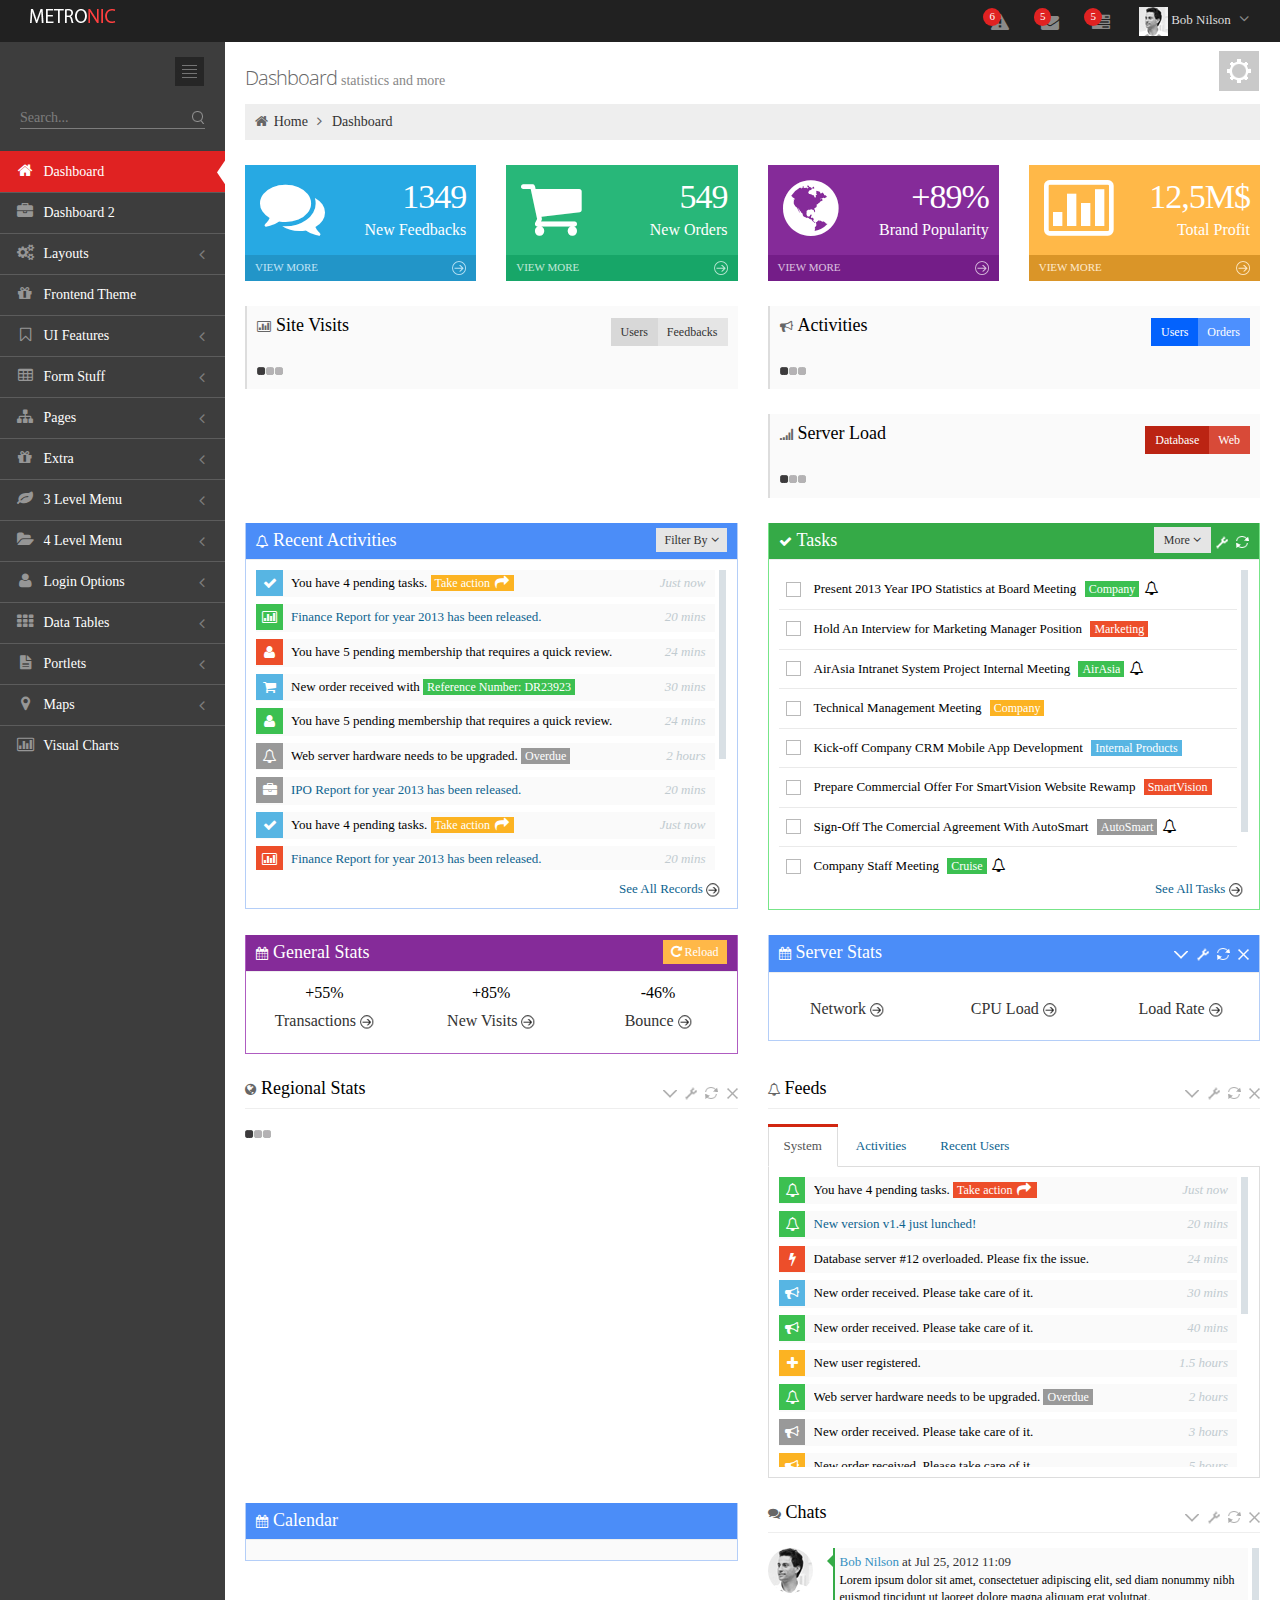
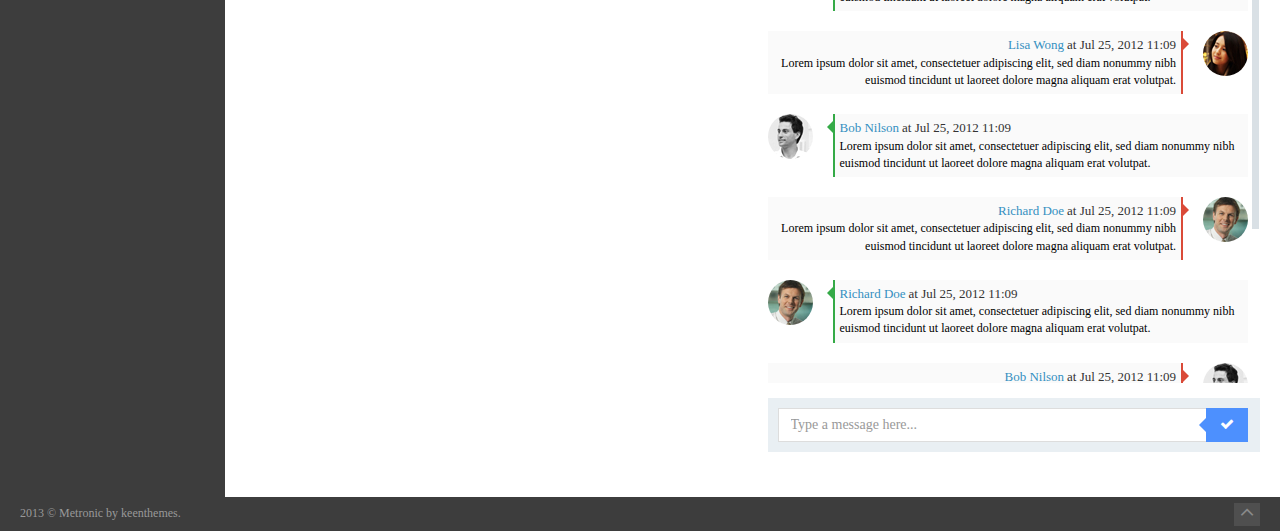
<file: backend/metronic/metronic/index.html>
<!DOCTYPE html>
<!-- 
Template Name: Metronic - Responsive Admin Dashboard Template build with Twitter Bootstrap 3.0.2
Version: 1.5.4
Author: KeenThemes
Website: http://www.keenthemes.com/
Purchase: http://themeforest.net/item/metronic-responsive-admin-dashboard-template/4021469?ref=keenthemes
-->
<!--[if IE 8]> <html lang="en" class="ie8 no-js"> <![endif]-->
<!--[if IE 9]> <html lang="en" class="ie9 no-js"> <![endif]-->
<!--[if !IE]><!--> <html lang="en" class="no-js"> <!--<![endif]-->
<!-- BEGIN HEAD -->
<head>
	<meta charset="utf-8" />
	<title>Metronic | Admin Dashboard Template</title>
	<meta http-equiv="X-UA-Compatible" content="IE=edge">
	<meta content="width=device-width, initial-scale=1.0" name="viewport" />
	<meta content="" name="description" />
	<meta content="" name="author" />
	<meta name="MobileOptimized" content="320">
	<!-- BEGIN GLOBAL MANDATORY STYLES -->          
	<link href="assets/plugins/font-awesome/css/font-awesome.min.css" rel="stylesheet" type="text/css"/>
	<link href="assets/plugins/bootstrap/css/bootstrap.min.css" rel="stylesheet" type="text/css"/>
	<link href="assets/plugins/uniform/css/uniform.default.css" rel="stylesheet" type="text/css"/>
	<!-- END GLOBAL MANDATORY STYLES -->
	<!-- BEGIN PAGE LEVEL PLUGIN STYLES --> 
	<link href="assets/plugins/gritter/css/jquery.gritter.css" rel="stylesheet" type="text/css"/>
	<link href="assets/plugins/bootstrap-daterangepicker/daterangepicker-bs3.css" rel="stylesheet" type="text/css" />
	<link href="assets/plugins/fullcalendar/fullcalendar/fullcalendar.css" rel="stylesheet" type="text/css"/>
	<link href="assets/plugins/jqvmap/jqvmap/jqvmap.css" rel="stylesheet" type="text/css"/>
	<link href="assets/plugins/jquery-easy-pie-chart/jquery.easy-pie-chart.css" rel="stylesheet" type="text/css"/>
	<!-- END PAGE LEVEL PLUGIN STYLES -->
	<!-- BEGIN THEME STYLES --> 
	<link href="assets/css/style-metronic.css" rel="stylesheet" type="text/css"/>
	<link href="assets/css/style.css" rel="stylesheet" type="text/css"/>
	<link href="assets/css/style-responsive.css" rel="stylesheet" type="text/css"/>
	<link href="assets/css/plugins.css" rel="stylesheet" type="text/css"/>
	<link href="assets/css/pages/tasks.css" rel="stylesheet" type="text/css"/>
	<link href="assets/css/themes/default.css" rel="stylesheet" type="text/css" id="style_color"/>
	<link href="assets/css/custom.css" rel="stylesheet" type="text/css"/>
	<!-- END THEME STYLES -->
	<link rel="shortcut icon" href="favicon.ico" />
</head>
<!-- END HEAD -->
<!-- BEGIN BODY -->
<body class="page-header-fixed">
	<!-- BEGIN HEADER -->   
	<div class="header navbar navbar-inverse navbar-fixed-top">
		<!-- BEGIN TOP NAVIGATION BAR -->
		<div class="header-inner">
			<!-- BEGIN LOGO -->  
			<a class="navbar-brand" href="index.html">
			<img src="assets/img/logo.png" alt="logo" class="img-responsive" />
			</a>
			<!-- END LOGO -->
			<!-- BEGIN RESPONSIVE MENU TOGGLER --> 
			<a href="javascript:;" class="navbar-toggle" data-toggle="collapse" data-target=".navbar-collapse">
			<img src="assets/img/menu-toggler.png" alt="" />
			</a> 
			<!-- END RESPONSIVE MENU TOGGLER -->
			<!-- BEGIN TOP NAVIGATION MENU -->
			<ul class="nav navbar-nav pull-right">
				<!-- BEGIN NOTIFICATION DROPDOWN -->
				<li class="dropdown" id="header_notification_bar">
					<a href="#" class="dropdown-toggle" data-toggle="dropdown" data-hover="dropdown"
						data-close-others="true">
					<i class="fa fa-warning"></i>
					<span class="badge">6</span>
					</a>
					<ul class="dropdown-menu extended notification">
						<li>
							<p>You have 14 new notifications</p>
						</li>
						<li>
							<ul class="dropdown-menu-list scroller" style="height: 250px;">
								<li>  
									<a href="#">
									<span class="label label-sm label-icon label-success"><i class="fa fa-plus"></i></span>
									New user registered. 
									<span class="time">Just now</span>
									</a>
								</li>
								<li>  
									<a href="#">
									<span class="label label-sm label-icon label-danger"><i class="fa fa-bolt"></i></span>
									Server #12 overloaded. 
									<span class="time">15 mins</span>
									</a>
								</li>
								<li>  
									<a href="#">
									<span class="label label-sm label-icon label-warning"><i class="fa fa-bell-o"></i></span>
									Server #2 not responding.
									<span class="time">22 mins</span>
									</a>
								</li>
								<li>  
									<a href="#">
									<span class="label label-sm label-icon label-info"><i class="fa fa-bullhorn"></i></span>
									Application error.
									<span class="time">40 mins</span>
									</a>
								</li>
								<li>  
									<a href="#">
									<span class="label label-sm label-icon label-danger"><i class="fa fa-bolt"></i></span>
									Database overloaded 68%. 
									<span class="time">2 hrs</span>
									</a>
								</li>
								<li>  
									<a href="#">
									<span class="label label-sm label-icon label-danger"><i class="fa fa-bolt"></i></span>
									2 user IP blocked.
									<span class="time">5 hrs</span>
									</a>
								</li>
								<li>  
									<a href="#">
									<span class="label label-sm label-icon label-warning"><i class="fa fa-bell-o"></i></span>
									Storage Server #4 not responding.
									<span class="time">45 mins</span>
									</a>
								</li>
								<li>  
									<a href="#">
									<span class="label label-sm label-icon label-info"><i class="fa fa-bullhorn"></i></span>
									System Error.
									<span class="time">55 mins</span>
									</a>
								</li>
								<li>  
									<a href="#">
									<span class="label label-sm label-icon label-danger"><i class="fa fa-bolt"></i></span>
									Database overloaded 68%. 
									<span class="time">2 hrs</span>
									</a>
								</li>
							</ul>
						</li>
						<li class="external">   
							<a href="#">See all notifications <i class="m-icon-swapright"></i></a>
						</li>
					</ul>
				</li>
				<!-- END NOTIFICATION DROPDOWN -->
				<!-- BEGIN INBOX DROPDOWN -->
				<li class="dropdown" id="header_inbox_bar">
					<a href="#" class="dropdown-toggle" data-toggle="dropdown" data-hover="dropdown"
						data-close-others="true">
					<i class="fa fa-envelope"></i>
					<span class="badge">5</span>
					</a>
					<ul class="dropdown-menu extended inbox">
						<li>
							<p>You have 12 new messages</p>
						</li>
						<li>
							<ul class="dropdown-menu-list scroller" style="height: 250px;">
								<li>  
									<a href="inbox.html?a=view">
									<span class="photo"><img src="./assets/img/avatar2.jpg" alt=""/></span>
									<span class="subject">
									<span class="from">Lisa Wong</span>
									<span class="time">Just Now</span>
									</span>
									<span class="message">
									Vivamus sed auctor nibh congue nibh. auctor nibh
									auctor nibh...
									</span>  
									</a>
								</li>
								<li>  
									<a href="inbox.html?a=view">
									<span class="photo"><img src="./assets/img/avatar3.jpg" alt=""/></span>
									<span class="subject">
									<span class="from">Richard Doe</span>
									<span class="time">16 mins</span>
									</span>
									<span class="message">
									Vivamus sed congue nibh auctor nibh congue nibh. auctor nibh
									auctor nibh...
									</span>  
									</a>
								</li>
								<li>  
									<a href="inbox.html?a=view">
									<span class="photo"><img src="./assets/img/avatar1.jpg" alt=""/></span>
									<span class="subject">
									<span class="from">Bob Nilson</span>
									<span class="time">2 hrs</span>
									</span>
									<span class="message">
									Vivamus sed nibh auctor nibh congue nibh. auctor nibh
									auctor nibh...
									</span>  
									</a>
								</li>
								<li>  
									<a href="inbox.html?a=view">
									<span class="photo"><img src="./assets/img/avatar2.jpg" alt=""/></span>
									<span class="subject">
									<span class="from">Lisa Wong</span>
									<span class="time">40 mins</span>
									</span>
									<span class="message">
									Vivamus sed auctor 40% nibh congue nibh...
									</span>  
									</a>
								</li>
								<li>  
									<a href="inbox.html?a=view">
									<span class="photo"><img src="./assets/img/avatar3.jpg" alt=""/></span>
									<span class="subject">
									<span class="from">Richard Doe</span>
									<span class="time">46 mins</span>
									</span>
									<span class="message">
									Vivamus sed congue nibh auctor nibh congue nibh. auctor nibh
									auctor nibh...
									</span>  
									</a>
								</li>
							</ul>
						</li>
						<li class="external">   
							<a href="inbox.html">See all messages <i class="m-icon-swapright"></i></a>
						</li>
					</ul>
				</li>
				<!-- END INBOX DROPDOWN -->
				<!-- BEGIN TODO DROPDOWN -->
				<li class="dropdown" id="header_task_bar">
					<a href="#" class="dropdown-toggle" data-toggle="dropdown" data-hover="dropdown" data-close-others="true">
					<i class="fa fa-tasks"></i>
					<span class="badge">5</span>
					</a>
					<ul class="dropdown-menu extended tasks">
						<li>
							<p>You have 12 pending tasks</p>
						</li>
						<li>
							<ul class="dropdown-menu-list scroller" style="height: 250px;">
								<li>  
									<a href="#">
									<span class="task">
									<span class="desc">New release v1.2</span>
									<span class="percent">30%</span>
									</span>
									<span class="progress">
									<span style="width: 40%;" class="progress-bar progress-bar-success" aria-valuenow="40" aria-valuemin="0" aria-valuemax="100">
									<span class="sr-only">40% Complete</span>
									</span>
									</span>
									</a>
								</li>
								<li>  
									<a href="#">
									<span class="task">
									<span class="desc">Application deployment</span>
									<span class="percent">65%</span>
									</span>
									<span class="progress progress-striped">
									<span style="width: 65%;" class="progress-bar progress-bar-danger" aria-valuenow="65" aria-valuemin="0" aria-valuemax="100">
									<span class="sr-only">65% Complete</span>
									</span>
									</span>
									</a>
								</li>
								<li>  
									<a href="#">
									<span class="task">
									<span class="desc">Mobile app release</span>
									<span class="percent">98%</span>
									</span>
									<span class="progress">
									<span style="width: 98%;" class="progress-bar progress-bar-success" aria-valuenow="98" aria-valuemin="0" aria-valuemax="100">
									<span class="sr-only">98% Complete</span>
									</span>
									</span>
									</a>
								</li>
								<li>  
									<a href="#">
									<span class="task">
									<span class="desc">Database migration</span>
									<span class="percent">10%</span>
									</span>
									<span class="progress progress-striped">
									<span style="width: 10%;" class="progress-bar progress-bar-warning" aria-valuenow="10" aria-valuemin="0" aria-valuemax="100">
									<span class="sr-only">10% Complete</span>
									</span>
									</span>
									</a>
								</li>
								<li>  
									<a href="#">
									<span class="task">
									<span class="desc">Web server upgrade</span>
									<span class="percent">58%</span>
									</span>
									<span class="progress progress-striped">
									<span style="width: 58%;" class="progress-bar progress-bar-info" aria-valuenow="58" aria-valuemin="0" aria-valuemax="100">
									<span class="sr-only">58% Complete</span>
									</span>
									</span>
									</a>
								</li>
								<li>  
									<a href="#">
									<span class="task">
									<span class="desc">Mobile development</span>
									<span class="percent">85%</span>
									</span>
									<span class="progress progress-striped">
									<span style="width: 85%;" class="progress-bar progress-bar-success" aria-valuenow="85" aria-valuemin="0" aria-valuemax="100">
									<span class="sr-only">85% Complete</span>
									</span>
									</span>
									</a>
								</li>
								<li>  
									<a href="#">
									<span class="task">
									<span class="desc">New UI release</span>
									<span class="percent">18%</span>
									</span>
									<span class="progress progress-striped">
									<span style="width: 18%;" class="progress-bar progress-bar-important" aria-valuenow="18" aria-valuemin="0" aria-valuemax="100">
									<span class="sr-only">18% Complete</span>
									</span>
									</span>
									</a>
								</li>
							</ul>
						</li>
						<li class="external">   
							<a href="#">See all tasks <i class="m-icon-swapright"></i></a>
						</li>
					</ul>
				</li>
				<!-- END TODO DROPDOWN -->
				<!-- BEGIN USER LOGIN DROPDOWN -->
				<li class="dropdown user">
					<a href="#" class="dropdown-toggle" data-toggle="dropdown" data-hover="dropdown" data-close-others="true">
					<img alt="" src="assets/img/avatar1_small.jpg"/>
					<span class="username">Bob Nilson</span>
					<i class="fa fa-angle-down"></i>
					</a>
					<ul class="dropdown-menu">
						<li><a href="extra_profile.html"><i class="fa fa-user"></i> My Profile</a></li>
						<li><a href="page_calendar.html"><i class="fa fa-calendar"></i> My Calendar</a></li>
						<li><a href="inbox.html"><i class="fa fa-envelope"></i> My Inbox <span class="badge badge-danger">3</span></a></li>
						<li><a href="#"><i class="fa fa-tasks"></i> My Tasks <span class="badge badge-success">7</span></a></li>
						<li class="divider"></li>
						<li><a href="javascript:;" id="trigger_fullscreen"><i class="fa fa-move"></i> Full Screen</a></li>
						<li><a href="extra_lock.html"><i class="fa fa-lock"></i> Lock Screen</a></li>
						<li><a href="login.html"><i class="fa fa-key"></i> Log Out</a></li>
					</ul>
				</li>
				<!-- END USER LOGIN DROPDOWN -->
			</ul>
			<!-- END TOP NAVIGATION MENU -->
		</div>
		<!-- END TOP NAVIGATION BAR -->
	</div>
	<!-- END HEADER -->
	<div class="clearfix"></div>
	<!-- BEGIN CONTAINER -->
	<div class="page-container">
		<!-- BEGIN SIDEBAR -->
		<div class="page-sidebar navbar-collapse collapse">
			<!-- BEGIN SIDEBAR MENU -->        
			<ul class="page-sidebar-menu">
				<li>
					<!-- BEGIN SIDEBAR TOGGLER BUTTON -->
					<div class="sidebar-toggler hidden-phone"></div>
					<!-- BEGIN SIDEBAR TOGGLER BUTTON -->
				</li>
				<li>
					<!-- BEGIN RESPONSIVE QUICK SEARCH FORM -->
					<form class="sidebar-search" action="extra_search.html" method="POST">
						<div class="form-container">
							<div class="input-box">
								<a href="javascript:;" class="remove"></a>
								<input type="text" placeholder="Search..."/>
								<input type="button" class="submit" value=" "/>
							</div>
						</div>
					</form>
					<!-- END RESPONSIVE QUICK SEARCH FORM -->
				</li>
				<li class="start active ">
					<a href="index.html">
					<i class="fa fa-home"></i> 
					<span class="title">Dashboard</span>
					<span class="selected"></span>
					</a>
				</li>
				<li class="">
					<a href="index_horizontal_menu.html">
					<i class="fa fa-briefcase"></i> 
					<span class="title">Dashboard 2</span>
					</a>
				</li>
				<li class="">
					<a href="javascript:;">
					<i class="fa fa-cogs"></i> 
					<span class="title">Layouts</span>
					<span class="arrow "></span>
					</a>
					<ul class="sub-menu">
						<li >
							<a href="layout_session_timeout.html">
							<span class="badge badge-roundless badge-warning">new</span>Session Timeout</a>
						</li>
						<li >
							<a href="layout_idle_timeout.html">
							<span class="badge badge-roundless badge-important">new</span>User Idle Timeout</a>
						</li>
						<li >
							<a href="layout_language_bar.html">
							Language Switch Bar</a>
						</li>
						<li >
							<a href="layout_horizontal_sidebar_menu.html">
							Horizontal & Sidebar Menu</a>
						</li>
						<li >
							<a href="layout_horizontal_menu1.html">
							Horizontal Menu 1</a>
						</li>
						<li >
							<a href="layout_horizontal_menu2.html">
							Horizontal Menu 2</a>
						</li>
						<li >
							<a href="layout_sidebar_toggler_on_header.html">
							<span class="badge badge-roundless badge-warning">new</span>Sidebar Toggler On Header</a>
						</li>
						<li >
							<a href="layout_sidebar_fixed.html">
							Sidebar Fixed Page</a>
						</li>
						<li >
							<a href="layout_sidebar_closed.html">
							Sidebar Closed Page</a>
						</li>
						<li >
							<a href="layout_disabled_menu.html">
							Disabled Menu Links</a>
						</li>
						<li >
							<a href="layout_blank_page.html">
							Blank Page</a>
						</li>
						<li >
							<a href="layout_boxed_page.html">
							Boxed Page</a>
						</li>
						<li >
							<a href="layout_boxed_not_responsive.html">
							Non-Responsive Boxed Layout</a>
						</li>
						<li >
							<a href="layout_promo.html">
							Promo Page</a>
						</li>
						<li >
							<a href="layout_email.html">
							Email Templates</a>
						</li>
						<li >
							<a href="layout_ajax.html">
							Content Loading via Ajax</a>
						</li>
					</ul>
				</li>
				<li class="tooltips" data-placement="right" data-original-title="Frontend&nbsp;Theme For&nbsp;Metronic&nbsp;Admin">
					<a href="http://keenthemes.com/preview/index.php?theme=metronic_frontend" target="_blank">
					<i class="fa fa-gift"></i> 
					<span class="title">Frontend Theme</span>
					</a>
				</li>
				<li class="">
					<a href="javascript:;">
					<i class="fa fa-bookmark-o"></i> 
					<span class="title">UI Features</span>
					<span class="arrow "></span>
					</a>
					<ul class="sub-menu">
						<li >
							<a href="ui_general.html">
							General</a>
						</li>
						<li >
							<a href="ui_buttons.html">
							Buttons & Icons</a>
						</li>
						<li >
							<a href="ui_typography.html">
							Typography</a>
						</li>
						<li >
							<a href="ui_modals.html">
							Modals</a>
						</li>
						<li >
							<a href="ui_extended_modals.html">
							Extended Modals</a>
						</li>
						<li >
							<a href="ui_tabs_accordions_navs.html">
							Tabs, Accordions & Navs</a>
						</li>
						<li >
							<a href="ui_datepaginator.html">
							<span class="badge badge-roundless badge-success">new</span>Date Paginator</a>
						</li>
						<li >
							<a href="ui_bootbox.html">
							<span class="badge badge-roundless badge-important">new</span>Bootbox Dialogs</a>
						</li>
						<li >
							<a href="ui_tiles.html">
							Tiles</a>
						</li>
						<li >
							<a href="ui_toastr.html">
							<span class="badge badge-roundless badge-warning">new</span>Toastr Notifications</a>
						</li>
						<li >
							<a href="ui_tree.html">
							Tree View</a>
						</li>
						<li >
							<a href="ui_nestable.html">
							Nestable List</a>
						</li>
						<li >
							<a href="ui_ion_sliders.html">
							Ion Range Sliders</a>
						</li>
						<li >
							<a href="ui_noui_sliders.html">
							<span class="badge badge-roundless badge-success">new</span>NoUI Range Sliders</a>
						</li>
						<li >
							<a href="ui_jqueryui_sliders.html">
							jQuery UI Sliders</a>
						</li>
						<li >
							<a href="ui_knob.html">
							Knob Circle Dials</a>
						</li>
					</ul>
				</li>
				<li class="">
					<a href="javascript:;">
					<i class="fa fa-table"></i> 
					<span class="title">Form Stuff</span>
					<span class="arrow "></span>
					</a>
					<ul class="sub-menu">
						<li >
							<a href="form_controls.html">
							Form Controls</a>
						</li>
						<li >
							<a href="form_layouts.html">
							Form Layouts</a>
						</li>
						<li >
							<a href="form_component.html">
							Form Components</a>
						</li>
						<li >
							<a href="form_editable.html">
							<span class="badge badge-roundless badge-warning">new</span>Form X-editable</a>
						</li>
						<li >
							<a href="form_wizard.html">
							Form Wizard</a>
						</li>
						<li >
							<a href="form_validation.html">
							Form Validation</a>
						</li>
						<li >
							<a href="form_image_crop.html">
							<span class="badge badge-roundless badge-important">new</span>Image Cropping</a>
						</li>
						<li >
							<a href="form_fileupload.html">
							Multiple File Upload</a>
						</li>
						<li >
							<a href="form_dropzone.html">
							Dropzone File Upload</a>
						</li>
					</ul>
				</li>
				<li class="">
					<a href="javascript:;">
					<i class="fa fa-sitemap"></i> 
					<span class="title">Pages</span>
					<span class="arrow "></span>
					</a>
					<ul class="sub-menu">
						<li >
							<a href="page_portfolio.html">
							<i class="fa fa-briefcase"></i>
							<span class="badge badge-warning badge-roundless">new</span>Portfolio</a>
						</li>
						<li >
							<a href="page_timeline.html">
							<i class="fa fa-clock-o"></i>
							<span class="badge badge-info">4</span>Timeline</a>
						</li>
						<li >
							<a href="page_coming_soon.html">
							<i class="fa fa-cogs"></i>
							Coming Soon</a>
						</li>
						<li >
							<a href="page_blog.html">
							<i class="fa fa-comments"></i>
							Blog</a>
						</li>
						<li >
							<a href="page_blog_item.html">
							<i class="fa fa-font"></i>
							Blog Post</a>
						</li>
						<li >
							<a href="page_news.html">
							<i class="fa fa-coffee"></i>
							<span class="badge badge-success">9</span>News</a>
						</li>
						<li >
							<a href="page_news_item.html">
							<i class="fa fa-bell"></i>
							News View</a>
						</li>
						<li >
							<a href="page_about.html">
							<i class="fa fa-group"></i>
							About Us</a>
						</li>
						<li >
							<a href="page_contact.html">
							<i class="fa fa-envelope-o"></i>
							Contact Us</a>
						</li>
						<li >
							<a href="page_calendar.html">
							<i class="fa fa-calendar"></i>
							<span class="badge badge-important">14</span>Calendar</a>
						</li>
					</ul>
				</li>
				<li class="">
					<a href="javascript:;">
					<i class="fa fa-gift"></i> 
					<span class="title">Extra</span>
					<span class="arrow "></span>
					</a>
					<ul class="sub-menu">
						<li >
							<a href="extra_profile.html">
							User Profile</a>
						</li>
						<li >
							<a href="extra_lock.html">
							Lock Screen</a>
						</li>
						<li >
							<a href="extra_faq.html">
							FAQ</a>
						</li>
						<li >
							<a href="inbox.html">
							<span class="badge badge-important">4</span>Inbox</a>
						</li>
						<li >
							<a href="extra_search.html">
							Search Results</a>
						</li>
						<li >
							<a href="extra_invoice.html">
							Invoice</a>
						</li>
						<li >
							<a href="extra_pricing_table.html">
							Pricing Tables</a>
						</li>
						<li >
							<a href="extra_404_option1.html">
							404 Page Option 1</a>
						</li>
						<li >
							<a href="extra_404_option2.html">
							404 Page Option 2</a>
						</li>
						<li >
							<a href="extra_404_option3.html">
							404 Page Option 3</a>
						</li>
						<li >
							<a href="extra_500_option1.html">
							500 Page Option 1</a>
						</li>
						<li >
							<a href="extra_500_option2.html">
							500 Page Option 2</a>
						</li>
					</ul>
				</li>
				<li>
					<a class="active" href="javascript:;">
					<i class="fa fa-leaf"></i> 
					<span class="title">3 Level Menu</span>
					<span class="arrow "></span>
					</a>
					<ul class="sub-menu">
						<li>
							<a href="javascript:;">
							Item 1
							<span class="arrow"></span>
							</a>
							<ul class="sub-menu">
								<li><a href="#">Sample Link 1</a></li>
								<li><a href="#">Sample Link 2</a></li>
								<li><a href="#">Sample Link 3</a></li>
							</ul>
						</li>
						<li>
							<a href="javascript:;">
							Item 1
							<span class="arrow"></span>
							</a>
							<ul class="sub-menu">
								<li><a href="#">Sample Link 1</a></li>
								<li><a href="#">Sample Link 1</a></li>
								<li><a href="#">Sample Link 1</a></li>
							</ul>
						</li>
						<li>
							<a href="#">
							Item 3
							</a>
						</li>
					</ul>
				</li>
				<li>
					<a href="javascript:;">
					<i class="fa fa-folder-open"></i> 
					<span class="title">4 Level Menu</span>
					<span class="arrow "></span>
					</a>
					<ul class="sub-menu">
						<li>
							<a href="javascript:;">
							<i class="fa fa-cogs"></i> 
							Item 1
							<span class="arrow"></span>
							</a>
							<ul class="sub-menu">
								<li>
									<a href="javascript:;">
									<i class="fa fa-user"></i>
									Sample Link 1
									<span class="arrow"></span>
									</a>
									<ul class="sub-menu">
										<li><a href="#"><i class="fa fa-remove"></i> Sample Link 1</a></li>
										<li><a href="#"><i class="fa fa-pencil"></i> Sample Link 1</a></li>
										<li><a href="#"><i class="fa fa-edit"></i> Sample Link 1</a></li>
									</ul>
								</li>
								<li><a href="#"><i class="fa fa-user"></i>  Sample Link 1</a></li>
								<li><a href="#"><i class="fa fa-external-link"></i>  Sample Link 2</a></li>
								<li><a href="#"><i class="fa fa-bell"></i>  Sample Link 3</a></li>
							</ul>
						</li>
						<li>
							<a href="javascript:;">
							<i class="fa fa-globe"></i> 
							Item 2
							<span class="arrow"></span>
							</a>
							<ul class="sub-menu">
								<li><a href="#"><i class="fa fa-user"></i>  Sample Link 1</a></li>
								<li><a href="#"><i class="fa fa-external-link"></i>  Sample Link 1</a></li>
								<li><a href="#"><i class="fa fa-bell"></i>  Sample Link 1</a></li>
							</ul>
						</li>
						<li>
							<a href="#">
							<i class="fa fa-folder-open"></i>
							Item 3
							</a>
						</li>
					</ul>
				</li>
				<li class="">
					<a href="javascript:;">
					<i class="fa fa-user"></i> 
					<span class="title">Login Options</span>
					<span class="arrow "></span>
					</a>
					<ul class="sub-menu">
						<li >
							<a href="login.html">
							Login Form 1</a>
						</li>
						<li >
							<a href="login_soft.html">
							Login Form 2</a>
						</li>
					</ul>
				</li>
				<li class="">
					<a href="javascript:;">
					<i class="fa fa-th"></i> 
					<span class="title">Data Tables</span>
					<span class="arrow "></span>
					</a>
					<ul class="sub-menu">
						<li >
							<a href="table_basic.html">
							Basic Datatables</a>
						</li>
						<li >
							<a href="table_responsive.html">
							Responsive Datatables</a>
						</li>
						<li >
							<a href="table_managed.html">
							Managed Datatables</a>
						</li>
						<li >
							<a href="table_editable.html">
							Editable Datatables</a>
						</li>
						<li >
							<a href="table_advanced.html">
							Advanced Datatables</a>
						</li>
						<li >
							<a href="table_ajax.html">
							Ajax Datatables</a>
						</li>
					</ul>
				</li>
				<li class="">
					<a href="javascript:;">
					<i class="fa fa-file-text"></i> 
					<span class="title">Portlets</span>
					<span class="arrow "></span>
					</a>
					<ul class="sub-menu">
						<li >
							<a href="portlet_general.html">
							General Portlets</a>
						</li>
						<li >
							<a href="portlet_draggable.html">
							Draggable Portlets</a>
						</li>
					</ul>
				</li>
				<li class="">
					<a href="javascript:;">
					<i class="fa fa-map-marker"></i> 
					<span class="title">Maps</span>
					<span class="arrow "></span>
					</a>
					<ul class="sub-menu">
						<li >
							<a href="maps_google.html">
							Google Maps</a>
						</li>
						<li >
							<a href="maps_vector.html">
							Vector Maps</a>
						</li>
					</ul>
				</li>
				<li class="last ">
					<a href="charts.html">
					<i class="fa fa-bar-chart-o"></i> 
					<span class="title">Visual Charts</span>
					</a>
				</li>
			</ul>
			<!-- END SIDEBAR MENU -->
		</div>
		<!-- END SIDEBAR -->
		<!-- BEGIN PAGE -->
		<div class="page-content">
			<!-- BEGIN SAMPLE PORTLET CONFIGURATION MODAL FORM-->               
			<div class="modal fade" id="portlet-config" tabindex="-1" role="dialog" aria-labelledby="myModalLabel" aria-hidden="true">
				<div class="modal-dialog">
					<div class="modal-content">
						<div class="modal-header">
							<button type="button" class="close" data-dismiss="modal" aria-hidden="true"></button>
							<h4 class="modal-title">Modal title</h4>
						</div>
						<div class="modal-body">
							Widget settings form goes here
						</div>
						<div class="modal-footer">
							<button type="button" class="btn blue">Save changes</button>
							<button type="button" class="btn default" data-dismiss="modal">Close</button>
						</div>
					</div>
					<!-- /.modal-content -->
				</div>
				<!-- /.modal-dialog -->
			</div>
			<!-- /.modal -->
			<!-- END SAMPLE PORTLET CONFIGURATION MODAL FORM-->
			<!-- BEGIN STYLE CUSTOMIZER -->
			<div class="theme-panel hidden-xs hidden-sm">
				<div class="toggler"></div>
				<div class="toggler-close"></div>
				<div class="theme-options">
					<div class="theme-option theme-colors clearfix">
						<span>THEME COLOR</span>
						<ul>
							<li class="color-black current color-default" data-style="default"></li>
							<li class="color-blue" data-style="blue"></li>
							<li class="color-brown" data-style="brown"></li>
							<li class="color-purple" data-style="purple"></li>
							<li class="color-grey" data-style="grey"></li>
							<li class="color-white color-light" data-style="light"></li>
						</ul>
					</div>
					<div class="theme-option">
						<span>Layout</span>
						<select class="layout-option form-control input-small">
							<option value="fluid" selected="selected">Fluid</option>
							<option value="boxed">Boxed</option>
						</select>
					</div>
					<div class="theme-option">
						<span>Header</span>
						<select class="header-option form-control input-small">
							<option value="fixed" selected="selected">Fixed</option>
							<option value="default">Default</option>
						</select>
					</div>
					<div class="theme-option">
						<span>Sidebar</span>
						<select class="sidebar-option form-control input-small">
							<option value="fixed">Fixed</option>
							<option value="default" selected="selected">Default</option>
						</select>
					</div>
					<div class="theme-option">
						<span>Footer</span>
						<select class="footer-option form-control input-small">
							<option value="fixed">Fixed</option>
							<option value="default" selected="selected">Default</option>
						</select>
					</div>
				</div>
			</div>
			<!-- END BEGIN STYLE CUSTOMIZER -->  
			<!-- BEGIN PAGE HEADER-->
			<div class="row">
				<div class="col-md-12">
					<!-- BEGIN PAGE TITLE & BREADCRUMB-->
					<h3 class="page-title">
						Dashboard <small>statistics and more</small>
					</h3>
					<ul class="page-breadcrumb breadcrumb">
						<li>
							<i class="fa fa-home"></i>
							<a href="index.html">Home</a> 
							<i class="fa fa-angle-right"></i>
						</li>
						<li><a href="#">Dashboard</a></li>
						<li class="pull-right">
							<div id="dashboard-report-range" class="dashboard-date-range tooltips" data-placement="top" data-original-title="Change dashboard date range">
								<i class="fa fa-calendar"></i>
								<span></span>
								<i class="fa fa-angle-down"></i>
							</div>
						</li>
					</ul>
					<!-- END PAGE TITLE & BREADCRUMB-->
				</div>
			</div>
			<!-- END PAGE HEADER-->
			<!-- BEGIN DASHBOARD STATS -->
			<div class="row">
				<div class="col-lg-3 col-md-3 col-sm-6 col-xs-12">
					<div class="dashboard-stat blue">
						<div class="visual">
							<i class="fa fa-comments"></i>
						</div>
						<div class="details">
							<div class="number">
								1349
							</div>
							<div class="desc">                           
								New Feedbacks
							</div>
						</div>
						<a class="more" href="#">
						View more <i class="m-icon-swapright m-icon-white"></i>
						</a>                 
					</div>
				</div>
				<div class="col-lg-3 col-md-3 col-sm-6 col-xs-12">
					<div class="dashboard-stat green">
						<div class="visual">
							<i class="fa fa-shopping-cart"></i>
						</div>
						<div class="details">
							<div class="number">549</div>
							<div class="desc">New Orders</div>
						</div>
						<a class="more" href="#">
						View more <i class="m-icon-swapright m-icon-white"></i>
						</a>                 
					</div>
				</div>
				<div class="col-lg-3 col-md-3 col-sm-6 col-xs-12">
					<div class="dashboard-stat purple">
						<div class="visual">
							<i class="fa fa-globe"></i>
						</div>
						<div class="details">
							<div class="number">+89%</div>
							<div class="desc">Brand Popularity</div>
						</div>
						<a class="more" href="#">
						View more <i class="m-icon-swapright m-icon-white"></i>
						</a>                 
					</div>
				</div>
				<div class="col-lg-3 col-md-3 col-sm-6 col-xs-12">
					<div class="dashboard-stat yellow">
						<div class="visual">
							<i class="fa fa-bar-chart-o"></i>
						</div>
						<div class="details">
							<div class="number">12,5M$</div>
							<div class="desc">Total Profit</div>
						</div>
						<a class="more" href="#">
						View more <i class="m-icon-swapright m-icon-white"></i>
						</a>                 
					</div>
				</div>
			</div>
			<!-- END DASHBOARD STATS -->
			<div class="clearfix"></div>
			<div class="row">
				<div class="col-md-6 col-sm-6">
					<!-- BEGIN PORTLET-->
					<div class="portlet solid bordered light-grey">
						<div class="portlet-title">
							<div class="caption"><i class="fa fa-bar-chart-o"></i>Site Visits</div>
							<div class="tools">
								<div class="btn-group" data-toggle="buttons">
									<label class="btn default btn-sm active">
									<input type="radio" name="options" class="toggle" id="option1">Users
									</label>
									<label class="btn default btn-sm">
									<input type="radio" name="options" class="toggle" id="option2">Feedbacks
									</label>
								</div>
							</div>
						</div>
						<div class="portlet-body">
							<div id="site_statistics_loading">
								<img src="assets/img/loading.gif" alt="loading"/>
							</div>
							<div id="site_statistics_content" class="display-none">
								<div id="site_statistics" class="chart"></div>
							</div>
						</div>
					</div>
					<!-- END PORTLET-->
				</div>
				<div class="col-md-6 col-sm-6">
					<!-- BEGIN PORTLET-->
					<div class="portlet solid light-grey bordered">
						<div class="portlet-title">
							<div class="caption"><i class="fa fa-bullhorn"></i>Activities</div>
							<div class="tools">
								<div class="btn-group pull-right" data-toggle="buttons">
									<a href="" class="btn blue btn-sm active">Users</a>
									<a href="" class="btn blue btn-sm">Orders</a>
								</div>
							</div>
						</div>
						<div class="portlet-body">
							<div id="site_activities_loading">
								<img src="assets/img/loading.gif" alt="loading"/>
							</div>
							<div id="site_activities_content" class="display-none">
								<div id="site_activities" style="height: 100px;"></div>
							</div>
						</div>
					</div>
					<!-- END PORTLET-->
					<!-- BEGIN PORTLET-->
					<div class="portlet solid bordered light-grey">
						<div class="portlet-title">
							<div class="caption"><i class="fa fa-signal"></i>Server Load</div>
							<div class="tools">
								<div class="btn-group pull-right" data-toggle="buttons">
									<a href="" class="btn red btn-sm active">Database</a>
									<a href="" class="btn red btn-sm">Web</a>
								</div>
							</div>
						</div>
						<div class="portlet-body">
							<div id="load_statistics_loading">
								<img src="assets/img/loading.gif" alt="loading" />
							</div>
							<div id="load_statistics_content" class="display-none">
								<div id="load_statistics" style="height: 108px;"></div>
							</div>
						</div>
					</div>
					<!-- END PORTLET-->
				</div>
			</div>
			<div class="clearfix"></div>
			<div class="row ">
				<div class="col-md-6 col-sm-6">
					<div class="portlet box blue">
						<div class="portlet-title">
							<div class="caption"><i class="fa fa-bell-o"></i>Recent Activities</div>
							<div class="actions">
								<div class="btn-group">
									<a class="btn btn-sm default" href="#" data-toggle="dropdown" data-hover="dropdown" data-close-others="true">
									Filter By
									<i class="fa fa-angle-down"></i>
									</a>
									<div class="dropdown-menu hold-on-click dropdown-checkboxes pull-right">
										<label><input type="checkbox" /> Finance</label>
										<label><input type="checkbox" checked="" /> Membership</label>
										<label><input type="checkbox" /> Customer Support</label>
										<label><input type="checkbox" checked="" /> HR</label>
										<label><input type="checkbox" /> System</label>
									</div>
								</div>
							</div>
						</div>
						<div class="portlet-body">
							<div class="scroller" style="height: 300px;" data-always-visible="1" data-rail-visible="0">
								<ul class="feeds">
									<li>
										<div class="col1">
											<div class="cont">
												<div class="cont-col1">
													<div class="label label-sm label-info">                        
														<i class="fa fa-check"></i>
													</div>
												</div>
												<div class="cont-col2">
													<div class="desc">
														You have 4 pending tasks.
														<span class="label label-sm label-warning ">
														Take action 
														<i class="fa fa-share"></i>
														</span>
													</div>
												</div>
											</div>
										</div>
										<div class="col2">
											<div class="date">
												Just now
											</div>
										</div>
									</li>
									<li>
										<a href="#">
											<div class="col1">
												<div class="cont">
													<div class="cont-col1">
														<div class="label label-sm label-success">                        
															<i class="fa fa-bar-chart-o"></i>
														</div>
													</div>
													<div class="cont-col2">
														<div class="desc">
															Finance Report for year 2013 has been released.   
														</div>
													</div>
												</div>
											</div>
											<div class="col2">
												<div class="date">
													20 mins
												</div>
											</div>
										</a>
									</li>
									<li>
										<div class="col1">
											<div class="cont">
												<div class="cont-col1">
													<div class="label label-sm label-danger">                      
														<i class="fa fa-user"></i>
													</div>
												</div>
												<div class="cont-col2">
													<div class="desc">
														You have 5 pending membership that requires a quick review.                       
													</div>
												</div>
											</div>
										</div>
										<div class="col2">
											<div class="date">
												24 mins
											</div>
										</div>
									</li>
									<li>
										<div class="col1">
											<div class="cont">
												<div class="cont-col1">
													<div class="label label-sm label-info">                        
														<i class="fa fa-shopping-cart"></i>
													</div>
												</div>
												<div class="cont-col2">
													<div class="desc">
														New order received with <span class="label label-sm label-success">Reference Number: DR23923</span>             
													</div>
												</div>
											</div>
										</div>
										<div class="col2">
											<div class="date">
												30 mins
											</div>
										</div>
									</li>
									<li>
										<div class="col1">
											<div class="cont">
												<div class="cont-col1">
													<div class="label label-sm label-success">                      
														<i class="fa fa-user"></i>
													</div>
												</div>
												<div class="cont-col2">
													<div class="desc">
														You have 5 pending membership that requires a quick review.                       
													</div>
												</div>
											</div>
										</div>
										<div class="col2">
											<div class="date">
												24 mins
											</div>
										</div>
									</li>
									<li>
										<div class="col1">
											<div class="cont">
												<div class="cont-col1">
													<div class="label label-sm label-default">                        
														<i class="fa fa-bell-o"></i>
													</div>
												</div>
												<div class="cont-col2">
													<div class="desc">
														Web server hardware needs to be upgraded. 
														<span class="label label-sm label-default ">Overdue</span>             
													</div>
												</div>
											</div>
										</div>
										<div class="col2">
											<div class="date">
												2 hours
											</div>
										</div>
									</li>
									<li>
										<a href="#">
											<div class="col1">
												<div class="cont">
													<div class="cont-col1">
														<div class="label label-sm label-default">                        
															<i class="fa fa-briefcase"></i>
														</div>
													</div>
													<div class="cont-col2">
														<div class="desc">
															IPO Report for year 2013 has been released.   
														</div>
													</div>
												</div>
											</div>
											<div class="col2">
												<div class="date">
													20 mins
												</div>
											</div>
										</a>
									</li>
									<li>
										<div class="col1">
											<div class="cont">
												<div class="cont-col1">
													<div class="label label-sm label-info">                        
														<i class="fa fa-check"></i>
													</div>
												</div>
												<div class="cont-col2">
													<div class="desc">
														You have 4 pending tasks.
														<span class="label label-sm label-warning ">
														Take action 
														<i class="fa fa-share"></i>
														</span>
													</div>
												</div>
											</div>
										</div>
										<div class="col2">
											<div class="date">
												Just now
											</div>
										</div>
									</li>
									<li>
										<a href="#">
											<div class="col1">
												<div class="cont">
													<div class="cont-col1">
														<div class="label label-sm label-danger">                        
															<i class="fa fa-bar-chart-o"></i>
														</div>
													</div>
													<div class="cont-col2">
														<div class="desc">
															Finance Report for year 2013 has been released.   
														</div>
													</div>
												</div>
											</div>
											<div class="col2">
												<div class="date">
													20 mins
												</div>
											</div>
										</a>
									</li>
									<li>
										<div class="col1">
											<div class="cont">
												<div class="cont-col1">
													<div class="label label-sm label-default">                      
														<i class="fa fa-user"></i>
													</div>
												</div>
												<div class="cont-col2">
													<div class="desc">
														You have 5 pending membership that requires a quick review.                       
													</div>
												</div>
											</div>
										</div>
										<div class="col2">
											<div class="date">
												24 mins
											</div>
										</div>
									</li>
									<li>
										<div class="col1">
											<div class="cont">
												<div class="cont-col1">
													<div class="label label-sm label-info">                        
														<i class="fa fa-shopping-cart"></i>
													</div>
												</div>
												<div class="cont-col2">
													<div class="desc">
														New order received with <span class="label label-sm label-success">Reference Number: DR23923</span>             
													</div>
												</div>
											</div>
										</div>
										<div class="col2">
											<div class="date">
												30 mins
											</div>
										</div>
									</li>
									<li>
										<div class="col1">
											<div class="cont">
												<div class="cont-col1">
													<div class="label label-sm label-success">                      
														<i class="fa fa-user"></i>
													</div>
												</div>
												<div class="cont-col2">
													<div class="desc">
														You have 5 pending membership that requires a quick review.                       
													</div>
												</div>
											</div>
										</div>
										<div class="col2">
											<div class="date">
												24 mins
											</div>
										</div>
									</li>
									<li>
										<div class="col1">
											<div class="cont">
												<div class="cont-col1">
													<div class="label label-sm label-warning">                        
														<i class="fa fa-bell-o"></i>
													</div>
												</div>
												<div class="cont-col2">
													<div class="desc">
														Web server hardware needs to be upgraded. 
														<span class="label label-sm label-default ">Overdue</span>             
													</div>
												</div>
											</div>
										</div>
										<div class="col2">
											<div class="date">
												2 hours
											</div>
										</div>
									</li>
									<li>
										<a href="#">
											<div class="col1">
												<div class="cont">
													<div class="cont-col1">
														<div class="label label-sm label-info">                        
															<i class="fa fa-briefcase"></i>
														</div>
													</div>
													<div class="cont-col2">
														<div class="desc">
															IPO Report for year 2013 has been released.   
														</div>
													</div>
												</div>
											</div>
											<div class="col2">
												<div class="date">
													20 mins
												</div>
											</div>
										</a>
									</li>
								</ul>
							</div>
							<div class="scroller-footer">
								<div class="pull-right">
									<a href="#">See All Records <i class="m-icon-swapright m-icon-gray"></i></a> &nbsp;
								</div>
							</div>
						</div>
					</div>
				</div>
				<div class="col-md-6 col-sm-6">
					<div class="portlet box green tasks-widget">
						<div class="portlet-title">
							<div class="caption"><i class="fa fa-check"></i>Tasks</div>
							<div class="tools">
								<a href="#portlet-config" data-toggle="modal" class="config"></a>
								<a href="" class="reload"></a>
							</div>
							<div class="actions">
								<div class="btn-group">
									<a class="btn default btn-xs" href="#" data-toggle="dropdown" data-hover="dropdown" data-close-others="true">
									More
									<i class="fa fa-angle-down"></i>
									</a>
									<ul class="dropdown-menu pull-right">
										<li><a href="#"><i class="i"></i> All Project</a></li>
										<li class="divider"></li>
										<li><a href="#">AirAsia</a></li>
										<li><a href="#">Cruise</a></li>
										<li><a href="#">HSBC</a></li>
										<li class="divider"></li>
										<li><a href="#">Pending <span class="badge badge-important">4</span></a></li>
										<li><a href="#">Completed <span class="badge badge-success">12</span></a></li>
										<li><a href="#">Overdue <span class="badge badge-warning">9</span></a></li>
									</ul>
								</div>
							</div>
						</div>
						<div class="portlet-body">
							<div class="task-content">
								<div class="scroller" style="height: 305px;" data-always-visible="1" data-rail-visible1="1">
									<!-- START TASK LIST -->
									<ul class="task-list">
										<li>
											<div class="task-checkbox">
												<input type="checkbox" class="liChild" value=""  />                                       
											</div>
											<div class="task-title">
												<span class="task-title-sp">Present 2013 Year IPO Statistics at Board Meeting</span>
												<span class="label label-sm label-success">Company</span>
												<span class="task-bell"><i class="fa fa-bell-o"></i></span>
											</div>
											<div class="task-config">
												<div class="task-config-btn btn-group">
													<a class="btn btn-xs default" href="#" data-toggle="dropdown" data-hover="dropdown" data-close-others="true">
													<i class="fa fa-cog"></i><i class="fa fa-angle-down"></i></a>
													<ul class="dropdown-menu pull-right">
														<li><a href="#"><i class="fa fa-check"></i> Complete</a></li>
														<li><a href="#"><i class="fa fa-pencil"></i> Edit</a></li>
														<li><a href="#"><i class="fa fa-trash-o"></i> Cancel</a></li>
													</ul>
												</div>
											</div>
										</li>
										<li>
											<div class="task-checkbox">
												<input type="checkbox" class="liChild" value=""/>                                       
											</div>
											<div class="task-title">
												<span class="task-title-sp">Hold An Interview for Marketing Manager Position</span>
												<span class="label label-sm label-danger">Marketing</span>
											</div>
											<div class="task-config">
												<div class="task-config-btn btn-group">
													<a class="btn btn-xs default" href="#" data-toggle="dropdown" data-hover="dropdown" data-close-others="true">
													<i class="fa fa-cog"></i><i class="fa fa-angle-down"></i></a>
													<ul class="dropdown-menu pull-right">
														<li><a href="#"><i class="fa fa-check"></i> Complete</a></li>
														<li><a href="#"><i class="fa fa-pencil"></i> Edit</a></li>
														<li><a href="#"><i class="fa fa-trash-o"></i> Cancel</a></li>
													</ul>
												</div>
											</div>
										</li>
										<li>
											<div class="task-checkbox">
												<input type="checkbox" class="liChild" value=""/>                                       
											</div>
											<div class="task-title">
												<span class="task-title-sp">AirAsia Intranet System Project Internal Meeting</span>
												<span class="label label-sm label-success">AirAsia</span>
												<span class="task-bell"><i class="fa fa-bell-o"></i></span>
											</div>
											<div class="task-config">
												<div class="task-config-btn btn-group">
													<a class="btn btn-xs default" href="#" data-toggle="dropdown" data-hover="dropdown" data-close-others="true">
													<i class="fa fa-cog"></i><i class="fa fa-angle-down"></i></a>
													<ul class="dropdown-menu pull-right">
														<li><a href="#"><i class="fa fa-check"></i> Complete</a></li>
														<li><a href="#"><i class="fa fa-pencil"></i> Edit</a></li>
														<li><a href="#"><i class="fa fa-trash-o"></i> Cancel</a></li>
													</ul>
												</div>
											</div>
										</li>
										<li>
											<div class="task-checkbox">
												<input type="checkbox" class="liChild" value=""  />                                       
											</div>
											<div class="task-title">
												<span class="task-title-sp">Technical Management Meeting</span>
												<span class="label label-sm label-warning">Company</span>
											</div>
											<div class="task-config">
												<div class="task-config-btn btn-group">
													<a class="btn btn-xs default" href="#" data-toggle="dropdown" data-hover="dropdown" data-close-others="true"><i class="fa fa-cog"></i><i class="fa fa-angle-down"></i></a>
													<ul class="dropdown-menu pull-right">
														<li><a href="#"><i class="fa fa-check"></i> Complete</a></li>
														<li><a href="#"><i class="fa fa-pencil"></i> Edit</a></li>
														<li><a href="#"><i class="fa fa-trash-o"></i> Cancel</a></li>
													</ul>
												</div>
											</div>
										</li>
										<li>
											<div class="task-checkbox">
												<input type="checkbox" class="liChild" value=""  />                                       
											</div>
											<div class="task-title">
												<span class="task-title-sp">Kick-off Company CRM Mobile App Development</span>
												<span class="label label-sm label-info">Internal Products</span>
											</div>
											<div class="task-config">
												<div class="task-config-btn btn-group">
													<a class="btn btn-xs default" href="#" data-toggle="dropdown" data-hover="dropdown" data-close-others="true"><i class="fa fa-cog"></i><i class="fa fa-angle-down"></i></a>
													<ul class="dropdown-menu pull-right">
														<li><a href="#"><i class="fa fa-check"></i> Complete</a></li>
														<li><a href="#"><i class="fa fa-pencil"></i> Edit</a></li>
														<li><a href="#"><i class="fa fa-trash-o"></i> Cancel</a></li>
													</ul>
												</div>
											</div>
										</li>
										<li>
											<div class="task-checkbox">
												<input type="checkbox" class="liChild" value=""  />                                       
											</div>
											<div class="task-title">
												<span class="task-title-sp">
												Prepare Commercial Offer For SmartVision Website Rewamp 
												</span>
												<span class="label label-sm label-danger">SmartVision</span>
											</div>
											<div class="task-config">
												<div class="task-config-btn btn-group">
													<a class="btn btn-xs default" href="#" data-toggle="dropdown" data-hover="dropdown" data-close-others="true"><i class="fa fa-cog"></i><i class="fa fa-angle-down"></i></a>
													<ul class="dropdown-menu pull-right">
														<li><a href="#"><i class="fa fa-check"></i> Complete</a></li>
														<li><a href="#"><i class="fa fa-pencil"></i> Edit</a></li>
														<li><a href="#"><i class="fa fa-trash-o"></i> Cancel</a></li>
													</ul>
												</div>
											</div>
										</li>
										<li>
											<div class="task-checkbox">
												<input type="checkbox" class="liChild" value=""  />                                       
											</div>
											<div class="task-title">
												<span class="task-title-sp">Sign-Off The Comercial Agreement With AutoSmart</span>
												<span class="label label-sm label-default">AutoSmart</span>
												<span class="task-bell"><i class="fa fa-bell-o"></i></span>
											</div>
											<div class="task-config">
												<div class="task-config-btn btn-group">
													<a class="btn btn-xs default" href="#" data-toggle="dropdown" data-hover="dropdown" data-close-others="true"><i class="fa fa-cog"></i><i class="fa fa-angle-down"></i></a>
													<ul class="dropdown-menu pull-right">
														<li><a href="#"><i class="fa fa-check"></i> Complete</a></li>
														<li><a href="#"><i class="fa fa-pencil"></i> Edit</a></li>
														<li><a href="#"><i class="fa fa-trash-o"></i> Cancel</a></li>
													</ul>
												</div>
											</div>
										</li>
										<li>
											<div class="task-checkbox">
												<input type="checkbox" class="liChild" value=""  />                                       
											</div>
											<div class="task-title">
												<span class="task-title-sp">Company Staff Meeting</span>
												<span class="label label-sm label-success">Cruise</span>
												<span class="task-bell"><i class="fa fa-bell-o"></i></span>
											</div>
											<div class="task-config">
												<div class="task-config-btn btn-group">
													<a class="btn btn-xs default" href="#" data-toggle="dropdown" data-hover="dropdown" data-close-others="true"><i class="fa fa-cog"></i><i class="fa fa-angle-down"></i></a>
													<ul class="dropdown-menu pull-right">
														<li><a href="#"><i class="fa fa-check"></i> Complete</a></li>
														<li><a href="#"><i class="fa fa-pencil"></i> Edit</a></li>
														<li><a href="#"><i class="fa fa-trash-o"></i> Cancel</a></li>
													</ul>
												</div>
											</div>
										</li>
										<li class="last-line">
											<div class="task-checkbox">
												<input type="checkbox" class="liChild" value=""  />                                       
											</div>
											<div class="task-title">
												<span class="task-title-sp">KeenThemes Investment Discussion</span>
												<span class="label label-sm label-warning">KeenThemes</span>
											</div>
											<div class="task-config">
												<div class="task-config-btn btn-group">
													<a class="btn btn-xs default" href="#" data-toggle="dropdown" data-hover="dropdown" data-close-others="true"><i class="fa fa-cog"></i><i class="fa fa-angle-down"></i></a>
													<ul class="dropdown-menu pull-right">
														<li><a href="#"><i class="fa fa-check"></i> Complete</a></li>
														<li><a href="#"><i class="fa fa-pencil"></i> Edit</a></li>
														<li><a href="#"><i class="fa fa-trash-o"></i> Cancel</a></li>
													</ul>
												</div>
											</div>
										</li>
									</ul>
									<!-- END START TASK LIST -->
								</div>
							</div>
							<div class="task-footer">
								<span class="pull-right">
								<a href="#">See All Tasks <i class="m-icon-swapright m-icon-gray"></i></a> &nbsp;
								</span>
							</div>
						</div>
					</div>
				</div>
			</div>
			<div class="clearfix"></div>
			<div class="row ">
				<div class="col-md-6 col-sm-6">
					<div class="portlet box purple">
						<div class="portlet-title">
							<div class="caption"><i class="fa fa-calendar"></i>General Stats</div>
							<div class="actions">
								<a href="javascript:;" class="btn btn-sm yellow easy-pie-chart-reload"><i class="fa fa-repeat"></i> Reload</a>
							</div>
						</div>
						<div class="portlet-body">
							<div class="row">
								<div class="col-md-4">
									<div class="easy-pie-chart">
										<div class="number transactions" data-percent="55"><span>+55</span>%</div>
										<a class="title" href="#">Transactions <i class="m-icon-swapright"></i></a>
									</div>
								</div>
								<div class="margin-bottom-10 visible-sm"></div>
								<div class="col-md-4">
									<div class="easy-pie-chart">
										<div class="number visits" data-percent="85"><span>+85</span>%</div>
										<a class="title" href="#">New Visits <i class="m-icon-swapright"></i></a>
									</div>
								</div>
								<div class="margin-bottom-10 visible-sm"></div>
								<div class="col-md-4">
									<div class="easy-pie-chart">
										<div class="number bounce" data-percent="46"><span>-46</span>%</div>
										<a class="title" href="#">Bounce <i class="m-icon-swapright"></i></a>
									</div>
								</div>
							</div>
						</div>
					</div>
				</div>
				<div class="col-md-6 col-sm-6">
					<div class="portlet box blue">
						<div class="portlet-title">
							<div class="caption"><i class="fa fa-calendar"></i>Server Stats</div>
							<div class="tools">
								<a href="" class="collapse"></a>
								<a href="#portlet-config" data-toggle="modal" class="config"></a>
								<a href="" class="reload"></a>
								<a href="" class="remove"></a>
							</div>
						</div>
						<div class="portlet-body">
							<div class="row">
								<div class="col-md-4">
									<div class="sparkline-chart">
										<div class="number" id="sparkline_bar"></div>
										<a class="title" href="#">Network <i class="m-icon-swapright"></i></a>
									</div>
								</div>
								<div class="margin-bottom-10 visible-sm"></div>
								<div class="col-md-4">
									<div class="sparkline-chart">
										<div class="number" id="sparkline_bar2"></div>
										<a class="title" href="#">CPU Load <i class="m-icon-swapright"></i></a>
									</div>
								</div>
								<div class="margin-bottom-10 visible-sm"></div>
								<div class="col-md-4">
									<div class="sparkline-chart">
										<div class="number" id="sparkline_line"></div>
										<a class="title" href="#">Load Rate <i class="m-icon-swapright"></i></a>
									</div>
								</div>
							</div>
						</div>
					</div>
				</div>
			</div>
			<div class="clearfix"></div>
			<div class="row ">
				<div class="col-md-6 col-sm-6">
					<!-- BEGIN REGIONAL STATS PORTLET-->
					<div class="portlet">
						<div class="portlet-title">
							<div class="caption"><i class="fa fa-globe"></i>Regional Stats</div>
							<div class="tools">
								<a href="" class="collapse"></a>
								<a href="#portlet-config" data-toggle="modal" class="config"></a>
								<a href="" class="reload"></a>
								<a href="" class="remove"></a>
							</div>
						</div>
						<div class="portlet-body">
							<div id="region_statistics_loading">
								<img src="assets/img/loading.gif" alt="loading"/>
							</div>
							<div id="region_statistics_content" class="display-none">
								<div class="btn-toolbar margin-bottom-10">
									<div class="btn-group" data-toggle="buttons">
										<a href="" class="btn default btn-sm active">Users</a>
										<a href="" class="btn default btn-sm">Orders</a> 
									</div>
									<div class="btn-group pull-right">
										<a href="" class="btn default btn-sm dropdown-toggle" data-toggle="dropdown" data-hover="dropdown" data-close-others="true">
										Select Region <span class="fa fa-angle-down"></span>
										</a>
										<ul class="dropdown-menu pull-right">
											<li><a href="javascript:;" id="regional_stat_world">World</a></li>
											<li><a href="javascript:;" id="regional_stat_usa">USA</a></li>
											<li><a href="javascript:;" id="regional_stat_europe">Europe</a></li>
											<li><a href="javascript:;" id="regional_stat_russia">Russia</a></li>
											<li><a href="javascript:;" id="regional_stat_germany">Germany</a></li>
										</ul>
									</div>
								</div>
								<div id="vmap_world" class="vmaps display-none"></div>
								<div id="vmap_usa" class="vmaps display-none"></div>
								<div id="vmap_europe" class="vmaps display-none"></div>
								<div id="vmap_russia" class="vmaps display-none"></div>
								<div id="vmap_germany" class="vmaps display-none"></div>
							</div>
						</div>
					</div>
					<!-- END REGIONAL STATS PORTLET-->
				</div>
				<div class="col-md-6 col-sm-6">
					<!-- BEGIN PORTLET-->
					<div class="portlet paddingless">
						<div class="portlet-title line">
							<div class="caption"><i class="fa fa-bell-o"></i>Feeds</div>
							<div class="tools">
								<a href="" class="collapse"></a>
								<a href="#portlet-config" data-toggle="modal" class="config"></a>
								<a href="" class="reload"></a>
								<a href="" class="remove"></a>
							</div>
						</div>
						<div class="portlet-body">
							<!--BEGIN TABS-->
							<div class="tabbable tabbable-custom">
								<ul class="nav nav-tabs">
									<li class="active"><a href="#tab_1_1" data-toggle="tab">System</a></li>
									<li><a href="#tab_1_2" data-toggle="tab">Activities</a></li>
									<li><a href="#tab_1_3" data-toggle="tab">Recent Users</a></li>
								</ul>
								<div class="tab-content">
									<div class="tab-pane active" id="tab_1_1">
										<div class="scroller" style="height: 290px;" data-always-visible="1" data-rail-visible="0">
											<ul class="feeds">
												<li>
													<div class="col1">
														<div class="cont">
															<div class="cont-col1">
																<div class="label label-sm label-success">                        
																	<i class="fa fa-bell-o"></i>
																</div>
															</div>
															<div class="cont-col2">
																<div class="desc">
																	You have 4 pending tasks.
																	<span class="label label-sm label-danger ">
																	Take action 
																	<i class="fa fa-share"></i>
																	</span>
																</div>
															</div>
														</div>
													</div>
													<div class="col2">
														<div class="date">
															Just now
														</div>
													</div>
												</li>
												<li>
													<a href="#">
														<div class="col1">
															<div class="cont">
																<div class="cont-col1">
																	<div class="label label-sm label-success">                        
																		<i class="fa fa-bell-o"></i>
																	</div>
																</div>
																<div class="cont-col2">
																	<div class="desc">
																		New version v1.4 just lunched!   
																	</div>
																</div>
															</div>
														</div>
														<div class="col2">
															<div class="date">
																20 mins
															</div>
														</div>
													</a>
												</li>
												<li>
													<div class="col1">
														<div class="cont">
															<div class="cont-col1">
																<div class="label label-sm label-danger">                      
																	<i class="fa fa-bolt"></i>
																</div>
															</div>
															<div class="cont-col2">
																<div class="desc">
																	Database server #12 overloaded. Please fix the issue.                      
																</div>
															</div>
														</div>
													</div>
													<div class="col2">
														<div class="date">
															24 mins
														</div>
													</div>
												</li>
												<li>
													<div class="col1">
														<div class="cont">
															<div class="cont-col1">
																<div class="label label-sm label-info">                        
																	<i class="fa fa-bullhorn"></i>
																</div>
															</div>
															<div class="cont-col2">
																<div class="desc">
																	New order received. Please take care of it.                 
																</div>
															</div>
														</div>
													</div>
													<div class="col2">
														<div class="date">
															30 mins
														</div>
													</div>
												</li>
												<li>
													<div class="col1">
														<div class="cont">
															<div class="cont-col1">
																<div class="label label-sm label-success">                        
																	<i class="fa fa-bullhorn"></i>
																</div>
															</div>
															<div class="cont-col2">
																<div class="desc">
																	New order received. Please take care of it.                 
																</div>
															</div>
														</div>
													</div>
													<div class="col2">
														<div class="date">
															40 mins
														</div>
													</div>
												</li>
												<li>
													<div class="col1">
														<div class="cont">
															<div class="cont-col1">
																<div class="label label-sm label-warning">                        
																	<i class="fa fa-plus"></i>
																</div>
															</div>
															<div class="cont-col2">
																<div class="desc">
																	New user registered.                
																</div>
															</div>
														</div>
													</div>
													<div class="col2">
														<div class="date">
															1.5 hours
														</div>
													</div>
												</li>
												<li>
													<div class="col1">
														<div class="cont">
															<div class="cont-col1">
																<div class="label label-sm label-success">                        
																	<i class="fa fa-bell-o"></i>
																</div>
															</div>
															<div class="cont-col2">
																<div class="desc">
																	Web server hardware needs to be upgraded. 
																	<span class="label label-sm label-default ">Overdue</span>             
																</div>
															</div>
														</div>
													</div>
													<div class="col2">
														<div class="date">
															2 hours
														</div>
													</div>
												</li>
												<li>
													<div class="col1">
														<div class="cont">
															<div class="cont-col1">
																<div class="label label-sm label-default">                       
																	<i class="fa fa-bullhorn"></i>
																</div>
															</div>
															<div class="cont-col2">
																<div class="desc">
																	New order received. Please take care of it.                 
																</div>
															</div>
														</div>
													</div>
													<div class="col2">
														<div class="date">
															3 hours
														</div>
													</div>
												</li>
												<li>
													<div class="col1">
														<div class="cont">
															<div class="cont-col1">
																<div class="label label-sm label-warning">                        
																	<i class="fa fa-bullhorn"></i>
																</div>
															</div>
															<div class="cont-col2">
																<div class="desc">
																	New order received. Please take care of it.                 
																</div>
															</div>
														</div>
													</div>
													<div class="col2">
														<div class="date">
															5 hours
														</div>
													</div>
												</li>
												<li>
													<div class="col1">
														<div class="cont">
															<div class="cont-col1">
																<div class="label label-sm label-info">                        
																	<i class="fa fa-bullhorn"></i>
																</div>
															</div>
															<div class="cont-col2">
																<div class="desc">
																	New order received. Please take care of it.                 
																</div>
															</div>
														</div>
													</div>
													<div class="col2">
														<div class="date">
															18 hours
														</div>
													</div>
												</li>
												<li>
													<div class="col1">
														<div class="cont">
															<div class="cont-col1">
																<div class="label label-sm label-default">                       
																	<i class="fa fa-bullhorn"></i>
																</div>
															</div>
															<div class="cont-col2">
																<div class="desc">
																	New order received. Please take care of it.                 
																</div>
															</div>
														</div>
													</div>
													<div class="col2">
														<div class="date">
															21 hours
														</div>
													</div>
												</li>
												<li>
													<div class="col1">
														<div class="cont">
															<div class="cont-col1">
																<div class="label label-sm label-info">                        
																	<i class="fa fa-bullhorn"></i>
																</div>
															</div>
															<div class="cont-col2">
																<div class="desc">
																	New order received. Please take care of it.                 
																</div>
															</div>
														</div>
													</div>
													<div class="col2">
														<div class="date">
															22 hours
														</div>
													</div>
												</li>
												<li>
													<div class="col1">
														<div class="cont">
															<div class="cont-col1">
																<div class="label label-sm label-default">                       
																	<i class="fa fa-bullhorn"></i>
																</div>
															</div>
															<div class="cont-col2">
																<div class="desc">
																	New order received. Please take care of it.                 
																</div>
															</div>
														</div>
													</div>
													<div class="col2">
														<div class="date">
															21 hours
														</div>
													</div>
												</li>
												<li>
													<div class="col1">
														<div class="cont">
															<div class="cont-col1">
																<div class="label label-sm label-info">                        
																	<i class="fa fa-bullhorn"></i>
																</div>
															</div>
															<div class="cont-col2">
																<div class="desc">
																	New order received. Please take care of it.                 
																</div>
															</div>
														</div>
													</div>
													<div class="col2">
														<div class="date">
															22 hours
														</div>
													</div>
												</li>
												<li>
													<div class="col1">
														<div class="cont">
															<div class="cont-col1">
																<div class="label label-sm label-default">                       
																	<i class="fa fa-bullhorn"></i>
																</div>
															</div>
															<div class="cont-col2">
																<div class="desc">
																	New order received. Please take care of it.                 
																</div>
															</div>
														</div>
													</div>
													<div class="col2">
														<div class="date">
															21 hours
														</div>
													</div>
												</li>
												<li>
													<div class="col1">
														<div class="cont">
															<div class="cont-col1">
																<div class="label label-sm label-info">                        
																	<i class="fa fa-bullhorn"></i>
																</div>
															</div>
															<div class="cont-col2">
																<div class="desc">
																	New order received. Please take care of it.                 
																</div>
															</div>
														</div>
													</div>
													<div class="col2">
														<div class="date">
															22 hours
														</div>
													</div>
												</li>
												<li>
													<div class="col1">
														<div class="cont">
															<div class="cont-col1">
																<div class="label label-sm label-default">                       
																	<i class="fa fa-bullhorn"></i>
																</div>
															</div>
															<div class="cont-col2">
																<div class="desc">
																	New order received. Please take care of it.                 
																</div>
															</div>
														</div>
													</div>
													<div class="col2">
														<div class="date">
															21 hours
														</div>
													</div>
												</li>
												<li>
													<div class="col1">
														<div class="cont">
															<div class="cont-col1">
																<div class="label label-sm label-info">                        
																	<i class="fa fa-bullhorn"></i>
																</div>
															</div>
															<div class="cont-col2">
																<div class="desc">
																	New order received. Please take care of it.                 
																</div>
															</div>
														</div>
													</div>
													<div class="col2">
														<div class="date">
															22 hours
														</div>
													</div>
												</li>
											</ul>
										</div>
									</div>
									<div class="tab-pane" id="tab_1_2">
										<div class="scroller" style="height: 290px;" data-always-visible="1" data-rail-visible1="1">
											<ul class="feeds">
												<li>
													<a href="#">
														<div class="col1">
															<div class="cont">
																<div class="cont-col1">
																	<div class="label label-sm label-success">                        
																		<i class="fa fa-bell-o"></i>
																	</div>
																</div>
																<div class="cont-col2">
																	<div class="desc">
																		New user registered
																	</div>
																</div>
															</div>
														</div>
														<div class="col2">
															<div class="date">
																Just now
															</div>
														</div>
													</a>
												</li>
												<li>
													<a href="#">
														<div class="col1">
															<div class="cont">
																<div class="cont-col1">
																	<div class="label label-sm label-success">                        
																		<i class="fa fa-bell-o"></i>
																	</div>
																</div>
																<div class="cont-col2">
																	<div class="desc">
																		New order received 
																	</div>
																</div>
															</div>
														</div>
														<div class="col2">
															<div class="date">
																10 mins
															</div>
														</div>
													</a>
												</li>
												<li>
													<div class="col1">
														<div class="cont">
															<div class="cont-col1">
																<div class="label label-sm label-danger">                      
																	<i class="fa fa-bolt"></i>
																</div>
															</div>
															<div class="cont-col2">
																<div class="desc">
																	Order #24DOP4 has been rejected.    
																	<span class="label label-sm label-danger ">Take action <i class="fa fa-share"></i></span>
																</div>
															</div>
														</div>
													</div>
													<div class="col2">
														<div class="date">
															24 mins
														</div>
													</div>
												</li>
												<li>
													<a href="#">
														<div class="col1">
															<div class="cont">
																<div class="cont-col1">
																	<div class="label label-sm label-success">                        
																		<i class="fa fa-bell-o"></i>
																	</div>
																</div>
																<div class="cont-col2">
																	<div class="desc">
																		New user registered
																	</div>
																</div>
															</div>
														</div>
														<div class="col2">
															<div class="date">
																Just now
															</div>
														</div>
													</a>
												</li>
												<li>
													<a href="#">
														<div class="col1">
															<div class="cont">
																<div class="cont-col1">
																	<div class="label label-sm label-success">                        
																		<i class="fa fa-bell-o"></i>
																	</div>
																</div>
																<div class="cont-col2">
																	<div class="desc">
																		New user registered
																	</div>
																</div>
															</div>
														</div>
														<div class="col2">
															<div class="date">
																Just now
															</div>
														</div>
													</a>
												</li>
												<li>
													<a href="#">
														<div class="col1">
															<div class="cont">
																<div class="cont-col1">
																	<div class="label label-sm label-success">                        
																		<i class="fa fa-bell-o"></i>
																	</div>
																</div>
																<div class="cont-col2">
																	<div class="desc">
																		New user registered
																	</div>
																</div>
															</div>
														</div>
														<div class="col2">
															<div class="date">
																Just now
															</div>
														</div>
													</a>
												</li>
												<li>
													<a href="#">
														<div class="col1">
															<div class="cont">
																<div class="cont-col1">
																	<div class="label label-sm label-success">                        
																		<i class="fa fa-bell-o"></i>
																	</div>
																</div>
																<div class="cont-col2">
																	<div class="desc">
																		New user registered
																	</div>
																</div>
															</div>
														</div>
														<div class="col2">
															<div class="date">
																Just now
															</div>
														</div>
													</a>
												</li>
												<li>
													<a href="#">
														<div class="col1">
															<div class="cont">
																<div class="cont-col1">
																	<div class="label label-sm label-success">                        
																		<i class="fa fa-bell-o"></i>
																	</div>
																</div>
																<div class="cont-col2">
																	<div class="desc">
																		New user registered
																	</div>
																</div>
															</div>
														</div>
														<div class="col2">
															<div class="date">
																Just now
															</div>
														</div>
													</a>
												</li>
												<li>
													<a href="#">
														<div class="col1">
															<div class="cont">
																<div class="cont-col1">
																	<div class="label label-sm label-success">                        
																		<i class="fa fa-bell-o"></i>
																	</div>
																</div>
																<div class="cont-col2">
																	<div class="desc">
																		New user registered
																	</div>
																</div>
															</div>
														</div>
														<div class="col2">
															<div class="date">
																Just now
															</div>
														</div>
													</a>
												</li>
												<li>
													<a href="#">
														<div class="col1">
															<div class="cont">
																<div class="cont-col1">
																	<div class="label label-sm label-success">                        
																		<i class="fa fa-bell-o"></i>
																	</div>
																</div>
																<div class="cont-col2">
																	<div class="desc">
																		New user registered
																	</div>
																</div>
															</div>
														</div>
														<div class="col2">
															<div class="date">
																Just now
															</div>
														</div>
													</a>
												</li>
											</ul>
										</div>
									</div>
									<div class="tab-pane" id="tab_1_3">
										<div class="scroller" style="height: 290px;" data-always-visible="1" data-rail-visible1="1">
											<div class="row">
												<div class="col-md-6 user-info">
													<img alt="" src="assets/img/avatar.png" class="img-responsive" />
													<div class="details">
														<div>
															<a href="#">Robert Nilson</a> 
															<span class="label label-sm label-success label-mini">Approved</span>
														</div>
														<div>29 Jan 2013 10:45AM</div>
													</div>
												</div>
												<div class="col-md-6 user-info">
													<img alt="" src="assets/img/avatar.png" class="img-responsive" />
													<div class="details">
														<div>
															<a href="#">Lisa Miller</a> 
															<span class="label label-sm label-info">Pending</span>
														</div>
														<div>19 Jan 2013 10:45AM</div>
													</div>
												</div>
											</div>
											<div class="row">
												<div class="col-md-6 user-info">
													<img alt="" src="assets/img/avatar.png" class="img-responsive" />
													<div class="details">
														<div>
															<a href="#">Eric Kim</a> 
															<span class="label label-sm label-info">Pending</span>
														</div>
														<div>19 Jan 2013 12:45PM</div>
													</div>
												</div>
												<div class="col-md-6 user-info">
													<img alt="" src="assets/img/avatar.png" class="img-responsive" />
													<div class="details">
														<div>
															<a href="#">Lisa Miller</a> 
															<span class="label label-sm label-danger">In progress</span>
														</div>
														<div>19 Jan 2013 11:55PM</div>
													</div>
												</div>
											</div>
											<div class="row">
												<div class="col-md-6 user-info">
													<img alt="" src="assets/img/avatar.png" class="img-responsive" />
													<div class="details">
														<div>
															<a href="#">Eric Kim</a> 
															<span class="label label-sm label-info">Pending</span>
														</div>
														<div>19 Jan 2013 12:45PM</div>
													</div>
												</div>
												<div class="col-md-6 user-info">
													<img alt="" src="assets/img/avatar.png" class="img-responsive" />
													<div class="details">
														<div>
															<a href="#">Lisa Miller</a> 
															<span class="label label-sm label-danger">In progress</span>
														</div>
														<div>19 Jan 2013 11:55PM</div>
													</div>
												</div>
											</div>
											<div class="row">
												<div class="col-md-6 user-info">
													<img alt="" src="assets/img/avatar.png" class="img-responsive" />
													<div class="details">
														<div><a href="#">Eric Kim</a> <span class="label label-sm label-info">Pending</span></div>
														<div>19 Jan 2013 12:45PM</div>
													</div>
												</div>
												<div class="col-md-6 user-info">
													<img alt="" src="assets/img/avatar.png" class="img-responsive" />
													<div class="details">
														<div>
															<a href="#">Lisa Miller</a> 
															<span class="label label-sm label-danger">In progress</span>
														</div>
														<div>19 Jan 2013 11:55PM</div>
													</div>
												</div>
											</div>
											<div class="row">
												<div class="col-md-6 user-info">
													<img alt="" src="assets/img/avatar.png" class="img-responsive" />
													<div class="details">
														<div><a href="#">Eric Kim</a> <span class="label label-sm label-info">Pending</span></div>
														<div>19 Jan 2013 12:45PM</div>
													</div>
												</div>
												<div class="col-md-6 user-info">
													<img alt="" src="assets/img/avatar.png" class="img-responsive" />
													<div class="details">
														<div>
															<a href="#">Lisa Miller</a> 
															<span class="label label-sm label-danger">In progress</span>
														</div>
														<div>19 Jan 2013 11:55PM</div>
													</div>
												</div>
											</div>
											<div class="row">
												<div class="col-md-6 user-info">
													<img alt="" src="assets/img/avatar.png" class="img-responsive" />
													<div class="details">
														<div>
															<a href="#">Eric Kim</a> 
															<span class="label label-sm label-info">Pending</span>
														</div>
														<div>19 Jan 2013 12:45PM</div>
													</div>
												</div>
												<div class="col-md-6 user-info">
													<img alt="" src="assets/img/avatar.png" class="img-responsive" />
													<div class="details">
														<div>
															<a href="#">Lisa Miller</a> 
															<span class="label label-sm label-danger">In progress</span>
														</div>
														<div>19 Jan 2013 11:55PM</div>
													</div>
												</div>
											</div>
										</div>
									</div>
								</div>
							</div>
							<!--END TABS-->
						</div>
					</div>
					<!-- END PORTLET-->
				</div>
			</div>
			<div class="clearfix"></div>
			<div class="row ">
				<div class="col-md-6 col-sm-6">
					<!-- BEGIN PORTLET-->
					<div class="portlet box blue calendar">
						<div class="portlet-title">
							<div class="caption"><i class="fa fa-calendar"></i>Calendar</div>
						</div>
						<div class="portlet-body light-grey">
							<div id="calendar"></div>
						</div>
					</div>
					<!-- END PORTLET-->
				</div>
				<div class="col-md-6 col-sm-6">
					<!-- BEGIN PORTLET-->
					<div class="portlet">
						<div class="portlet-title line">
							<div class="caption"><i class="fa fa-comments"></i>Chats</div>
							<div class="tools">
								<a href="" class="collapse"></a>
								<a href="#portlet-config" data-toggle="modal" class="config"></a>
								<a href="" class="reload"></a>
								<a href="" class="remove"></a>
							</div>
						</div>
						<div class="portlet-body" id="chats">
							<div class="scroller" style="height: 435px;" data-always-visible="1" data-rail-visible1="1">
								<ul class="chats">
									<li class="in">
										<img class="avatar img-responsive" alt="" src="assets/img/avatar1.jpg" />
										<div class="message">
											<span class="arrow"></span>
											<a href="#" class="name">Bob Nilson</a>
											<span class="datetime">at Jul 25, 2012 11:09</span>
											<span class="body">
											Lorem ipsum dolor sit amet, consectetuer adipiscing elit, sed diam nonummy nibh euismod tincidunt ut laoreet dolore magna aliquam erat volutpat.
											</span>
										</div>
									</li>
									<li class="out">
										<img class="avatar img-responsive" alt="" src="assets/img/avatar2.jpg" />
										<div class="message">
											<span class="arrow"></span>
											<a href="#" class="name">Lisa Wong</a>
											<span class="datetime">at Jul 25, 2012 11:09</span>
											<span class="body">
											Lorem ipsum dolor sit amet, consectetuer adipiscing elit, sed diam nonummy nibh euismod tincidunt ut laoreet dolore magna aliquam erat volutpat.
											</span>
										</div>
									</li>
									<li class="in">
										<img class="avatar img-responsive" alt="" src="assets/img/avatar1.jpg" />
										<div class="message">
											<span class="arrow"></span>
											<a href="#" class="name">Bob Nilson</a>
											<span class="datetime">at Jul 25, 2012 11:09</span>
											<span class="body">
											Lorem ipsum dolor sit amet, consectetuer adipiscing elit, sed diam nonummy nibh euismod tincidunt ut laoreet dolore magna aliquam erat volutpat.
											</span>
										</div>
									</li>
									<li class="out">
										<img class="avatar img-responsive" alt="" src="assets/img/avatar3.jpg" />
										<div class="message">
											<span class="arrow"></span>
											<a href="#" class="name">Richard Doe</a>
											<span class="datetime">at Jul 25, 2012 11:09</span>
											<span class="body">
											Lorem ipsum dolor sit amet, consectetuer adipiscing elit, sed diam nonummy nibh euismod tincidunt ut laoreet dolore magna aliquam erat volutpat.
											</span>
										</div>
									</li>
									<li class="in">
										<img class="avatar img-responsive" alt="" src="assets/img/avatar3.jpg" />
										<div class="message">
											<span class="arrow"></span>
											<a href="#" class="name">Richard Doe</a>
											<span class="datetime">at Jul 25, 2012 11:09</span>
											<span class="body">
											Lorem ipsum dolor sit amet, consectetuer adipiscing elit, sed diam nonummy nibh euismod tincidunt ut laoreet dolore magna aliquam erat volutpat.
											</span>
										</div>
									</li>
									<li class="out">
										<img class="avatar img-responsive" alt="" src="assets/img/avatar1.jpg" />
										<div class="message">
											<span class="arrow"></span>
											<a href="#" class="name">Bob Nilson</a>
											<span class="datetime">at Jul 25, 2012 11:09</span>
											<span class="body">
											Lorem ipsum dolor sit amet, consectetuer adipiscing elit, sed diam nonummy nibh euismod tincidunt ut laoreet dolore magna aliquam erat volutpat.
											</span>
										</div>
									</li>
									<li class="in">
										<img class="avatar img-responsive" alt="" src="assets/img/avatar3.jpg" />
										<div class="message">
											<span class="arrow"></span>
											<a href="#" class="name">Richard Doe</a>
											<span class="datetime">at Jul 25, 2012 11:09</span>
											<span class="body">
											Lorem ipsum dolor sit amet, consectetuer adipiscing elit, 
											sed diam nonummy nibh euismod tincidunt ut laoreet dolore magna aliquam erat volutpat.
											</span>
										</div>
									</li>
									<li class="out">
										<img class="avatar img-responsive" alt="" src="assets/img/avatar1.jpg" />
										<div class="message">
											<span class="arrow"></span>
											<a href="#" class="name">Bob Nilson</a>
											<span class="datetime">at Jul 25, 2012 11:09</span>
											<span class="body">
											Lorem ipsum dolor sit amet, consectetuer adipiscing elit, sed diam nonummy nibh euismod tincidunt ut laoreet dolore magna aliquam erat volutpat. sed diam nonummy nibh euismod tincidunt ut laoreet.
											</span>
										</div>
									</li>
								</ul>
							</div>
							<div class="chat-form">
								<div class="input-cont">   
									<input class="form-control" type="text" placeholder="Type a message here..." />
								</div>
								<div class="btn-cont"> 
									<span class="arrow"></span>
									<a href="" class="btn blue icn-only"><i class="fa fa-check icon-white"></i></a>
								</div>
							</div>
						</div>
					</div>
					<!-- END PORTLET-->
				</div>
			</div>
		</div>
		<!-- END PAGE -->
	</div>
	<!-- END CONTAINER -->
	<!-- BEGIN FOOTER -->
	<div class="footer">
		<div class="footer-inner">
			2013 &copy; Metronic by keenthemes.
		</div>
		<div class="footer-tools">
			<span class="go-top">
			<i class="fa fa-angle-up"></i>
			</span>
		</div>
	</div>
	<!-- END FOOTER -->
	<!-- BEGIN JAVASCRIPTS(Load javascripts at bottom, this will reduce page load time) -->
	<!-- BEGIN CORE PLUGINS -->   
	<!--[if lt IE 9]>
	<script src="assets/plugins/respond.min.js"></script>
	<script src="assets/plugins/excanvas.min.js"></script> 
	<![endif]-->   
	<script src="assets/plugins/jquery-1.10.2.min.js" type="text/javascript"></script>
	<script src="assets/plugins/jquery-migrate-1.2.1.min.js" type="text/javascript"></script>   
	<!-- IMPORTANT! Load jquery-ui-1.10.3.custom.min.js before bootstrap.min.js to fix bootstrap tooltip conflict with jquery ui tooltip -->
	<script src="assets/plugins/jquery-ui/jquery-ui-1.10.3.custom.min.js" type="text/javascript"></script>
	<script src="assets/plugins/bootstrap/js/bootstrap.min.js" type="text/javascript"></script>
	<script src="assets/plugins/bootstrap-hover-dropdown/twitter-bootstrap-hover-dropdown.min.js" type="text/javascript" ></script>
	<script src="assets/plugins/jquery-slimscroll/jquery.slimscroll.min.js" type="text/javascript"></script>
	<script src="assets/plugins/jquery.blockui.min.js" type="text/javascript"></script>  
	<script src="assets/plugins/jquery.cookie.min.js" type="text/javascript"></script>
	<script src="assets/plugins/uniform/jquery.uniform.min.js" type="text/javascript" ></script>
	<!-- END CORE PLUGINS -->
	<!-- BEGIN PAGE LEVEL PLUGINS -->
	<script src="assets/plugins/jqvmap/jqvmap/jquery.vmap.js" type="text/javascript"></script>   
	<script src="assets/plugins/jqvmap/jqvmap/maps/jquery.vmap.russia.js" type="text/javascript"></script>
	<script src="assets/plugins/jqvmap/jqvmap/maps/jquery.vmap.world.js" type="text/javascript"></script>
	<script src="assets/plugins/jqvmap/jqvmap/maps/jquery.vmap.europe.js" type="text/javascript"></script>
	<script src="assets/plugins/jqvmap/jqvmap/maps/jquery.vmap.germany.js" type="text/javascript"></script>
	<script src="assets/plugins/jqvmap/jqvmap/maps/jquery.vmap.usa.js" type="text/javascript"></script>
	<script src="assets/plugins/jqvmap/jqvmap/data/jquery.vmap.sampledata.js" type="text/javascript"></script>  
	<script src="assets/plugins/flot/jquery.flot.js" type="text/javascript"></script>
	<script src="assets/plugins/flot/jquery.flot.resize.js" type="text/javascript"></script>
	<script src="assets/plugins/jquery.pulsate.min.js" type="text/javascript"></script>
	<script src="assets/plugins/bootstrap-daterangepicker/moment.min.js" type="text/javascript"></script>
	<script src="assets/plugins/bootstrap-daterangepicker/daterangepicker.js" type="text/javascript"></script>     
	<script src="assets/plugins/gritter/js/jquery.gritter.js" type="text/javascript"></script>
	<!-- IMPORTANT! fullcalendar depends on jquery-ui-1.10.3.custom.min.js for drag & drop support -->
	<script src="assets/plugins/fullcalendar/fullcalendar/fullcalendar.min.js" type="text/javascript"></script>
	<script src="assets/plugins/jquery-easy-pie-chart/jquery.easy-pie-chart.js" type="text/javascript"></script>
	<script src="assets/plugins/jquery.sparkline.min.js" type="text/javascript"></script>  
	<!-- END PAGE LEVEL PLUGINS -->
	<!-- BEGIN PAGE LEVEL SCRIPTS -->
	<script src="assets/scripts/app.js" type="text/javascript"></script>
	<script src="assets/scripts/index.js" type="text/javascript"></script>
	<script src="assets/scripts/tasks.js" type="text/javascript"></script>        
	<!-- END PAGE LEVEL SCRIPTS -->  
	<script>
		jQuery(document).ready(function() {    
		   App.init(); // initlayout and core plugins
		   Index.init();
		   Index.initJQVMAP(); // init index page's custom scripts
		   Index.initCalendar(); // init index page's custom scripts
		   Index.initCharts(); // init index page's custom scripts
		   Index.initChat();
		   Index.initMiniCharts();
		   Index.initDashboardDaterange();
		   Index.initIntro();
		   Tasks.initDashboardWidget();
		});
	</script>
	<!-- END JAVASCRIPTS -->
</body>
<!-- END BODY -->
</html>
</file>
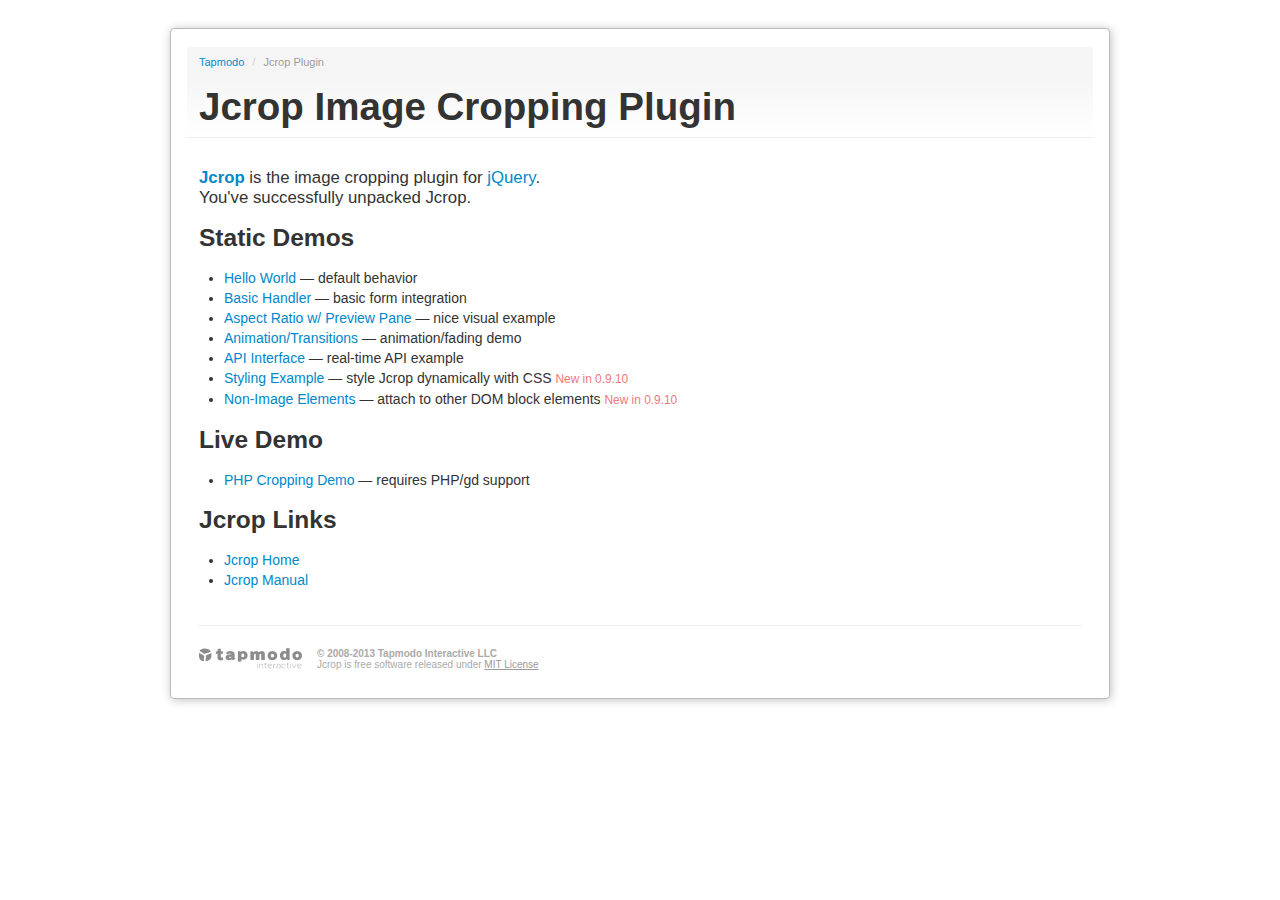
<file: backend/metronic/metronic/assets/plugins/jcrop/index.html>
<!DOCTYPE html>
<html lang="en">
<head>
  <title>Jcrop: the jQuery Image Cropping Plugin</title>
  <link rel="stylesheet" href="demos/demo_files/main.css" type="text/css" />
  <link rel="stylesheet" href="demos/demo_files/demos.css" type="text/css" />
  <script src="js/jquery.min.js"></script>
  <meta http-equiv="Content-type" content="text/html;charset=UTF-8" />
</head>
<body>

<div class="container">
<div class="row">
<div class="span12">
<div class="jc-demo-box">

<div class="page-header">
<ul class="breadcrumb first">
  <li><a href="http://tapmodo.com/">Tapmodo</a> <span class="divider">/</span></li>
  <li class="active">Jcrop Plugin</li>
</ul>
<h1>Jcrop Image Cropping Plugin</h1>
</div>


<big>
	<a href="http://deepliquid.com/content/Jcrop.html"><b>Jcrop</b></a>
	is the image cropping plugin for
	<a href="http://jquery.com/">jQuery</a>.<br />
	You've successfully unpacked Jcrop.
</big>

<h3>Static Demos</h3>

<ul>
	<li><a href="demos/tutorial1.html">Hello World</a>
		&mdash; default behavior</li>
	<li><a href="demos/tutorial2.html">Basic Handler</a>
		&mdash; basic form integration</li>
	<li><a href="demos/tutorial3.html">Aspect Ratio w/ Preview Pane</a>
		&mdash; nice visual example</li>
	<li><a href="demos/tutorial4.html">Animation/Transitions</a>
		&mdash; animation/fading demo</li>
	<li><a href="demos/tutorial5.html">API Interface</a>
		&mdash; real-time API example</li>
	<li><a href="demos/styling.html">Styling Example</a>
		&mdash; style Jcrop dynamically with CSS
    <small>New in 0.9.10</small>
    </li>
  <li><a href="demos/non-image.html">Non-Image Elements</a>
    &mdash; attach to other DOM block elements
    <small>New in 0.9.10</small>
    </li>
</ul>

<h3>Live Demo</h3>

<ul>
	<li><a href="demos/crop.php">PHP Cropping Demo</a>
		&mdash; requires PHP/gd support</li>
</ul>

<h3>Jcrop Links</h3>

<ul>
	<li><a href="http://deepliquid.com/content/Jcrop.html">Jcrop Home</a></li>
	<li><a href="http://deepliquid.com/content/Jcrop_Manual.html">Jcrop Manual</a></li>
</ul>

<div class="tapmodo-footer">
  <a href="http://tapmodo.com" class="tapmodo-logo segment">tapmodo.com</a>
  <div class="segment"><b>&copy; 2008-2013 Tapmodo Interactive LLC</b><br />
    Jcrop is free software released under <a href="MIT-LICENSE.txt">MIT License</a>
  </div>
</div>
<div class="clearfix"></div>

</div>
</div>
</div>
</div>

</body>
</html>
</file>
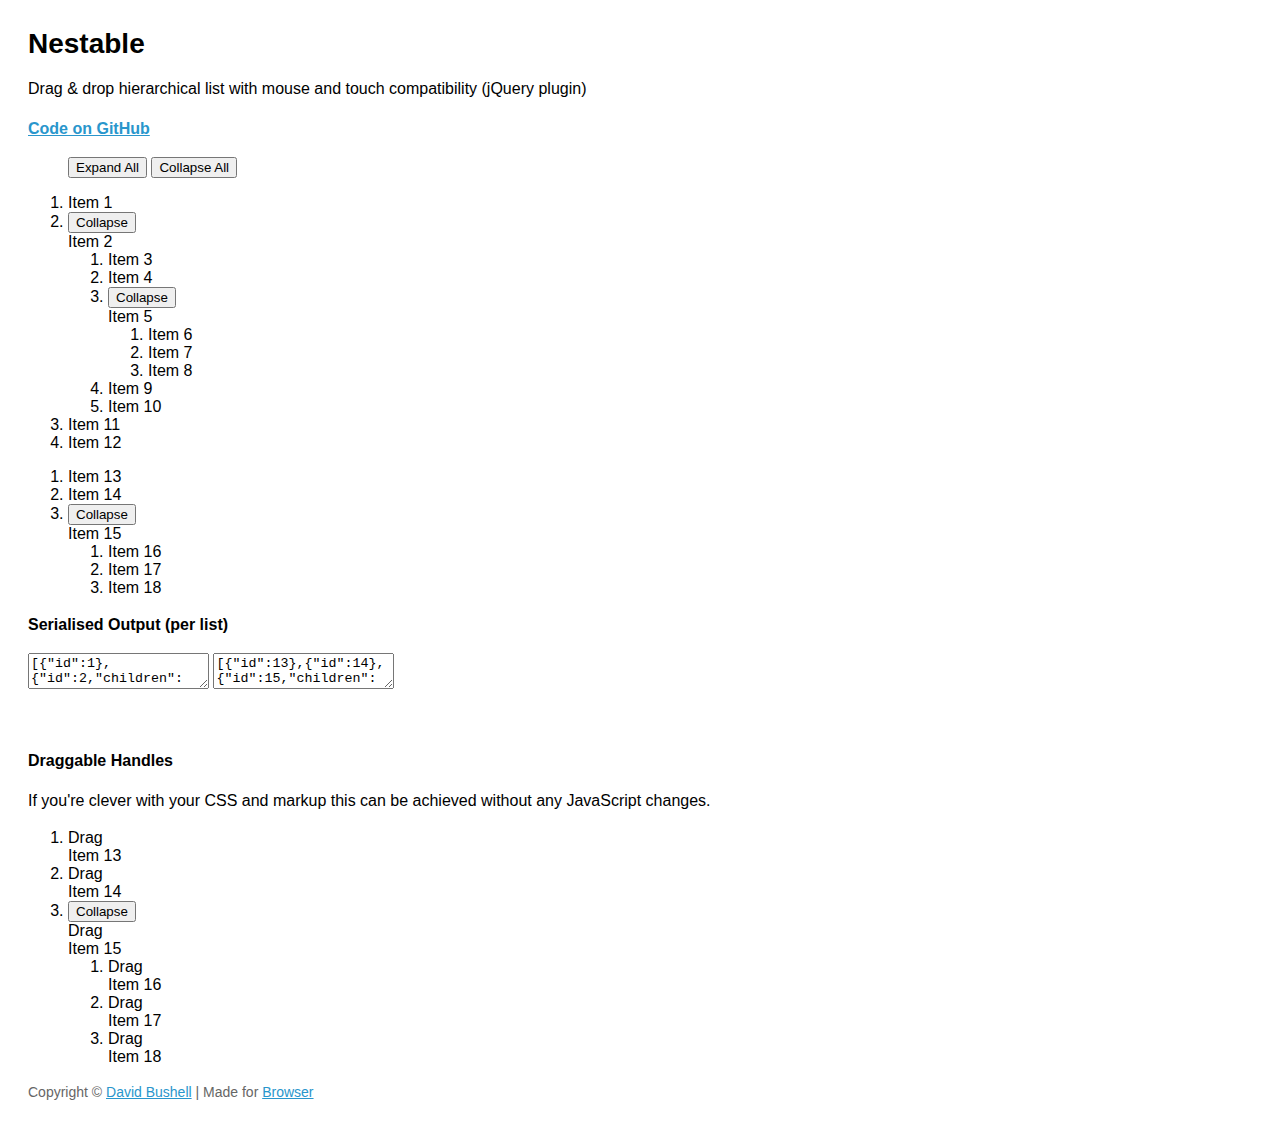
<file: backend/metronic/metronic/assets/plugins/jquery-nestable/index.html>
<!DOCTYPE html>
<!--[if lt IE 7]> <html lang="en" class="lt-ie9 lt-ie8 lt-ie7"> <![endif]-->
<!--[if IE 7]>    <html lang="en" class="lt-ie9 lt-ie8"> <![endif]-->
<!--[if IE 8]>    <html lang="en" class="lt-ie9"> <![endif]-->
<!--[if IE 9]>    <html lang="en" class="ie9"> <![endif]-->
<!--[if gt IE 9]><!--> <html lang="en"> <!--<![endif]-->
<head>
    <meta charset="utf-8">
    <meta name="viewport" content="width=device-width, initial-scale=1, minimum-scale=1">
    <title>Nestable</title>
    <style type="text/css">

.cf:after { visibility: hidden; display: block; font-size: 0; content: " "; clear: both; height: 0; }
* html .cf { zoom: 1; }
*:first-child+html .cf { zoom: 1; }

html { margin: 0; padding: 0; }
body { font-size: 100%; margin: 0; padding: 1.75em; font-family: 'Helvetica Neue', Arial, sans-serif; }

h1 { font-size: 1.75em; margin: 0 0 0.6em 0; }

a { color: #2996cc; }
a:hover { text-decoration: none; }

p { line-height: 1.5em; }
.small { color: #666; font-size: 0.875em; }
.large { font-size: 1.25em; }



    </style>
</head>
<body>

    <h1>Nestable</h1>

    <p>Drag &amp; drop hierarchical list with mouse and touch compatibility (jQuery plugin)</p>

    <p><strong><a href="https://github.com/dbushell/Nestable">Code on GitHub</a></strong></p>

    <menu id="nestable-menu">
        <button type="button" data-action="expand-all">Expand All</button>
        <button type="button" data-action="collapse-all">Collapse All</button>
    </menu>

    <div class="cf nestable-lists">

        <div class="dd" id="nestable">
            <ol class="dd-list">
                <li class="dd-item" data-id="1">
                    <div class="dd-handle">Item 1</div>
                </li>
                <li class="dd-item" data-id="2">
                    <div class="dd-handle">Item 2</div>
                    <ol class="dd-list">
                        <li class="dd-item" data-id="3"><div class="dd-handle">Item 3</div></li>
                        <li class="dd-item" data-id="4"><div class="dd-handle">Item 4</div></li>
                        <li class="dd-item" data-id="5">
                            <div class="dd-handle">Item 5</div>
                            <ol class="dd-list">
                                <li class="dd-item" data-id="6"><div class="dd-handle">Item 6</div></li>
                                <li class="dd-item" data-id="7"><div class="dd-handle">Item 7</div></li>
                                <li class="dd-item" data-id="8"><div class="dd-handle">Item 8</div></li>
                            </ol>
                        </li>
                        <li class="dd-item" data-id="9"><div class="dd-handle">Item 9</div></li>
                        <li class="dd-item" data-id="10"><div class="dd-handle">Item 10</div></li>
                    </ol>
                </li>
                <li class="dd-item" data-id="11">
                    <div class="dd-handle">Item 11</div>
                </li>
                <li class="dd-item" data-id="12">
                    <div class="dd-handle">Item 12</div>
                </li>
            </ol>
        </div>

        <div class="dd" id="nestable2">
            <ol class="dd-list">
                <li class="dd-item" data-id="13">
                    <div class="dd-handle">Item 13</div>
                </li>
                <li class="dd-item" data-id="14">
                    <div class="dd-handle">Item 14</div>
                </li>
                <li class="dd-item" data-id="15">
                    <div class="dd-handle">Item 15</div>
                    <ol class="dd-list">
                        <li class="dd-item" data-id="16"><div class="dd-handle">Item 16</div></li>
                        <li class="dd-item" data-id="17"><div class="dd-handle">Item 17</div></li>
                        <li class="dd-item" data-id="18"><div class="dd-handle">Item 18</div></li>
                    </ol>
                </li>
            </ol>
        </div>

    </div>

    <p><strong>Serialised Output (per list)</strong></p>

    <textarea id="nestable-output"></textarea>
    <textarea id="nestable2-output"></textarea>

    <p>&nbsp;</p>

    <div class="cf nestable-lists">

    <p><strong>Draggable Handles</strong></p>

    <p>If you're clever with your CSS and markup this can be achieved without any JavaScript changes.</p>

        <div class="dd" id="nestable3">
            <ol class="dd-list">
                <li class="dd-item dd3-item" data-id="13">
                    <div class="dd-handle dd3-handle">Drag</div><div class="dd3-content">Item 13</div>
                </li>
                <li class="dd-item dd3-item" data-id="14">
                    <div class="dd-handle dd3-handle">Drag</div><div class="dd3-content">Item 14</div>
                </li>
                <li class="dd-item dd3-item" data-id="15">
                    <div class="dd-handle dd3-handle">Drag</div><div class="dd3-content">Item 15</div>
                    <ol class="dd-list">
                        <li class="dd-item dd3-item" data-id="16">
                            <div class="dd-handle dd3-handle">Drag</div><div class="dd3-content">Item 16</div>
                        </li>
                        <li class="dd-item dd3-item" data-id="17">
                            <div class="dd-handle dd3-handle">Drag</div><div class="dd3-content">Item 17</div>
                        </li>
                        <li class="dd-item dd3-item" data-id="18">
                            <div class="dd-handle dd3-handle">Drag</div><div class="dd3-content">Item 18</div>
                        </li>
                    </ol>
                </li>
            </ol>
        </div>

    </div>

    <p class="small">Copyright &copy; <a href="http://dbushell.com/">David Bushell</a> | Made for <a href="http://www.browserlondon.com/">Browser</a></p>

<script src="http://ajax.googleapis.com/ajax/libs/jquery/1.7.2/jquery.min.js"></script>
<script src="jquery.nestable.js"></script>
<script>

$(document).ready(function()
{

    var updateOutput = function(e)
    {
        var list   = e.length ? e : $(e.target),
            output = list.data('output');
        if (window.JSON) {
            output.val(window.JSON.stringify(list.nestable('serialize')));//, null, 2));
        } else {
            output.val('JSON browser support required for this demo.');
        }
    };

    // activate Nestable for list 1
    $('#nestable').nestable({
        group: 1
    })
    .on('change', updateOutput);
    
    // activate Nestable for list 2
    $('#nestable2').nestable({
        group: 1
    })
    .on('change', updateOutput);

    // output initial serialised data
    updateOutput($('#nestable').data('output', $('#nestable-output')));
    updateOutput($('#nestable2').data('output', $('#nestable2-output')));

    $('#nestable-menu').on('click', function(e)
    {
        var target = $(e.target),
            action = target.data('action');
        if (action === 'expand-all') {
            $('.dd').nestable('expandAll');
        }
        if (action === 'collapse-all') {
            $('.dd').nestable('collapseAll');
        }
    });

    $('#nestable3').nestable();

});
</script>
</body>
</html>
</file>
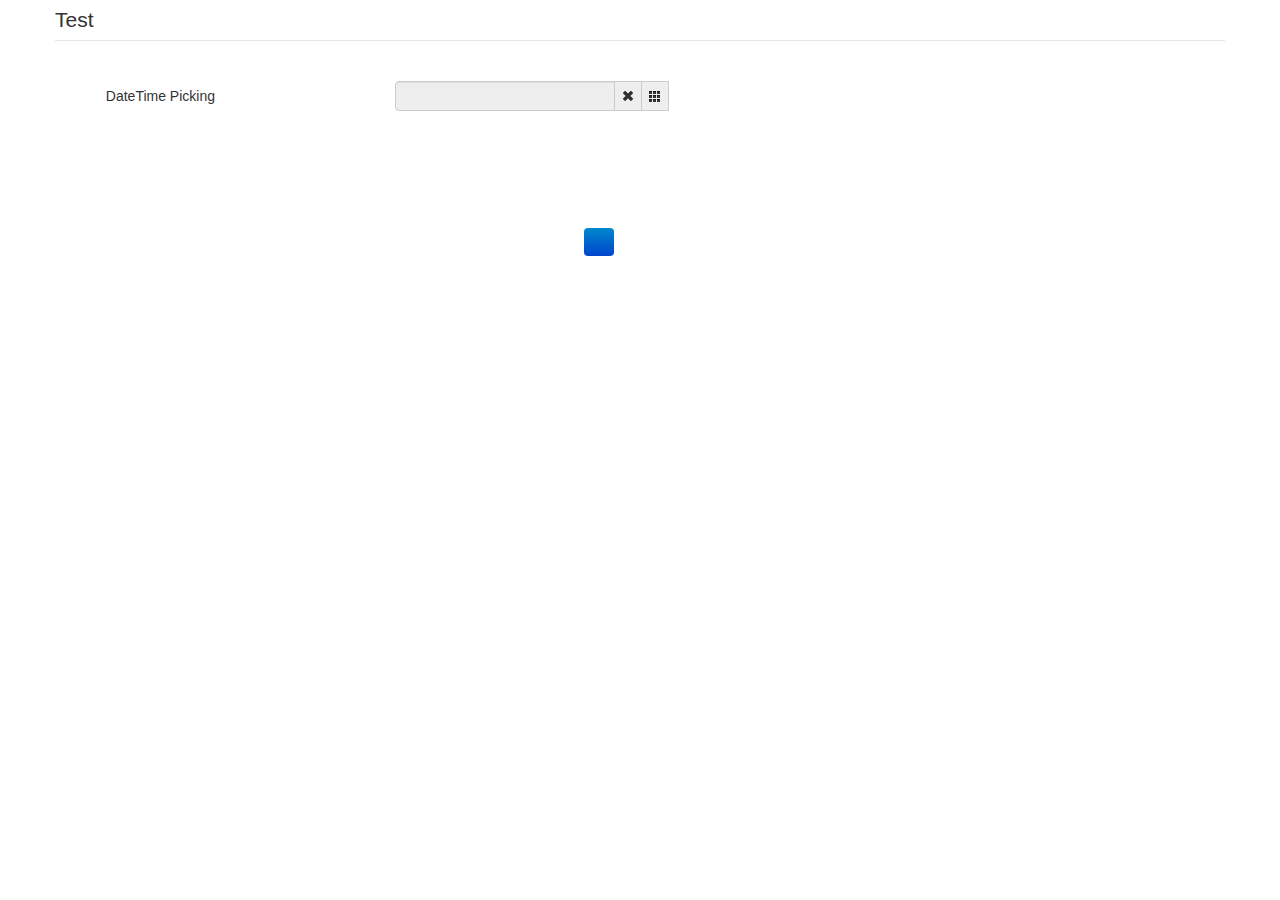
<file: backend/metronic/metronic/assets/plugins/bootstrap-datetimepicker/sample/index.html>
<!DOCTYPE html>
<html>
<head>
    <title></title>
    <link href="./bootstrap/css/bootstrap.min.css" rel="stylesheet" media="screen">
    <link href="../css/datetimepicker.css" rel="stylesheet" media="screen">
</head>

<body>
<div class="container">
    <form action="" class="form-horizontal">
        <fieldset>
            <legend>Test</legend>
            <div class="control-group">
                <label class="control-label">DateTime Picking</label>
                <div class="controls input-append date form_datetime" data-date="1979-09-16T05:25:07Z" data-date-format="dd MM yyyy - HH:ii p" data-link-field="dtp_input1">
                    <input size="16" type="text" value="" readonly>
                    <span class="add-on"><i class="icon-remove"></i></span>
					<span class="add-on"><i class="icon-th"></i></span>
                </div>
				<input type="hidden" id="dtp_input1" value="" /><br/>
            </div>
			<!--div class="control-group">
                <label class="control-label">Date Picking</label>
                <div class="controls input-append date form_date" data-date="" data-date-format="dd MM yyyy" data-link-field="dtp_input2" data-link-format="yyyy-mm-dd">
                    <input size="16" type="text" value="" readonly>
                    <span class="add-on"><i class="icon-remove"></i></span>
					<span class="add-on"><i class="icon-th"></i></span>
                </div>
				<input type="hidden" id="dtp_input2" value="" /><br/>
            </div>
			<div class="control-group">
                <label class="control-label">Time Picking</label>
                <div class="controls input-append date form_time" data-date="" data-date-format="hh:ii" data-link-field="dtp_input3" data-link-format="hh:ii">
                    <input size="16" type="text" value="" readonly>
                    <span class="add-on"><i class="icon-remove"></i></span>
					<span class="add-on"><i class="icon-th"></i></span>
                </div>
				<input type="hidden" id="dtp_input3" value="" /><br/>
            </div-->
        </fieldset>
    </form>
</div>

<script type="text/javascript" src="./jquery/jquery-1.8.3.min.js" charset="UTF-8"></script>
<script type="text/javascript" src="./bootstrap/js/bootstrap.min.js"></script>
<script type="text/javascript" src="../js/bootstrap-datetimepicker.js" charset="UTF-8"></script>
<script type="text/javascript" src="../js/locales/bootstrap-datetimepicker.fr.js" charset="UTF-8"></script>
<script type="text/javascript">
    $('.form_datetime').datetimepicker({
        //language:  'fr',
        weekStart: 1,
        todayBtn:  1,
		autoclose: 1,
		todayHighlight: 1,
		startView: 2,
		forceParse: 0,
        showMeridian: 1
    });
	/*$('.form_date').datetimepicker({
        language:  'fr',
        weekStart: 1,
        todayBtn:  1,
		autoclose: 1,
		todayHighlight: 1,
		startView: 2,
		minView: 2,
		forceParse: 0
    });
	$('.form_time').datetimepicker({
        language:  'fr',
        weekStart: 1,
        todayBtn:  1,
		autoclose: 1,
		todayHighlight: 1,
		startView: 1,
		minView: 0,
		maxView: 1,
		forceParse: 0
    });*/
</script>

</body>
</html>
</file>
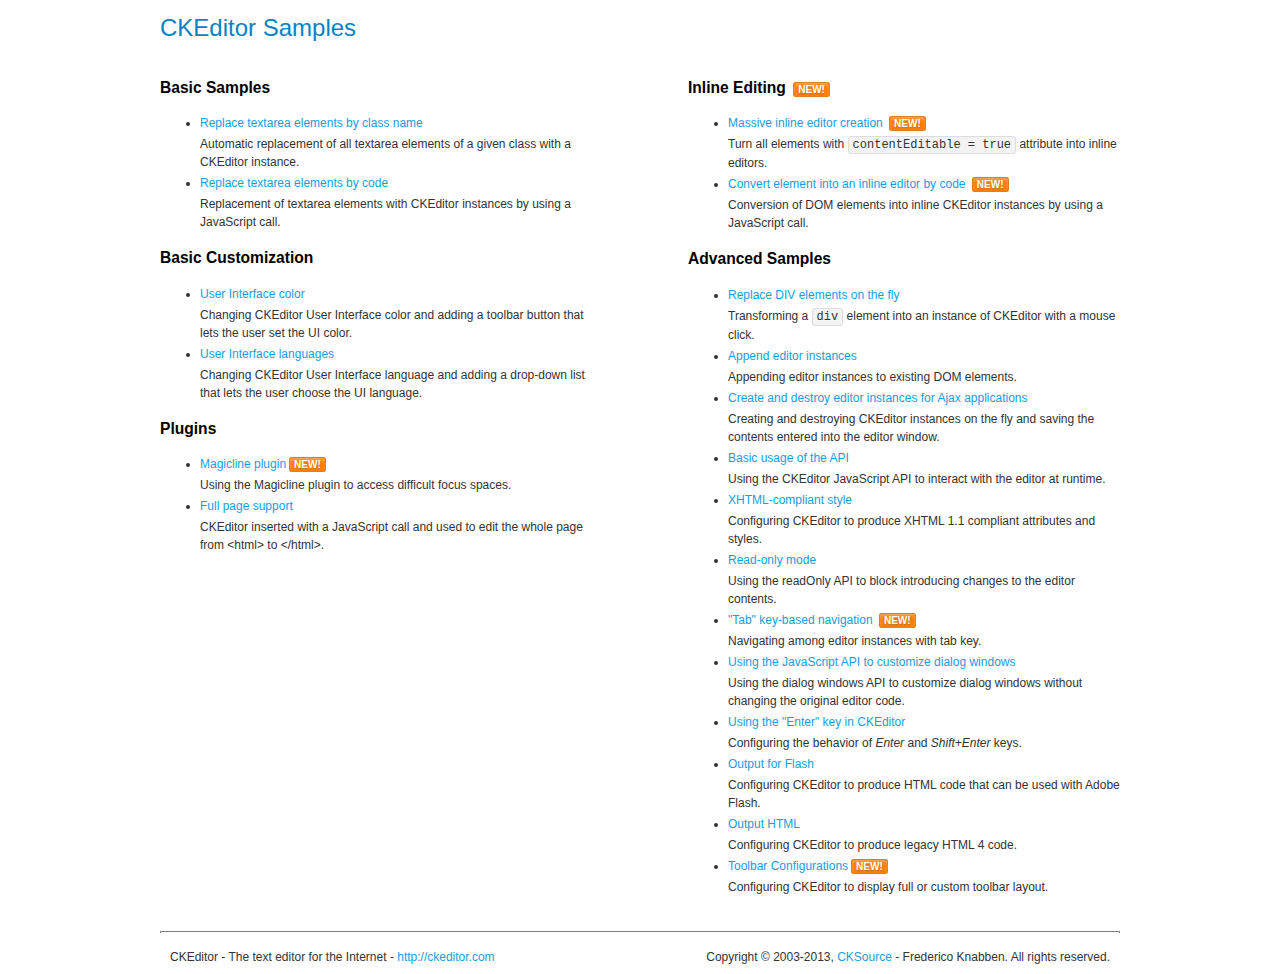
<file: backend/metronic/metronic/assets/plugins/ckeditor/samples/index.html>
<!DOCTYPE html>
<!--
Copyright (c) 2003-2013, CKSource - Frederico Knabben. All rights reserved.
For licensing, see LICENSE.html or http://ckeditor.com/license
-->
<html>
<head>
	<title>CKEditor Samples</title>
	<meta charset="utf-8">
	<link rel="stylesheet" href="sample.css">
</head>
<body>
	<h1 class="samples">
		CKEditor Samples
	</h1>
	<div class="twoColumns">
		<div class="twoColumnsLeft">
			<h2 class="samples">
				Basic Samples
			</h2>
			<dl class="samples">
				<dt><a class="samples" href="replacebyclass.html">Replace textarea elements by class name</a></dt>
				<dd>Automatic replacement of all textarea elements of a given class with a CKEditor instance.</dd>

				<dt><a class="samples" href="replacebycode.html">Replace textarea elements by code</a></dt>
				<dd>Replacement of textarea elements with CKEditor instances by using a JavaScript call.</dd>
			</dl>

			<h2 class="samples">
				Basic Customization
			</h2>
			<dl class="samples">
				<dt><a class="samples" href="uicolor.html">User Interface color</a></dt>
				<dd>Changing CKEditor User Interface color and adding a toolbar button that lets the user set the UI color.</dd>

				<dt><a class="samples" href="uilanguages.html">User Interface languages</a></dt>
				<dd>Changing CKEditor User Interface language and adding a drop-down list that lets the user choose the UI language.</dd>
			</dl>


			<h2 class="samples">Plugins</h2>
<dl class="samples">
<dt><a class="samples" href="plugins/magicline/magicline.html">Magicline plugin</a><span class="new">New!</span></dt>
<dd>Using the Magicline plugin to access difficult focus spaces.</dd>

<dt><a class="samples" href="plugins/wysiwygarea/fullpage.html">Full page support</a></dt>
<dd>CKEditor inserted with a JavaScript call and used to edit the whole page from &lt;html&gt; to &lt;/html&gt;.</dd>
</dl>
		</div>
		<div class="twoColumnsRight">
			<h2 class="samples">
				Inline Editing <span class="new">New!</span>
			</h2>
			<dl class="samples">
				<dt><a class="samples" href="inlineall.html">Massive inline editor creation</a> <span class="new">New!</span></dt>
				<dd>Turn all elements with <code>contentEditable = true</code> attribute into inline editors.</dd>

				<dt><a class="samples" href="inlinebycode.html">Convert element into an inline editor by code</a> <span class="new">New!</span></dt>
				<dd>Conversion of DOM elements into inline CKEditor instances by using a JavaScript call.</dd>

				
			</dl>

			<h2 class="samples">
				Advanced Samples
			</h2>
			<dl class="samples">
				<dt><a class="samples" href="divreplace.html">Replace DIV elements on the fly</a></dt>
				<dd>Transforming a <code>div</code> element into an instance of CKEditor with a mouse click.</dd>

				<dt><a class="samples" href="appendto.html">Append editor instances</a></dt>
				<dd>Appending editor instances to existing DOM elements.</dd>

				<dt><a class="samples" href="ajax.html">Create and destroy editor instances for Ajax applications</a></dt>
				<dd>Creating and destroying CKEditor instances on the fly and saving the contents entered into the editor window.</dd>

				<dt><a class="samples" href="api.html">Basic usage of the API</a></dt>
				<dd>Using the CKEditor JavaScript API to interact with the editor at runtime.</dd>

				<dt><a class="samples" href="xhtmlstyle.html">XHTML-compliant style</a></dt>
				<dd>Configuring CKEditor to produce XHTML 1.1 compliant attributes and styles.</dd>

				<dt><a class="samples" href="readonly.html">Read-only mode</a></dt>
				<dd>Using the readOnly API to block introducing changes to the editor contents.</dd>

				<dt><a class="samples" href="tabindex.html">"Tab" key-based navigation</a> <span class="new">New!</span></dt>
				<dd>Navigating among editor instances with tab key.</dd>


				
<dt><a class="samples" href="plugins/dialog/dialog.html">Using the JavaScript API to customize dialog windows</a></dt>
<dd>Using the dialog windows API to customize dialog windows without changing the original editor code.</dd>

<dt><a class="samples" href="plugins/enterkey/enterkey.html">Using the &quot;Enter&quot; key in CKEditor</a></dt>
<dd>Configuring the behavior of <em>Enter</em> and <em>Shift+Enter</em> keys.</dd>

<dt><a class="samples" href="plugins/htmlwriter/outputforflash.html">Output for Flash</a></dt>
<dd>Configuring CKEditor to produce HTML code that can be used with Adobe Flash.</dd>

<dt><a class="samples" href="plugins/htmlwriter/outputhtml.html">Output HTML</a></dt>
<dd>Configuring CKEditor to produce legacy HTML 4 code.</dd>

<dt><a class="samples" href="plugins/toolbar/toolbar.html">Toolbar Configurations</a><span class="new">New!</span></dt>
<dd>Configuring CKEditor to display full or custom toolbar layout.</dd>

			</dl>
		</div>
	</div>
	<div id="footer">
		<hr>
		<p>
			CKEditor - The text editor for the Internet - <a class="samples" href="http://ckeditor.com/">http://ckeditor.com</a>
		</p>
		<p id="copy">
			Copyright &copy; 2003-2013, <a class="samples" href="http://cksource.com/">CKSource</a> - Frederico Knabben. All rights reserved.
		</p>
	</div>
</body>
</html>
</file>
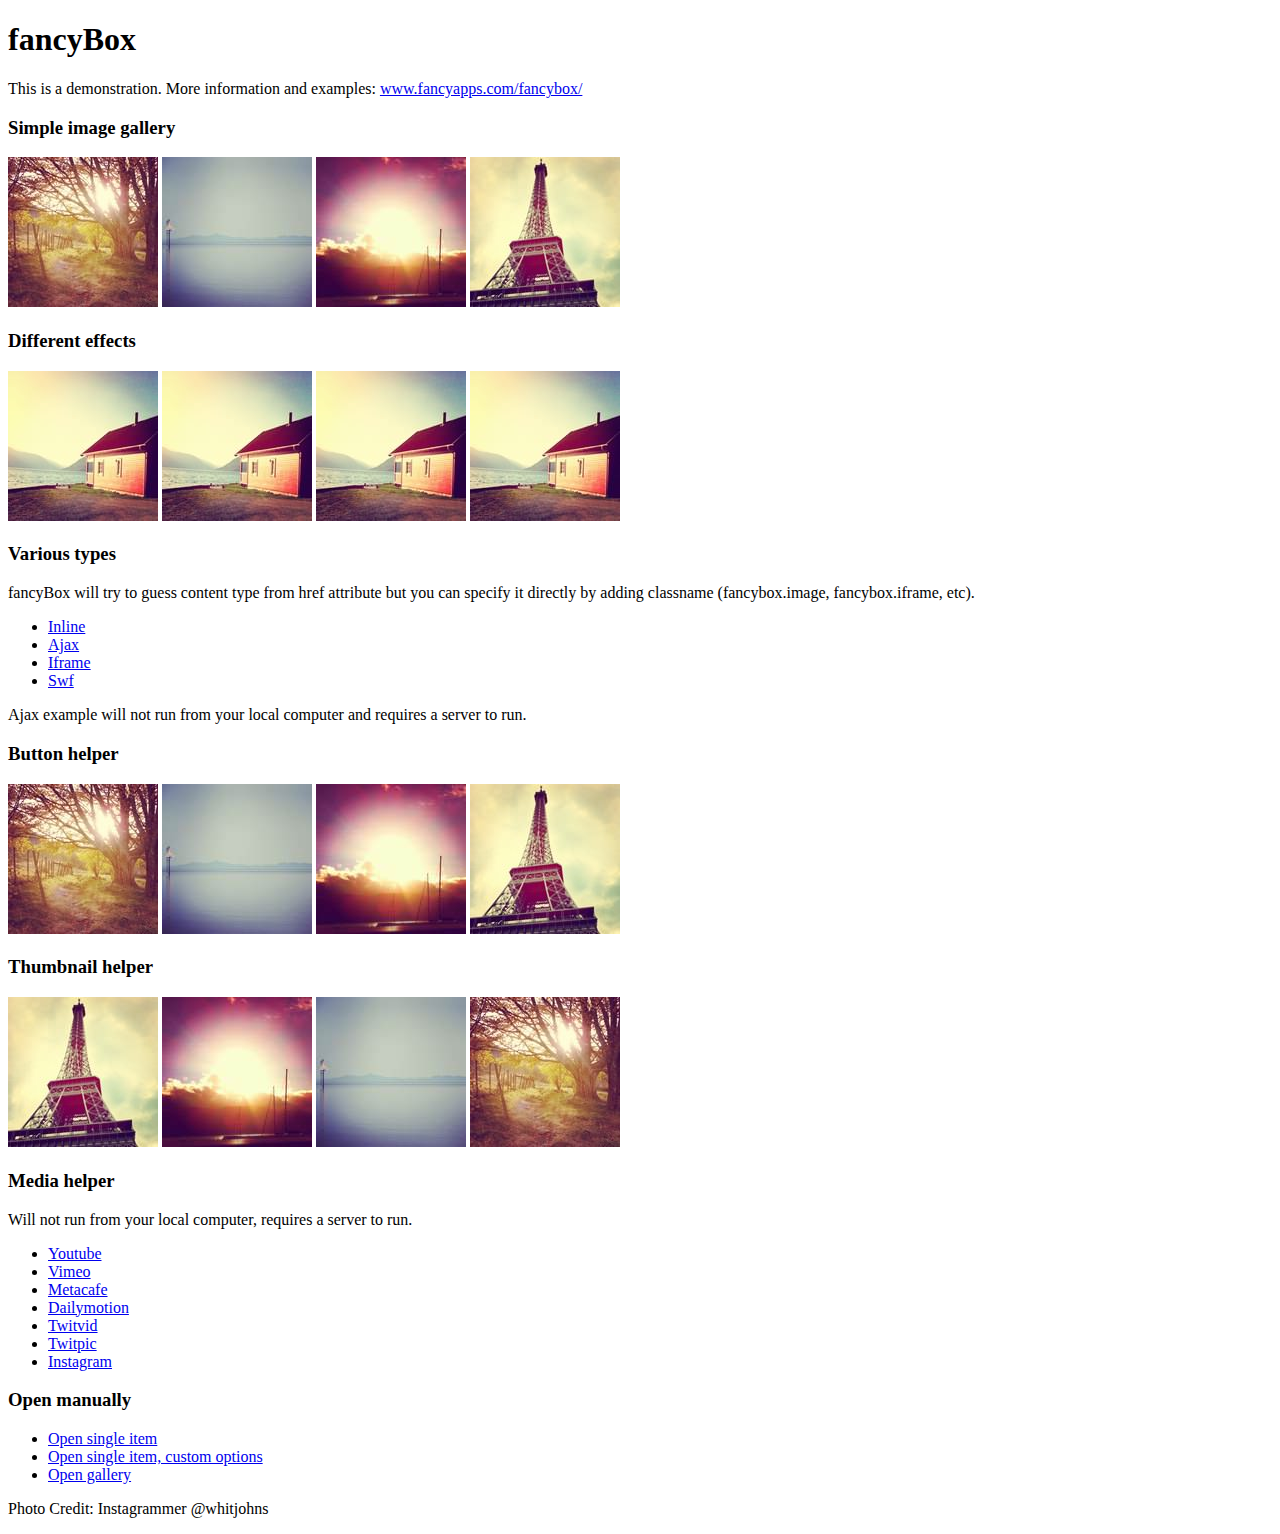
<file: backend/metronic/metronic/assets/plugins/fancybox/demo/index.html>
<!DOCTYPE html>
<html>
<head>
	<title>fancyBox - Fancy jQuery Lightbox Alternative | Demonstration</title>
	<meta http-equiv="Content-Type" content="text/html; charset=UTF-8" />

	<!-- Add jQuery library -->
	<script type="text/javascript" src="../lib/jquery-1.8.2.min.js"></script>

	<!-- Add mousewheel plugin (this is optional) -->
	<script type="text/javascript" src="../lib/jquery.mousewheel-3.0.6.pack.js"></script>

	<!-- Add fancyBox main JS and CSS files -->
	<script type="text/javascript" src="../source/jquery.fancybox.js?v=2.1.3"></script>
	<link rel="stylesheet" type="text/css" href="../source/jquery.fancybox.css?v=2.1.2" media="screen" />

	<!-- Add Button helper (this is optional) -->
	<link rel="stylesheet" type="text/css" href="../source/helpers/jquery.fancybox-buttons.css?v=1.0.5" />
	<script type="text/javascript" src="../source/helpers/jquery.fancybox-buttons.js?v=1.0.5"></script>

	<!-- Add Thumbnail helper (this is optional) -->
	<link rel="stylesheet" type="text/css" href="../source/helpers/jquery.fancybox-thumbs.css?v=1.0.7" />
	<script type="text/javascript" src="../source/helpers/jquery.fancybox-thumbs.js?v=1.0.7"></script>

	<!-- Add Media helper (this is optional) -->
	<script type="text/javascript" src="../source/helpers/jquery.fancybox-media.js?v=1.0.5"></script>

	<script type="text/javascript">
		$(document).ready(function() {
			/*
			 *  Simple image gallery. Uses default settings
			 */

			$('.fancybox').fancybox();

			/*
			 *  Different effects
			 */

			// Change title type, overlay closing speed
			$(".fancybox-effects-a").fancybox({
				helpers: {
					title : {
						type : 'outside'
					},
					overlay : {
						speedOut : 0
					}
				}
			});

			// Disable opening and closing animations, change title type
			$(".fancybox-effects-b").fancybox({
				openEffect  : 'none',
				closeEffect	: 'none',

				helpers : {
					title : {
						type : 'over'
					}
				}
			});

			// Set custom style, close if clicked, change title type and overlay color
			$(".fancybox-effects-c").fancybox({
				wrapCSS    : 'fancybox-custom',
				closeClick : true,

				openEffect : 'none',

				helpers : {
					title : {
						type : 'inside'
					},
					overlay : {
						css : {
							'background' : 'rgba(238,238,238,0.85)'
						}
					}
				}
			});

			// Remove padding, set opening and closing animations, close if clicked and disable overlay
			$(".fancybox-effects-d").fancybox({
				padding: 0,

				openEffect : 'elastic',
				openSpeed  : 150,

				closeEffect : 'elastic',
				closeSpeed  : 150,

				closeClick : true,

				helpers : {
					overlay : null
				}
			});

			/*
			 *  Button helper. Disable animations, hide close button, change title type and content
			 */

			$('.fancybox-buttons').fancybox({
				openEffect  : 'none',
				closeEffect : 'none',

				prevEffect : 'none',
				nextEffect : 'none',

				closeBtn  : false,

				helpers : {
					title : {
						type : 'inside'
					},
					buttons	: {}
				},

				afterLoad : function() {
					this.title = 'Image ' + (this.index + 1) + ' of ' + this.group.length + (this.title ? ' - ' + this.title : '');
				}
			});


			/*
			 *  Thumbnail helper. Disable animations, hide close button, arrows and slide to next gallery item if clicked
			 */

			$('.fancybox-thumbs').fancybox({
				prevEffect : 'none',
				nextEffect : 'none',

				closeBtn  : false,
				arrows    : false,
				nextClick : true,

				helpers : {
					thumbs : {
						width  : 50,
						height : 50
					}
				}
			});

			/*
			 *  Media helper. Group items, disable animations, hide arrows, enable media and button helpers.
			*/
			$('.fancybox-media')
				.attr('rel', 'media-gallery')
				.fancybox({
					openEffect : 'none',
					closeEffect : 'none',
					prevEffect : 'none',
					nextEffect : 'none',

					arrows : false,
					helpers : {
						media : {},
						buttons : {}
					}
				});

			/*
			 *  Open manually
			 */

			$("#fancybox-manual-a").click(function() {
				$.fancybox.open('1_b.jpg');
			});

			$("#fancybox-manual-b").click(function() {
				$.fancybox.open({
					href : 'iframe.html',
					type : 'iframe',
					padding : 5
				});
			});

			$("#fancybox-manual-c").click(function() {
				$.fancybox.open([
					{
						href : '1_b.jpg',
						title : 'My title'
					}, {
						href : '2_b.jpg',
						title : '2nd title'
					}, {
						href : '3_b.jpg'
					}
				], {
					helpers : {
						thumbs : {
							width: 75,
							height: 50
						}
					}
				});
			});


		});
	</script>
	<style type="text/css">
		.fancybox-custom .fancybox-skin {
			box-shadow: 0 0 50px #222;
		}
	</style>
</head>
<body>
	<h1>fancyBox</h1>

	<p>This is a demonstration. More information and examples: <a href="http://fancyapps.com/fancybox/">www.fancyapps.com/fancybox/</a></p>

	<h3>Simple image gallery</h3>
	<p>
		<a class="fancybox" href="1_b.jpg" data-fancybox-group="gallery" title="Lorem ipsum dolor sit amet"><img src="1_s.jpg" alt="" /></a>

		<a class="fancybox" href="2_b.jpg" data-fancybox-group="gallery" title="Etiam quis mi eu elit temp"><img src="2_s.jpg" alt="" /></a>

		<a class="fancybox" href="3_b.jpg" data-fancybox-group="gallery" title="Cras neque mi, semper leon"><img src="3_s.jpg" alt="" /></a>

		<a class="fancybox" href="4_b.jpg" data-fancybox-group="gallery" title="Sed vel sapien vel sem uno"><img src="4_s.jpg" alt="" /></a>
	</p>

	<h3>Different effects</h3>
	<p>
		<a class="fancybox-effects-a" href="5_b.jpg" title="Lorem ipsum dolor sit amet, consectetur adipiscing elit"><img src="5_s.jpg" alt="" /></a>

		<a class="fancybox-effects-b" href="5_b.jpg" title="Lorem ipsum dolor sit amet, consectetur adipiscing elit"><img src="5_s.jpg" alt="" /></a>

		<a class="fancybox-effects-c" href="5_b.jpg" title="Lorem ipsum dolor sit amet, consectetur adipiscing elit"><img src="5_s.jpg" alt="" /></a>

		<a class="fancybox-effects-d" href="5_b.jpg" title="Lorem ipsum dolor sit amet, consectetur adipiscing elit"><img src="5_s.jpg" alt="" /></a>
	</p>

	<h3>Various types</h3>
	<p>
		fancyBox will try to guess content type from href attribute but you can specify it directly by adding classname (fancybox.image, fancybox.iframe, etc).
	</p>
	<ul>
		<li><a class="fancybox" href="#inline1" title="Lorem ipsum dolor sit amet">Inline</a></li>
		<li><a class="fancybox fancybox.ajax" href="ajax.txt">Ajax</a></li>
		<li><a class="fancybox fancybox.iframe" href="iframe.html">Iframe</a></li>
		<li><a class="fancybox" href="http://www.adobe.com/jp/events/cs3_web_edition_tour/swfs/perform.swf">Swf</a></li>
	</ul>

	<div id="inline1" style="width:400px;display: none;">
		<h3>Etiam quis mi eu elit</h3>
		<p>
			Lorem ipsum dolor sit amet, consectetur adipiscing elit. Etiam quis mi eu elit tempor facilisis id et neque. Nulla sit amet sem sapien. Vestibulum imperdiet porta ante ac ornare. Nulla et lorem eu nibh adipiscing ultricies nec at lacus. Cras laoreet ultricies sem, at blandit mi eleifend aliquam. Nunc enim ipsum, vehicula non pretium varius, cursus ac tortor. Vivamus fringilla congue laoreet. Quisque ultrices sodales orci, quis rhoncus justo auctor in. Phasellus dui eros, bibendum eu feugiat ornare, faucibus eu mi. Nunc aliquet tempus sem, id aliquam diam varius ac. Maecenas nisl nunc, molestie vitae eleifend vel, iaculis sed magna. Aenean tempus lacus vitae orci posuere porttitor eget non felis. Donec lectus elit, aliquam nec eleifend sit amet, vestibulum sed nunc.
		</p>
	</div>

	<p>
		Ajax example will not run from your local computer and requires a server to run.
	</p>

	<h3>Button helper</h3>
	<p>
		<a class="fancybox-buttons" data-fancybox-group="button" href="1_b.jpg"><img src="1_s.jpg" alt="" /></a>

		<a class="fancybox-buttons" data-fancybox-group="button" href="2_b.jpg"><img src="2_s.jpg" alt="" /></a>

		<a class="fancybox-buttons" data-fancybox-group="button" href="3_b.jpg"><img src="3_s.jpg" alt="" /></a>

		<a class="fancybox-buttons" data-fancybox-group="button" href="4_b.jpg"><img src="4_s.jpg" alt="" /></a>
	</p>

	<h3>Thumbnail helper</h3>
	<p>
		<a class="fancybox-thumbs" data-fancybox-group="thumb" href="4_b.jpg"><img src="4_s.jpg" alt="" /></a>

		<a class="fancybox-thumbs" data-fancybox-group="thumb" href="3_b.jpg"><img src="3_s.jpg" alt="" /></a>

		<a class="fancybox-thumbs" data-fancybox-group="thumb" href="2_b.jpg"><img src="2_s.jpg" alt="" /></a>

		<a class="fancybox-thumbs" data-fancybox-group="thumb" href="1_b.jpg"><img src="1_s.jpg" alt="" /></a>
	</p>

	<h3>Media helper</h3>
	<p>
		Will not run from your local computer, requires a server to run.
	</p>

	<ul>
		<li><a class="fancybox-media" href="http://www.youtube.com/watch?v=opj24KnzrWo">Youtube</a></li>
		<li><a class="fancybox-media" href="http://vimeo.com/25634903">Vimeo</a></li>
		<li><a class="fancybox-media" href="http://www.metacafe.com/watch/7635964/">Metacafe</a></li>
		<li><a class="fancybox-media" href="http://www.dailymotion.com/video/xoeylt_electric-guest-this-head-i-hold_music">Dailymotion</a></li>
		<li><a class="fancybox-media" href="http://twitvid.com/QY7MD">Twitvid</a></li>
		<li><a class="fancybox-media" href="http://twitpic.com/7p93st">Twitpic</a></li>
		<li><a class="fancybox-media" href="http://instagr.am/p/IejkuUGxQn">Instagram</a></li>
	</ul>

	<h3>Open manually</h3>
	<ul>
		<li><a id="fancybox-manual-a" href="javascript:;">Open single item</a></li>
		<li><a id="fancybox-manual-b" href="javascript:;">Open single item, custom options</a></li>
		<li><a id="fancybox-manual-c" href="javascript:;">Open gallery</a></li>
	</ul>

	<p>
		Photo Credit: Instagrammer @whitjohns
	</p>
</body>
</html>
</file>
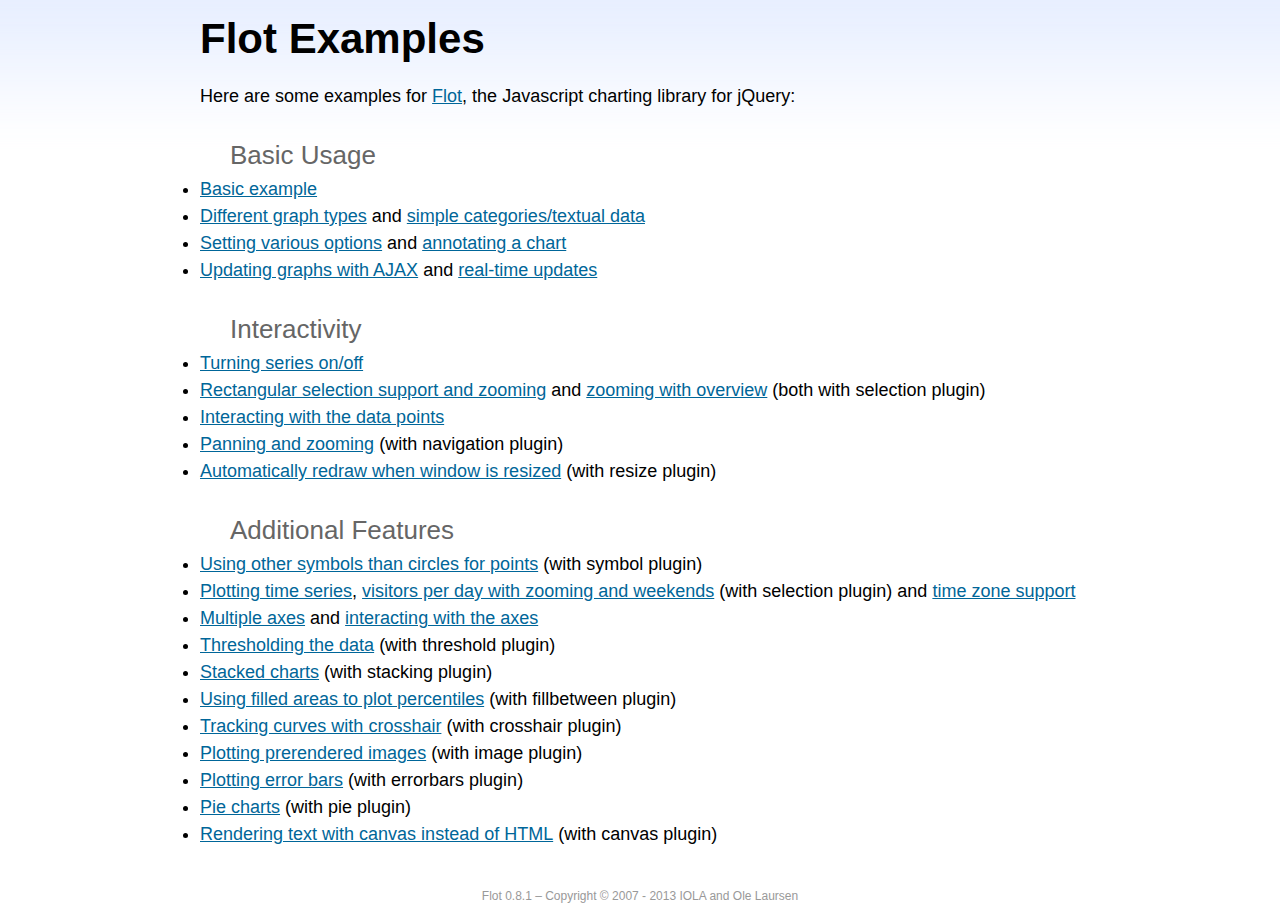
<file: backend/metronic/metronic/assets/plugins/flot/examples/index.html>
<!DOCTYPE html PUBLIC "-//W3C//DTD HTML 4.01//EN" "http://www.w3.org/TR/html4/strict.dtd">
<html>
<head>
	<meta http-equiv="Content-Type" content="text/html; charset=utf-8">
	<title>Flot Examples</title>
	<link href="examples.css" rel="stylesheet" type="text/css">
	<style>

	h3 {
		margin-top: 30px;
		margin-bottom: 5px;
	}

	</style>
	<script language="javascript" type="text/javascript" src="../jquery.js"></script>
	<script language="javascript" type="text/javascript" src="../jquery.flot.js"></script>
	<script type="text/javascript">

	$(function() {

		// Add the Flot version string to the footer

		$("#footer").prepend("Flot " + $.plot.version + " &ndash; ");
	});

	</script>
</head>
<body>

	<div id="header">
		<h2>Flot Examples</h2>
	</div>

	<div id="content">

		<p>Here are some examples for <a href="http://www.flotcharts.org">Flot</a>, the Javascript charting library for jQuery:</p>

		<h3>Basic Usage</h3>

		<ul>
			<li><a href="basic-usage/index.html">Basic example</a></li>
			<li><a href="series-types/index.html">Different graph types</a> and <a href="categories/index.html">simple categories/textual data</a></li>
			<li><a href="basic-options/index.html">Setting various options</a> and <a href="annotating/index.html">annotating a chart</a></li>
			<li><a href="ajax/index.html">Updating graphs with AJAX</a> and <a href="realtime/index.html">real-time updates</a></li>
		</ul>

		<h3>Interactivity</h3>

		<ul>
			<li><a href="series-toggle/index.html">Turning series on/off</a></li>
			<li><a href="selection/index.html">Rectangular selection support and zooming</a> and <a href="zooming/index.html">zooming with overview</a> (both with selection plugin)</li>
			<li><a href="interacting/index.html">Interacting with the data points</a></li>
			<li><a href="navigate/index.html">Panning and zooming</a> (with navigation plugin)</li>
			<li><a href="resize/index.html">Automatically redraw when window is resized</a> (with resize plugin)</li>
		</ul>

		<h3>Additional Features</h3>

		<ul>
			<li><a href="symbols/index.html">Using other symbols than circles for points</a> (with symbol plugin)</li>
			<li><a href="axes-time/index.html">Plotting time series</a>, <a href="visitors/index.html">visitors per day with zooming and weekends</a> (with selection plugin) and <a href="axes-time-zones/index.html">time zone support</a></li>
			<li><a href="axes-multiple/index.html">Multiple axes</a> and <a href="axes-interacting/index.html">interacting with the axes</a></li>
			<li><a href="threshold/index.html">Thresholding the data</a> (with threshold plugin)</li>
			<li><a href="stacking/index.html">Stacked charts</a> (with stacking plugin)</li>
			<li><a href="percentiles/index.html">Using filled areas to plot percentiles</a> (with fillbetween plugin)</li>
			<li><a href="tracking/index.html">Tracking curves with crosshair</a> (with crosshair plugin)</li>
			<li><a href="image/index.html">Plotting prerendered images</a> (with image plugin)</li>
			<li><a href="series-errorbars/index.html">Plotting error bars</a> (with errorbars plugin)</li>
			<li><a href="series-pie/index.html">Pie charts</a> (with pie plugin)</li>
			<li><a href="canvas/index.html">Rendering text with canvas instead of HTML</a> (with canvas plugin)</li>
		</ul>

	</div>

	<div id="footer">
		Copyright &copy; 2007 - 2013 IOLA and Ole Laursen
	</div>

</body>
</html>
</file>
<file: backend/metronic/metronic/assets/plugins/uniform/css/uniform.default.css>
/*

Uniform Theme: Uniform Default
Version: 1.8
By: Josh Pyles
License: MIT License
---
For use with the Uniform plugin:
http://uniformjs.com/

*/
/* General settings */
div.selector, div.selector span, div.checker span, div.radio span, div.uploader, div.uploader span.action, div.button, div.button span {
  background-image: url("../images/sprite.png");
  background-repeat: no-repeat;
  -webkit-font-smoothing: antialiased; }
div.selector, div.checker, div.button, div.radio, div.uploader {
  display: -moz-inline-box;
  display: inline-block;
  *display: inline;
  zoom: 1;
  vertical-align: middle;
  /* Keeping this as :focus to remove browser styles */ }
  div.selector:focus, div.checker:focus, div.button:focus, div.radio:focus, div.uploader:focus {
    outline: 0; }
div.selector, div.selector *, div.radio, div.radio *, div.checker, div.checker *, div.uploader, div.uploader *, div.button, div.button * {
  margin: 0;
  padding: 0; }

.highContrastDetect {
  background: url("../images/bg-input.png") repeat-x 0 0;
  width: 0px;
  height: 0px; }

/* Input & Textarea */
input.uniform-input,
select.uniform-multiselect,
textarea.uniform {
  padding: 3px;
  background: url("../images/bg-input.png") repeat-x 0 0;
  outline: 0; }
  input.uniform-input.active,
  select.uniform-multiselect.active,
  textarea.uniform.active {
    background: url("../images/bg-input-focus.png") repeat-x 0 0; }

/* Remove default webkit and possible mozilla .search styles.
 * Keeping this as :active to remove browser styles */
div.checker input,
input[type="search"],
input[type="search"]:active {
  -moz-appearance: none;
  -webkit-appearance: none; }

/* Select */
div.selector {
  background-position: 0 -130px;
  line-height: 26px;
  height: 26px;
  padding: 0 0 0 10px;
  position: relative;
  overflow: hidden; }
  div.selector span {
    text-overflow: ellipsis;
    display: block;
    overflow: hidden;
    white-space: nowrap;
    background-position: right 0;
    height: 26px;
    line-height: 26px;
    padding-right: 25px;
    cursor: pointer;
    width: 100%;
    display: block; }
  div.selector.fixedWidth {
    width: 190px; }
    div.selector.fixedWidth span {
      width: 155px; }
  div.selector select {
    opacity: 0;
    filter: alpha(opacity=0);
    -moz-opacity: 0;
    border: none;
    background: none;
    position: absolute;
    height: 22px;
    top: 2px;
    left: 0px;
    width: 100%; }
  div.selector.active {
    background-position: 0 -156px; }
    div.selector.active span {
      background-position: right -26px; }
  div.selector.hover, div.selector.focus {
    background-position: 0 -182px; }
    div.selector.hover span, div.selector.focus span {
      background-position: right -52px; }
    div.selector.hover.active, div.selector.focus.active {
      background-position: 0 -208px; }
      div.selector.hover.active span, div.selector.focus.active span {
        background-position: right -78px; }
  div.selector.disabled, div.selector.disabled.active {
    background-position: 0 -234px; }
    div.selector.disabled span, div.selector.disabled.active span {
      background-position: right -104px; }

/* Checkbox */
div.checker {
  position: relative; }
  div.checker, div.checker span, div.checker input {
    width: 19px;
    height: 19px; }
  div.checker span {
    display: -moz-inline-box;
    display: inline-block;
    *display: inline;
    zoom: 1;
    text-align: center;
    background-position: 0 -260px; }
    div.checker span.checked {
      background-position: -76px -260px; }
  div.checker input {
    opacity: 0;
    filter: alpha(opacity=0);
    -moz-opacity: 0;
    border: none;
    background: none;
    display: -moz-inline-box;
    display: inline-block;
    *display: inline;
    zoom: 1; }
  div.checker.active span {
    background-position: -19px -260px; }
    div.checker.active span.checked {
      background-position: -95px -260px; }
  div.checker.hover span, div.checker.focus span {
    background-position: -38px -260px; }
    div.checker.hover span.checked, div.checker.focus span.checked {
      background-position: -114px -260px; }
  div.checker.hover.active span, div.checker.focus.active span {
    background-position: -57px -260px; }
    div.checker.hover.active span.checked, div.checker.focus.active span.checked {
      background-position: -133px -260px; }
  div.checker.disabled, div.checker.disabled.active {
    background-position: -152px -260px; }
    div.checker.disabled span.checked, div.checker.disabled.active span.checked {
      background-position: -171px -260px; }

/* Radio */
div.radio {
  position: relative; }
  div.radio, div.radio span, div.radio input {
    width: 18px;
    height: 18px; }
  div.radio span {
    display: -moz-inline-box;
    display: inline-block;
    *display: inline;
    zoom: 1;
    text-align: center;
    background-position: 0 -279px; }
    div.radio span.checked {
      background-position: -72px -279px; }
  div.radio input {
    opacity: 0;
    filter: alpha(opacity=0);
    -moz-opacity: 0;
    border: none;
    background: none;
    display: -moz-inline-box;
    display: inline-block;
    *display: inline;
    zoom: 1;
    text-align: center; }
  div.radio.active span {
    background-position: -18px -18px -279px; }
    div.radio.active span.checked {
      background-position: -90px -279px; }
  div.radio.hover span, div.radio.focus span {
    background-position: -36px -36px -279px; }
    div.radio.hover span.checked, div.radio.focus span.checked {
      background-position: -108px -279px; }
  div.radio.hover.active span, div.radio.focus.active span {
    background-position: -54px -279px; }
    div.radio.hover.active span.checked, div.radio.focus.active span.checked {
      background-position: -126px -279px; }
  div.radio.disabled span, div.radio.disabled.active span {
    background-position: -144px -279px; }
    div.radio.disabled span.checked, div.radio.disabled.active span.checked {
      background-position: -162px -279px; }

/* Uploader */
div.uploader {
  background-position: 0 -297px;
  height: 28px;
  width: 190px;
  cursor: pointer;
  position: relative;
  overflow: hidden; }
  div.uploader span.action {
    background-position: right -409px;
    height: 28px;
    line-height: 28px;
    width: 82px;
    text-align: center;
    float: left;
    display: inline;
    overflow: hidden;
    cursor: pointer; }
  div.uploader span.filename {
    text-overflow: ellipsis;
    display: block;
    overflow: hidden;
    white-space: nowrap;
    float: left;
    cursor: default;
    height: 24px;
    margin: 2px 0 2px 2px;
    line-height: 24px;
    width: 85px;
    padding: 0 10px; }
  div.uploader input {
    opacity: 0;
    filter: alpha(opacity=0);
    -moz-opacity: 0;
    border: none;
    background: none;
    position: absolute;
    top: 0;
    right: 0;
    float: right;
    cursor: default;
    width: 100%;
    height: 100%; }
  div.uploader.active span.action {
    background-position: right -465px; }
  div.uploader.hover, div.uploader.focus {
    background-position: 0 -353px; }
    div.uploader.hover span.action, div.uploader.focus span.action {
      background-position: right -437px; }
    div.uploader.hover.active span.action, div.uploader.focus.active span.action {
      background-position: right -493px; }
  div.uploader.disabled, div.uploader.disabled.active {
    background-position: 0 -325px; }
    div.uploader.disabled span.action, div.uploader.disabled.active span.action {
      background-position: right -381px; }

/* Buttons */
div.button {
  background-position: 0 -641px;
  height: 30px;
  cursor: pointer;
  position: relative;
  /* Keep buttons barely visible so they can get focus */ }
  div.button a, div.button button, div.button input {
    opacity: 0.01;
    filter: alpha(opacity=1);
    -moz-opacity: 0.01;
    display: block;
    top: 0;
    left: 0;
    right: 0;
    bottom: 0;
    position: absolute; }
  div.button span {
    display: -moz-inline-box;
    display: inline-block;
    *display: inline;
    zoom: 1;
    line-height: 22px;
    text-align: center;
    background-position: right -521px;
    height: 22px;
    margin-left: 13px;
    padding: 8px 15px 0 2px; }
  div.button.active {
    background-position: 0 -671px; }
    div.button.active span {
      background-position: right -551px;
      cursor: default; }
  div.button.hover, div.button.focus {
    background-position: 0 -701px; }
    div.button.hover span, div.button.focus span {
      background-position: right -581px; }
  div.button.disabled, div.button.disabled.active {
    background-position: 0 -731px; }
    div.button.disabled span, div.button.disabled.active span {
      background-position: right -611px;
      cursor: default; }

/* INPUT & TEXTAREA */
input.uniform-input,
select.uniform-multiselect,
textarea.uniform {
  font-size: 12px;
  font-family: "Helvetica Neue", Arial, Helvetica, sans-serif;
  font-weight: normal;
  color: #777;
  border-top: solid 1px #aaaaaa;
  border-left: solid 1px #aaaaaa;
  border-bottom: solid 1px #cccccc;
  border-right: solid 1px #cccccc;
  -webkit-border-radius: 3px;
  -moz-border-radius: 3px;
  border-radius: 3px; }
  input.uniform-input.hover, input.uniform-input.focus,
  select.uniform-multiselect.hover,
  select.uniform-multiselect.focus,
  textarea.uniform.hover,
  textarea.uniform.focus {
    -webkit-box-shadow: 0px 0px 4px rgba(0, 0, 0, 0.3);
    -moz-box-shadow: 0px 0px 4px rgba(0, 0, 0, 0.3);
    box-shadow: 0px 0px 4px rgba(0, 0, 0, 0.3);
    border-color: #999; }

/* PRESENTATION */
/* Buttons */
div.button span {
  font-weight: bold;
  font-family: "Helvetica Neue", Arial, Helvetica, sans-serif;
  font-size: 12px;
  letter-spacing: 1px;
  text-transform: uppercase; }
div.button.hover span, div.button.focus span {
  color: #555; }
div.button.disabled span, div.button.disabled.active span {
  color: #bbb; }

/* Select */
div.selector {
  font-size: 12px; }
  div.selector span {
    color: #666;
    text-shadow: 0 1px 0 white; }
  div.selector select {
    font-family: "Helvetica Neue", Arial, Helvetica, sans-serif;
    font-size: 12px; }
  div.selector.disabled span, div.selector.disabled.active span {
    color: #bbb; }

/* Checker */
div.checker {
  margin-right: 5px; }

/* Radio */
div.radio {
  margin-right: 3px; }

/* Uploader */
div.uploader span.action {
  text-shadow: white 0px 1px 0px;
  background-color: #fff;
  font-size: 11px;
  font-weight: bold; }
div.uploader span.filename {
  color: #777;
  border-right: solid 1px #bbbbbb;
  font-size: 11px; }
div.uploader.disabled span.action, div.uploader.disabled.active span.action {
  color: #aaa; }
div.uploader.disabled span.filename, div.uploader.disabled.active span.filename {
  border-color: #ddd;
  color: #aaa; }

input.uniform-input, input.uniform-input:focus {
  background-color: #fff; }
</file>
<file: backend/metronic/metronic/assets/plugins/fullcalendar/fullcalendar/fullcalendar.css>
/*!
 * FullCalendar v1.6.1 Stylesheet
 * Docs & License: http://arshaw.com/fullcalendar/
 * (c) 2013 Adam Shaw
 */


.fc {
	direction: ltr;
	text-align: left;
	}
	
.fc table {
	border-collapse: collapse;
	border-spacing: 0;
	}
	
html .fc,
.fc table {
	font-size: 1em;
	}
	
.fc td,
.fc th {
	padding: 0;
	vertical-align: top;
	}



/* Header
------------------------------------------------------------------------*/

.fc-header td {
	white-space: nowrap;
	}

.fc-header-left {
	width: 25%;
	text-align: left;
	}
	
.fc-header-center {
	text-align: center;
	}
	
.fc-header-right {
	width: 25%;
	text-align: right;
	}
	
.fc-header-title {
	display: inline-block;
	vertical-align: top;
	}
	
.fc-header-title h2 {
	margin-top: 0;
	white-space: nowrap;
	}
	
.fc .fc-header-space {
	padding-left: 10px;
	}
	
.fc-header .fc-button {
	margin-bottom: 1em;
	vertical-align: top;
	}
	
/* buttons edges butting together */

.fc-header .fc-button {
	margin-right: -1px;
	}
	
.fc-header .fc-corner-right,  /* non-theme */
.fc-header .ui-corner-right { /* theme */
	margin-right: 0; /* back to normal */
	}
	
/* button layering (for border precedence) */
	
.fc-header .fc-state-hover,
.fc-header .ui-state-hover {
	z-index: 2;
	}
	
.fc-header .fc-state-down {
	z-index: 3;
	}

.fc-header .fc-state-active,
.fc-header .ui-state-active {
	z-index: 4;
	}
	
	
	
/* Content
------------------------------------------------------------------------*/
	
.fc-content {
	clear: both;
	}
	
.fc-view {
	width: 100%; /* needed for view switching (when view is absolute) */
	overflow: hidden;
	}
	
	

/* Cell Styles
------------------------------------------------------------------------*/

.fc-widget-header,    /* <th>, usually */
.fc-widget-content {  /* <td>, usually */
	border: 1px solid #ddd;
	}
	
.fc-state-highlight { /* <td> today cell */ /* TODO: add .fc-today to <th> */
	background: #fcf8e3;
	}
	
.fc-cell-overlay { /* semi-transparent rectangle while dragging */
	background: #bce8f1;
	opacity: .3;
	filter: alpha(opacity=30); /* for IE */
	}
	


/* Buttons
------------------------------------------------------------------------*/

.fc-button {
	position: relative;
	display: inline-block;
	padding: 0 .6em;
	overflow: hidden;
	height: 1.9em;
	line-height: 1.9em;
	white-space: nowrap;
	cursor: pointer;
	}
	
.fc-state-default { /* non-theme */
	border: 1px solid;
	}

.fc-state-default.fc-corner-left { /* non-theme */
	border-top-left-radius: 4px;
	border-bottom-left-radius: 4px;
	}

.fc-state-default.fc-corner-right { /* non-theme */
	border-top-right-radius: 4px;
	border-bottom-right-radius: 4px;
	}

/*
	Our default prev/next buttons use HTML entities like &lsaquo; &rsaquo; &laquo; &raquo;
	and we'll try to make them look good cross-browser.
*/

.fc-text-arrow {
	margin: 0 .1em;
	font-size: 2em;
	font-family: "Courier New", Courier, monospace;
	vertical-align: baseline; /* for IE7 */
	}

.fc-button-prev .fc-text-arrow,
.fc-button-next .fc-text-arrow { /* for &lsaquo; &rsaquo; */
	font-weight: bold;
	}
	
/* icon (for jquery ui) */
	
.fc-button .fc-icon-wrap {
	position: relative;
	float: left;
	top: 50%;
	}
	
.fc-button .ui-icon {
	position: relative;
	float: left;
	margin-top: -50%;
	*margin-top: 0;
	*top: -50%;
	}
	
/*
  button states
  borrowed from twitter bootstrap (http://twitter.github.com/bootstrap/)
*/

.fc-state-default {
	background-color: #f5f5f5;
	background-image: -moz-linear-gradient(top, #ffffff, #e6e6e6);
	background-image: -webkit-gradient(linear, 0 0, 0 100%, from(#ffffff), to(#e6e6e6));
	background-image: -webkit-linear-gradient(top, #ffffff, #e6e6e6);
	background-image: -o-linear-gradient(top, #ffffff, #e6e6e6);
	background-image: linear-gradient(to bottom, #ffffff, #e6e6e6);
	background-repeat: repeat-x;
	border-color: #e6e6e6 #e6e6e6 #bfbfbf;
	border-color: rgba(0, 0, 0, 0.1) rgba(0, 0, 0, 0.1) rgba(0, 0, 0, 0.25);
	color: #333;
	text-shadow: 0 1px 1px rgba(255, 255, 255, 0.75);
	box-shadow: inset 0 1px 0 rgba(255, 255, 255, 0.2), 0 1px 2px rgba(0, 0, 0, 0.05);
	}

.fc-state-hover,
.fc-state-down,
.fc-state-active,
.fc-state-disabled {
	color: #333333;
	background-color: #e6e6e6;
	}

.fc-state-hover {
	color: #333333;
	text-decoration: none;
	background-position: 0 -15px;
	-webkit-transition: background-position 0.1s linear;
	   -moz-transition: background-position 0.1s linear;
	     -o-transition: background-position 0.1s linear;
	        transition: background-position 0.1s linear;
	}

.fc-state-down,
.fc-state-active {
	background-color: #cccccc;
	background-image: none;
	outline: 0;
	box-shadow: inset 0 2px 4px rgba(0, 0, 0, 0.15), 0 1px 2px rgba(0, 0, 0, 0.05);
	}

.fc-state-disabled {
	cursor: default;
	background-image: none;
	opacity: 0.65;
	filter: alpha(opacity=65);
	box-shadow: none;
	}

	

/* Global Event Styles
------------------------------------------------------------------------*/
	 
.fc-event {
	border: 1px solid #3a87ad; /* default BORDER color */
	background-color: #3a87ad; /* default BACKGROUND color */
	color: #fff;               /* default TEXT color */
	font-size: .85em;
	cursor: default;
	}

a.fc-event {
	text-decoration: none;
	}
	
a.fc-event,
.fc-event-draggable {
	cursor: pointer;
	}
	
.fc-rtl .fc-event {
	text-align: right;
	}

.fc-event-inner {
	width: 100%;
	height: 100%;
	overflow: hidden;
	}
	
.fc-event-time,
.fc-event-title {
	padding: 0 1px;
	}
	
.fc .ui-resizable-handle {
	display: block;
	position: absolute;
	z-index: 99999;
	overflow: hidden; /* hacky spaces (IE6/7) */
	font-size: 300%;  /* */
	line-height: 50%; /* */
	}
	
	
	
/* Horizontal Events
------------------------------------------------------------------------*/

.fc-event-hori {
	border-width: 1px 0;
	margin-bottom: 1px;
	}

.fc-ltr .fc-event-hori.fc-event-start,
.fc-rtl .fc-event-hori.fc-event-end {
	border-left-width: 1px;
	border-top-left-radius: 3px;
	border-bottom-left-radius: 3px;
	}

.fc-ltr .fc-event-hori.fc-event-end,
.fc-rtl .fc-event-hori.fc-event-start {
	border-right-width: 1px;
	border-top-right-radius: 3px;
	border-bottom-right-radius: 3px;
	}
	
/* resizable */
	
.fc-event-hori .ui-resizable-e {
	top: 0           !important; /* importants override pre jquery ui 1.7 styles */
	right: -3px      !important;
	width: 7px       !important;
	height: 100%     !important;
	cursor: e-resize;
	}
	
.fc-event-hori .ui-resizable-w {
	top: 0           !important;
	left: -3px       !important;
	width: 7px       !important;
	height: 100%     !important;
	cursor: w-resize;
	}
	
.fc-event-hori .ui-resizable-handle {
	_padding-bottom: 14px; /* IE6 had 0 height */
	}
	
	
	
/* Reusable Separate-border Table
------------------------------------------------------------*/

table.fc-border-separate {
	border-collapse: separate;
	}
	
.fc-border-separate th,
.fc-border-separate td {
	border-width: 1px 0 0 1px;
	}
	
.fc-border-separate th.fc-last,
.fc-border-separate td.fc-last {
	border-right-width: 1px;
	}
	
.fc-border-separate tr.fc-last th,
.fc-border-separate tr.fc-last td {
	border-bottom-width: 1px;
	}
	
.fc-border-separate tbody tr.fc-first td,
.fc-border-separate tbody tr.fc-first th {
	border-top-width: 0;
	}
	
	

/* Month View, Basic Week View, Basic Day View
------------------------------------------------------------------------*/

.fc-grid th {
	text-align: center;
	}

.fc .fc-week-number {
	width: 22px;
	text-align: center;
	}

.fc .fc-week-number div {
	padding: 0 2px;
	}
	
.fc-grid .fc-day-number {
	float: right;
	padding: 0 2px;
	}
	
.fc-grid .fc-other-month .fc-day-number {
	opacity: 0.3;
	filter: alpha(opacity=30); /* for IE */
	/* opacity with small font can sometimes look too faded
	   might want to set the 'color' property instead
	   making day-numbers bold also fixes the problem */
	}
	
.fc-grid .fc-day-content {
	clear: both;
	padding: 2px 2px 1px; /* distance between events and day edges */
	}
	
/* event styles */
	
.fc-grid .fc-event-time {
	font-weight: bold;
	}
	
/* right-to-left */
	
.fc-rtl .fc-grid .fc-day-number {
	float: left;
	}
	
.fc-rtl .fc-grid .fc-event-time {
	float: right;
	}
	
	

/* Agenda Week View, Agenda Day View
------------------------------------------------------------------------*/

.fc-agenda table {
	border-collapse: separate;
	}
	
.fc-agenda-days th {
	text-align: center;
	}
	
.fc-agenda .fc-agenda-axis {
	width: 50px;
	padding: 0 4px;
	vertical-align: middle;
	text-align: right;
	white-space: nowrap;
	font-weight: normal;
	}

.fc-agenda .fc-week-number {
	font-weight: bold;
	}
	
.fc-agenda .fc-day-content {
	padding: 2px 2px 1px;
	}
	
/* make axis border take precedence */
	
.fc-agenda-days .fc-agenda-axis {
	border-right-width: 1px;
	}
	
.fc-agenda-days .fc-col0 {
	border-left-width: 0;
	}
	
/* all-day area */
	
.fc-agenda-allday th {
	border-width: 0 1px;
	}
	
.fc-agenda-allday .fc-day-content {
	min-height: 34px; /* TODO: doesnt work well in quirksmode */
	_height: 34px;
	}
	
/* divider (between all-day and slots) */
	
.fc-agenda-divider-inner {
	height: 2px;
	overflow: hidden;
	}
	
.fc-widget-header .fc-agenda-divider-inner {
	background: #eee;
	}
	
/* slot rows */
	
.fc-agenda-slots th {
	border-width: 1px 1px 0;
	}
	
.fc-agenda-slots td {
	border-width: 1px 0 0;
	background: none;
	}
	
.fc-agenda-slots td div {
	height: 20px;
	}
	
.fc-agenda-slots tr.fc-slot0 th,
.fc-agenda-slots tr.fc-slot0 td {
	border-top-width: 0;
	}

.fc-agenda-slots tr.fc-minor th,
.fc-agenda-slots tr.fc-minor td {
	border-top-style: dotted;
	}
	
.fc-agenda-slots tr.fc-minor th.ui-widget-header {
	*border-top-style: solid; /* doesn't work with background in IE6/7 */
	}
	


/* Vertical Events
------------------------------------------------------------------------*/

.fc-event-vert {
	border-width: 0 1px;
	}

.fc-event-vert.fc-event-start {
	border-top-width: 1px;
	border-top-left-radius: 3px;
	border-top-right-radius: 3px;
	}

.fc-event-vert.fc-event-end {
	border-bottom-width: 1px;
	border-bottom-left-radius: 3px;
	border-bottom-right-radius: 3px;
	}
	
.fc-event-vert .fc-event-time {
	white-space: nowrap;
	font-size: 10px;
	}

.fc-event-vert .fc-event-inner {
	position: relative;
	z-index: 2;
	}
	
.fc-event-vert .fc-event-bg { /* makes the event lighter w/ a semi-transparent overlay  */
	position: absolute;
	z-index: 1;
	top: 0;
	left: 0;
	width: 100%;
	height: 100%;
	background: #fff;
	opacity: .25;
	filter: alpha(opacity=25);
	}
	
.fc .ui-draggable-dragging .fc-event-bg, /* TODO: something nicer like .fc-opacity */
.fc-select-helper .fc-event-bg {
	display: none\9; /* for IE6/7/8. nested opacity filters while dragging don't work */
	}
	
/* resizable */
	
.fc-event-vert .ui-resizable-s {
	bottom: 0        !important; /* importants override pre jquery ui 1.7 styles */
	width: 100%      !important;
	height: 8px      !important;
	overflow: hidden !important;
	line-height: 8px !important;
	font-size: 11px  !important;
	font-family: monospace;
	text-align: center;
	cursor: s-resize;
	}
	
.fc-agenda .ui-resizable-resizing { /* TODO: better selector */
	_overflow: hidden;
	}
</file>
<file: backend/metronic/metronic/assets/plugins/jqvmap/jqvmap/jqvmap.css>
/*!
 * jQVMap Version 1.0 
 *
 * http://jqvmap.com
 *
 * Copyright 2012, Peter Schmalfeldt <manifestinteractive@gmail.com>
 * Licensed under the MIT license.
 *
 * Fork Me @ https://github.com/manifestinteractive/jqvmap
 */
.jqvmap-label
{
	position: absolute;
	display: none;
	-webkit-border-radius: 3px;
	-moz-border-radius: 3px;
	border-radius: 3px;
	background: #292929;
	color: white;
	font-family: sans-serif, Verdana;
	font-size: smaller;
	padding: 3px;
}
.jqvmap-zoomin, .jqvmap-zoomout
{
	position: absolute;
	left: 10px;
	-webkit-border-radius: 3px;
	-moz-border-radius: 3px;
	border-radius: 3px;
	background: #000000;
	padding: 3px;
	color: white;
	width: 10px;
	height: 10px;
	cursor: pointer;
	line-height: 10px;
	text-align: center;
}
.jqvmap-zoomin
{
	top: 10px;
}
.jqvmap-zoomout
{
	top: 30px;
}
.jqvmap-region
{
  cursor: pointer;
}
.jqvmap-ajax_response
{
  width: 100%;
  height: 500px;
}
</file>
<file: backend/metronic/metronic/assets/css/style-metronic.css>
/* remove rounds from all elements */

div, 
input, 
select, 
textarea, 
span, 
img, 
table, 
td, 
th, 
p, 
a, 
button, 
ul,
code,
pre, 
li {
  -webkit-border-radius: 0 !important;
     -moz-border-radius: 0 !important;
          border-radius: 0 !important;
}

/***
Buttons & Dropdown Buttons
***/

.btn {
	border-width: 0;
	padding: 7px 14px; 	
  font-size: 14px;  
	outline: none !important;
  -webkit-box-shadow: none !important;
     -moz-box-shadow: none !important;
          box-shadow: none !important;
  -webkit-border-radius: 0 !important;
     -moz-border-radius: 0 !important;
          border-radius: 0 !important;
          text-shadow: none;
}

/* fix jumping group buttons */
.btn-group.btn-group-solid .btn + .btn,
.btn-group.btn-group-solid .btn + .btn-group.btn-group-solid,
.btn-group.btn-group-solid .btn-group.btn-group-solid + .btn,
.btn-group.btn-group-solid .btn-group.btn-group-solid + .btn-group.btn-group-solid {
  margin-left: 0px;
}

.btn-group-vertical.btn-group-solid > .btn + .btn,
.btn-group-vertical.btn-group-solid > .btn + .btn-group,
.btn-group-vertical.btn-group-solid > .btn-group + .btn,
.btn-group-vertical.btn-group-solid > .btn-group + .btn-group {
  margin-top: 0px;
  margin-left: 0;
}

.btn-default {
  border-width: 1px;
  padding: 6px 13px;
} 

.btn.red-stripe {
	border-left: 3px solid #d84a38;
}

.btn.blue-stripe {
	border-left: 3px solid #4d90fe;
}

.btn.purple-stripe {
	border-left: 3px solid #852b99;
}

.btn.green-stripe {
	border-left: 3px solid #35aa47;
}

.btn.yellow-stripe {
  border-left: 3px solid #ffb848;
}

.btn.dark-stripe {
  border-left: 3px solid #555555;
}

.btn.default {  
  color: #333333;
  text-shadow: none;  
  background-color: #e5e5e5;
}
.btn.default:hover, 
.btn.default:focus, 
.btn.default:active, 
.btn.default.active,
.btn.default[disabled], 
.btn.default.disabled {    
  color: #333333;
  background-color: #d8d8d8 !important;
  outline: none !important;
}

/*  Red */
.btn.red {
  color: white;  
  text-shadow: none;	
  background-color: #d84a38;
}
.btn.red:hover, 
.btn.red:focus, 
.btn.red:active, 
.btn.red.active,
.btn.red[disabled], 
.btn.red.disabled {    
  background-color: #bb2413 !important;
  color: #fff !important;
  outline: none !important;
}

/*  Blue */

.btn.blue {
  color: white;  
  text-shadow: none;	
  background-color: #4d90fe;
}
.btn.blue:hover, 
.btn.blue:focus, 
.btn.blue:active,
.btn.blue.active,
.btn.blue[disabled],
.btn.blue.disabled {  
  background-color: #0362fd !important;
  color: #fff !important;
  outline: none !important;
}

.btn-group .btn.blue.dropdown-toggle {
  background-color: #4d90fe !important;
}
.btn-group .btn.blue:hover, 
.btn-group .btn.blue:focus, 
.btn-group .btn.blue:active, 
.btn-group .btn.blue.active, 
.btn-group .btn.blue.disabled,
.btn-group .btn.blue[disabled] { 
  background-color: #0362fd !important;
  color: #fff !important;
  outline: none !important;
}

/*  Green */
.btn.green {
  color: white;
  text-shadow: none;	 
  background-color: #35aa47;
}
.btn.green:hover, 
.btn.green:focus, 
.btn.green:active, 
.btn.green.active,
.btn.green.disabled, 
.btn.green[disabled]{ 
  background-color: #1d943b !important;
  color: #fff !important;
  outline: none !important;
}

/*  Purple */
.btn.purple {
  color: white; 
  text-shadow: none;	
  background-color: #852b99;
}
.btn.purple:hover, 
.btn.purple:focus, 
.btn.purple:active, 
.btn.purple.active, 
.btn.purple.disabled,
.btn.purple[disabled] { 
  background-color: #6d1b81 !important;
  color: #fff !important;
  outline: none !important;
}

.btn-group .btn.purple.dropdown-toggle {
  background-color: #852b99 !important;
}
.btn-group .btn.purple:hover, 
.btn-group .btn.purple:focus, 
.btn-group .btn.purple:active, 
.btn-group .btn.purple.active, 
.btn-group .btn.purple.disabled,
.btn-group .btn.purple[disabled] { 
  background-color: #6d1b81 !important;
  color: #fff !important;
  outline: none !important;
}

/*  Yellow */
.btn.yellow {
  color: white; 
  text-shadow: none;	
  background-color: #ffb848;
}
.btn.yellow:hover, 
.btn.yellow:focus, 
.btn.yellow:active, 
.btn.yellow.active, 
.btn.yellow.disabled,
.btn.yellow[disabled] { 
  background-color: #eca22e !important;
  color: #fff !important;
  outline: none !important;
}

.btn-group .btn.yellow.dropdown-toggle {
  background-color: #ffb848 !important;
}
.btn-group .btn.yellow:hover, 
.btn-group .btn.yellow:focus, 
.btn-group .btn.yellow:active, 
.btn-group .btn.yellow.active, 
.btn-group .btn.yellow.disabled,
.btn-group .btn.yellow[disabled] { 
  background-color: #eca22e !important;
  color: #fff !important;
  outline: none !important;
}

/*  Black */
.btn.dark {
  color: white; 
  text-shadow: none;	
  background-color: #555555;
}
.btn.dark:hover, 
.btn.dark:focus, 
.btn.dark:active, 
.btn.dark.active, 
.btn.dark.disabled,
.btn.dark[disabled] { 
  background-color: #222222 !important;
  color: #fff !important;
  outline: none !important;
}

.btn-group .btn.dark.dropdown-toggle {
  background-color: #555555 !important;
}
.btn-group .btn.dark:hover, 
.btn-group .btn.dark:focus, 
.btn-group .btn.dark:active, 
.btn-group .btn.dark.active, 
.btn-group .btn.dark.disabled,
.btn-group .btn.dark[disabled] { 
  background-color: #222222 !important;
  color: #fff !important;
  outline: none !important;
}

.btn-lg {
  padding: 10px 16px;
  font-size: 18px;
  line-height: 1.33;
  vertical-align: middle;
}

.btn-lg > i {
  font-size: 18px;
}

.btn > i {
  font-size: 14px;
}

.btn-sm,
.btn-xs {
  padding: 5px 10px;
  font-size: 12px;
  line-height: 1.5;
}

.btn-sm > i,
.btn-xs > i {
  font-size: 13px;
} 

.btn-xs {
  padding: 1px 5px;
}

.btn-block {
  display: block;
  width: 100%;
  padding-left: 0;
  padding-right: 0;
}

/***
Metro icons
***/

[class^="m-icon-"] {
  display: inline-block;
  width: 14px;
  height: 14px;
  margin-top: 3px;
  line-height: 14px;  
  vertical-align: top;
  background-image: url(../img/syncfusion-icons.png);
  background-position: 0 0;
  background-repeat: no-repeat; 
}

[class^="m-icon-big-"] {
  display: inline-block;
  width: 30px;
  height: 30px; 
  margin: 6px;
  vertical-align: middle;
  background-image: url(../img/syncfusion-icons.png);
  background-position: 0 0px;
  background-repeat: no-repeat; 
}

/* large icons */
.btn.m-icon-big {
  padding: 9px 16px 8px 16px; 
}

.btn.m-icon-big.m-icon-only{
  padding: 9px 8px 8px 0px;
}

.btn.m-icon-big [class^="m-icon-big-"] {
  margin: 0 0 0 10px;
}

.btn.m-icon-ony > i {
  margin-left: 0px;
}

/* default icons */
.btn.m-icon {
  padding: 7px 14px 7px 14px; 
}

.btn.m-icon [class^="m-icon-"] {
  margin: 4px 0 0 5px;
}

.btn.m-icon.m-icon-only {
  padding: 7px 10px 7px 6px;
}

/* white icon */
.m-icon-white {
  background-image: url(../img/syncfusion-icons-white.png);
}

/*  Misc */
.m-icon-swapright {
  background-position: -27px -10px;
}
.m-icon-swapdown {
  background-position: -68px -10px;
}
.m-icon-swapleft {
  background-position: -8px -10px;
}
.m-icon-swapup {
  background-position: -46px -10px;
}
.m-icon-big-swapright{
  background-position: -42px -28px;
}
.m-icon-big-swapdown{
  background-position: -115px -28px;
}
.m-icon-big-swapleft{
  background-position: -6px -28px;
}
.m-icon-big-swapup{
  background-position: -78px -28px;
}


/***
Popover
 ***/
.popover {
  -webkit-box-shadow: 0 1px 8px rgba(0, 0, 0, 0.2);
     -moz-box-shadow: 0 1px 8px rgba(0, 0, 0, 0.2);
          box-shadow: 0 1px 8px rgba(0, 0, 0, 0.2);  
  padding: 0 !important;
}

.popover .popover-title {
    -webkit-border-radius: 0 !important;
     -moz-border-radius: 0 !important;
          border-radius: 0 !important;
          margin: 0 !important;
}

.info .popover .popover-title,
.popover.info .popover-title,
.info .popover .popover-content,
.popover.info .popover-content {
  color:#27a9e3;
}

.success .popover .popover-title,
.popover.success .popover-title,
.success .popover .popover-content,
.popover.success .popover-content {
  color:#468847;
}

.error .popover .popover-title,
.popover.error .popover-title,
.error .popover .popover-content,
.popover.error .popover-content {
  color:#ff0000;
}

.warning .popover .popover-title,
.popover.warning .popover-title,
.warning .popover .popover-content,
.popover.warning .popover-content {
  color:#C09853;
}


/***
Dropdown
***/

 /*Fixing dropdown issue on mobile devices in Bootstrap 3.2.2*/
.dropdown-backdrop {
  position: static;
}

.dropdown:hover .caret, 
.open.dropdown .caret {
  opacity: 1;
  filter: alpha(opacity=100);
}


.dropdown.open .dropdown-toggle {
  color: #08c;
  background: #ccc;
  background: rgba(0, 0, 0, 0.3);
}

/***
Dropdown Menu
***/

.dropdown-menu {
  position: absolute;
  top: 100%;
  left: 0;
  z-index: 1000;
  display: none;
  float: left;
  list-style: none;
  text-shadow: none;
  padding: 0px;
  margin:0px;
  background-color: #ffffff;
  -webkit-box-shadow: 0 1px 8px rgba(0, 0, 0, 0.1);
  -moz-box-shadow: 0 1px 8px rgba(0, 0, 0, 0.1);
  box-shadow: 0 1px 8px rgba(0, 0, 0, 0.1);  
  font-size: 14px;
  font-family: "Segoe UI",Helvetica, Arial, sans-serif;
  border: 1px solid #ddd;
}

/* custom dropdown conetnt */
.dropdown-content {
  padding:5px;
}

.dropdown-content form {
  margin:0;
}

.dropdown.inline .dropdown-menu {
  display: inline-block;  
  position: relative;
}

.dropdown-menu.bottom-up {
  top: auto;
  bottom: 100%;
  margin-bottom: 2px;
}

.dropdown-menu li > a {
  padding: 6px 0 6px 13px;
  color: #333;
  text-decoration: none;
  display: block;
  clear: both;
  font-weight: normal;
  line-height: 18px;
  white-space: nowrap;
}

.dropdown-menu li > a:hover, 
.dropdown-menu .active > a, 
.dropdown-menu .active > a:hover {
  text-decoration: none;
  background-image: none;
  background-color: #eee;
  color: #333;
  filter:none;
}

/* dropdown sub menu support for Bootsrap 3 */
.dropdown-submenu {
  position: relative;
}

.dropdown-submenu > .dropdown-menu {
  top: 5px;
  left: 100%;
  margin-top: -6px;
  margin-left: -1px;
}

.dropdown-submenu:hover > .dropdown-menu {
  display: block;
}

.dropup .dropdown-submenu > .dropdown-menu {
  top: auto;
  bottom: 0;
  margin-top: 0;
  margin-bottom: -2px;
}

.dropdown-submenu > a:after {
  position: absolute;
  display: inline-block;
  font-size: 14px;
  right: 7px;
  top: 7px;
  font-family: FontAwesome;
  height: auto;
  content: "\f105";
  font-weight: 300;
}

.dropdown-submenu:hover > a:after {
  border-left-color: #ffffff;
}

.dropdown-submenu.pull-left {
  float: none;
}

.dropdown-submenu.pull-left > .dropdown-menu {
  left: -100%;
  margin-left: 10px;
}

.nav.pull-right > li > .dropdown-menu,
.nav > li > .dropdown-menu.pull-right {
  right: 0;
  left: auto;
}

.nav.pull-right > li > .dropdown-menu:before,
.nav > li > .dropdown-menu.pull-right:before {
  right: 12px;
  left: auto;
}

.nav.pull-right > li > .dropdown-menu:after,
.nav > li > .dropdown-menu.pull-right:after {
  right: 13px;
  left: auto;
}

.nav.pull-right > li > .dropdown-menu .dropdown-menu,
.nav > li > .dropdown-menu.pull-right .dropdown-menu {
  right: 100%;
  left: auto;
  margin-right: -1px;
  margin-left: 0;
  -webkit-border-radius: 6px 0 6px 6px;
     -moz-border-radius: 6px 0 6px 6px;
          border-radius: 6px 0 6px 6px;
}

@media (max-width: 767px) {

  .navbar-nav .open .dropdown-menu {
    position: absolute;
    float: left;
    width: auto;
    margin-top: 0;
    background-color: #ffffff;
    border: 1px solid #ddd;
    -webkit-box-shadow: 0 1px 8px rgba(0, 0, 0, 0.1);
       -moz-box-shadow: 0 1px 8px rgba(0, 0, 0, 0.1);
            box-shadow: 0 1px 8px rgba(0, 0, 0, 0.1);  
  }

  .navbar-nav .open .dropdown-menu > li > a {
     padding: 6px 0 6px 13px;
     color: #333 !important;
  }

  .navbar-nav .open .dropdown-menu > li > a:hover,
  .navbar-nav .open .dropdown-menu > li > a:focus {
    background-color: #eee !important;
  }

}
 
/* bagin: sidebar menu badges */

/***
Dropdown Checkboxes (in v1.3)
***/
.dropdown-checkboxes {
  padding: 5px;
}

.dropdown-checkboxes label {
  display: block;
  font-weight: 300;
  color: #333;
  margin-bottom: 4px;
  margin-top: 4px; 
}


/***
Dropdown Menu Badges
***/

.dropdown-menu > li > a > .badge {
   position: absolute;
   margin-top: 1px;
   right: 3px;
   display: inline;
   font-size: 11px;
   font-weight: 300;
   text-shadow:none;
    height: 18px;
    padding: 3px 6px 3px 6px;
    text-align: center;
    vertical-align: middle;
   -webkit-border-radius: 12px !important;
      -moz-border-radius: 12px !important;
           border-radius: 12px !important;
}

.dropdown-menu > li > a > .badge.badge-roundless {
   -webkit-border-radius: 0 !important;
      -moz-border-radius: 0 !important;
           border-radius: 0 !important;
}

/* end: sidebar menu badges */

/***
Forms
***/
code {
  border: 1px solid #e1e1e1;
    -webkit-box-shadow: 0 1px 4px rgba(0, 0, 0, 0.1);
  -moz-box-shadow: 0 1px 4px rgba(0, 0, 0, 0.1);
  box-shadow: 0 1px 4px rgba(0, 0, 0, 0.1);  
}
label {
  font-weight: 400;
  font-size: 14px;
}

.form-control:-moz-placeholder {
  color: #999999;
}
.form-control::-moz-placeholder {
  color: #999999;
}
.form-control:-ms-input-placeholder {
  color: #999999;
}
.form-control::-webkit-input-placeholder {
  color: #999999;
}
.form-control {  
  font-size: 14px;
  font-weight: normal;
  color: #333333;
  background-color: #ffffff;
  border: 1px solid #e5e5e5;
  border-radius: 0;
  -webkit-box-shadow: none;
  box-shadow: none;
  -webkit-transition: border-color ease-in-out .15s, box-shadow ease-in-out .15s;
  transition: border-color ease-in-out .15s, box-shadow ease-in-out .15s;
}
.form-control:focus {
  border-color: #999999;
  outline: 0;
  -webkit-box-shadow: none !important;
  box-shadow: none !important;
}
.form-control[disabled],
.form-control[readonly],
fieldset[disabled] .form-control {
  cursor: not-allowed;
  background-color: #eeeeee;
}

.uneditable-input {
  padding: 6px 12px;
  min-width: 206px;
  font-size: 14px;
  font-weight: normal;
  height: 34px;
  color: #333333;
  background-color: #ffffff;
  border: 1px solid #e5e5e5;
  border-radius: 0;
  -webkit-box-shadow: none;
  box-shadow: none;
  -webkit-transition: border-color ease-in-out .15s, box-shadow ease-in-out .15s;
  transition: border-color ease-in-out .15s, box-shadow ease-in-out .15s;
}

label.form-control {
  display: block;
  margin-bottom: 5px;
}

input[disabled],
select[disabled],
textarea[disabled] {
  cursor: not-allowed;
  background-color: #F4F4F4 !important;
}

input[readonly],
select[readonly],
textarea[readonly] {
  cursor: not-allowed;
  background-color: #F9F9F9 !important;
}

/* input  groups */
.input-group.input-group-fixed {
  width: auto !important;
}

.input-group-addon {
  border-color: #e5e5e5;
  background: #e5e5e5;
  min-width: 39px;
}

.input-group-addon > i {
  color: #999;
}

/* form control sizing */
.form-control-inline {
  display: inline-block !important;
}

.input-xsmall {
  width: 60px !important;
}

.input-small {
  width: 120px !important;
}

.input-medium {
  width: 240px !important;
}

.input-large {
  width: 320px !important;
}

.input-xlarge {
  width: 480px !important;
}

/***
Input spinner(in v1.4)
***/

input[type="text"].spinner,
input[type="password"].spinner,
input[type="datetime"].spinner,
input[type="datetime-local"].spinner,
input[type="date"].spinner,
input[type="month"].spinner,
input[type="time"].spinner,
input[type="week"].spinner,
input[type="number"].spinner,
input[type="email"].spinner,
input[type="url"].spinner,
input[type="search"].spinner,
input[type="tel"].spinner,
input[type="color"].spinner {
  background-image: url("../img/input-spinner.gif") !important;
  background-repeat: no-repeat;
  background-position: right 8px;
}

@media (max-width: 768px) {

  .input-large {
    width: 250px !important;
  }

  .input-xlarge {
    width: 300px !important;
  }

} 

/***
Error States
***/

.has-warning .help-inline,
.has-warning .help-block,
.has-warning .control-label {
  color: #c09853;
}

.has-warning .form-control {
  border-color: #c09853;
  -webkit-box-shadow: none;
          box-shadow: none;
}

.has-warning .form-control:focus {
  border-color: #a47e3c;
  -webkit-box-shadow: none;
          box-shadow: none;
}

.has-warning .input-group-addon {
  color: #c09853;
  background-color: #fcf8e3;
  border-color: #c09853;
}

.has-error .help-inline,
.has-error .help-block,
.has-error .control-label {
  color: #ff0000;
}

.has-error .form-control {
  border-color: #ff0000;
  -webkit-box-shadow: none;
          box-shadow: none;
}

.has-error .form-control:focus {
  border-color: #953b39;
  -webkit-box-shadow: none;
          box-shadow: none;
}

.has-error .input-group-addon {
  color: #ff0000;
  background-color: #f2dede;
  border-color: #ff0000;
}

.has-success .help-inline,
.has-success .help-block,
.has-success .control-label {
  color: #468847;
}

.has-success .form-control {
  border-color: #468847;
  -webkit-box-shadow: none;
          box-shadow: none;
}

.has-success .form-control:focus {
  border-color: #356635;
  -webkit-box-shadow: none;
          box-shadow: none;
}

.has-success .input-group-addon {
  color: #468847;
  background-color: #dff0d8;
  border-color: #468847;
}

/***
Custom label and badges
***/

.label, 
.badge {
  font-weight: 300;  
  text-shadow: none !important;
}

.label {  
  font-size: 12px;  
  padding: 3px 6px 3px 6px;
}

.label.label-sm {  
  font-size: 12px;
  padding: 1px 4px 1px 4px;
}

h1 .label,
h2 .label,
h3 .label,
h4 .label,
h5 .label,
h6 .label,
h7 .label {
  font-size: 75%;
}

.badge {
  font-size: 11px !important;
  font-weight: 300;
  text-align: center;
  background-color: #e02222;
  height: 18px;
  padding: 3px 6px 3px 6px;
  -webkit-border-radius: 12px !important;
     -moz-border-radius: 12px !important;
          border-radius: 12px !important;
  text-shadow:none !important;
  text-align: center;
  vertical-align: middle;
}

.badge.badge-roundless {
   -webkit-border-radius: 0 !important;
      -moz-border-radius: 0 !important;
           border-radius: 0 !important;
}

.badge-default,
.label-default  {
  background-color: #999 !important;
}

.badge-primary,
.label-primary {
  background-color: #428bca !important;
}

.label-success, 
.badge-success {
  background-color: #3cc051;
  background-image: none !important;
}

.label-warning, 
.badge-warning {
  background-color: #fcb322;
  background-image: none !important;
}

.label-danger, 
.badge-danger {
  background-color: #ed4e2a;
  background-image: none !important;
}

.label-info, 
.badge-info {
  background-color: #57b5e3;
  background-image: none !important;
}

/* fix badge position for navs */
.nav.nav-pills > li > a > .badge {
  margin-top: -2px;
}

.nav.nav-stacked > li > a > .badge {
  margin-top: 1px;
  margin-bottom: 0px;
}

/***
Iconic Labels
***/

.label.label-icon {
  padding: 4px 1px 4px 5px;
  margin-right: 2px;
  text-align: center !important;
}

.ie9 .label.label-icon, 
.ie10 .label.label-icon {
  padding: 3px 0px 3px 3px;
} 

.label.label-icon > i {
  font-size: 12px;
  text-align: center !important;
}


/***
Progress Bars
***/

.progress {  
  border: 0; 
  background-image: none !important;
  filter: none !important;
  -webkit-box-shadow: none !important;
     -moz-box-shadow: none !important;
          box-shadow: none !important;   

}

.progress > .progress-bar-success {
  background-color: #3cc051;
}

.progress > .progress-bar-danger {
  background-color: #ed4e2a;
}

.progress > .progress-bar-info {
  background-color: #57b5e3;
}

.progress > .progress-bar-warning {
  background-color: #fcb322;
}


/***
Pagination
***/
.pagination {
  margin: 10px 0;
}

.pagination .active > a,
.pagination .active > a:hover {
  background: #eee;
  border-color: #dddddd;
  color: #333;
}



/***
wells
***/
.well {  
  -webkit-box-shadow: none !important;
     -moz-box-shadow: none !important;
          box-shadow: none !important;
}

/* Bootstrap Tabs */

.dropup.open > .dropdown-toggle,
.dropdown.open > .dropdown-toggle {
  border-color: #ddd !important;
}

.nav-tabs > li > .dropdown-menu:after,
.nav-pills > li > .dropdown-menu:after,
.navbar-nav > li > .dropdown-menu:after,

.nav-tabs > li > .dropdown-menu:before,
.nav-pills > li > .dropdown-menu:before,
.navbar-nav > li > .dropdown-menu:before {
  display: none !important;
}

.nav-tabs > .dropdown.open > .dropdown-toggle, 
.nav-pills > .dropdown.open > .dropdown-toggle {
  background: #eee !important;
  color: #0d638f !important;
}


.nav-tabs,
.nav-pills {
  margin-bottom: 10px;
}

.tabs-right > .nav-tabs,
.tabs-left > .nav-tabs {
  border-bottom: 0;
}

.tabs-left > .nav-tabs > li,
.tabs-right > .nav-tabs > li {
  float: none;
}

.tabs-left > .nav-tabs > li > a,
.tabs-right > .nav-tabs > li > a {
  min-width: 74px;
  margin-right: 0;
  margin-bottom: 3px;
}

.tabs-left > .nav-tabs {
  float: left;
  margin-right: 19px;
  border-right: 1px solid #ddd;
}

.tabs-left > .nav-tabs > li > a {
  margin-right: -1px;
  -webkit-border-radius: 4px 0 0 4px;
     -moz-border-radius: 4px 0 0 4px;
          border-radius: 4px 0 0 4px;
}

.tabs-left > .nav-tabs > li > a:hover,
.tabs-left > .nav-tabs > li > a:focus {
  border-color: #eeeeee #dddddd #eeeeee #eeeeee;
}

.tabs-left > .nav-tabs .active > a,
.tabs-left > .nav-tabs .active > a:hover,
.tabs-left > .nav-tabs .active > a:focus {
  border-color: #ddd transparent #ddd #ddd;
  *border-right-color: #ffffff;
}

.tabs-right > .nav-tabs {
  float: right;
  margin-left: 19px;
  border-left: 1px solid #ddd;
}

.tabs-right > .nav-tabs > li > a {
  margin-left: -1px;
  -webkit-border-radius: 0 4px 4px 0;
     -moz-border-radius: 0 4px 4px 0;
          border-radius: 0 4px 4px 0;
}

.tabs-right > .nav-tabs > li > a:hover,
.tabs-right > .nav-tabs > li > a:focus {
  border-color: #eeeeee #eeeeee #eeeeee #dddddd;
}

.tabs-right > .nav-tabs .active > a,
.tabs-right > .nav-tabs .active > a:hover,
.tabs-right > .nav-tabs .active > a:focus {
  border-color: #ddd #ddd #ddd transparent;
  *border-left-color: #ffffff;
}

.tabs-below > .nav-tabs,
.tabs-below > .nav-pills {
  border-bottom: 0;
  margin-bottom: 0px;
  margin-top: 10px;
}

.tabs-below > .nav-tabs {
  border-top: 1px solid #ddd;
  margin-bottom: 0;
  margin-top: 10px;
}

.tabs-below > .nav-tabs > li {
  margin-top: -1px;
  margin-bottom: 0;
}

.tabs-below > .nav-tabs > li > a {
  -webkit-border-radius: 0 0 4px 4px;
     -moz-border-radius: 0 0 4px 4px;
          border-radius: 0 0 4px 4px;
}

.tabs-below > .nav-tabs > li > a:hover,
.tabs-below > .nav-tabs > li > a:focus {
  border-top-color: #ddd;
  border-bottom-color: transparent;
}

.tabs-below > .nav-tabs > .active > a,
.tabs-below > .nav-tabs > .active > a:hover,
.tabs-below > .nav-tabs > .active > a:focus {
  border-color: transparent #ddd #ddd #ddd;
}

/***
Bootstrap modal 
***/

.modal {
  z-index: 10050 !important;
  outline: none !important;
}

.modal-header {
  border-bottom: 1px solid #EFEFEF;
}

.modal-header h3{
  font-weight: 300;
}

.modal-small {
  width: 400px !important;
}

.modal-wide {
  width: 60% !important;
}

.modal-full {
  width: 100% !important;
}

/***
Modal header close button fix
***/
.modal-header .close {
  margin-top: 0px !important;
}

.modal > .loading {
  position: absolute;
  top: 50%;
  left:50%;
  margin-top: -22px;
  margin-left: -22px;
}

.modal-backdrop {
  border: 0 !important;
  outline: none !important;
  z-index: 10049 !important;
}

.modal-backdrop, 
.modal-backdrop.fade.in {
  background-color: #333 !important;
}

/* fix: content shifting to the right on modal open due to scrollbar closed */
.modal {
  overflow-y: auto !important;
}

.modal-open {
  overflow-y: auto !important;
}

.modal-open-noscroll {
  overflow-y: hidden !important; 
}


/***
Image Carousel
***/
.carousel.image-carousel .carousel-inner {
  padding-top: 0;
  padding-bottom: 0;
}

.carousel.image-carousel .carousel-control i {
  position: absolute;
  top:40%;
}

.carousel.image-carousel.image-carousel-hoverable .carousel-control i { 
  display: none;
}

.carousel.image-carousel.image-carousel-hoverable:hover .carousel-control i {
  display: inline-block;
}

.carousel.image-carousel .carousel-control.left i {
  left:10px;
}

.carousel.image-carousel .carousel-control.right i {
  right:10px;
}

.carousel.image-carousel .carousel-indicators {
  margin-top: 10px;
  bottom: -7px;
}

.carousel.image-carousel .carousel-indicators li {
  background-color: #666;
}

.carousel.image-carousel .carousel-indicators li.active {
  background-color: #333;
}

.carousel.image-carousel .carousel-caption {
  position: absolute;
  right: 0;
  bottom: 0;
  left: 0;
  padding: 15px 15px 25px 15px;
  background: #333333;
  background: rgba(0, 0, 0, 0.75);
}

.carousel.image-carousel .carousel-caption h4,
.carousel.image-carousel .carousel-caption h3,
.carousel.image-carousel .carousel-caption h2,
.carousel.image-carousel .carousel-caption p {
  text-align: left;
  line-height: 20px;
  color: #ffffff;
}

.carousel.image-carousel .carousel-caption h2,
.carousel.image-carousel .carousel-caption h3,
.carousel.image-carousel .carousel-caption h4 {
  margin: 0 0 5px;
}

.carousel.image-carousel .carousel-caption h2 a,
.carousel.image-carousel .carousel-caption h3 a,
.carousel.image-carousel .carousel-caption h4 a {
  color: #aaa;
} 

.carousel.image-carousel .carousel-caption p {
  margin-bottom: 0;
}

.carousel.image-carousel .item {
  margin: 0;
}

/***
Bootstrap Tables
***/

.table thead > tr > th {
  border-bottom: 0;
}

.table tbody tr.active td,
.table tbody tr.active th {
  background-color: #e9e9e9 !important;
}

.table tbody tr.active:hover td,
.table tbody tr.active:hover th {
  background-color: #e1e1e1 !important;
}

.table-striped tbody tr.active:nth-child(odd) td,
.table-striped tbody tr.active:nth-child(odd) th {
  background-color: #017ebc;
}

/***
Bootstrap Panel
***/

.panel {  
  -webkit-box-shadow: none !important;
     -moz-box-shadow: none !important;
          box-shadow: none !important;
}
</file>
<file: backend/metronic/metronic/assets/css/style.css>
/*********************
 GENERAL UI COLORS 
*********************/

/***
Colors
blue:  #4b8df8
light blue: #bfd5fa
red: #e02222
yellow: #ffb848
green: #35aa47
purple: #852b99
dark: #555555;
light grey: #fafafa;
***/

/*********************
 GENERAL RESET & SETUP 
*********************/

/***
Import fonts
***/

/*Load Open Sans Font from google fonts*/
/*
@import url(//fonts.googleapis.com/css?family=Open+Sans:400,300,600,700);
*/

/* load Open Sans Font from local */
@import url(../fonts/font.css);

/***
Reset and overrides  
***/
/* general body settings */
*{
  font-family: '微软雅黑', '宋体';
}
body { 
  color: #000; 
  padding: 0px !important;
  margin: 0px !important;
  font-size:13px; 
  direction: ltr;
}

/*
Internet Explorer 10 doesn't differentiate device width from viewport width, and thus doesn't 
properly apply the media queries in Bootstrap's CSS. To address this, 
you can optionally include the following CSS and JavaScript to work around this problem until Microsoft issues a fix.
*/
@-webkit-viewport { 
  width: device-width; 
}

@-moz-viewport { 
  width: device-width; 
}

@-ms-viewport { 
  width: device-width; 
}

@-o-viewport { 
  width: device-width; 
}

@viewport { 
  width: device-width; 
}

/* Internet Explorer 10 doesn't differentiate device width from viewport width, 
and thus doesn't properly apply the media queries in Bootstrap's CSS. To address this, following CSS code applied */
@-ms-viewport { 
  width: auto !important; 
}

/***
General typography 
***/
h1 small,
h2 small,
h3 small, 
h4 small, 
h5 small,
h6 small {
  color: #444;
}

h1, 
h2, 
h3, 
h4, 
h5, 
h6 {
  font-family: 'Open Sans', sans-serif;
  font-weight: 300 !important;
}

h1.block, 
h2.block, 
h3.block, 
h4.block, 
h5.block, 
h6.block {
  padding-top: 10px;
  padding-bottom: 10px;
}

a {
  text-shadow: none !important;
  color: #0d638f;
}

/***
Fix link outlines after click
***/
a,a:focus, a:hover, a:active {
  outline: 0;
}

/***
General backgrounds. Can be applied to any block or panel
***/

.bg-blue {
  background-image: none !important;
  background-color: #4b8df8 !important;
  border-color:#4b8df8 !important;
  color: #fff !important;
}

.bg-red {
  background-image: none !important;
  background-color: #e02222 !important;
  border-color: #e02222 !important;
  color: #fff !important;
}

.bg-yellow {
  background-image: none !important;
  background-color: #ffb848 !important;
  border-color: #ffb848 !important;
  color: #fff !important;
}

.bg-green {
  background-image: none !important;
  background-color: #35aa47 !important;
  border-color: #35aa47 !important;
  color: #fff !important;
}

.bg-purple {
  background-image: none !important;
  background-color: #852b99 !important;
  border-color: #852b99 !important;
  color: #fff !important;
}

.bg-dark {
  background-image: none !important;
  background-color: #555555 !important;
  border-color: #555555 !important;
  color: #fff !important;
}

.be-grey {
  background-image: none !important;
  background-color: #fafafa !important;
  border-color: #fafafa !important;
}

/***
Font Awesome Icons
***/
[class^="fa-"],
[class*=" fa-"] {
  display: inline-block;
  margin-top: 1px;
  font-size: 14px;
  *margin-right: .3em;
  line-height: 14px;
}

/***
Make font awesome icons fixed width(latest version issue)
***/
li [class^="fa-"],
li [class*=" fa-"] {
  display: inline-block;
  width: 1.25em;
  text-align: center;
}
li [class^="fa-"].icon-large,
li [class*=" fa-"].icon-large {
  /* increased font size for icon-large */
  width: 1.5625em;
}

/***
Close icon used for modal dialog and other UI element close buttons
***/
.close {
  display: inline-block;
  margin-top: 0px;
  margin-right: 0px;
  width: 9px;
  height: 9px;
  background-repeat: no-repeat !important;
  text-indent: -10000px;
  outline: none;
  background-image: url("../img/remove-icon-small.png") !important;
}

/***
General HR
***/

hr {
  margin: 20px 0;
  border: 0;
  border-top: 1px solid #E0DFDF;
  border-bottom: 1px solid #FEFEFE;
}

/***
Tools
***/
.display-none,
.display-hide {
  display: none;
}

.no-space {
  margin: 0px !important;
  padding: 0px !important;
}

.margin-bottom-10 {
  margin-bottom: 10px !important;
}

.margin-top-10 {
  margin-top: 10px !important;
}

.margin-bottom-15 {
  margin-bottom: 15px !important;
}

.margin-bottom-20 {
  margin-bottom: 20px !important;
}

.margin-top-20 {
  margin-top: 20px !important;
}

.margin-bottom-25 {
  margin-bottom: 25px !important;
}

.margin-right-10 {
  margin-right: 10px !important;
}

.bold {
  font-weight:600 !important;
}

.fix-margin {
  margin-left: 0px !important
}

.border {
  border: 1px solid red;
}

.inline {
  display: inline;
}

/***
ie8 & ie9 modes
***/
.visible-ie8 {
  display: none;
}

.ie8 .visible-ie8 {
  display: inherit !important;
}

.visible-ie9 {
  display: none;
}

.ie9 .visible-ie9 {
  display: inherit !important;
}

.hidden-ie8 {
  display: inherit;
}

.ie8 .hidden-ie8 {
  display: none !important;
}

.hidden-ie9 {
  display: inherit;
}

.ie9 .hidden-ie9 {
  display: none !important;
}

/********************
 GENERAL LAYOUT 
*********************/

/***
Header and header elements.
***/

.header {
  width: 100%; 
  padding: 0 20px 0 20px;
  margin: 0;
  border: 0px;
  padding: 0px; 
  box-shadow: none;
  height: 42px; 
  min-height: 42px;
}

.header.navbar-fixed-top {
  z-index: 9995 !important;
}

.header .navbar-brand {
	display: inline-block;
	margin-top: -1px;
	margin-right: 0;
	padding: 10px;
	font-size: 18px;
	color: white;
/*   	width: 225px; */
}

.header .navbar-brand img {
  margin-left: 20px;
}

.header .navbar-brand.text-logo {
  padding-left: 20px;
  padding-top: 12px;
}

.header .navbar-toggle {
  margin: 8px 6px 4px 6px;
  padding: 0; 
  padding-top:2px;
  padding-bottom: 6px; 
  background-image: none;
  filter:none;
  box-shadow: none;
  color: #fff;
  border: 0;
}

.header .navbar-toggle:hover {
  text-decoration: none;
  background: none;
}

.header .navbar-nav {
  margin-right: 20px;
  display: block; 
}


.header .navbar-nav > li {
  margin: 0px;
  padding: 0px;
}

.header .navbar-nav > li.dropdown, 
.header .navbar-nav > li.dropdown > a {
  padding-left: 4px; 
  padding-right: 4px;
}

.header .navbar-nav > li.dropdown > a:last-child {
  padding-right: 0;
}

.header .navbar-nav > li.dropdown:last-child {
   padding-right: 2px;
}

.header .navbar-nav > li.dropdown .dropdown-toggle {
  margin: 0px;
  padding: 15px 10px 7px 10px;
}

.header .navbar-nav > li.dropdown .dropdown-toggle > i {
  font-size: 18px;
}

.header .navbar-nav > li.dropdown .dropdown-menu > li > a > i {
  font-size: 14px;
}

.header .navbar-nav > li.dropdown.user .dropdown-toggle {
  padding: 7px 4px 6px 9px;
}

.header .navbar-nav > li.dropdown.user .dropdown-toggle:hover {
  text-decoration: none;
}

.header .navbar-nav > li.dropdown.user .dropdown-toggle .username {
  color: #ddd;
}

.header .navbar-nav li.dropdown.user .dropdown-toggle i {
  display: inline-block;
  margin-top: 5px;
  margin: 0;
  font-size: 16px;
}

.header .navbar-nav > li.dropdown.user .dropdown-menu i {
  width: 15px;
  display: inline-block;
}

.header .navbar-nav > li.dropdown .dropdown-toggle .badge {
  position: absolute;
  top: 8px;
  right: 20px;
}

/* language bar */

.header .navbar-nav > li.dropdown.language {
  padding-left: 0;
  padding-right: 0;
  margin: 0;
}

.header .navbar-nav > li.dropdown.language > a {
  color: #ddd;
  font-size: 13px;
  padding: 10px 1px 12px 5px;
}

.header .navbar-nav > li.dropdown.language > a > img {
  margin-bottom: 2px;
}

.header .navbar-nav > li.dropdown.language > a > i {
  font-size: 16px;
}

.header .navbar-nav > li.dropdown.language > .dropdown-menu > li > a > img {
  margin-bottom: 2px;
}

.header .navbar-nav .dropdown-menu {
  margin-top: 3px;
}

/***
Page container
***/
.page-container {
  margin: 0px;
  padding: 0px;
}

.page-header-fixed .page-container {
  margin-top: 42px;  
}

/***
Page sidebar
***/

/* ie8 fixes */
.ie8 .page-sidebar {
  position: absolute;
  width: 225px;
}

.page-sidebar.navbar-collapse {
  padding: 0;
}

.page-sidebar-menu {
  list-style: none;
  margin: 0;
  padding: 0;
  margin: 0;
  padding: 0; 
}

.page-sidebar-menu > li {
  display: block;
  margin: 0;
  padding: 0; 
  border: 0px;
}

.page-sidebar-menu > li.start > a {
   border-top-color: transparent !important;
}

.page-sidebar-menu > li:last-child > a,
.page-sidebar-menu > li.last > a {
   border-bottom-color: transparent !important;
}

.page-sidebar-menu > li > a {
  display: block;
  position: relative;
  margin: 0;
  border: 0px;
  padding: 10px 15px;
  text-decoration: none;
  font-size: 14px;
  font-weight: 300;
}

.page-sidebar-fixed .page-sidebar-menu > li > a {
  -webkit-transition: all 0.2s ease;
     -moz-transition: all 0.2s ease;
       -o-transition: all 0.2s ease;
          transition: all 0.2s ease;
}

.page-sidebar-menu > li > a i {
  font-size: 16px;
  margin-right: 5px;
  text-shadow:none; 
}

.page-sidebar-menu > li.break {
  margin-bottom: 20px;
}

.page-sidebar-menu > li.active > a {
  border: none; 
  text-shadow:none;
}  

.page-sidebar-menu > li.active > a .selected {
  display: block;
  width: 8px;
  height: 25px;
  background-image: url("../img/sidebar-menu-arrow.png");
  float: right;
  position: absolute;
  right:0px;
  top:8px;
}

.page-sidebar ul > li > a > .arrow:before {  
   float: right;
   margin-top: 0px;
   margin-right: 5px;
   display: inline;
   font-size: 16px;
   font-family: FontAwesome;
   height: auto;
   content: "\f104";
   font-weight: 300;
   text-shadow:none;
}

.page-sidebar-menu > li > a > .arrow.open:before {   
   float: right;
   margin-top: 0px;
   margin-right: 3px;
   display: inline;
   font-family: FontAwesome;
   height: auto;
   font-size: 16px;
   content: "\f107";
   font-weight: 300;
   text-shadow:none;
}

/* bagin: sidebar menu badges */
.page-sidebar-menu li > a > .badge {
   float: right;
   margin-top: 1px;
   margin-right: 13px;
}

/* end: sidebar menu badges */

.page-sidebar-menu .sub-menu {
  padding: 0;
}

.page-sidebar-menu > li > ul.sub-menu {
  display: none;
  list-style: none;
  clear: both;
  margin: 8px 0px 8px 0px;
}

.page-sidebar-menu > li.active > ul.sub-menu {
  display: block;
}

.page-sidebar-menu > li > ul.sub-menu > li {
  background: none;
  margin: 0px;
  padding: 0px;
  margin-top: 1px !important;
}

.page-sidebar-menu > li > ul.sub-menu > li > a {
  display: block;
  margin: 0px 0px 0px 0px;
  padding: 5px 0px;
  padding-left: 44px !important;
  text-decoration: none;
  font-size: 14px;
  font-weight: 300;
  background: none;
}

/* 3rd level sub menu */
.page-sidebar-menu > li > ul.sub-menu  > li ul.sub-menu {
  display: none;
  list-style: none;
  clear: both;
  margin: 0px 0px 0px 0px;
}

.page-sidebar-menu > li > ul.sub-menu  li > a > .arrow:before   {  
   float: right;
   margin-top: 1px;
   margin-right: 20px;
   display: inline;
   font-size: 16px;
   font-family: FontAwesome;
   height: auto;
   content: "\f104";
   font-weight: 300;
   text-shadow:none;
}

.page-sidebar-menu > li > ul.sub-menu  li > a > .arrow.open:before {   
   float: right;
   margin-top: 1px;
   margin-right: 18px;
   display: inline;
   font-family: FontAwesome;
   height: auto;
   font-size: 16px;
   content: "\f107";
   font-weight: 300;
   text-shadow:none;
}

.page-sidebar-menu > li.active > ul.sub-menu > li.active ul.sub-menu {
  display: block;
}

.page-sidebar-menu > li > ul.sub-menu > li  ul.sub-menu li {
  background: none;
  margin: 0px;
  padding: 0px;
  margin-top: 1px !important;
}

.page-sidebar-menu > li > ul.sub-menu  li > ul.sub-menu > li > a {
  display: block;
  margin: 0px 0px 0px 0px;
  padding: 5px 0px;
  text-decoration: none;
  font-size: 14px;
  font-weight: 300;
  background: none;
}

.page-sidebar-menu > li > ul.sub-menu > li > ul.sub-menu > li > a {  
  padding-left: 60px;
}

.page-sidebar-menu > li > ul.sub-menu > li > ul.sub-menu > li > ul.sub-menu > li > a {  
  padding-left: 80px;
}

.page-sidebar-menu > li.active > ul.sub-menu > li.active ul.sub-menu > li.active ul.sub-menu {
  display: block;
}


.page-sidebar-menu > li > ul.sub-menu  li > ul.sub-menu > li > a > i {
  font-size: 13px;
}

/* sidebar search */
.page-sidebar .sidebar-search {
  padding:0;
  margin: 0;
}

.page-sidebar .sidebar-search .form-container {
  margin: 15px 20px 15px 20px;
  height: 35px;
  padding-top: 7px;
}

.page-sidebar .sidebar-search .form-container .submit {  
  display: block;
  float: right;
  margin-top: 3px;
  width: 13px;
  height: 15px;
  background-repeat: no-repeat;
  box-shadow: none;
  border: 0px; 
  padding: 0px;
  outline: none !important;
}
 
.page-sidebar .sidebar-search .form-container input[type="text"] {
  margin: 0px;
  width: 165px;
  border: 0px;
  padding: 0 !important;
  font-size: 14px !important;
  box-shadow: none !important;
  font-size: 14px;
  font-weight: normal;
}

.page-sidebar .sidebar-search .form-container input[type="text"]:focus {
  outline: none !important;
}

/***
Sidebar toggler(show/hide)
***/
.sidebar-toggler {
  cursor: pointer; 
  opacity: 0.5;
  filter: alpha(opacity=50);
  width: 29px;
  height: 29px;
  background-repeat: no-repeat;
}

.sidebar-toggler:hover { 
  filter: alpha(opacity=100);
  opacity: 1;
}

.page-sidebar .sidebar-toggler {
  margin-top: 15px;
  margin-left: 175px;
}

.header .sidebar-toggler {
  display: inline-block;
  margin-top: 6px;
  margin-left: -42px;
}

.page-sidebar-closed .page-sidebar .sidebar-toggler {  
  margin-left: 3px;
}

.page-sidebar-closed .page-sidebar .sidebar-search .form-container {  
  width: 29px;
  margin-left: 3px; 
}

.page-sidebar-closed .page-sidebar .sidebar-search .form-container .input-box {  
  border-bottom: 0 !important;
}

.page-sidebar-closed .page-sidebar .sidebar-search .form-container input[type="text"] {
  display: none;
}

.page-sidebar-closed .page-sidebar .sidebar-search .form-container .submit { 
  margin-top: 5px !important;
  margin-left: 7px !important;
  margin-right: 7px !important;
  display: block !important;
}

.page-sidebar-closed .page-sidebar .sidebar-search.open .form-container {
  width: 255px;
  position: relative;
  z-index: 1;
  padding-top: 0px;
}

.page-sidebar-closed .page-sidebar .sidebar-search.open .form-container input[type="text"] {  
  margin-top: 7px;
  margin-left: 8px;
  padding-left: 10px;
  padding-bottom: 2px;
  width: 185px;
  display: inline-block !important;
}

.page-sidebar-closed .page-sidebar .sidebar-search.open .form-container .submit {
  display: inline-block;
  width: 13px;
  height: 13px;
  margin: 11px 8px 9px 6px !important;
}

.page-sidebar-closed .page-sidebar .sidebar-search.open .form-container .remove {
  background-repeat: no-repeat;
  width: 11px;
  height: 11px;
  margin: 12px 8px 9px 8px !important;
  display: inline-block !important;
  float: left !important;
}

.page-sidebar-closed .page-sidebar-menu > li > a .selected {
  right: -3px !important;
}

.page-sidebar-closed .page-sidebar-menu > li > a > .title,
.page-sidebar-closed .page-sidebar-menu > li > a > .arrow {
  display: none !important;
}

.page-sidebar-closed .page-sidebar .sidebar-toggler {
  margin-right: 3px;
}

.page-sidebar-closed .page-sidebar .sidebar-search {
  margin-top: 6px;
  margin-bottom: 6px;
}

.page-sidebar-closed .page-sidebar-menu {
  width: 35px !important;
}

.page-sidebar-closed .page-sidebar-menu > li > a {
  padding-left: 7px;
}

.page-sidebar-fixed.page-sidebar-closed .page-sidebar-menu > li > a {
  -webkit-transition: all 0.2s ease;
     -moz-transition: all 0.2s ease;
       -o-transition: all 0.2s ease;
          transition: all 0.2s ease;
}

.page-sidebar-closed .page-sidebar-menu > li:hover {
  width: 236px !important;
  position: relative !important;
  z-index: 2000;
  display: block !important;
}

.page-sidebar-closed .page-sidebar-menu > li:hover .selected {
  display: none;
}

.page-sidebar-closed .page-sidebar-menu > li:hover > a > i {
  margin-right: 10px;
}

.page-sidebar-closed .page-sidebar-menu > li:hover .title {
  display: inline !important;
}

.page-sidebar-closed .page-sidebar-menu > li > .sub-menu {
  display: none !important;
}

.page-sidebar-closed .page-sidebar-menu > li:hover > .sub-menu {  
  width: 200px;
  position: absolute;
  z-index: 2000;
  left: 36px;
  margin-top: 0;
  top: 100%;
  display: block !important;
}

.page-sidebar-closed .page-sidebar-menu > li:hover > .sub-menu > li > .sub-menu,
.page-sidebar-closed .page-sidebar-menu > li:hover > .sub-menu > li > .sub-menu > li > .sub-menu {
  width: 200px;
}

/* 2rd level sub menu*/
.page-sidebar-closed .page-sidebar-menu > li:hover > .sub-menu > li > a {
  padding-left: 15px !important;
}

/* 3rd level sub menu*/
.page-sidebar-closed .page-sidebar-menu > li > ul.sub-menu > li > .sub-menu > li > a {  
  padding-left: 30px !important;
}

/* 4rd level sub menu*/
.page-sidebar-closed .page-sidebar-menu > li > ul.sub-menu > li > .sub-menu > li > .sub-menu > li > a {  
  padding-left: 45px !important;
}

/* sidebar container */
 
.page-sidebar-closed  .page-sidebar {
  width: 35px;
}

.page-sidebar-closed  .page-content {
  margin-left: 35px !important;
}


/***
Page content
***/
.page-content {  
  margin-top: 0px;   
  padding: 0px;
  background-color: #fff; 
}

.ie8 .page-content { 
    padding: 20px;
    margin-left: 225px; 
    margin-top: 0px;
    min-height: 760px;
}

.ie8 .page-sidebar-fixed .page-content {
    min-height: 600px; 
}

.ie8 .page-content.no-min-height {
    min-height: auto;
}

.page-full-width .page-content {
    margin-left: 0px !important;
}


/***
Page title
***/
.page-title {
  padding: 0px;
  font-size: 20px;
  letter-spacing: -1px;
  display: block;
  color: #666;
  margin: 0px 0px 15px 0px;
  font-weight: 300;
  font-family: 'Open Sans', sans-serif;
}

.page-title small {
  font-size: 14px;
  letter-spacing: 0px;
  font-weight: 300;
  color: #888;
}

/***
Page breadcrumb
***/

.ie8 .row .page-breadcrumb.breadcrumb > li {
  margin-right: 1px;
}

.page-content .page-breadcrumb.breadcrumb {
  -webkit-border-radius: 0px;
     -moz-border-radius: 0px;
          border-radius: 0px;
  box-shadow: none;
  padding-right: 30px;
  padding-left: 8px;
  margin-top: 15px;
  margin-bottom: 25px;
  border:0px !important;  
  background-color: #eee;
}

.page-content .page-breadcrumb.breadcrumb > li > a, 
.page-content .page-breadcrumb.breadcrumb > li > i, 
.page-content .page-breadcrumb.breadcrumb > li > span {
  color: #333;
  font-size: 14px;
  text-shadow:none;
}

.page-content .page-breadcrumb.breadcrumb > li > i {
  color: #666;
} 

.page-content .page-breadcrumb.breadcrumb > li+li:before {
  display: none;
}

/* Dashboard breadcrumb Dropdown */
.page-content .page-breadcrumb.breadcrumb .btn-group {
  right: 15px;
  position: absolute;
  margin-top: -8px;
}

.page-content .page-breadcrumb.breadcrumb > .btn-group .btn {
  padding-top: 8px;
  padding-bottom: 8px;
}

/* Dashboard date range panel */
.page-content .page-breadcrumb.breadcrumb .dashboard-date-range  {
  position: relative;
  top: -8px;
  margin-right: -30px;
  display: none;
  padding: 9px 9px 8px 9px;
  cursor: pointer;
  color: #fff;
  background-color: #e02222;
}

/* hack for chrome and safari */
@media all and (-webkit-min-device-pixel-ratio:0) {
  .page-content .page-breadcrumb.breadcrumb .dashboard-date-range  {
    padding: 9px;
  } 
}

.page-content .page-breadcrumb.breadcrumb .dashboard-date-range > span {
  font-size: 12px;
  font-weight: 300; 
  color: #fff;
  text-transform: uppercase;
} 

.page-content .page-breadcrumb.breadcrumb .dashboard-date-range > .fa-calendar {
  text-transform: none;
  color: #fff;
  margin-top: 0px;
  font-size: 14px;
}

.page-content .page-breadcrumb.breadcrumb .dashboard-date-range > .fa-angle-down {
  color:#fff;
  font-size: 16px;
}

/***
Footer
***/

.footer {
  padding: 8px 20px 5px 20px; 
  font-size: 12px;
}

.footer:after,
.footer:before {
  content: "";
  display: table;
  line-height: 0;
}

.footer:after {
  clear: both;
}

.footer .footer-inner {
  float: left;
  display: inline-block;
}

.footer .footer-tools {
  float: right;
  display: inline-block;
}

.footer .footer-tools .go-top { 
  display: block;
  text-decoration: none;
  cursor: pointer;
  margin-top: -2px;
  margin-right: 0px;
  margin-bottom: 0px;
  font-size: 16px;
  padding: 0px 6px 0px 6px;
}

.footer .footer-tools .go-top i {
  font-size: 22px;
  margin-bottom: 5px; 
}


/********************
 GENERAL UI ELEMENTS 
*********************/

/***
Icon stuff
***/
i.icon, a.icon {
  color: #999;
  margin-right: 5px;
  font-weight: normal;
  font-size: 13px;
}

i.icon-black {
  color: #000 !important;
}

a.icon:hover {
  text-decoration: none;
  -webkit-transition: all 0.1s ease-in-out;
  -moz-transition: all 0.1s ease-in-out;
  -o-transition: all 0.1s ease-in-out;
  -ms-transition: all 0.1s ease-in-out;
  transition: all 0.1s ease-in-out;
  opacity: .4;
  filter:alpha(opacity=40);
}

a.icon.huge i{
  font-size: 16px !important;
}

i.big {
  font-size: 20px;
}

i.warning {
  color: #d12610;
}

i.critical {
  color: #37b7f3;
}

i.normal {
  color: #52e136;
}

/***
Custom wells
***/
.well {
  background-color: #fafafa;
  border: 1px solid #eee;
  -webkit-border-radius: 0px;
     -moz-border-radius: 0px;
          border-radius: 0px;   
  -webkit-box-shadow: none !important;
     -moz-box-shadow: none !important;
          box-shadow: none !important;        
}

.well.mini {
  padding: 7px !important;
}

/***
Form stuff
***/


/***
Bordered form layout
***/

/***
Input icons
***/

/* input with right aligned and colored icons */

/* input with left aligned icons */
.input-icon {
  position: relative;
}


.input-icon input {
   padding-left: 33px !important;
}

.input-icon i {
  color: #ccc;
  display: block;
  position: absolute;
  margin: 11px 2px 4px 10px;
  width: 16px;
  height: 16px;
  font-size: 16px;
  text-align: center;
}

.input-icon.right input {
   padding-left: 12px !important;
   padding-right: 33px !important;
}

.input-icon.right i {
   right: 8px;
   float: right;
}

.has-success .input-icon > i {
  color: #468847;
}

.has-warning .input-icon > i {
  color: #c09853;
}

.has-error .input-icon > i {
  color: #b94a48;
}

/***
Portlets
***/
.portlet  {
  clear: both;
  margin-top: 0px;
  margin-bottom: 25px;
  padding: 0px;
}

.portlet > .portlet-title {  
  margin-bottom: 15px;
  border-bottom: 1px solid #eee;
}

.portlet > .portlet-title:after,
.portlet > .portlet-title:before {
  content: "";
  display: table;
  line-height: 0;
}

.portlet > .portlet-title:after {
  clear: both;
}

.portlet > .portlet-title > .caption {
  float: left;
  display: inline-block;
  font-size: 18px;
  line-height: 18px;
  font-weight: 400;
  margin: 0;
  padding: 0;
  margin-bottom: 8px; 
}

.portlet > .portlet-title > .caption > i {
  float: left;
  margin-top: 4px;
  display: inline-block !important;
  font-size: 13px;
  margin-right: 5px;
  color: #666;
}

.portlet.blue > .portlet-title > .caption,
.portlet.green > .portlet-title > .caption, 
.portlet.yellow > .portlet-title > .caption,
.portlet.red > .portlet-title > .caption, 
.portlet.purple > .portlet-title > .caption, 
.portlet.grey > .portlet-title > .caption {
  color: #fff;
}

.portlet.box.blue > .portlet-title > .caption > i, 
.portlet.box.green > .portlet-title > .caption > i,
.portlet.box.grey > .portlet-title > .caption > i,
.portlet.box.yellow > .portlet-title > .caption > i, 
.portlet.box.red > .portlet-title > .caption > i,  
.portlet.box.purple > .portlet-title > .caption > i, 
.portlet.box.light-grey > .portlet-title > .caption > i{
  color: #fff;
}

.sortable .portlet > .portlet-title {
  cursor: move;
}

.portlet > .portlet-title > .tools,
.portlet > .portlet-title > .actions
 {
  display: inline-block;
  padding: 0;
  margin: 0;
  margin-top: 6px;
  float: right;
}

.portlet > .portlet-title > .tools > a {
  display: inline-block;
  height: 16px;
  margin-left:5px;
}

.portlet > .portlet-title > .actions > .dropdown-menu i {
  color: #000 !important;
}

.portlet > .portlet-title > .tools > a.remove {
  margin-bottom: 2px;
  background-image:url(../img/portlet-remove-icon.png);
  background-repeat: no-repeat;
  width: 11px;
}

.portlet > .portlet-title > .tools > a.config {
  margin-bottom: 2px;
  background-image:url(../img/portlet-config-icon.png);
  background-repeat: no-repeat;
  width: 12px;
}

.portlet > .portlet-title > .tools > a.reload {
  margin-bottom: 2px;
  background-image:url(../img/portlet-reload-icon.png);
  width: 13px;
}

.portlet > .portlet-title > .tools > a.expand {
  margin-bottom: 2px;
  background-image:url(../img/portlet-expand-icon.png);
  width: 14px;
}

.portlet > .portlet-title > .tools > a.collapse {
  margin-bottom: 2px;
  background-image:url(../img/portlet-collapse-icon.png);
  width: 14px;
}

.portlet > .portlet-title > .tools > a:hover {
  text-decoration: none;
  -webkit-transition: all 0.1s ease-in-out;
  -moz-transition: all 0.1s ease-in-out;
  -o-transition: all 0.1s ease-in-out;
  -ms-transition: all 0.1s ease-in-out;
  transition: all 0.1s ease-in-out;
  opacity:.6;  
  filter:'alpha(opacity=60)';
}

.portlet > .portlet-title > .actions > .btn-group {
  margin-top: -12px;
}

.portlet > .portlet-title > .actions > .btn {
  padding: 4px 10px;
  margin-top: -14px;
}

.portlet > .portlet-title > .actions > .btn-group > .btn {
  padding: 4px 10px;
  margin-top: -1px;
}

.portlet > .portlet-title > .actions > .btn.btn-sm {
  padding: 3px 8px;
  margin-top: -14px;
}

.portlet > .portlet-title > .actions > .btn-group > .btn-sm {
  padding: 3px 8px;
  margin-top: -1px;
}

.portlet > .portlet-title > .pagination.pagination-sm {
  float: right !important;
  display: inline-block !important;
  margin: 0px;
  margin-top: -4px;
}

.portlet > .portlet-body {
  clear: both;  
  padding: 0;  
}

.portlet > .portlet-body.light-blue, .portlet.light-blue {
  background-color: #bfd5fa  !important;
}

.portlet > .portlet-body.blue, .portlet.blue {
  background-color: #4b8df8 !important;
}

.portlet > .portlet-body.red, .portlet.red {
  background-color: #e02222 !important;
}

.portlet > .portlet-body.yellow, .portlet.yellow {
  background-color: #ffb848 !important;
}

.portlet > .portlet-body.green, .portlet.green {
  background-color: #35aa47 !important;
}

.portlet > .portlet-body.purple, .portlet.purple {
  background-color: #852b99 !important;
}

.portlet > .portlet-body.light-grey, .portlet.light-grey {
  background-color: #fafafa !important;
}

.portlet > .portlet-body.grey, .portlet.grey {
  background-color: #555555 !important;
}

/*  draggable girds */

.ui-sortable-placeholder { 
    border: 1px dotted black; 
    visibility: visible !important; 
    height: 100% !important; 
}
  
.ui-sortable-placeholder * { 
  visibility: hidden; 
}

.sortable-box-placeholder {
  background-color: #f5f5f5;
  border: 1px dashed #DDDDDD;
  display: block;
  /* float: left;*/
  margin-top: 0px !important;
  margin-bottom: 24px !important;
}

.sortable-box-placeholder * {
  visibility:hidden;
}

/***
Solid colored portlet
***/
.portlet.solid {
  padding: 10px;
}

.portlet.solid > .portlet-title > .tools {
  margin-top: 2px;
  border: 0px;
}

.portlet.solid > .portlet-title {
  margin-bottom: 5px;
  border: 0px;
}

.portlet.solid.bordered > .portlet-title {
  margin-bottom: 15px;
}

.portlet.solid.red > .portlet-title,
.portlet.solid.red > .portlet-title > .caption > i,
.portlet.solid.red > .portlet-body,

.portlet.solid.green > .portlet-title,
.portlet.solid.green > .portlet-title > .caption > i,
.portlet.solid.green > .portlet-body,

.portlet.solid.yellow > .portlet-title,
.portlet.solid.yellow > .portlet-title > .caption > i,
.portlet.solid.yellow > .portlet-body,

.portlet.solid.grey > .portlet-title,
.portlet.solid.grey > .portlet-title > .caption > i,
.portlet.solid.grey > .portlet-body,

.portlet.solid.purple > .portlet-title,
.portlet.solid.purple > .portlet-title > .caption > i,
.portlet.solid.purple > .portlet-body,

.portlet.solid.blue > .portlet-title,
.portlet.solid.blue > .portlet-title > .caption > i,
.portlet.solid.blue > .portlet-body {
  border: 0;
  color: #fff;
}

.portlet.bordered {
  border-left: 2px solid #ddd;
}

/***
Box portlet
***/


.portlet.box {
   padding:0px !important
}

.portlet.box > .portlet-title {  
   padding:8px 10px 2px 10px;
   border-bottom: 1px solid #eee;
   color: #fff !important;
}

.portlet.box > .portlet-title > .actions > .btn > i {
  color: #fff !important;
}

.portlet.box > .portlet-title > .tools {
  margin-top: 3px;
}

.portlet.box > .portlet-title > .tools > a.remove, 
.portlet.solid > .portlet-title > .tools > a.remove {
  background-image:url(../img/portlet-remove-icon-white.png);
}

.portlet.box > .portlet-title > .tools > a.config,
.portlet.solid > .portlet-title > .tools > a.config {
  background-image:url(../img/portlet-config-icon-white.png);
}

.portlet.box > .portlet-title > .tools > a.reload,
.portlet.solid > .portlet-title > .tools > a.reload {
  background-image:url(../img/portlet-reload-icon-white.png);
}

.portlet.box > .portlet-title > .tools > a.expand,
.portlet.solid > .portlet-title > .tools > a.expand {
  background-image:url(../img/portlet-expand-icon-white.png);
}

.portlet.box > .portlet-title > .tools > a.collapse,
.portlet.solid > .portlet-title > .tools > a.collapse {
  background-image:url(../img/portlet-collapse-icon-white.png);
}

/* portlet buttons */
.portlet.box > .portlet-body {
  background-color: #fff;
  padding: 10px;
}

.portlet.box > .portlet-title {  
  margin-bottom: 0px;
}

.portlet.box.blue > .portlet-title {
  background-color: #4b8df8;
} 

.portlet.box.blue {  
   border: 1px solid #b4cef8;
   border-top: 0;
}

.portlet.box.red > .portlet-title {
  background-color: #e02222;
} 

.portlet.box.red {  
   border: 1px solid #ef8476;
   border-top: 0;
}

.portlet.box.yellow > .portlet-title {
  background-color: #ffb848;
} 

.portlet.box.yellow {  
   border: 1px solid #fccb7e;
   border-top: 0;
}

.portlet.box.green > .portlet-title {
  background-color: #35aa47;
} 

.portlet.box.green {  
   border: 1px solid #77e588;
   border-top: 0;
}

.portlet.box.purple > .portlet-title {
  background-color: #852b99;
} 

.portlet.box.purple {  
   border: 1px solid #af5cc1;
   border-top: 0;
}

.portlet.box.grey > .portlet-title {
  background-color: #555555;
} 

.portlet.box.grey {  
   border: 1px solid #9d9c9c;
   border-top: 0;
}

.portlet.box.light-grey > .portlet-title {
  background-color: #aaa;
} 

.portlet.box.light-grey {  
   border: 1px solid #bbb;
   border-top: 0;
}

/***
Charts and statistics
***/
.chart, .pie, .bars {
  overflow: hidden;
  height: 300px;
}

/***
Statistic lists
***/
.item-list.table .percent {
  width: 30px;
  float: right;
  margin-right: 10px;
  margin-top: 3px;
}


/***
Chart tooltips
***/
.chart-tooltip {
  clear: both;
  z-index: 100;
  background-color: #736e6e !important;
  padding: 5px !important;
  color: #fff;
}

.chart-tooltip .label {
  clear: both;
  display: block;
  margin-bottom: 2px;
}

/***
Mini chart containers
***/
.bar-chart {
  display: none
}

.line-chart {
  display: none
}

/***
Custom icon buttons
***/
.icon-btn {
  height: 60px;
  min-width: 80px;
  margin: 5px 5px 0 0;
  border: 1px solid #ddd;
  padding: 12px 0px 0px 0px;
  background-color: #fafafa !important;
  background-image: none !important;
  filter:none !important;
  -webkit-box-shadow: none !important;
     -moz-box-shadow: none !important;
          box-shadow: none !important;
  display:inline-block !important;
  color: #646464 !important;
  text-shadow: none !important;
  text-align: center;
  cursor: pointer;
  position: relative;  
  -webkit-transition: all 0.3s ease !important;
  -moz-transition: all 0.3s ease !important;
  -ms-transition: all 0.3s ease !important;
  -o-transition: all 0.3s ease !important;
  transition: all 0.3s ease !important;
}

.icon-btn i {
  font-size: 18px;
}

.ie8 .icon-btn:hover {
  filter: none !important;
} 

.icon-btn:hover {
  text-decoration: none !important;
  border-color: #999 !important;
  color: #444 !important;
  text-shadow: 0 1px 0px rgba(255, 255, 255, 1) !important;
  -webkit-transition: all 0.3s ease !important;
  -moz-transition: all 0.3s ease !important;
  -ms-transition: all 0.3s ease !important;
  -o-transition: all 0.3s ease !important;
  transition: all 0.3s ease !important;
  -webkit-box-shadow: none !important;
  -moz-box-shadow: none !important;
  box-shadow: none !important;
}

.icon-btn:hover .badge {
  -webkit-transition: all 0.3s ease !important;
  -moz-transition: all 0.3s ease !important;
  -ms-transition: all 0.3s ease !important;
  -o-transition: all 0.3s ease !important;
  transition: all 0.3s ease !important;
  -webkit-box-shadow: none !important;
       -moz-box-shadow: none !important;
            box-shadow: none !important;
}

.icon-btn div {
  font-family: 'Open Sans', sans-serif;
  margin-top: 5px;
  margin-bottom: 20px;  
  color: #000;
  font-size: 12px;
  font-weight: 300;
}

.icon-btn .badge {
  position: absolute;
  font-family: 'Open Sans', sans-serif;
  font-size: 11px !important;
  font-weight: 300;
  top: -5px;
  right: -5px;
  padding: 3px 6px 3px 6px;
  color: white !important;
  text-shadow: none;
  border-width: 0;
  border-style: solid;
  -webkit-border-radius: 12px !important;
  -moz-border-radius: 12px !important;
  border-radius: 12px !important;
  -webkit-box-shadow: none;
  -moz-box-shadow: none;
  box-shadow: none;
}

/* extended dropdowns */
.dropdown-menu.extended {
  min-width: 160px !important;
  max-width: 300px !important;
  width: 233px !important;
  background-color: #ffffff !important;
}

.dropdown-menu.extended:before,
.dropdown-menu.extended:after {
  border-bottom-color: #ddd !important;
}

.dropdown-menu.extended li a{
  display: block;
  padding: 5px 10px !important;
  clear: both;
  font-weight: normal;
  line-height: 20px;
  white-space: normal !important;
}

.dropdown-menu.extended li i{
  margin-right: 3px;
}

.dropdown-menu.extended li a{
   font-size: 13px;
   padding: 10px !important;
   background-color: #ffffff;
}

.dropdown-menu.extended li a:hover {
  background-image: none;
  background-color: #f5f5f5;
  color: #000;
  filter:none;
}

.dropdown-menu.extended li p{
  padding: 10px;
  background-color: #eee;
  margin: 0px;
  font-size: 14px;
  font-weight: 300;
  color: #000;
}

.dropdown-menu.extended li a{
  padding: 7px 0 5px 0px;
  list-style: none;
  border-bottom: 1px solid #f4f4f4 !important;
  font-size: 12px;
  text-shadow: none;
}

.dropdown-menu.extended li:first-child a {
  border-top: none;
  border-bottom: 1px solid #f4f4f4 !important;
}

.dropdown-menu.extended li:last-child a {
  border-top: 1px solid white !important;
  border-bottom: 1px solid #f4f4f4 !important;
}

.dropdown-menu.extended li.external > a {
  font-size: 13px;
  font-weight: 400;  
}

.dropdown-menu.extended li.external > a > i{
  margin-top: 3px;
  float: right;
}

/* header notifications dropdowns */
.dropdown-menu .dropdown-menu-list.scroller {
  padding-right: 0 !important;
  padding-left: 0;
  list-style: none;
}

.dropdown-menu.notification li > a .time {
  font-size: 12px;
  font-weight: 600;
  text-align: right;
  font-style: italic;
}

/* header inbox dropdowns */
.dropdown-menu.inbox li > a .photo {
  float: left;
  padding-right: 6px;
}

.dropdown-menu.inbox li > a .photo > img {
  height: 40px;
  width: 40px;
}

.dropdown-menu.inbox li > a .subject {
  display: block;
}

.dropdown-menu.inbox li > a .subject .from {
  font-size: 14px;
  font-weight: 400;
  color: #02689b;
}

.dropdown-menu.inbox li > a .subject .time {
  font-size: 12px;
  font-weight: 600;
  font-style: italic;
  position: relative;
  float: right;
}

.dropdown-menu.inbox li > a .message {
  display: block !important;
  font-size: 12px;
}

/* header tasks */
.dropdown-menu.tasks .task {
  margin-bottom: 5px;
}

.dropdown-menu.tasks .task .desc {
  font-size: 13px;
  font-weight: 300;
}

.dropdown-menu.tasks .task .percent {
  font-size: 14px;
  font-weight: 600;
  font-family: 'Open Sans', sans-serif;
  float: right;
  display: inline-block;
}

.dropdown-menu.tasks .progress {
  display: block;
  height: 11px;
  margin: 0px;
}

/***
General list for item with image
***/
.item-list li .img {
  height: 50px;
  width: 50px;
  float: left;
  margin-top: 3px;
  margin-right: 5px;
}

.item-list {
  margin: 0px;
  list-style: none;
}

.item-list li {
  padding: 7px 0 5px 0px;
  list-style: none;
  border-top: 1px solid white;
  border-bottom: 1px solid #EBEBEB;
  font-size: 12px;
}

.item-list li:first-child {
  border-top: none;
  border-bottom: 1px solid #EBEBEB;
}

.item-list li:last-child {
  border-top: none;
  border-bottom: none;
}

.item-list li .label {
  margin-right: 5px;
}

.item-list.todo li .label {
  position: absolute;
  right: 80px;
}

.item-list.todo li .actions {
  position: absolute;
  right: 45px;
}

/***
Custom tables
***/
.table-toolbar {
  margin-bottom: 15px;
}

.table.table-full-width {
  width: 100% !important;
}

.table .m-btn {
  margin-top: 0px;
  margin-left: 0px; 
  margin-right: 5px;
}

.table thead tr th {
  font-size: 14px;
  font-weight: 600;
}

.table-advance {
  margin-bottom: 10px !important;
}

.table-advance thead { 
  color: #999; 
}

.table-advance thead tr th{
  background-color: #DDD; 
  font-size: 14px;
  font-weight: 400; 
  color: #666;
}

.table-advance div.success, 
.table-advance div.info, 
.table-advance div.important, 
.table-advance div.warning, 
.table-advance div.danger {
  position: absolute;
  margin-top:-5px;
  float: left;
  width: 2px;
  height: 30px;
  margin-right: 20px !important;
}

.table-advance tr td {
  border-left-width: 0px; 
}
.table-advance tr td:first-child {
  border-left-width: 1px !important; 
}

.table-advance tr td.highlight:first-child a {
  margin-left: 15px;
}

.table-advance td.highlight div.success {  
  border-left: 2px solid #66ee66;
}

.table-advance td.highlight div.info {  
  border-left: 2px solid #87ceeb;
}

.table-advance td.highlight div.important {  
  border-left: 2px solid #f02c71;
}

.table-advance td.highlight div.warning {  
  border-left: 2px solid #fdbb39;
}

.table-advance td.highlight div.danger {  
  border-left: 2px solid #e23e29;
}


/***
Star rating
***/
.rating {
  unicode-bidi: bidi-override;
  direction: rtl;
  font-size: 30px;
}

.rating span.star {
  font-family: FontAwesome;
  font-weight: normal;
  font-style: normal;
  display: inline-block;
}

.rating span.star:hover {
  cursor: pointer;
}

.rating span.star:before {
  content: "\f006";
  padding-right: 5px;
  color: #999999;
}

.rating span.star:hover:before,
.rating span.star:hover ~ span.star:before {
  content: "\f005";
  color: #e3cf7a;
}


/***
Item block with details shown on hover
***/
.item {
  overflow: hidden;
  display: block;
  margin-bottom: 20px;
}

.item .details {
  width: 100%;
  display: none;
  background-color: #000;
  color: #fff !important;
  padding: 5px;
  text-align: center;
  position: relative;
  bottom:30px; 
  margin-bottom:-30px; 
  overflow: hidden; 
  z-index: 6;
}

.item:hover .details {
  display: block;
  opacity: 0.7;
  filter: alpha(opacity = 70);
}

.item:hover .zoom-icon{
  opacity:0.5;  
  filter: alpha(opacity = 50);
}

/***
Zoom icon overlay on images
***/
.zoom {
  cursor: pointer;
  width: 100%;
  height: 100%;
  position: relative;   
  z-index: 5;
}

.zoom .zoom-icon {
  background-image:url("../img/overlay-icon.png");
  background-color: #222;
  background-repeat: no-repeat;
  background-position: 50%;
  position: absolute;
  width: inherit;
  height: inherit;
  opacity: 0; 
  filter: alpha(opacity = 0);
  z-index: 6;  
  top:0;  
}

/***
Chats
***/
.chats {
  margin:0;
  padding: 0;
  margin-top: -15px;
}

.chats li {
  list-style: none;
  padding: 5px 0;
  margin: 10px auto;
  font-size: 12px;
}

.chats li img.avatar {
  height: 45px;
  width: 45px;
  -webkit-border-radius: 50% !important;
     -moz-border-radius: 50% !important;
          border-radius: 50% !important;
}

.chats li.in img.avatar {
  float: left;
  margin-right: 10px;
}

.chats li .name {
  color:#3590c1;
  font-size: 13px;
  font-weight: 400;
}

.chats li .datetime {
  color:#333;
  font-size: 13px;
  font-weight: 400;
}

.chats li.out img.avatar {
  float: right;
  margin-left: 10px;
}

.chats li .message {
  display: block; 
  padding: 5px;
  position: relative;
}

.chats li.in .message {
  text-align: left;
  border-left: 2px solid #35aa47;
  margin-left: 65px;
  background: #fafafa 
}

.chats li.in .message .arrow {
  display: block;
  position: absolute;
  top: 5px;
  left: -8px;  
  width: 0; 
  height: 0; 

  border-top: 8px solid transparent;
  border-bottom: 8px solid transparent;  
  border-right: 8px solid #35aa47;  
}

.chats li.out .message .arrow {
  display: block;
  position: absolute;
  top: 5px;
  right: -8px;
  border-top: 8px solid transparent;
  border-bottom: 8px solid transparent;  
  border-left: 8px solid #da4a38;  
}

.chats li.out .message {
  border-right: 2px solid #da4a38;
  margin-right: 65px;
  background: #fafafa;
  text-align: right;
}

.chats li.out .name, 
.chats li.out .datetime  {  
  text-align: right;
}

.chats li .message .body {
  display: block; 
}

.chat-form {
  margin-top: 15px;
  padding: 10px;
  background-color: #e9eff3;
  overflow: hidden;
  clear: both;   
}

.chat-form .input-cont {
  margin-right: 40px;
}

.chat-form .input-cont .form-control {
  width: 100% !important;
  margin-bottom: 0px;
}

.chat-form .input-cont input{
  border: 1px solid #ddd;
  width: 100%  !important;  
  margin-top: 0;
}

.chat-form .input-cont input {
  background-color: #fff !important;
}

.chat-form .input-cont input:focus{
  border: 1px solid #4b8df9 !important;
}

.chat-form .btn-cont {
  margin-top: -42px;
  position: relative;
  float: right;
  width:44px;
}

.chat-form .btn-cont .arrow {
  position: absolute;
  top: 17px;
  right: 43px;
  border-top: 8px solid transparent;
  border-bottom: 8px solid transparent;  
  border-right: 8px solid #4d90fe;   
    -webkit-box-sizing: border-box;
       -moz-box-sizing: border-box;
            box-sizing: border-box; 
}

.chat-form .btn-cont:hover .arrow {
  border-right-color: #0362fd;
}

.chat-form .btn-cont:hover .btn {
  background-color: #0362fd;
}

.chat-form .btn-cont .btn {
  margin-top: 8px;
}

/***
System feeds
***/
.feeds {
  margin: 0px;
  padding: 0px;
  list-style: none;
}

.feeds li {
  background-color: #fafafa;
  margin-bottom: 7px;   
}

.feeds li:before, 
.feeds li:after {
  display: table;
  line-height: 0;
  content: "";
}

.feeds li:after {
  clear: both;
}

.feeds li:last-child {
  margin-bottom: 0px;
}

.feeds .col1 {
  float:left;
  width:100%;  
  clear: both;
}

.feeds .col2 {
  float:left;
  width:75px;
  margin-left:-75px;
}

.feeds .col1 .cont {
  float:left;
  margin-right:75px;
  overflow:hidden;
}

.feeds .col1 .cont  .cont-col1 {
  float:left;
  margin-right:-100%;
}

.feeds .col1 .cont  .cont-col1 .label {
  display: inline-block;
  padding: 5px 4px 6px 5px;
  vertical-align: middle;
  text-align: center;
}
.feeds .col1 .cont  .cont-col1 .label > i {
  text-align: center;
  font-size: 14px;
}

.feeds .col1 .cont .cont-col2 {
  float:left;
  width:100%;
}

.feeds .col1 .cont .cont-col2 .desc { 
  margin-left:35px;
  padding-top: 4px;
  padding-bottom: 5px;
  overflow:hidden;
}

.feeds .col2 .date {
  padding: 4px 9px 5px 4px;
  text-align: right;
  font-style: italic;
  color:#c1cbd0;
}

/***
Users
***/
.user-info {
  margin-bottom: 10px !important;
}

.user-info img {
  float: left;
  margin-right: 5px;
}

.user-info .details {
  display: inline-block;
}

.user-info .label {
  font-weight: 300;
  font-size: 11px;
}

/***
Accordions
***/
.accordion-heading {
  background:#eee;
}

.accordion-heading a {
  text-decoration:none;
}

.accordion-heading a:hover {
  text-decoration:none;
}

/***
Vertical inline menu
***/
.ver-inline-menu {
  padding: 0;
  margin: 0;
  list-style: none;
}

.ver-inline-menu li {
  position:relative;
  margin-bottom:1px;
}

.ver-inline-menu li i {
  width: 37px;
  height: 37px;
  display: inline-block;
  color:#b9cbd5;
  font-size:15px;
  padding:12px 10px 10px 8px;
  margin:0 8px 0 0;
  text-align: center;
  background:#e0eaf0 !important;
}

.ver-inline-menu li a {
  font-size: 13px;
  color:#557386;
  display:block;
  background:#f0f6fa;
  border-left:solid 2px #c4d5df;
}

.ver-inline-menu li:hover a,
.ver-inline-menu li:hover i {
  background:#e0eaf0;
  text-decoration:none;
}

.ver-inline-menu li:hover i {
  color:#fff;
  background:#c4d5df !important;
}

.ver-inline-menu li.active a,
.ver-inline-menu li:hover a {
  font-size: 13px;
}

.ver-inline-menu li.active a {
  border-left:solid 2px #0c91e5;
}

.ver-inline-menu li.active a,
.ver-inline-menu li.active i {
  color:#fff;
  background:#169ef4;
  text-decoration:none;
}

.ver-inline-menu li.active i {
  background:#0c91e5 !important;  
}

.ver-inline-menu li.active:after {
  content: '';
  display: inline-block;
  border-bottom: 6px solid transparent;
  border-top: 6px solid transparent;
  border-left: 6px solid #169ef4;
  position: absolute;
  top: 12px;
  right: -5px;
}

/***
Custom tabs
***/

.tabbable-custom { 
  margin-bottom: 15px; 
  padding: 0px;  
  overflow: hidden;
}   

.tabbable-custom > .nav-tabs { 
  border: none; 
  margin: 0px;
}

.tabbable-custom > .tab-content { 
   background-color: #fff;
   border: 1px solid #ddd;  
   -webkit-border-radius: 0; 
   -moz-border-radius: 0; 
   border-radius: 0; 
   padding: 10px;
}

.tabbable-custom.nav-justified .tab-content {
  margin-top: -1px;
}

.tabs-below.tabbable-custom.nav-justified .tab-content {
  margin-top: 0px;
  margin-bottom: -2px;
}

.tabbable-custom.boxless > .tab-content {
  padding:15px 0;
  border-left:none;
  border-right:none;
  border-bottom:none;
}

.tabbable-custom .nav-tabs > li { 
  margin-right: 2px; 
  border-top: 2px solid transparent; 
}

.tabbable-custom .nav-tabs > li > a { 
   margin-right: 0; 
 }

.tabbable-custom .nav-tabs > li > a:hover { 
  background: none;
  border-color:transparent;
}

.tabbable-custom .nav-tabs > li.active { 
  border-top: 3px solid #d12610; 
  margin-top: 0; 
  position: relative; 
}

.tabbable-custom .nav-tabs > li.active > a  { 
  border-top: none; 
  font-weight: 400; 
}

.tabbable-custom .nav-tabs > li.active > a:hover { 
  border-top: none; 
  background: #fff; 
  border-color: #d4d4d4 #d4d4d4 transparent; 
}

.tabbable-custom .nav-tabs > li { 
  margin-right: 2px; 
  border-top: 2px solid transparent; 
}

/* below tabs */


.tabs-below.tabbable-custom .nav-tabs > li > a { 
  border-top: none; 
  border-bottom: 2px solid transparent; 
  margin-top: -1px; 
}

.tabs-below.tabbable-custom .nav-tabs > li.active { 
    border-top: none; 
    border-bottom: 3px solid #d12610; 
    margin-bottom: 0; 
    position: relative; 
}

.tabs-below.tabbable-custom .nav-tabs > li.active > a { 
  border-bottom: none 
}

.tabs-below.tabbable-custom .nav-tabs > li.active > a:hover { 
  background: #fff; 
  border-color: #d4d4d4 #d4d4d4 transparent; 
}
    
/*full width tabs with bigger titles */
.tabbable-custom.tabbable-full-width > .tab-content {
  padding:15px 0;
  border-left:none;
  border-right:none;
  border-bottom:none;
}

.tabbable-custom.tabbable-full-width .nav-tabs > li > a {
  color:#424242;
  font-size:15px;
  padding:9px 15px;
}


/***
Custom portlet tabs
***/
.portlet-tabs > .nav-tabs {
    position: relative;
    top: -41px;
    margin-right: 10px;
    overflow: hidden;
}

.portlet-tabs > .nav-tabs > li {
    float: right;
}

.portlet-tabs > .nav-tabs {
    border-bottom: none;
}

.portlet-tabs > .nav-tabs > li > a {
  color: #fff;
  padding-top: 8px;
  padding-bottom: 10px;
  line-height: 16px;
  margin-top: 6px;
  margin-left: 0px;
  margin-right: 0px;
  border-left: 0;    
  border-right: 0;
     -webkit-border-radius: 0px;
        -moz-border-radius: 0px;
             border-radius: 0px;   
}

.portlet-tabs > .nav-tabs > li:last-child > a {
  border-right:0;
}

.portlet-tabs > .nav-tabs > li {
  margin-left: 1px;
}

.portlet-tabs > .nav-tabs > li.active {
  color: #333;
  border-top-color: transparent;
}

.portlet-tabs > .nav-tabs > li.active > a {
  margin-bottom: 0px;
  border-bottom: 0;
  margin-left: 0px;
  margin-right: 0px;
  border-left: 0;    
  border-right: 0;
  border-top-color:transparent !important;
}

.portlet-tabs > .nav-tabs > li > a:hover {   
  color: #333;
  margin-bottom: 0;
  border-bottom-color: transparent;
  margin-left: 0;
  margin-right: 0;
  border-left: 0;    
  border-right: 0;
  border-top-color:transparent;
  background-color: #fff;
}  

.portlet-tabs > .nav-tabs > .active > a  {
  color: #555555;
  cursor: default;
  background-color: #fff;
}

.portlet-tabs > .nav-tabs > .active > a:hover {
  background-color: #fff !important;
}

.portlet-tabs > .tab-content {
  padding: 10px !important;
  margin: 0px;
  margin-top: -50px !important;
}

.portlet.tabbable .portlet-body {
  padding: 0px;
}

.tab-pane > p:last-child {
  margin-bottom: 0px;
}

/***
Dashboard container
***/
#dashboard {
  overflow: hidden;
}

/***
Dashboard stats
***/
.dashboard-stat {
  margin-bottom: 25px;
}

.dashboard-stat:before,
.dashboard-stat:after {
  display: table;
  line-height: 0;
  content: "";
}
.dashboard-stat:after {
  clear: both;
}

.dashboard-stat .visual {
  width: 80px;
  height:80px;
  display: block;
  float: left;
  padding-top: 10px;
  padding-left: 15px;
  margin-bottom: 10px;
}

.dashboard-stat .visual i {
  font-size: 65px;
  line-height: 65px;
  color: #fff;
}

@media (min-width: 992px) and (max-width: 1024px) {  

  .dashboard-stat .visual i { 
    font-size: 28px;
    line-height: 28px;
  }

}

.dashboard-stat .details {
  position: absolute;
  right: 15px;
  padding-right: 10px;  
}

.dashboard-stat .details .number {    
  padding-top: 15px;
  text-align: right;
  font-size: 34px;
  line-height: 34px;
  letter-spacing: -1px;
  margin-bottom: 5px;
  font-weight: 300;
  color: #fff;
}

.dashboard-stat .details .desc {
  text-align: right;
  font-size: 16px;
  letter-spacing: 0px;
  font-weight: 300;
  color: #fff;  
}

.dashboard-stat .more {
  clear: both;
  display: block;  
  padding: 5px 10px 5px 10px;
  text-transform: uppercase;
  font-weight: 300;
  font-size: 11px;
  color: #fff;  
  opacity: 0.7;  
  filter: alpha(opacity=70);
}  

.dashboard-stat .more:hover {
  text-decoration: none;
  opacity: 1;  
  filter: alpha(opacity=100);
}

.dashboard-stat .more > i {
  display: inline-block;
  margin-top: 1px;
  float: right;
}

.dashboard-stat.blue {
  background-color: #27a9e3;
}

.dashboard-stat.blue .more { 
  background-color: #208dbe;
} 

.dashboard-stat.green {
  background-color: #28b779;
}

.dashboard-stat.green .more { 
  background-color: #10a062;
} 

.dashboard-stat.red {
  background-color: #e7191b;
}

.dashboard-stat.red .more { 
  background-color:#bc0d0e;
} 

.dashboard-stat.yellow {
  background-color: #ffb848;
}

.dashboard-stat.yellow .more { 
  background-color: #cb871b;
} 

.dashboard-stat.purple {
  background-color: #852b99;
}

.dashboard-stat.purple .more { 
  background-color: #6e1881;
} 


/***
Tiles(new in v1.1.1)
***/
.tiles {
  margin-right: -10px;
}

.tile {
  display: block;
  letter-spacing: 0.02em;
  float: left;
  height: 135px;
  width: 135px !important;
  cursor: pointer;
  text-decoration: none;
  color: #ffffff;
  position: relative;
  font-weight: 300;
  font-size: 12px;
  letter-spacing: 0.02em;
  line-height: 20px;
  overflow: hidden;
  border: 4px solid transparent;
  margin: 0 10px 10px 0;
}

.tile:after,
.tile:before {
  content: "";
  float: left; 
}

.tile.double {
  width: 280px !important;
}

.tile.double-down {
  height: 280px !important;
}

.tile:active, .tile.selected {
  border-color: #ccc !important;
}

.tile:hover {
  border-color: #aaa !important;
}

.tile.selected .corner:after {  
  content: "";
  display: inline-block;
  border-left: 40px solid transparent;
  border-bottom: 40px solid transparent;
  border-right: 40px solid #ccc;
  position: absolute;
  top: -3px;
  right: -3px;
}

.tile.selected .check:after {  
  content: "";
  font-family: FontAwesome;
  font-size: 13px;
  content: "\f00c";
  display: inline-block;
  position: absolute;
  top: 2px;
  right: 2px;
}

.tile * {
  color: #ffffff;
}

.tile .tile-body {
  height: 100%;
  vertical-align: top;
  padding: 10px 10px;
  overflow: hidden;
  position: relative;
  font-weight: 400;
  font-size: 12px;
  color: #000000;
  color: #ffffff;
  margin-bottom: 10px;
}

.tile .tile-body img {
  float: left;
  margin-right: 10px;
}

.tile .tile-body img.pull-right {
  float: right !important;
  margin-left: 10px;
  margin-right: 0px;
}

.tile .tile-body .content {
  display: inline-block;
}

.tile .tile-body > i {
  margin-top: 17px;
  display: block;
  font-size: 56px;
  line-height: 56px;
  text-align: center;
}


.tile.double-down i {
  margin-top: 95px;
}

.tile .tile-body h1,
.tile .tile-body h2,
.tile .tile-body h3,
.tile .tile-body h4,
.tile .tile-body h5,
.tile .tile-body h6,
.tile .tile-body p {
  padding: 0;
  margin: 0;
  line-height: 14px;
}

.tile .tile-body h3,
.tile .tile-body h4 {
  margin-bottom: 5px;
}

.tile .tile-body h1:hover,
.tile .tile-body h2:hover,
.tile .tile-body h3:hover,
.tile .tile-body h4:hover,
.tile .tile-body h5:hover,
.tile .tile-body h6:hover,
.tile .tile-body p:hover {
  color: #ffffff;
}

.tile .tile-body p {
  font-weight: 400;
  font-size: 13px;
  color: #000000;
  color: #ffffff;
  line-height: 20px;
  overflow: hidden;
}

.tile .tile-body p:hover {
  color: rgba(0, 0, 0, 0.8);
}

.tile .tile-body p:active {
  color: rgba(0, 0, 0, 0.4);
}

.tile .tile-body p:hover {
  color: #ffffff;
}

.tile.icon > .tile-body {
  padding: 0;
}

.tile .tile-object {
  position: absolute;
  bottom: 0;
  left: 0;
  right: 0;
  min-height: 30px;
  background-color: transparent;
  *zoom: 1;
}

.tile .tile-object:before,
.tile .tile-object:after {
  display: table;
  content: "";
}

.tile .tile-object:after {
  clear: both;
}

.tile .tile-object > .name {
  position: absolute;
  bottom: 0;
  left: 0;
  margin-bottom: 5px;
  margin-left: 10px;
  margin-right: 15px;
  font-weight: 400;
  font-size: 13px;
  color: #ffffff;
}

.tile .tile-object > .name > i {
  vertical-align: middle;
  display: block;
  font-size: 24px;
  height: 18px;
  width: 24px;
}

.tile .tile-object > .number {
  position: absolute;
  bottom: 0;
  right: 0;
  margin-bottom: 0;
  color: #ffffff;
  text-align: center;
  font-weight: 600;
  font-size: 14px;
  letter-spacing: 0.01em;
  line-height: 14px;
  margin-bottom: 8px;
  margin-right: 10px;
}

.tile.image > .tile-body {
  padding: 0 !important;
}

.tile.image > .tile-body > img{
  width: 100%;
  height: auto;
  min-height: 100%;
  max-width: 100%;
}

.tile.image .tile-body h3 {
  display: inline-block;
}

/***
Theme Panel
***/

.theme-panel {
  width: 320px;
  margin-top: -20px;
  margin-right: 1px;
  z-index: 999;
  float: right;
  position:relative;
}

.theme-panel > .toggler {
  top:4px;
  right:0;
  padding:20px;
  cursor:pointer;
  position:absolute;
  background:#c9c9c9 url(../img/icon-color.png) center no-repeat;
}

.theme-panel > .toggler:hover {
  background-color: #3d3d3d !important;
}

.theme-panel > .toggler-close {
  display: none;
  top:4px;
  right:0;
  padding:20px;
  cursor:pointer;
  position:absolute;
  background: #3d3d3d url(../img/icon-color-close.png) center no-repeat !important;
}

.theme-panel > .toggler-close:hover {
  background-color:#222 !important;
}

.theme-panel > .theme-options {
  top:4px;
  right:40px;
  display:none;
  position:absolute;
  background:#3d3d3d;
}

.theme-panel > .theme-options > .theme-option {
  color:#cfcfcf;
  padding: 15px;
  border-top:1px solid #585858;
  margin-top: 0px;
  margin-bottom: 0px;
}

.theme-panel > .theme-options > .theme-option.theme-colors {
  border-top: 0;
}

.theme-panel > .theme-options > .theme-option > span {  
  text-transform:uppercase;
  display: inline-block;
  width: 85px;
  font-size: 14px;
}

.theme-panel > .theme-options > .theme-option.theme-colors > span {
  display: block;
  width: auto;
}

.theme-panel > .theme-options > .theme-option > select.form-control {
  display: inline;
  width: 100px;
  text-transform: lowercase;
}

.theme-panel > .theme-options > .theme-option.theme-colors > ul {
  list-style:none;
  padding: 0;
  display: block;
  margin-bottom: 1px !important;
  margin-top: 10px;
}

.theme-panel > .theme-options > .theme-option.theme-colors > ul > li {
  width:30px;
  height:30px;
  margin:0 4px;
  cursor:pointer;
  list-style:none;
  float: left;
  border:solid 1px #707070;
}

.theme-panel > .theme-options > .theme-option.theme-colors > ul > li:first-child {
  margin-left: 0;
}

.theme-panel > .theme-options > .theme-option.theme-colors > ul > li:hover,
.theme-panel > .theme-options > .theme-option.theme-colors > ul > li.current {
  border:solid 2px #ebebeb;
}

.theme-panel > .theme-options > .theme-option.theme-colors > ul > li.color-black {
  background:#333438;
}

.theme-panel > .theme-options > .theme-option.theme-colors > ul > li.color-grey {
  background:#6d6d6d;
}

.theme-panel > .theme-options > .theme-option.theme-colors > ul > li.color-blue {
  background:#124f94;
}

.theme-panel > .theme-options > .theme-option.theme-colors > ul > li.color-brown {
  background:#623f18;
}

.theme-panel > .theme-options > .theme-option.theme-colors > ul > li.color-purple {
  background:#701584;
}

.theme-panel > .theme-options > .theme-option.theme-colors > ul > li.color-white {
  background:#fff;
}

/***
Top bar menu
***/

/* enable arrow for dropdown menu */
.header .nav > li > .dropdown-menu:before {
  position: absolute;
  top: -7px;
  right: 9px;
  display: inline-block !important;
  border-right: 7px solid transparent;
  border-bottom: 7px solid #ccc;
  border-left: 7px solid transparent;
  border-bottom-color: rgba(0, 0, 0, 0.2);
  content: '';
}

.header .nav > li > .dropdown-menu:after {
  position: absolute;
  top: -6px;
  right: 10px;
  display: inline-block !important;
  border-right: 6px solid transparent;
  border-bottom: 6px solid #fff;
  border-left: 6px solid transparent;
  content: '';
}

/***
Horezantal Menu(new in v1.2)
***/

.header .hor-menu {
  margin: 0;
  float: left;
}

.header .hor-menu ul.nav li a {
  font-size: 14px;
  padding: 11px 18px; 
}

.header .hor-menu ul.nav li {
  position: relative;
}

.header .hor-menu ul.nav li.active .selected {
  left: 50%;
  bottom:0;
  position: absolute;
  border-left: 6px solid transparent;
  border-right: 6px solid transparent;
  border-top: 6px solid #e02222;
  display: inline-block;
  margin: 0;
  width: 0px;
  height:0px;
  margin-left: -7px;
  margin-bottom:-6px;
}

/*drop-down*/
.header .hor-menu .dropdown-menu {
    margin-top: 0;
    border: none;
    box-shadow: none;
}

.header .hor-menu .dropdown-submenu > .dropdown-menu {
  top: 0;
}

.header .hor-menu .dropdown-submenu > a:after {
  top: 8px;
  margin-right: 0px;
} 

.header .hor-menu .dropdown-menu li > a {
    padding: 7px 18px !important; 
    margin-bottom:1px;
}

.header .hor-menu .dropdown-menu .arrow {
  display: none;
}

.header .hor-menu .dropdown-menu li > a:hover,
.header .hor-menu .dropdown-menu li:hover > a,
.header .hor-menu .dropdown-menu li.active > a {
    filter:none !important;
}

.header .hor-menu .nav > li > .dropdown-menu:after,
.header .hor-menu .nav > li > .dropdown-menu:before {
    border-bottom: none !important;
}

/*search*/
.header .hor-menu .hor-menu-search-form-toggler {
    display: inline-block;
    padding: 12px 22px 12px 22px !important;
    cursor: pointer;
    background: url(../img/hor-menu-search.png) no-repeat center;
}

.header .hor-menu .hor-menu-search-form-toggler:hover {
  opacity: 0.8;
  filter: alpha(opacity=80);
}

.header .hor-menu a.hor-menu-search-form-toggler-close {
  display: none;
}

.header .hor-menu .search-form {
  top:42px; 
  right:0px; 
  padding:8px; 
  display:none;
  z-index:999; 
  position:absolute; 
}

.header .hor-menu .search-form .btn {
  padding: 7px 20px; 
  height: 32px;
  width: 10px;
  display: inline-block;
}

.header .hor-menu .search-form .btn:hover {
  opacity: 0.8;
  filter: alpha(opacity=80);
}

.header .hor-menu .search-form form {
  margin-bottom: 0;
}

.header .hor-menu .search-form form input {
  background: none;
  width: 200px;
  border: none;
}

/***
Top News Blocks(new in v1.2.2)
***/
.top-news {
  color: #fff;
  margin: 8px 0;
}

.top-news a,
.top-news em,
.top-news span {
  display: block;
  text-align: left;
}

.top-news a {
  padding: 10px;
  position: relative;
  margin-bottom: 10px;
}

.top-news a .top-news-icon {
  right: 8px;
  bottom: 15px; 
  opacity:0.3; 
  font-size: 35px;
  position: absolute;
  filter: alpha(opacity=30); /*For IE8*/  
}

.top-news em {
  margin-bottom: 0;
  font-style: normal;
}

.top-news span {
  font-size: 18px;
  margin-bottom: 5px;
}

/***
Block Images(new in v1.2.2)
***/
.blog-images {
  margin-bottom: 0;
}

.blog-images li {
  padding: 0;
  margin: 0;
  display: inline;
}

.blog-images li a:hover {
  text-decoration: none;
}

.blog-images li img {
  width: 50px;
  height: 50px;
  opacity: 0.6;
  margin: 0 2px 8px;
}

.blog-images li img:hover {
  opacity: 1;
  box-shadow: 0 0 0 4px #72c02c;
  transition: all 0.4s ease-in-out 0s;
  -moz-transition: all 0.4s ease-in-out 0s;
  -webkit-transition: all 0.4s ease-in-out 0s;
}

/*Sidebar Tags*/
ul.sidebar-tags a {
  color: #555;
  font-size:12px;
  padding:3px 5px;
  background:#f7f7f7;
  margin:0 2px 5px 0;
  display:inline-block;
}

ul.sidebar-tags a:hover,
ul.sidebar-tags a:hover i {
  background: #EEE;
  text-decoration:none;
  -webkit-transition:all 0.3s ease-in-out;
  -moz-transition:all 0.3s ease-in-out;
  -o-transition:all 0.3s ease-in-out;
  transition:all 0.3s ease-in-out;
}

ul.sidebar-tags a i {
  color:#777;
}

ul.sidebar-tags li {
  padding: 0;
}

/***
Social Icons(new in v1.2.2)
***/
.social-icons {
  padding: 0;
  margin:0;
}

.social-icons:after,
.social-icons:before {  
  content: "";
  display: table;
}

.social-icons:after {    
  clear: both;
}

.social-icons li {
  float:left;
  display:inline;
  list-style:none;
  margin-right:5px;
  margin-bottom:5px;
  text-indent:-9999px;
}
.social-icons li a, a.social-icon {
  width:28px;
  height:28px;
  display:block;
  background-position:0 0;
  background-repeat:no-repeat;
  transition: all 0.3s ease-in-out;
  -o-transition: all 0.3s ease-in-out;
  -ms-transition: all 0.3s ease-in-out;
  -moz-transition: all 0.3s ease-in-out;
  -webkit-transition: all 0.3s ease-in-out;
}
.social-icons li:hover a {
  background-position:0 -38px;
}

.social-icons-color li a {
  opacity: 0.7;
  background-position:0 -38px !important;
}

.social-icons-color li a:hover {
  opacity: 1;
}

.social-icons .amazon {background: url(../img/social/amazon.png) no-repeat;}
.social-icons .behance {background: url(../img/social/behance.png) no-repeat;}
.social-icons .blogger {background: url(../img/social/blogger.png) no-repeat;}
.social-icons .deviantart {background: url(../img/social/deviantart.png) no-repeat;}
.social-icons .dribbble {background: url(../img/social/dribbble.png) no-repeat;}
.social-icons .dropbox {background: url(../img/social/dropbox.png) no-repeat;}
.social-icons .evernote {background: url(../img/social/evernote.png) no-repeat;}
.social-icons .facebook {background: url(../img/social/facebook.png) no-repeat;}
.social-icons .forrst {background: url(../img/social/forrst.png) no-repeat;}
.social-icons .github {background: url(../img/social/github.png) no-repeat;}
.social-icons .googleplus {background: url(../img/social/googleplus.png) no-repeat;}
.social-icons .jolicloud {background: url(../img/social/jolicloud.png) no-repeat;}
.social-icons .last-fm {background: url(../img/social/last-fm.png) no-repeat;}
.social-icons .linkedin {background: url(../img/social/linkedin.png) no-repeat;}
.social-icons .picasa {background: url(../img/social/picasa.png) no-repeat;}
.social-icons .pintrest {background: url(../img/social/pintrest.png) no-repeat;}
.social-icons .rss {background: url(../img/social/rss.png) no-repeat;}
.social-icons .skype {background: url(../img/social/skype.png) no-repeat;}
.social-icons .spotify {background: url(../img/social/spotify.png) no-repeat;}
.social-icons .stumbleupon {background: url(../img/social/stumbleupon.png) no-repeat;}
.social-icons .tumblr {background: url(../img/social/tumblr.png) no-repeat;}
.social-icons .twitter {background: url(../img/social/twitter.png) no-repeat;}
.social-icons .vimeo {background: url(../img/social/vimeo.png) no-repeat;}
.social-icons .wordpress {background: url(../img/social/wordpress.png) no-repeat;}
.social-icons .xing {background: url(../img/social/xing.png) no-repeat;}
.social-icons .yahoo {background: url(../img/social/yahoo.png) no-repeat;}
.social-icons .youtube {background: url(../img/social/youtube.png) no-repeat;}
.social-icons .vk {background: url(../img/social/vk.png) no-repeat;}
.social-icons .instagram {background: url(../img/social/instagram.png) no-repeat;}
.social-icons .reddit {background: url(../img/social/reddit.png) no-repeat;}

/***
Inline Social Icons
***/
.social-icon {
  display:inline-block !important;
  width:28px;
  height:28px;
  background-position:0 0;
  background-repeat:no-repeat;
  transition: all 0.3s ease-in-out;
  -o-transition: all 0.3s ease-in-out;
  -ms-transition: all 0.3s ease-in-out;
  -moz-transition: all 0.3s ease-in-out;
  -webkit-transition: all 0.3s ease-in-out;
}

.social-icon.amazon {background: url(../img/social/amazon.png) no-repeat;}
.social-icon.behance {background: url(../img/social/behance.png) no-repeat;}
.social-icon.blogger {background: url(../img/social/blogger.png) no-repeat;}
.social-icon.deviantart {background: url(../img/social/deviantart.png) no-repeat;}
.social-icon.dribbble {background: url(../img/social/dribbble.png) no-repeat;}
.social-icon.dropbox {background: url(../img/social/dropbox.png) no-repeat;}
.social-icon.evernote {background: url(../img/social/evernote.png) no-repeat;}
.social-icon.facebook {background: url(../img/social/facebook.png) no-repeat;}
.social-icon.forrst {background: url(../img/social/forrst.png) no-repeat;}
.social-icon.github {background: url(../img/social/github.png) no-repeat;}
.social-icon.googleplus {background: url(../img/social/googleplus.png) no-repeat;}
.social-icon.jolicloud {background: url(../img/social/jolicloud.png) no-repeat;}
.social-icon.last-fm {background: url(../img/social/last-fm.png) no-repeat;}
.social-icon.linkedin {background: url(../img/social/linkedin.png) no-repeat;}
.social-icon.picasa {background: url(../img/social/picasa.png) no-repeat;}
.social-icon.pintrest {background: url(../img/social/pintrest.png) no-repeat;}
.social-icon.rss {background: url(../img/social/rss.png) no-repeat;}
.social-icon.skype {background: url(../img/social/skype.png) no-repeat;}
.social-icon.spotify {background: url(../img/social/spotify.png) no-repeat;}
.social-icon.stumbleupon {background: url(../img/social/stumbleupon.png) no-repeat;}
.social-icon.tumblr {background: url(../img/social/tumblr.png) no-repeat;}
.social-icon.twitter {background: url(../img/social/twitter.png) no-repeat;}
.social-icon.vimeo {background: url(../img/social/vimeo.png) no-repeat;}
.social-icon.wordpress {background: url(../img/social/wordpress.png) no-repeat;}
.social-icon.xing {background: url(../img/social/xing.png) no-repeat;}
.social-icon.yahoo {background: url(../img/social/yahoo.png) no-repeat;}
.social-icon.youtube {background: url(../img/social/youtube.png) no-repeat;}
.social-icon.vk {background: url(../img/social/vk.png) no-repeat;}
.social-icon.instagram {background: url(../img/social/instagram.png) no-repeat;}
.social-icon.reddit {background: url(../img/social/reddit.png) no-repeat;}

.social-icon:hover {
  background-position:0 -38px;
}

.social-icon-color {
  opacity: 0.7;
  background-position:0 -38px !important;
}

.social-icon-color:hover {
  opacity: 1;
}


/***
Notes
***/

/* Common styles for all types */
.note {
  margin: 0 0 20px 0;
  padding: 15px 30px 15px 15px;
  border-left: 5px solid #eee;
}

.note h1,
.note h2,
.note h3,
.note h4 {
  margin-top: 0;
}

.note p:last-child {
  margin-bottom: 0;
}
.note code,
.note .highlight {
  background-color: #fff;
}

/* Variations */
.note-danger {
  background-color: #FAEAE6;
  border-color: #ed4e2a;
}

.note-warning {
  background-color: #FCF3E1;
  border-color: #fcb322;
}

.note-info {
  background-color: #E8F6FC;
  border-color: #57b5e3;
}

.note-success {
  background-color: #EBFCEE;
  border-color: #3cc051;
}

/***
Demo Utils
***/
.scrollspy-example {
  position: relative;
  height: 200px;
  margin-top: 10px;
  overflow: auto;
}

.util-btn-margin-bottom-5 .btn {
  margin-bottom: 5px !important;
}

.util-btn-group-margin-bottom-5 .btn-group {
  margin-bottom: 5px !important;
}

.fontawesome-demo i {
  font-size: 18px;
}

.fontawesome-demo li {
  padding-top: 5px;
  padding-bottom: 5px;
}

.glyphicons-demo ul {
  padding-left: 0;
  padding-bottom: 1px;
  margin-bottom: 20px;
  list-style: none;
  overflow: hidden;
}

.bs-glyphicons {
  padding-left: 0;
  padding-bottom: 1px;
  margin-bottom: 20px;
  list-style: none;
  overflow: hidden;
}
.glyphicons-demo ul li {
  float: left;
  width: 25%;
  height: 115px;
  padding: 10px;
  margin: 0 -1px -1px 0;
  font-size: 12px;
  line-height: 1.4;
  text-align: center;
  border: 1px solid #ddd;
}

.glyphicons-demo .glyphicon {
  display: block;
  margin: 5px auto 10px;
  font-size: 24px;
}
.glyphicons-demo ul li:hover {
  background-color: rgba(86,61,124,.1);
}

@media (min-width: 768px) {
  .glyphicons-demo ul li {
    width: 12.5%;
  }
}


/***
Forms 
****/

input.placeholder,
textarea.placeholder {
  color: #aaa !important;
}

.help-block {
 margin-top: 5px;
 margin-bottom: 5px;
}

.form-inline input {
  margin-bottom: 0px !important;
}

.control-label {
  margin-top: 2px;
}

.form-control-static {
  font-size: 14px;
  padding-top: 7px;
}

.control-label .required {
  color: #e02222;
  font-size: 12px;
  padding-left: 2px;
}

.switch-wrapper {
   display: inline-block;
}

.form {
  padding: 0 !important;
}

.form-body {
  padding: 10px;
}

.form-actions {
  padding: 20px 10px;
  margin-top: 20px;
  background-color: #f5f5f5;
  border-top: 1px solid #e5e5e5;
  *zoom: 1;
}

.form-actions.nobg {
  background-color: transparent;
}

.form-actions.top {
  margin-top: 0;
  margin-bottom: 20px;
  border-top: 0;
  border-bottom: 1px solid #e5e5e5;
}

.form-actions.fluid {
  padding: 20px 0;
}

.form-actions.fluid > [class^="col-"] {
  padding-left: 13px;
}

.form-actions:before,
.form-actions:after {
  display: table;
  line-height: 0;
  content: "";
}

.form-actions:after {
  clear: both;
}

.form-section {
  margin: 30px 0px 25px 0px;
  padding-bottom: 5px;
  border-bottom: 1px solid #eee;
}

.form .form-section:first-child {
  margin-top: 5px;
}

.help-inline {
  font-size: 13px;
  color: #737373;
  display: inline-block;
  padding: 5px;
}

/* left, right aligned form actions */
.form-actions.right {
  padding-left: 0;
  padding-right: 10px;
  text-align: right;
}

.form-actions.left {
  padding-left: 10px;
  padding-right: 0;
  text-align: left;
}

/* Checkboxes */
.form-group .checkbox {
  padding-left: 0;
}

.checkbox-list > label {
  display: block;
}

.checkbox-list > label.checkbox-inline {
  display: inline-block;
}

.checkbox-list > label.checkbox-inline:first-child {
  padding-left: 0;
}

/* Radios */

.radio-list > label {
  display: block;
}

.radio-list > label.radio-inline {
  display: inline-block;
}

.radio-list > label.radio-inline:first-child {
  padding-left: 0;
}

.form-horizontal .radio-list .radio {
  padding-top: 1px;
}

/* Rows seperated form layout */
.form-row-seperated .form-group {
  margin: 0;
  border-bottom: 1px solid #efefef;
  padding: 10px 10px 10px 0px;
}

.form-row-seperated .form-group.last {
  border-bottom: 0;
  margin-bottom: 0;
  padding-bottom: 10px;
}

.form-row-seperated .form-actions {
  margin-top: 0;
}

.form-row-seperated .form-body {
  padding: 0;
  margin-top: 0;
}

.form-row-seperated .help-block {
  margin-bottom: 0;
}

/* form bordered */
.form-bordered .form-body {
  margin: 0;
  padding: 0;
}

.form-bordered .form-actions {
  margin-top: 0;
}

.form-bordered .form-group {
    margin: 0;
    border-bottom: 1px solid #efefef;
}

.form-bordered .form-group.last {
    border-bottom: 0;
}

.form-bordered .help-block {
  margin-bottom: 0;
}

.form-bordered .control-label {
  padding-top: 16px;
}

.form-bordered .form-group > div {  
  padding: 10px;
  border-left: 1px solid #efefef;
}

.form-bordered .form-actions.fluid > .row > div {
  padding-left: 10px;
}

.form-horizontal.form-bordered.form-row-stripped .form-group:nth-child(even) {
  background-color: #fcfcfc;
}

.form-horizontal.form-bordered.form-label-stripped .form-group:nth-child(even) {
  background-color: #fcfcfc;
} 

.form-horizontal.form-bordered.form-row-stripped .form-control {
  background: #fff !important;
}

.form-horizontal.form-bordered.form-label-stripped .form-group:nth-child(even) > div {
  background-color: #ffffff;  
}

/***
Bordered form layout
***/

.form-bordered .form-control {
  margin: 0;
}


/***
Disabled Menu Link
***/

.disabled-link > a > span.text,
.disabled-link > a > span.title {
  font-style: italic !important;
  color: #888 !important;
}

.disabled-link > a:hover  {
  cursor: not-allowed !important;
}


/***
Responsive & Scrollable Tables
***/

.table-scrollable {
  width: 100%;
  overflow-x: auto;
  overflow-y: hidden;
  border: 1px solid #dddddd;
  margin: 10px 0 !important;
}

.table-scrollable > .table {
  width: 100% !important;
  margin: 0 !important;
  margin-bottom: 0;
  background-color: #fff;
}

.table-scrollable > .table > thead > tr > th,
.table-scrollable > .table > tbody > tr > th,
.table-scrollable > .table > tfoot > tr > th,
.table-scrollable > .table > thead > tr > td,
.table-scrollable > .table > tbody > tr > td,
.table-scrollable > .table > tfoot > tr > td {
  white-space: nowrap;
}

.table-scrollable > .table-bordered {
  border: 0;
}

.table-scrollable > .table-bordered > thead > tr > th:first-child,
.table-scrollable > .table-bordered > tbody > tr > th:first-child,
.table-scrollable > .table-bordered > tfoot > tr > th:first-child,
.table-scrollable > .table-bordered > thead > tr > td:first-child,
.table-scrollable > .table-bordered > tbody > tr > td:first-child,
.table-scrollable > .table-bordered > tfoot > tr > td:first-child {
  border-left: 0;
}

.table-scrollable > .table-bordered > thead > tr > th:last-child,
.table-scrollable > .table-bordered > tbody > tr > th:last-child,
.table-scrollable > .table-bordered > tfoot > tr > th:last-child,
.table-scrollable > .table-bordered > thead > tr > td:last-child,
.table-scrollable > .table-bordered > tbody > tr > td:last-child,
.table-scrollable > .table-bordered > tfoot > tr > td:last-child {
  border-right: 0;
}

.table-scrollable > .table-bordered > thead > tr:last-child > th,
.table-scrollable > .table-bordered > tbody > tr:last-child > th,
.table-scrollable > .table-bordered > tfoot > tr:last-child > th,
.table-scrollable > .table-bordered > thead > tr:last-child > td,
.table-scrollable > .table-bordered > tbody > tr:last-child > td,
.table-scrollable > .table-bordered > tfoot > tr:last-child > td {
  border-bottom: 0;
}

/***
Responsive Flip Scroll Tables
***/

.flip-scroll table { width: 100%; }

@media only screen and (max-width: 800px) {
  
  .flip-scroll .flip-content:after { visibility: hidden; display: block; font-size: 0; content: " "; clear: both; height: 0; }
  .flip-scroll * html .flip-content { zoom: 1; }
  .flip-scroll *:first-child+html .flip-content { zoom: 1; }
  
  .flip-scroll table { width: 100%; border-collapse: collapse; border-spacing: 0; }
 
  .flip-scroll th,
  .flip-scroll td { margin: 0; vertical-align: top; }
  .flip-scroll th { 
    text-align: left; 
    border: 0 !important; 
    border-bottom: 1px solid #ddd !important; 
    border-right: 1px solid #ddd !important; 
    font-size: 13px !important;
    padding: 5px;
    width: auto !important;
  }
  
  .flip-scroll table { display: block; position: relative; width: 100%; }
  .flip-scroll thead { 
    display: block; 
    float: left; 
  }
  .flip-scroll tbody { 
    display: block; 
    width: auto; 
    position: relative; 
    overflow-x: auto; 
    white-space: nowrap;     
  }
  .flip-scroll thead tr { display: block; }
  .flip-scroll th { display: block; text-align: right; }
  .flip-scroll tbody tr { display: inline-block; vertical-align: top; margin-left: -5px; }
  .flip-scroll td { display: block; min-height: 1.25em; text-align: left; border-top: 0 !important; border-left: 0 !important; border-right: 0 !important} 
 
  /* sort out borders */
 
  .flip-scroll th { border-bottom: 0; border-left: 0; }
  .flip-scroll td { border-left: 0; border-right: 0; border-bottom: 0; }
  .flip-scroll tbody tr { border-left: 1px solid #ddd; }
  .flip-scroll th:last-child,
  .flip-scroll td:last-child { border-bottom: 1px solid #ddd; }
  
}
</file>
<file: backend/metronic/metronic/assets/css/plugins.css>
/**************************
 PLUGIN CSS CUSTOMIZATIONS 
**************************/

/***
Calendar with full calendar
***/
.external-event {
  display: inline-block ;
  cursor:move;
  margin-bottom: 5px ;  
  margin-left: 5px ;
}

.portlet .event-form-title {
  font-size: 14px;
  margin-top: 4px;
  font-weight: 400;
  margin-bottom: 10px;
}

.portlet.calendar .fc-button {
  -webkit-box-shadow: none ;
     -moz-box-shadow: none ;
          box-shadow: none ;
  text-shadow: none;
  border: 0 ;
  padding: 6px 8px 30px 8px ;
  margin-left:2px;  
  border-top-style: none;
  border-bottom-style: none;
  border-right-style: solid;
  border-left-style: solid;
  border-color: #ddd;
  background: transparent;
  color: #fff;
  top: -46px;
}

.portlet.calendar .fc-header {
  margin-bottom:-21px;
}

.portlet.calendar .fc-button-prev {
  padding-right: 10px;
  padding-left: 8px;
}

.portlet.calendar .fc-button-next {
  padding-right: 8px;
  padding-left: 10px;
}

.portlet.calendar .fc-button.fc-state-active,
.portlet.calendar .fc-button.fc-state-hover {
  color: #666 ;
  background-color: #F9F9F9 ;
}

.portlet.calendar .fc-button.fc-state-disabled {
  color: #ddd ;
}

.portlet.calendar .fc-text-arrow {
  font-size: 22px;
  font-family: "Courier New", Courier, monospace;
  vertical-align: baseline; 
}

/* begin: event element */
.portlet.calendar .fc-event {
  border: 0px;
  background-color: #69a4e0;
  color: #fff;
}

.portlet.calendar .fc-event-inner {
  border: 0px;
}

.portlet.calendar .fc-event-time {
  float: left;
  text-align: left;
  color: #fff;
  font-size: 13px;
  font-weight: 300;
}

.portlet.calendar .fc-event-title {
  text-align: left;
  float: left;
  color: #fff;
  font-size: 13px;
  font-weight: 300;
}
/* end: event element */

.portlet.calendar .fc-header-title h2 {
  font-size: 14px ;
  line-height: 20px;
  font-weight: 400;
  color: #111;
}

.portlet.calendar .fc-widget-header {
  background-image: none ;
  filter:none;
  background-color: #eee ;
  text-transform: uppercase;
  font-weight: 300;
}

.portlet.calendar .mobile .fc-button {
  margin-left: 2px ;
}

.portlet.calendar .mobile .fc-button {
    padding: 0px 6px 20px 6px ;
    margin-left:2px ;
    border: 0;    
    background-color: #ddd ;
      background-image: none;
      -webkit-box-shadow: none ;
         -moz-box-shadow: none ;
              box-shadow: none ;
      -webkit-border-radius: 0 ;
         -moz-border-radius: 0 ;
              border-radius: 0 ;
      color: #000;
      text-shadow: none ;
      text-align: center;
}

.portlet.calendar .mobile .fc-state-hover, 
.portlet.calendar .mobile .fc-state-active {
  background-color: #eee ;
}

.portlet.calendar .mobile .fc-button-prev {
  margin-right: 5px;
  margin-top: -2px;
}

.portlet.calendar .mobile .fc-button-next {   
  margin-right: -0px;
  margin-top: -2px;
}

.portlet.calendar .mobile .fc-header-space {
  margin: 0px ;
  padding: 0px ;
  width: 0px ;
}

  .portlet.calendar .mobile .fc-state-disabled {
      color: #bbb ;
  }

  .portlet.calendar .mobile .fc-header-left {
    position: absolute;
    z-index: 10;
  }
    
  .portlet.calendar .mobile .fc-header-right {
    position: absolute;
     z-index: 9;
  }

  .portlet.calendar .mobile .fc-header-left .fc-button { 
    top: -2px ;
  }

  .portlet.calendar .mobile .fc-header-right {
    position: relative;
    right:0;
  }

  .portlet.calendar .mobile .fc-header-right .fc-button { 
    top: 35px ;
  }

  .portlet.calendar .mobile .fc-content {
    margin-top: 53px;
  }


/***
Form wizard
***/

.form-wizard .progress {
  margin-bottom: 30px;
}

.form-wizard .steps {
  padding: 10px 0;
  margin-bottom: 15px;
}

.form-wizard .steps {  
  background-color: #fff ;
  background-image: none ;
  filter:none ;
  border: 0px;
  box-shadow: none ;
}

.form-wizard .steps li a {
  background-color: #fff ;
  background-image: none ;
  filter:none;
  border: 0px;
  box-shadow: none ;
}

.form-wizard .steps li a:hover {
  background: none;
}

.form-wizard .step:hover {
  text-decoration: none;
}

.form-wizard .step .number {
  background-color: #eee;
  display: inline-block;
  text-align: center !important;
  font-size: 16px;
  font-weight: 300;
  padding: 11px 15px 13px 15px;
  margin-right: 10px;
  height: 45px;
  width: 45px;
  -webkit-border-radius: 50% !important;
     -moz-border-radius: 50% !important;
          border-radius: 50% !important;
}

.form-wizard .step .desc {
  display: inline-block;
  font-size: 16px;
  font-weight: 300;
}
 
.form-wizard .active .step .number {
  background-color: #35aa47;
  color: #fff;
}

.form-wizard .active .step .desc {
  color: #333;
  font-weight: 400;
}

.form-wizard .step i {
  display: none;
}

.form-wizard .done .step .number {
  background-color: #f2ae43;
  color: #fff;
}

.form-wizard .done .step .desc {
  font-weight: 400;
}

.form-wizard .done .step i {
  font-size: 12px;
  font-weight: normal;
  color: #999;
  display: inline-block;
}


@media (min-width: 768px) and (max-width: 1280px) { 
  .form-wizard .step .desc {
    margin-top: 10px;
    display: block;
  }
} 

@media (max-width: 768px) { 
  .form-wizard .steps > li > a {
    text-align: left;
  }
} 

/***
Google Maps
***/
.gmaps {
  height: 300px;
  width: 100%;
}

/* important!  bootstrap sets max-width on img to 100% which conflicts with google map canvas*/
.gmaps img {
  max-width: none; 
}

#gmap_static div{
  background-repeat: no-repeat ;
  background-position: 50% 50% ;
  height:100%;
  display:block;
  height: 300px;
}

#gmap_routes_instructions {
  margin-top: 10px;
  margin-bottom: 0px;
}

/***
SlimScrollBar plugins css changes
***/
.scroller {
  padding: 0px ;
  margin: 0px ;
  padding-right: 12px ;
  overflow: hidden;
}

.scroller-footer {
  margin-top: 10px;
}

.scroller-footer:after,
.scroller-footer:before {
  content: "";
  display: table;
  line-height: 0;
}

.scroller-footer:after {
  clear: both;
}

.portlet-body .slimScrollBar {
  margin-right: 0px ;
}

/***
jqvmap changes
***/
.jqvmap-zoomin {
  height: 16px;
  width: 16px;
  background-color: #666 ;
}

.jqvmap-zoomout {
  height: 16px;
  width: 16px;
 background-color: #666 ; 
}

.vmaps {
  position: relative; 
  overflow: hidden;
  height: 300px;
}


/***
Error state for WYSIWYG Editors
***/
.has-error .md-editor,
.has-error .wysihtml5-sandbox, 
.has-error .cke {
  border: 1px solid #B94A48 !important;
}

.has-success .md-editor,
.has-success .wysihtml5-sandbox, 
.has-success .cke {
  border: 1px solid #468847 !important;
}

/***
Select2 plugin css changes
***/

/* enable form validation classes for select2 dropdowns */
.has-error .select2-container .select2-choice {
  border-color: #B94A48;
}

.has-error .select2-container.select2-dropdown-open .select2-choice {
  border-color: #e5e5e5; 
}

.has-error .select2-container.select2-dropdown-open .select2-choice > span {
  color: #999999;
}

.has-success .select2-container .select2-choice {
  border-color: #468847;
}

.has-success .select2-container.select2-dropdown-open .select2-choice {
  border-color: #e5e5e5; 
}

.has-success .select2-container.select2-dropdown-open .select2-choice > span {
  color: #999999;
}


/***
Fileuploader plugin css changes
***/
.fileupload .btn {
  padding: 7px 14px ;
}

.fileupload-exists {
  padding: 0px;
}

.fileupload .fileupload-preview {
  background-color: #fff ;
  background-image: none ;
  filter:none ;
}

.fileupload .close {
  position: relative;
  top:0px ;
}


/***
WYSIWYG
***/
.wysihtml5-toolbar li {
  margin: 0px;
  height: 29px;
}

.wysihtml5-toolbar li .dropdown-menu {
  margin-top: 5px;
}

/***
CKEditor css changes
***/
.cke_bottom, 
.cke_inner, 
.cke_top, 
.cke_reset, 
.cke_dialog_title,
.cke_dialog_footer,
.cke_dialog {
  background-image: none !important;
  filter:none ; 
  border-top: 0 ;
  border-bottom: 0 ;
   -webkit-box-shadow: none !important;
      -moz-box-shadow: none !important;
           box-shadow: none !important;
  text-shadow:none ;
}

.cke_dialog_ui_button,
.cke_dialog_tab {
  background-image: none !important;
  filter:none ;
  -webkit-box-shadow: none !important;
  -moz-box-shadow: none !important;
  box-shadow: none !important;
  text-shadow:none !important;
}

.cke_dialog_ui_button:hover,
.cke_dialog_tab:hover {
  text-decoration: none;
  text-shadow:none ;
}

.cke_dialog_ui_input_text {
  background-image: none !important;
  filter:none ;
  -webkit-box-shadow: none !important;
  -moz-box-shadow: none !important;
  box-shadow: none !important;
}

.cke_combo_button, 
.cke_button, 
.cke_toolbar, 
.cke_toolgroup {
  background-image: none !important;
  filter:none !important;
  border: 0 ;
   -webkit-box-shadow: none !important;
  -moz-box-shadow: none !important;
  box-shadow: none !important;
}

.cke_button, 
.cke_combo_button,
.cke_panel_grouptitle,
.cke_hc.cke_panel_listItem a {  
  background-image: none !important;
  filter:none ;
  text-shadow:none ;
  -webkit-border-radius: 0px !important;
  -moz-border-radius: 0px !important;
  -ms-border-radius: 0px !important;
  -o-border-radius: 0px !important;
}

.cke_button:hover, 
.cke_combo_button:hover {  
  background-color: #ddd;
}

.cke_toolbar_break {
  background-image: none !important;
  filter:none !important;
  border: 0 ;
  box-shadow: none !important;
  -webkit-box-shadow : none !important;
  -moz-box-shadow: none !important;
  -ms-box-shadow: none !important;
  -o-box-shadow: none !important;
}

/***
Modify tags input plugin css
***/
div.tagsinput {
  min-height: 35px;
  height: auto !important;
  margin: 0;
  padding: 5px 5px 0px 5px;
  overflow: auto;
}

div.tagsinput span.tag {
  background: #aaa ;
  color: #fff ;
  border: 0 ;
  padding: 3px 6px;
  margin-top: 0;
  margin-bottom: 5px;
}

div.tagsinput input {
  padding: 3px 6px ; 
  width: 75px !important;
}

div.tagsinput span.tag a {
  color: #fff ;
}

div.tagsinput .not_valid {
  color: #fff ;
  padding: 3px 6px ;
  background-color: #e02222 ;
}

/***
Gritter notification modify
***/

#gritter-notice-wrapper {
  right:1px !important;
}

.gritter-close {
  left:auto !important;
  right: 3px !important;
}

.gritter-title {
  font-family:  'Open Sans' ;
  font-size: 18px ;
  font-weight: 300 ;
}

/***
jQuery UI Sliders(new in v1.1.1)
***/
.slider {
  border: 0;
  padding: 0;
  display: block;
  margin: 12px 5px;
  min-height: 11px; 
}

.ui-slider-vertical {
  width: 11px;
}

.ui-slider-horizontal .ui-slider-handle {
  top: -3px;
}

.ui-slider-vertical .ui-slider-handle {
  left: -3px;
}

.ui-slider-vertical,
.ui-slider-handle {
  filter: none !important;
  background-image: none !important;
}

/***
Dropzone css changes(new in v1.1.1)
***/
.dropzone {
  -webkit-border-radius: 0px ;
    -moz-border-radius: 0px ;
         border-radius: 0px ;
}


/***
Dashboard Charts(new in v1.2.1)
***/
.easy-pie-chart,
.sparkline-chart {
   text-align: center;
}

.sparkline-chart {
  margin-top: 15px;
  position:relative ;
}

.easy-pie-chart .number {
    font-size: 16px;
    font-weight: 300;
    width: 85px;
    margin: 0 auto;
}

.sparkline-chart .number {  
    width: 100px;
    margin: 0 auto;
    margin-bottom: 10px;
}

.sparkline-chart .title,
.easy-pie-chart .title {
    display: block;
    text-align: center;
    color: #333;
    font-weight: 300;
    font-size: 16px;
    margin-top: 5px;
    margin-bottom: 10px;
}

.sparkline-chart .title:hover,
.easy-pie-chart .title:hover {
  color: #666;
  text-decoration: none;
}

.sparkline-chart .title > i,
.easy-pie-chart .title > i {
  margin-top: 5px;
}

/***
Fancy box fix overlay fix(in v1.2.4)
***/
.fancybox-overlay {
  z-index: 10000 ;
}


/***
Datatables Plugin(in v1.3)
***/
.dataTable {  
  width: 100% !important;
  clear: both;
  margin-top: 5px;
}

.dataTables_filter label {
  line-height: 32px ;
}

.dataTable .row-details {  
  margin-top: 3px;
  display: inline-block;
  cursor: pointer;
  width: 14px;
  height: 14px;
}

.dataTable .row-details.row-details-close {
  background: url("../img/datatable-row-openclose.png") no-repeat 0 0;
}

.dataTable .row-details.row-details-open {  
  background: url("../img/datatable-row-openclose.png") no-repeat 0 -23px ;
}

.dataTable .details {
  background-color: #eee ;
}

.dataTable .details td,
.dataTable .details th {
  padding: 4px;
  background: none ;
  border: 0;
}

.dataTable .details tr:hover td,
.dataTable .details tr:hover th {
  background: none ;
}

.dataTable .details tr:nth-child(odd) td,
.dataTable .details tr:nth-child(odd) th {
  background-color: #eee ;
}

.dataTable .details tr:nth-child(even) td,
.dataTable .details tr:nth-child(even) th {
  background-color: #eee ;
}

.dataTable > thead > tr > th.sorting,
.dataTable > thead > tr > th.sorting_asc,
.dataTable > thead > tr > th.sorting_desc {
   padding-right: 18px;
}

.dataTable .table-checkbox {
  width: 8px !important;
}

@media (max-width: 768px) {  
  .dataTables_wrapper .dataTables_length .form-control,
  .dataTables_wrapper .dataTables_filter .form-control {
    display: inline-block;
  }

  .dataTables_wrapper .dataTables_info {
    top: 17px;
  }

  .dataTables_wrapper .dataTables_paginate {
    margin-top: -15px;
  }
}

@media (max-width: 480px) {  
  .dataTables_wrapper .dataTables_filter .form-control {
    width: 175px !important;
  }

  .dataTables_wrapper .dataTables_paginate {
    float: left;
    margin-top: 20px;
  }
}

/***
Password Strength(in v1.4)
***/
.password-strength .password-verdict {
  display: inline-block;
  margin-top: 6px;
  margin-left: 5px;
}

.password-strength .progress {
  margin-top: 5px;
  margin-bottom: 0;
}

.password-strength .progress-bar {
  padding: 2px;
}

/***
Uniform disabled checkbox, radio button fix(in v1.4)
***/

.table .uniform-inline {
  padding: 0;
  margin: 0;
}

.checker {
  margin-top: -2px !important;
  margin-right: 2px !important;
}

.checker input,
.radio input {
  outline: none !important;
}

div.checker.disabled span, 
div.checker.disabled.active span{
    background-position: -152px -260px; 
}

div.checker.disabled:hover,
div.radio.disabled:hover {
    cursor: not-allowed;  
}

/***
jQuery Sparkline
***/
.jqstooltip {
  width: auto !important;
  height: auto !important;
}


/***
jQuery Multi Select
***/

.ms-container .ms-list {
  border: 1px solid #e5e5e5;
  -webkit-box-shadow: none;
     -moz-box-shadow: none;
          box-shadow: none;

}

.ms-container .ms-optgroup-label{
  font-size: 14px;
}

.ms-container .ms-selectable li.ms-elem-selectable,
.ms-container .ms-selection li.ms-elem-selection{
  font-size: 13px;
}

.ms-container .ms-list.ms-focus {
  border-color: #999999;
  -webkit-box-shadow: none;
     -moz-box-shadow: none;
          box-shadow: none;
}

.ms-container .ms-selectable li.ms-hover,
.ms-container .ms-selection li.ms-hover{
  color: #333;
  background-color: #eee;
}

.ms-container .form-control {
  margin-bottom: 5px;
}

/***
Bootstrap Colorpicker
***/
.input-group.color .input-group-btn i {
  position: absolute;
  display: block;
  cursor: pointer;
  width: 20px;
  height: 20px;
  right: 6px;
} 

.colorpicker.dropdown-menu {
  padding: 5px;
}

/***
Bootstrap  Datetimepicker
***/

.datetimepicker table td {
  font-weight: 300  !important;
  font-family: 'Open Sans' !important;
}

.datetimepicker table th {
  font-family: 'Open Sans' !important;
  font-weight: 400  !important;
}

.datetimepicker.dropdown-menu {
  padding: 5px;
}

.datetimepicker .active {  
  background-color:#4b8df8 !important;
  background-image: none !important;
  filter: none !important;
}


.datetimepicker .active:hover {
  background-color: #2678FC !important;
  background-image: none !important;
  filter: none !important;

}

/* change z-index when opened in modal */
.modal-open .datetimepicker {
  z-index: 10055 !important;
}

/***
Bootstrap Datepicker
***/

.datepicker.dropdown-menu {
  padding: 5px;
}

.datepicker .selected {  
  background-color:#909090 !important;
  background-image: none !important;
  filter: none !important;
}

.datepicker .active {  
  background-color:#4b8df8 !important;
  background-image: none !important;
  filter: none !important;
}

.datepicker .active:hover {
  background-color: #2678FC !important;
  background-image: none !important;
  filter: none !important;
}

.datepicker .input-daterange input {
  text-align: left;
}

/* change z-index when opened in modal */
.modal-open .datepicker {
  z-index: 10055 !important;
}

.datepicker table td {
  font-weight: 300  !important;
  font-family: 'Open Sans' !important;
}

.datepicker table th {
  font-family: 'Open Sans' !important;
  font-weight: 400  !important;
}


/***
Clockface
***/

.modal-open .clockface {
  z-index: 10055 !important;
}

.clockface .cell .inner.active,
.clockface .cell .outer.active {
  background-color:#4b8df8 !important;
  background-image: none ;
  filter:none ;
}


/***
Bootstrap Daterangepicker
***/

.modal-open .daterangepicker {
  z-index: 10055 !important;
}

.daterangepicker td {
  text-shadow: none ;
}

.daterangepicker td.active {
  background-color: #4b8df8 ;
  background-image: none ;
  filter:none ;
}

.daterangepicker th {
  font-weight: 400;
  font-size: 14px;
}

.daterangepicker .ranges input[type="text"]  {
  width: 70px !important;
  font-size: 11px;
  vertical-align: middle;
}

.daterangepicker .ranges label {
  font-weight: 300;
  display: block;
}

.daterangepicker .ranges .btn {
  margin-top: 10px;
}

.daterangepicker.dropdown-menu {
  padding: 5px;
}

.daterangepicker .ranges li {
  color: #333;
}

.daterangepicker .ranges li.active, 
.daterangepicker .ranges li:hover {
  background: #4b8df8 !important;
  border: 1px solid #4b8df8 !important;
  color: #fff;
}

.daterangepicker .range_inputs input {
  margin-bottom: 0 !important;
}

/***
Bootstrap Editable
***/

.editable-input table,
.editable-input table th,
.editable-input table td,
.editable-input table tr {
  border: 0 !important;
}

.editable-input .combodate select {
  margin-bottom: 5px;
}

/***
FuelUX Spinners
***/

.spinner-buttons.btn-group-vertical .btn {
  text-align: center;
  margin: 0;
  height: 17px;
  width: 22px;
  padding-left: 6px;
  padding-right: 6px;
} 

.spinner-buttons.btn-group-vertical .btn .icon-angle-down {
  display: inline-block;
  position: relative;
  top: -2px;
}


/***
NoUI Range Sliders
***/
.noUi-handle {
  height: 20px;
  width: 20px;
  margin: -3px 0 0 -20px;
}

.noUi-base {
  height: 16px;
}

.noUi-connect {
  background: #ffb848;
}

/***
Toastr Notifications
***/
.toast {
    -webkit-box-shadow: none !important;
     -moz-box-shadow: none !important;
          box-shadow: none !important;
}

.toast {
  background-color: #030303;
}
.toast-success {
  background-color: #51a351;
}
.toast-error {
  background-color: #bd362f;
}
.toast-info {
  background-color: #2f96b4;
}
.toast-warning {
  background-color: #f89406;
}

.toast .toast-close-button {
  display: inline-block;
  margin-top: 0px;
  margin-right: 0px;
  text-indent: -100000px;
  width: 11px;
  height: 16px;
  background-repeat: no-repeat !important;
  background-image: url("../img/portlet-remove-icon-white.png") !important;
}

.toast-top-center {
  top: 12px;
  margin: 0 auto;
  left: 50%;
  margin-left: -150px;
}

.toast-bottom-center {
  bottom: 12px;
  margin: 0 auto;
  left: 50%;
  margin-left: -150px;
}

/***
Google reCaptcha
***/
.form-recaptcha-img {
  margin-bottom: 10px;
  clear: both;
  border: 1px solid #e5e5e5;
  padding: 5px;
}

/***
Bootstrap Markdown
***/
.md-input {
  padding: 5px !important;
  border-bottom: 0 !important;
}

.md-editor.active {
  border: 1px solid #999999;
  -webkit-box-shadow: none !important;
     -moz-box-shadow: none !important;
          box-shadow: none !important;
}

/***
Bootstrap Datepaginator
***/
.datepaginator a {
  font-family: 'Open Sans';
  font-size: 13px;
  font-weight: 300;
}

.datepicker .today {
  background-image: none !important;
  filter: none !important;
}

#dp-calendar {
  right: 4px !important;
}

/***
Font Awesome 4.0 Demo
***/
.fa-item {
  font-size: 14px;
  padding: 10px 10px 10px 20px;
}

.fa-item i {
  font-size: 16px;
  display: inline-block;
  width: 20px;
}

.fa-item:hover {
  cursor: pointer;
  background: #eee;
}

/***
Bootstrap Modal
***/
/* fix: content shifting to the right on modal open */
.modal-open.page-overflow .page-container,
.modal-open.page-overflow .page-container .navbar-fixed-top,
.modal-open.page-overflow .page-container .navbar-fixed-bottom,
.modal-open.page-overflow .modal-scrollable {
  overflow-y: auto !important;
}

.modal-scrollable {
  overflow: hidden !important;
}
</file>
<file: backend/metronic/metronic/assets/css/pages/tasks.css>
/***
Tasks Widget
***/

.tasks-widget .task-content:after {
	clear: both;
}

.tasks-widget .task-footer  { 
	margin-top: 5px;
}

.tasks-widget .task-footer:after,
.tasks-widget .task-footer:before {
	content: "";
	display: table;
	line-height: 0;
}

.tasks-widget .task-footer:after {
	clear: both;
}

.tasks-widget  .task-list {
  list-style: none;
  padding:0;
  margin:0;
}

.tasks-widget .task-list > li {
  position:relative;
  padding:10px 5px;
  border-bottom:1px solid #eaeaea;
}

.tasks-widget .task-list  li.last-line {
  border-bottom:none;
}

.tasks-widget .task-list  li > .task-bell  {
  margin-left:10px;
}

.tasks-widget .task-list  li > .task-checkbox {
	float:left;
	width:30px;
}

.tasks-widget .task-list  li > .task-title  {
  margin-right:10px;
}

.tasks-widget .task-list  li > .task-config {
	position:absolute;
	top:10px;
	right:10px;
}

.tasks-widget .task-list  li .task-title .task-title-sp  {
  margin-right:5px;
}

.tasks-widget .task-list  li.task-done .task-title-sp  {
  text-decoration:line-through;
}

.tasks-widget .task-list  li.task-done  {
  background:#f6f6f6;
}

.tasks-widget .task-list  li.task-done:hover {
  background:#f4f4f4;
}

.tasks-widget .task-list  li:hover  {
  background:#f9f9f9;
}

.tasks-widget .task-list  li .task-config {
  display:none;
}

.tasks-widget .task-list  li:hover > .task-config {
  display:block;
  margin-bottom:0 !important;
}

.tasks-widget .task-config-btn {
  margin-top: -1px;
}

@media only screen and (max-width: 480px) {

	.tasks-widget .task-config-btn {
		float:inherit;
		display:block;
	}
	
	.tasks-widget .task-list-projects li > .label {
		margin-bottom:5px;
	}

}
</file>
<file: backend/metronic/metronic/assets/css/custom.css>
/* here you can put your own css to customize and override the theme */
* {
/* 	font-family: Microsoft YaHei, SimSun, Arial, Verdan, Sans-Serif; */
}
/* algin */
.ac {
	text-align: center;
}

.ar {
	text-align: right;
}

.page-title, h1, h2, h3, h4, h5, h6 {
}

.table label {
	margin: 0;
}

.table .checkbox-column, .table .opt-column {
	width: 20px;
	white-space: nowrap;
}

.table-checkable tbody tr.checked td {
	background-color: #eaf8ff;
	background-color: rgba(148, 219, 255, 0.2)
}
</file>
<file: backend/metronic/metronic/assets/plugins/ckeditor/samples/sample.css>
/*
Copyright (c) 2003-2013, CKSource - Frederico Knabben. All rights reserved.
For licensing, see LICENSE.html or http://ckeditor.com/license
*/

html, body, h1, h2, h3, h4, h5, h6, div, span, blockquote, p, address, form, fieldset, img, ul, ol, dl, dt, dd, li, hr, table, td, th, strong, em, sup, sub, dfn, ins, del, q, cite, var, samp, code, kbd, tt, pre
{
	line-height: 1.5em;
}

body
{
	padding: 10px 30px;
}

input, textarea, select, option, optgroup, button, td, th
{
	font-size: 100%;
}

pre, code, kbd, samp, tt
{
	font-family: monospace,monospace;
	font-size: 1em;
}

body {
    width: 960px;
    margin: 0 auto;
}

code
{
	background: #f3f3f3;
	border: 1px solid #ddd;
	padding: 1px 4px;

	-moz-border-radius: 3px;
	-webkit-border-radius: 3px;
	border-radius: 3px;
}

.new
{
	background: #FF7E00;
	border: 1px solid #DA8028;
	color: #fff;
	font-size: 10px;
	font-weight: bold;
	padding: 1px 4px;
	text-shadow: 0 1px 0 #C97626;
	text-transform: uppercase;
	margin: 0 0 0 3px;

	-moz-border-radius: 3px;
	-webkit-border-radius: 3px;
	border-radius: 3px;

	-moz-box-shadow: 0 2px 3px 0 #FFA54E inset;
	-webkit-box-shadow: 0 2px 3px 0 #FFA54E inset;
	box-shadow: 0 2px 3px 0 #FFA54E inset;
}

h1.samples
{
	color: #0782C1;
	font-size: 200%;
	font-weight: normal;
	margin: 0;
	padding: 0;
}

h1.samples a
{
	color: #0782C1;
	text-decoration: none;
	border-bottom: 1px dotted #0782C1;
}

.samples a:hover
{
	border-bottom: 1px dotted #0782C1;
}

h2.samples
{
	color: #000000;
	font-size: 130%;
	margin: 15px 0 0 0;
	padding: 0;
}

p, blockquote, address, form, pre, dl, h1.samples, h2.samples
{
	margin-bottom: 15px;
}

ul.samples
{
	margin-bottom: 15px;
}

.clear
{
	clear: both;
}

fieldset
{
	margin: 0;
	padding: 10px;
}

body, input, textarea
{
	color: #333333;
	font-family: Arial, Helvetica, sans-serif;
}

body
{
	font-size: 75%;
}

a.samples
{
	color: #189DE1;
	text-decoration: none;
}

form
{
	margin: 0;
	padding: 0;
}

pre.samples
{
	background-color: #F7F7F7;
	border: 1px solid #D7D7D7;
	overflow: auto;
	padding: 0.25em;
	white-space: pre-wrap; /* CSS 2.1 */
	word-wrap: break-word; /* IE7 */
	-moz-tab-size: 4;
	-o-tab-size: 4;
	-webkit-tab-size: 4;
	tab-size: 4;
}

#footer
{
	clear: both;
	padding-top: 10px;
}

#footer hr
{
	margin: 10px 0 15px 0;
	height: 1px;
	border: solid 1px gray;
	border-bottom: none;
}

#footer p
{
	margin: 0 10px 10px 10px;
	float: left;
}

#footer #copy
{
	float: right;
}

#outputSample
{
	width: 100%;
	table-layout: fixed;
}

#outputSample thead th
{
	color: #dddddd;
	background-color: #999999;
	padding: 4px;
	white-space: nowrap;
}

#outputSample tbody th
{
	vertical-align: top;
	text-align: left;
}

#outputSample pre
{
	margin: 0;
	padding: 0;
}

.description
{
	border: 1px dotted #B7B7B7;
	margin-bottom: 10px;
	padding: 10px 10px 0;
	overflow: hidden;
}

label
{
	display: block;
	margin-bottom: 6px;
}

/**
 *	CKEditor editables are automatically set with the "cke_editable" class
 *	plus cke_editable_(inline|themed) depending on the editor type.
 */

/* Style a bit the inline editables. */
.cke_editable.cke_editable_inline
{
	cursor: pointer;
}

/* Once an editable element gets focused, the "cke_focus" class is
   added to it, so we can style it differently. */
.cke_editable.cke_editable_inline.cke_focus
{
	box-shadow: inset 0px 0px 20px 3px #ddd, inset 0 0 1px #000;
	outline: none;
	background: #eee;
	cursor: text;
}

/* Avoid pre-formatted overflows inline editable. */
.cke_editable_inline pre
{
	white-space: pre-wrap;
	word-wrap: break-word;
}

/**
 *	Samples index styles.
 */

.twoColumns,
.twoColumnsLeft,
.twoColumnsRight
{
	overflow: hidden;
}

.twoColumnsLeft,
.twoColumnsRight
{
	width: 45%;
}

.twoColumnsLeft
{
	float: left;
}

.twoColumnsRight
{
	float: right;
}

dl.samples
{
	padding: 0 0 0 40px;
}
dl.samples > dt
{
	display: list-item;
	list-style-type: disc;
	list-style-position: outside;
	margin: 0 0 3px;
}
dl.samples > dd
{
	margin: 0 0 3px;
}
.warning
{
    color: #ff0000;
	background-color: #FFCCBA;
    border: 2px dotted #ff0000;
	padding: 15px 10px;
	margin: 10px 0;
}

/* Used on inline samples */

blockquote
{
	font-style: italic;
	font-family: Georgia, Times, "Times New Roman", serif;
	padding: 2px 0;
	border-style: solid;
	border-color: #ccc;
	border-width: 0;
}

.cke_contents_ltr blockquote
{
	padding-left: 20px;
	padding-right: 8px;
	border-left-width: 5px;
}

.cke_contents_rtl blockquote
{
	padding-left: 8px;
	padding-right: 20px;
	border-right-width: 5px;
}

img.right {
    border: 1px solid #ccc;
    float: right;
    margin-left: 15px;
    padding: 5px;
}

img.left {
    border: 1px solid #ccc;
    float: left;
    margin-right: 15px;
    padding: 5px;
}
</file>
<file: backend/metronic/metronic/assets/plugins/flot/examples/examples.css>
* {	padding: 0; margin: 0; vertical-align: top; }

body {
	background: url(background.png) repeat-x;
	font: 18px/1.5em "proxima-nova", Helvetica, Arial, sans-serif;
}

a {	color: #069; }
a:hover { color: #28b; }

h2 {
	margin-top: 15px;
	font: normal 32px "omnes-pro", Helvetica, Arial, sans-serif;
}

h3 {
	margin-left: 30px;
	font: normal 26px "omnes-pro", Helvetica, Arial, sans-serif;
	color: #666;
}

p {
	margin-top: 10px;
}

button {
	font-size: 18px;
	padding: 1px 7px;
}

input {
	font-size: 18px;
}

input[type=checkbox] {
	margin: 7px;
}

#header {
	position: relative;
	width: 900px;
	margin: auto;
}

#header h2 {
	margin-left: 10px;
	vertical-align: middle;
	font-size: 42px;
	font-weight: bold;
	text-decoration: none;
	color: #000;
}

#content {
	width: 880px;
	margin: 0 auto;
	padding: 10px;
}

#footer {
	margin-top: 25px;
	margin-bottom: 10px;
	text-align: center;
	font-size: 12px;
	color: #999;
}

.demo-container {
	box-sizing: border-box;
	width: 850px;
	height: 450px;
	padding: 20px 15px 15px 15px;
	margin: 15px auto 30px auto;
	border: 1px solid #ddd;
	background: #fff;
	background: linear-gradient(#f6f6f6 0, #fff 50px);
	background: -o-linear-gradient(#f6f6f6 0, #fff 50px);
	background: -ms-linear-gradient(#f6f6f6 0, #fff 50px);
	background: -moz-linear-gradient(#f6f6f6 0, #fff 50px);
	background: -webkit-linear-gradient(#f6f6f6 0, #fff 50px);
	box-shadow: 0 3px 10px rgba(0,0,0,0.15);
	-o-box-shadow: 0 3px 10px rgba(0,0,0,0.1);
	-ms-box-shadow: 0 3px 10px rgba(0,0,0,0.1);
	-moz-box-shadow: 0 3px 10px rgba(0,0,0,0.1);
	-webkit-box-shadow: 0 3px 10px rgba(0,0,0,0.1);
}

.demo-placeholder {
	width: 100%;
	height: 100%;
	font-size: 14px;
	line-height: 1.2em;
}

.legend table {
	border-spacing: 5px;
}
</file>
<file: backend/metronic/metronic/assets/plugins/bootstrap-daterangepicker/daterangepicker-bs3.css>
/*!
 * Stylesheet for the Date Range Picker, for use with Bootstrap 3.x
 *
 * Copyright 2013 Dan Grossman ( http://www.dangrossman.info )
 * Licensed under the Apache License v2.0
 * http://www.apache.org/licenses/LICENSE-2.0
 *
 * Built for http://www.improvely.com
 */

 .daterangepicker.dropdown-menu {
  max-width: none;
}

.daterangepicker.opensleft .ranges, .daterangepicker.opensleft .calendar {
  float: left;
  margin: 4px;
}

.daterangepicker.opensright .ranges, .daterangepicker.opensright .calendar {
  float: right;
  margin: 4px;
}

.daterangepicker .ranges {
  width: 160px;
  text-align: left;
}

.daterangepicker .ranges .range_inputs>div {
  float: left;
}

.daterangepicker .ranges .range_inputs>div:nth-child(2) {
  padding-left: 11px;
}

.daterangepicker .calendar {
  display: none;
  max-width: 270px;
}

.daterangepicker .calendar th, .daterangepicker .calendar td {
  font-family: 'Helvetica Neue', Helvetica, Arial, sans-serif;
  white-space: nowrap;
  text-align: center;
  min-width: 32px;
}

.daterangepicker .ranges label {
  color: #333;
  display: block;
  font-size: 11px;
  font-weight: normal;
  height: 20px;
  line-height: 20px;
  margin-bottom: 2px;
  text-shadow: #fff 1px 1px 0px;
  text-transform: uppercase;
  width: 74px;
}

.daterangepicker .ranges input {
  font-size: 11px;
}

.daterangepicker .ranges .input-mini {
  background-color: #eee;
  border: 1px solid #ccc;
  border-radius: 4px;
  color: #555;
  display: block;
  font-size: 11px;
  height: 30px;
  line-height: 30px;
  vertical-align: middle;
  margin: 0 0 10px 0;
  padding: 0 6px;
  width: 74px;
}

.daterangepicker .ranges ul {
  list-style: none;
  margin: 0;
  padding: 0;
}

.daterangepicker .ranges li {
  font-size: 13px;
  background: #f5f5f5;
  border: 1px solid #f5f5f5;
  color: #08c;
  padding: 3px 12px;
  margin-bottom: 8px;
  -webkit-border-radius: 5px;
  -moz-border-radius: 5px;
  border-radius: 5px;
  cursor: pointer;
}

.daterangepicker .ranges li.active, .daterangepicker .ranges li:hover {
  background: #08c;
  border: 1px solid #08c;
  color: #fff;
}

.daterangepicker .calendar-date {
  border: 1px solid #ddd;
  padding: 4px;
  border-radius: 4px;
  background: #fff;
}

.daterangepicker .calendar-time {
  text-align: center;
  margin: 8px auto 0 auto;
  line-height: 30px;
}

.daterangepicker {
  position: absolute;
  background: #fff;
  top: 100px;
  left: 20px;
  padding: 4px;
  margin-top: 1px;
  -webkit-border-radius: 4px;
  -moz-border-radius: 4px;
  border-radius: 4px;
}

.daterangepicker.opensleft:before {
  position: absolute;
  top: -7px;
  right: 9px;
  display: inline-block;
  border-right: 7px solid transparent;
  border-bottom: 7px solid #ccc;
  border-left: 7px solid transparent;
  border-bottom-color: rgba(0, 0, 0, 0.2);
  content: '';
}

.daterangepicker.opensleft:after {
  position: absolute;
  top: -6px;
  right: 10px;
  display: inline-block;
  border-right: 6px solid transparent;
  border-bottom: 6px solid #fff;
  border-left: 6px solid transparent;
  content: '';
}

.daterangepicker.opensright:before {
  position: absolute;
  top: -7px;
  left: 9px;
  display: inline-block;
  border-right: 7px solid transparent;
  border-bottom: 7px solid #ccc;
  border-left: 7px solid transparent;
  border-bottom-color: rgba(0, 0, 0, 0.2);
  content: '';
}

.daterangepicker.opensright:after {
  position: absolute;
  top: -6px;
  left: 10px;
  display: inline-block;
  border-right: 6px solid transparent;
  border-bottom: 6px solid #fff;
  border-left: 6px solid transparent;
  content: '';
}

.daterangepicker table {
  width: 100%;
  margin: 0;
}

.daterangepicker td, .daterangepicker th {
  text-align: center;
  width: 20px;
  height: 20px;
  -webkit-border-radius: 4px;
  -moz-border-radius: 4px;
  border-radius: 4px;
  cursor: pointer;
  white-space: nowrap;
}

.daterangepicker td.off {
  color: #999;
}

.daterangepicker td.disabled {
  color: #999;
}

.daterangepicker td.available:hover, .daterangepicker th.available:hover {
  background: #eee;
}

.daterangepicker td.in-range {
  background: #ebf4f8;
  -webkit-border-radius: 0;
  -moz-border-radius: 0;
  border-radius: 0;
}

.daterangepicker td.active, .daterangepicker td.active:hover {
  background-color: #357ebd;
  border-color: #3071a9;
  color: #fff;
}

.daterangepicker td.week, .daterangepicker th.week {
  font-size: 80%;
  color: #ccc;
}

.daterangepicker select.monthselect, .daterangepicker select.yearselect {
  font-size: 12px;
  padding: 1px;
  height: auto;
  margin: 0;
  cursor: default;
}

.daterangepicker select.monthselect {
  margin-right: 2%;
  width: 56%;
}

.daterangepicker select.yearselect {
  width: 40%;
}

.daterangepicker select.hourselect, .daterangepicker select.minuteselect, .daterangepicker select.ampmselect {
  width: 50px;
  margin-bottom: 0;
}
</file>
<file: backend/metronic/metronic/assets/css/style-responsive.css>
/***
Responsive Theme. 
Based on http://getbootstrap.com/css/#responsive-utilities-classes
***/

/***
Form Medium Devices Up To Large Devices
***/

@media (min-width: 992px) and (max-width: 1200px) {  

	.page-boxed .header .dropdown .username {
		display: none;
	}	

}

/***
From Medium Devices Up To Larger Devices
***/

@media (min-width: 992px) { 

 	/***
 	Page sidebar
 	***/
 	.page-sidebar {
		position: absolute;
 		width: 225px;
  	}

  	.page-sidebar.navbar-collapse {
  		max-height: none !important;
  	}

	.page-sidebar-fixed .page-sidebar {
	  	position: fixed !important;
	 	top: 41px;
	}

	.page-sidebar-fixed ul.page-sidebar-menu > li.last {
		margin-bottom: 15px !important;
	}

	.page-sidebar-fixed.page-sidebar-hover-on .page-sidebar {
		z-index: 10000;		
		width: 35px;		
	}

	.page-sidebar-fixed.page-sidebar-hover-on .page-sidebar .selected {
		display: none;
	}

	.page-sidebar-fixed.page-sidebar-hover-on .page-content {
		margin-left: 35px;
	}
	.page-sidebar-fixed.page-sidebar-hover-on .footer {
		margin-left: 35px;
	}

	.page-sidebar-fixed .page-sidebar-closed .page-sidebar .sidebar-search .submit,
	.page-sidebar-fixed .page-sidebar .sidebar-toggler {
		-webkit-transition: all  0.3s ease;
	     -moz-transition: all  0.3s ease;
	       -o-transition: all  0.3s ease;
	          transition: all  0.3s ease;
	}

	.page-sidebar-hovering {
		overflow: hidden !important;
	}

	.page-sidebar-hovering .sub-menu,
	.page-sidebar-hovering span.title,
	.page-sidebar-hovering span.arrow {		  
		display: none !important;
	}

	.page-sidebar-hovering .submit {
		opacity: 0;
		width: 0 !important;
		height: 0 !important;
	}

  	/***
  	Page content
  	***/
  	.page-content { 
  		margin-left: 225px; 
		margin-top: 0px;
		min-height: 760px; 
		padding: 25px 20px 20px 20px;
	}

	.page-sidebar-fixed .page-content {
		min-height: 600px; 
	}

	.page-content.no-min-height {
		min-height: auto;
	}

	/***
	Footer
	***/

	/* fixed sidebar */
	.page-footer-fixed .footer {
	  position: fixed;
	  left: 0;
	  right: 0;
	  z-index: 10000;
	  bottom: 0;
	}

	.page-footer-fixed .page-container {
	  margin-bottom: 32px;
	}

	.page-footer-fixed.page-sidebar-fixed .footer {
	  margin-left: 0 !important;
	}
	/* end: fixed footer */

	.page-boxed .footer {
  		padding: 8px 0 5px 0; 
	}

	.page-sidebar-fixed .footer {
	  margin-left: 225px;
	  background-color: #fff;
	  padding: 8px 20px 5px 20px;
	}

	.page-sidebar-fixed .footer .footer-inner {
	  color: #333;
	}

	.page-sidebar-fixed.page-sidebar-closed .footer {
	  margin-left: 35px;
	}

	.page-sidebar-fixed .footer .footer-tools .go-top { 
	  background-color: #666;
	}

	.page-sidebar-fixed .footer .footer-tools .go-top i {
	  color: #ddd;
	}

	/* boxed layout */
	.page-boxed	.header .navbar-brand {
  		margin-left: 0px !important;
  		width: 226px;
	}

	.page-boxed .header .navbar-brand img {
		margin-left: 10px;
	}

	.page-boxed .header .navbar-nav {
	  margin-right: 0px;
	}

}

/***
Up To Medium Devices
***/

@media (max-width:991px) { 
	
	/***
 	Page header
 	***/
 	.header {
 		padding: 0 20px 0 20px;
 		position: relative;
 		clear: both;
 	}

 	.header .navbar-toggle {
 		display: inline-block;
 	}

 	.page-sidebar.navbar-collapse {
  		max-height: 340px;
  	}

 	.page-sidebar.navbar-collapse.collapse {
	    display: none !important;
	}

	.page-sidebar.navbar-collapse.in {	 	
	 	overflow: hidden !important;
	 	overflow-y: auto !important;
	 }

	.header .nav li.dropdown i {
		display: inline-block;
		position: relative;
		top:1px;
		right:0px;
	}

	.header .navbar-nav {
		display: block;
		margin-bottom: 0px !important;
	}

	.header .navbar-nav .open .dropdown-menu  {
		position: absolute;
	}

	.header .navbar-nav {
		display: inline-block;
    	float: right;
    	margin: 0;
  	}
  
 	.header .navbar-nav > li {
    	float: left;
  	}

	.header .navbar-brand {
  		margin-left: 0px !important;
  		padding-left: 0px !important; 
	}

	.header .navbar-brand img {
		margin-left: 4px !important;
	}

	/***
	Page container
	***/
	.page-container {
		margin: 0 !important;
		padding: 0 !important;
	}

	/***
  	Page content
  	***/
  	.page-content {
  		margin: 0px !important;
  		padding: 20px 20px 20px 20px !important;  		
		min-height: 280px; 
  	}

	/***
	Page sidebar
	***/
	.page-sidebar {
		border-top: 0 !important;
		margin: 20px;
	}

	.page-sidebar.in {
		border-top: 0 !important;
		margin: 20px;
		position: relative;
		z-index: 5;
	}

	.header .sidebar-toggler,
	.page-sidebar .sidebar-toggler {
		display: none;
	}

	.page-sidebar ul {
		margin-top:0px;
		width:100%;
	}

	.page-sidebar .selected {
		display: none !important;
	}

	.page-sidebar .sidebar-search .input-box {
	  width: 220px;
	}

	/***
	Styler panel
	***/
	.styler-panel {
		top:55px;
		right:20px;
	}

	/***
	Boxed Layout
	***/
 	.page-boxed .header > .container,
 	.page-boxed .footer > .container,
 	.page-boxed > .container {
 		max-width: none !important;
 		margin: 0 !important;
 		padding: 0 !important;
 	}

}

/***
From Small Devices Up To Medium Devices
***/
 
@media (min-width: 768px) and (max-width: 991px) { 

	/***
	Body
	***/
	body {
	 	padding-top: 0px;
	}

	/***
	Page sidebar
	***/
	.page-sidebar .btn-navbar.collapsed .arrow { 
		display: none;
	}	

	.page-sidebar .btn-navbar .arrow {
	  position: absolute;
	  right: 25px;
	  width: 0; 
	  height: 0;
	  top:50px;
	  border-bottom: 15px solid #5f646b;
	  border-left: 15px solid transparent; 
	  border-right: 15px solid transparent; 
	}

} 
 
/***
Extra Small Devices Only
***/

@media (max-width: 767px) { 
	
	/***
	Page header
	***/
	
	.header {
 		padding: 0 10px 0 10px;
 	}

	.header .top-nav .nav{  
	 	margin-top: 0px;
	 	margin-right: 5px;
	}

	.header .nav > li > .dropdown-menu.notification:after, 
	.header .nav > li > .dropdown-menu.notification:before {
		margin-right: 180px;
	}

	.header .nav > li > .dropdown-menu.notification {
  		margin-right: -180px;
	}

	.header .nav > li > .dropdown-menu.inbox:after, 
	.header .nav > li > .dropdown-menu.inbox:before {
		margin-right: 140px;
	}

	.header .nav > li > .dropdown-menu.inbox {
  		margin-right: -140px;
	}

	.header .nav > li > .dropdown-menu.tasks:after, 
	.header .nav > li > .dropdown-menu.tasks:before {
		margin-right: 90px;
	}

	.header .nav > li > .dropdown-menu.tasks {
  		margin-right: -90px;
	}

  	/* Header logo */
	.header .navbar-brand {
  		margin-left: 0px !important;
  		width: 110px;
	}
	
	/***
	Page content
	***/
	.page-content {
		padding: 20px 10px 10px 10px !important;
		overflow: hidden;
	}

	/***
	Page title
	***/
	.page-title {
		margin-bottom: 20px;
		font-size: 18px;
	}

	.page-title small {
		font-size: 13px;
		padding-top: 3px;
	}
	
	/***
	Styler pagel
	***/
	.styler-panel {
		top:58px;
		right:12px;
	}	

	/***
	Page breadcrumb
	***/
	.breadcrumb {
		padding-left: 10px;
  		padding-right: 10px;
	}

	/***
	Portlet form action
	***/
	.portlet-body.form .form-actions{
	  padding-left: 15px;	
	} 


	/***
	Form input validation states
	***/
	.input-icon .input-error, 
	.input-icon .input-warning, 
	.input-icon .input-success { 
		top:-27px;
		float: right;
		right:10px !important;
	}	

	/***
	Advance tables
	***/
	.table-advance tr td.highlight:first-child a {
		margin-left: 8px;
	}

	/***
	Footer	
	***/	
	.footer {
		padding-left: 10px;
		padding-right: 10px;		
	}	
	
	.footer .go-top {  
		float: right;
		display: block;
		margin-right: 0px;
	}

	/***
	Vertical inline menu
	***/
	.ver-inline-menu li.active:after {
		display: none;
	}

	/***
	Form controls
	***/
	.form-horizontal .form-actions {
  		padding-left: 180px; 	
  	}

  	.portlet .form-horizontal .form-actions {
  		padding-left: 190px; 	
  	}
}

/***
The Most Extra Small Devices Landscape Mode Only
***/

@media (max-width: 480px) {

	/***
	Header navbar
	***/

	.header .navbar-nav {
		display: block !important;
		margin-top: 0px !important;
	}

	.header .navbar-nav > li.dropdown .dropdown-toggle {
  		margin-top:-1px;
  		padding-left: 8px;
	  	padding-right: 8px;
	}

	.header .navbar-nav > li.dropdown.user .dropdown-toggle,
	.header .navbar-nav > li.dropdown.language .dropdown-toggle {
		padding-right: 6px;
		padding-left: 6px;
	}

  	.header .navbar-nav li.dropdown .dropdown-toggle .badge {
  		top: 8px;
  	}

  	/***
	Page sidebar
	***/
	.page-sidebar,
	.page-sidebar.in {
		margin: 0 10px 10px 10px;
	}

	/***
	Page title
	***/
	.page-title small {
		display: block;
		clear: both;
	}

	/***
	Forms
	***/
  	.portlet .form-horizontal .form-actions {
  		padding-left: 10px; 	
  	}

	/***
	Dashboard date range panel
	***/
	.page-content .breadcrumb .dashboard-date-range  {
		padding-bottom: 8px;
	} 

	.page-content .breadcrumb .dashboard-date-range span {
		display: none;
	}	

  	.page-content .breadcrumb > .btn-group span {
  		display: none;
  	}

  	.page-content .breadcrumb > .btn-group > .btn {
  		padding-left: 7px;
  		padding-right: 7px;
  	}

	/***
	Hidden phone
	***/
	.hidden-480 {
		display: none !important;
	}
}

/***
The Most Extra Small Devices Portrait Mode Only
***/

@media (max-width: 320px) {

	/***
	Hidden phone
	***/
	.hidden-320 {
		display: none;
	}

	.header .navbar-brand {
		width: 100px;
	}	
}
</file>
<file: backend/metronic/metronic/assets/css/themes/default.css>
/***
Default theme
***/

/***
Reset and overrides  
***/
body {
  background-color: #3d3d3d !important;
}
/***
Page header
***/
.header {
  filter: none !important;
  background-image: none !important;
  background-color: #212121 !important;
}
.header .btn-navbar {
  background-color: #212121 !important;
}
.header .navbar-nav .dropdown-toggle:hover,
.header .navbar-nav .dropdown.open .dropdown-toggle {
  background-color: #383838 !important;
}
.header .navbar-nav li.dropdown .dropdown-toggle i {
  color: #8a8a8a !important;
}
/***
Hor menu
***/
.header .hor-menu ul.nav li a {
  color: #999;
}

.header .hor-menu ul.nav li.open > a,
.header .hor-menu ul.nav li > a:hover,
.header .hor-menu ul.nav li > a:focus {
  color: #fff;
  background: #383838;
}

.header .hor-menu .dropdown-menu li:hover > a,
.header .hor-menu ul.nav li.active > a,
.header .hor-menu ul.nav li.active > a:hover {
  color: #fff;
  background: #e02222 !important; 
}

.header .hor-menu .dropdown-menu {  
    background: #383838;
}
.header .hor-menu .dropdown-menu li > a {    
    color: #999;
}

.header .hor-menu .hor-menu-search-form-toggler.off {
   background: #383838 url(../../img/hor-menu-search-close.png) no-repeat center;
}

.header .hor-menu .search-form {  
  background:#383838; 
}

.header .hor-menu .search-form form input {
  color: #999;
}

.header .hor-menu .search-form .btn {
  color: #999;
  background: url(../../img/search-icon.png) no-repeat center;
}

.header .hor-menu .search-form form input::-webkit-input-placeholder { /* WebKit browsers */
    color: #999;
}
.header .hor-menu .search-form form input:-moz-placeholder { /* Mozilla Firefox 4 to 18 */
    color: #999;
}
.header .hor-menu .search-form form input::-moz-placeholder { /* Mozilla Firefox 19+ */
    color: #999;
}
.header .hor-menu .search-form form input:-ms-input-placeholder { /* Internet Explorer 10+ */
    color: #999;
}

/***
Page sidebar
***/
.page-sidebar {
  background-color: #3d3d3d;
}
ul.page-sidebar-menu > li > a {
  border-top: 1px solid #5c5c5c !important;
  color: #ffffff !important;
}
ul.page-sidebar-menu > li:last-child > a {
  border-bottom: 1px solid transparent !important;
}
ul.page-sidebar-menu > li a i {
  color: #969696;
}
ul.page-sidebar-menu > li.open > a,
ul.page-sidebar-menu > li > a:hover,
ul.page-sidebar-menu > li:hover > a {
  background: #303030;
}
ul.page-sidebar-menu > li.active > a {
  background: #e02222 !important;
  border-top-color: transparent !important;
  color: #ffffff;
}
ul.page-sidebar-menu > li.active > a i {
  color: #ffffff;
}
ul.page-sidebar-menu > li > ul.sub-menu > li:first-child > a {
  border-top: 0px !important;
}
ul.page-sidebar-menu > li > ul.sub-menu > li.active > a,
ul.page-sidebar-menu > li > ul.sub-menu > li > a:hover {
  color: #ffffff !important;
  background: #575757 !important;
}
ul.page-sidebar-menu > li > ul.sub-menu > li > a:hover {
  background: #575757 !important;
}
/* 3rd level sub menu */
ul.page-sidebar-menu > li > ul.sub-menu li > ul.sub-menu > li.active > a,
ul.page-sidebar-menu > li > ul.sub-menu li > ul.sub-menu > li > a:hover,
ul.page-sidebar-menu > li > ul.sub-menu li.open > a {
  color: #ffffff !important;
  background: #575757 !important;
}
/* font color for all sub menu links*/
ul.page-sidebar-menu li > ul.sub-menu > li > a {
  color: #bdbdbd;
}
/* menu arrows */
ul.page-sidebar-menu > li > a .arrow:before,
ul.page-sidebar-menu > li > a .arrow.open:before {
  color: #7d7d7d !important;
}
ul.page-sidebar-menu > li > ul.sub-menu a .arrow:before,
ul.page-sidebar-menu > li > ul.sub-menu a .arrow.open:before {
  color: #707070 !important;
}
ul.page-sidebar-menu > li > a > .arrow.open:before {
  color: #8a8a8a !important;
}
ul.page-sidebar-menu > li.active > a .arrow:before,
ul.page-sidebar-menu > li.active > a .arrow.open:before {
  color: #ffffff !important;
}
/* sidebar search */
.page-sidebar .sidebar-search input {
  background-color: #242424 !important;
  color: #7d7d7d;
}
.page-sidebar .sidebar-search input::-webkit-input-placeholder {
  color: #7d7d7d !important;
}
.page-sidebar .sidebar-search input:-moz-placeholder {
  color: #7d7d7d !important;
}
.page-sidebar .sidebar-search input:-ms-input-placeholder {
  color: #7d7d7d !important;
}
.page-sidebar .sidebar-search input {
  background-color: #3d3d3d !important;
  color: #bfbfbf !important;
}
.page-sidebar .sidebar-search .input-box {
  border-bottom: 1px solid #7d7d7d !important;
}
.page-sidebar .sidebar-search .submit {
  background-image: url(../../img/search-icon.png);
}
/***
Sidebar toggler
***/
.sidebar-toggler {
  background-image: url(../../img/sidebar-toggler.jpg);
  background-color: #242424;
}
/* search box bg color on expanded */
.page-sidebar-closed .page-sidebar .sidebar-search.open .form-container {
  background-color: #3d3d3d !important;
}
.page-sidebar-closed .page-sidebar .sidebar-search.open .form-container .remove {
  background-image: url("../../img/sidebar-search-close.png");
}
/* sub menu bg color on hover menu item */
.page-sidebar-closed ul.page-sidebar-menu > li:hover .sub-menu {
  background-color: #3d3d3d;
}
/***
Footer 
***/
.footer .footer-inner {
  color: #999999;
}
.footer .footer-tools .go-top {
  background-color: #4f4f4f;
}
.footer .footer-tools .go-top:hover {
  opacity: 0.7;
  filter: alpha(opacity=70);
}
.footer .footer-tools .go-top i {
  color: #8a8a8a;
}
/***
Footer Layouts (new in v1.3)
***/
/* begin:fixed footer */
.page-footer-fixed .footer {
  background-color: #242424;
}
.page-footer-fixed .footer .footer-inner {
  color: #999999;
}
.page-footer-fixed .footer .footer-tools .go-top {
  background-color: #4f4f4f;
}
.page-footer-fixed .footer .footer-tools .go-top i {
  color: #8a8a8a;
}
/* end:fixed footer */
/***
Gritter Notifications 
***/
.gritter-top {
  background: url(../../plugins/gritter/images/gritter.png) no-repeat left -30px !important;
}
.gritter-bottom {
  background: url(../../plugins/gritter/images/gritter.png) no-repeat left bottom !important;
}
.gritter-item {
  display: block;
  background: url(../../plugins/gritter/images/gritter.png) no-repeat left -40px !important;
}
.gritter-close {
  background: url(../../plugins/gritter/images/gritter.png) no-repeat left top !important;
}
.gritter-title {
  text-shadow: none !important;
  /* Not supported by IE :( */

}
/* for the light (white) version of the gritter notice */
.gritter-light .gritter-item,
.gritter-light .gritter-bottom,
.gritter-light .gritter-top,
.gritter-light .gritter-close {
  background-image: url(../../plugins/gritter/images/gritter-light.png) !important;
}
.gritter-item-wrapper a {
  color: #18a5ed;
}
.gritter-item-wrapper a:hover {
  color: #0b6694;
}
/* begin: boxed page */
@media (min-width: 992px) {
  .page-boxed {
    background-color: #2e2e2e !important;
  }
  .page-boxed .page-container {
    background-color: #3d3d3d;
    border-left: 1px solid #5e5e5e;
    border-bottom: 1px solid #5e5e5e;
  }
  .page-boxed.page-sidebar-fixed .page-container {
    border-left: 0;
    border-bottom: 0;
  }
  .page-boxed.page-sidebar-fixed .page-sidebar {
    border-left: 1px solid #5e5e5e;
  }
  .page-boxed.page-sidebar-fixed.page-footer-fixed .footer {
    background-color: #2e2e2e !important;
  }
}
/* end: boxed page */
/***
Landscape phone to portrait tablet
***/
@media (max-width: 991px) {
  /***
    page sidebar
    ***/
  .page-sidebar {
    background-color: #292929 !important;
  }
  ul.page-sidebar-menu > li > a {
    border-top: 1px solid #4a4a4a !important;
  }
  ul.page-sidebar-menu > li:last-child > a {
    border-bottom: 0 !important;
  }
  .page-sidebar .sidebar-search input {
    background-color: #292929 !important;
  }
  ul.page-sidebar-menu > li.open > a,
  ul.page-sidebar-menu > li > a:hover,
  ul.page-sidebar-menu > li:hover > a {
    background: #1e1e1e;
  }
}
</file>
<file: backend/metronic/metronic/assets/plugins/jcrop/demos/demo_files/main.css>
/* Jcrop Demo Site CSS - 2012 Tapmodo Interactive LLC - MIT License
   Not required to run Jcrop - contains twitter bootstrap code */
/*!
 * Bootstrap v2.2.1
 *
 * Copyright 2012 Twitter, Inc
 * Licensed under the Apache License v2.0
 * http://www.apache.org/licenses/LICENSE-2.0
 *
 * Designed and built with all the love in the world @twitter by @mdo and @fat.
 */
article,
aside,
details,
figcaption,
figure,
footer,
header,
hgroup,
nav,
section {
  display: block;
}
audio,
canvas,
video {
  display: inline-block;
  *display: inline;
  *zoom: 1;
}
audio:not([controls]) {
  display: none;
}
html {
  font-size: 100%;
  -webkit-text-size-adjust: 100%;
  -ms-text-size-adjust: 100%;
}
a:focus {
  outline: thin dotted #333;
  outline: 5px auto -webkit-focus-ring-color;
  outline-offset: -2px;
}
a:hover,
a:active {
  outline: 0;
}
sub,
sup {
  position: relative;
  font-size: 75%;
  line-height: 0;
  vertical-align: baseline;
}
sup {
  top: -0.5em;
}
sub {
  bottom: -0.25em;
}
button,
input,
select,
textarea {
  margin: 0;
  font-size: 100%;
  vertical-align: middle;
}
button,
input {
  *overflow: visible;
  line-height: normal;
}
button::-moz-focus-inner,
input::-moz-focus-inner {
  padding: 0;
  border: 0;
}
button,
html input[type="button"],
input[type="reset"],
input[type="submit"] {
  -webkit-appearance: button;
  cursor: pointer;
}
input[type="search"] {
  -webkit-box-sizing: content-box;
  -moz-box-sizing: content-box;
  box-sizing: content-box;
  -webkit-appearance: textfield;
}
input[type="search"]::-webkit-search-decoration,
input[type="search"]::-webkit-search-cancel-button {
  -webkit-appearance: none;
}
textarea {
  overflow: auto;
  vertical-align: top;
}
.clearfix {
  *zoom: 1;
}
.clearfix:before,
.clearfix:after {
  display: table;
  content: "";
  line-height: 0;
}
.clearfix:after {
  clear: both;
}
.hide-text {
  font: 0/0 a;
  color: transparent;
  text-shadow: none;
  background-color: transparent;
  border: 0;
}
.input-block-level {
  display: block;
  width: 100%;
  min-height: 30px;
  -webkit-box-sizing: border-box;
  -moz-box-sizing: border-box;
  box-sizing: border-box;
}
body {
  margin: 0;
  font-family: "Helvetica Neue", Helvetica, Arial, sans-serif;
  font-size: 14px;
  line-height: 20px;
  color: #333333;
  background-color: #ffffff;
}
a {
  color: #0088cc;
  text-decoration: none;
}
a:hover {
  color: #005580;
  text-decoration: underline;
}
.img-rounded {
  -webkit-border-radius: 6px;
  -moz-border-radius: 6px;
  border-radius: 6px;
}
.img-polaroid {
  padding: 4px;
  background-color: #fff;
  border: 1px solid #ccc;
  border: 1px solid rgba(0, 0, 0, 0.2);
  -webkit-box-shadow: 0 1px 3px rgba(0, 0, 0, 0.1);
  -moz-box-shadow: 0 1px 3px rgba(0, 0, 0, 0.1);
  box-shadow: 0 1px 3px rgba(0, 0, 0, 0.1);
}
.img-circle {
  -webkit-border-radius: 500px;
  -moz-border-radius: 500px;
  border-radius: 500px;
}
.row {
  margin-left: -20px;
  *zoom: 1;
}
.row:before,
.row:after {
  display: table;
  content: "";
  line-height: 0;
}
.row:after {
  clear: both;
}
[class*="span"] {
  float: left;
  min-height: 1px;
  margin-left: 20px;
}
.container,
.navbar-static-top .container,
.navbar-fixed-top .container,
.navbar-fixed-bottom .container {
  width: 940px;
}
.span12 {
  width: 940px;
}
.span11 {
  width: 860px;
}
.span10 {
  width: 780px;
}
.span9 {
  width: 700px;
}
.span8 {
  width: 620px;
}
.span7 {
  width: 540px;
}
.span6 {
  width: 460px;
}
.span5 {
  width: 380px;
}
.span4 {
  width: 300px;
}
.span3 {
  width: 220px;
}
.span2 {
  width: 140px;
}
.span1 {
  width: 60px;
}
.offset12 {
  margin-left: 980px;
}
.offset11 {
  margin-left: 900px;
}
.offset10 {
  margin-left: 820px;
}
.offset9 {
  margin-left: 740px;
}
.offset8 {
  margin-left: 660px;
}
.offset7 {
  margin-left: 580px;
}
.offset6 {
  margin-left: 500px;
}
.offset5 {
  margin-left: 420px;
}
.offset4 {
  margin-left: 340px;
}
.offset3 {
  margin-left: 260px;
}
.offset2 {
  margin-left: 180px;
}
.offset1 {
  margin-left: 100px;
}
.row-fluid {
  width: 100%;
  *zoom: 1;
}
.row-fluid:before,
.row-fluid:after {
  display: table;
  content: "";
  line-height: 0;
}
.row-fluid:after {
  clear: both;
}
.row-fluid [class*="span"] {
  display: block;
  width: 100%;
  min-height: 30px;
  -webkit-box-sizing: border-box;
  -moz-box-sizing: border-box;
  box-sizing: border-box;
  float: left;
  margin-left: 2.127659574468085%;
  *margin-left: 2.074468085106383%;
}
.row-fluid [class*="span"]:first-child {
  margin-left: 0;
}
.row-fluid .controls-row [class*="span"] + [class*="span"] {
  margin-left: 2.127659574468085%;
}
.row-fluid .span12 {
  width: 100%;
  *width: 99.94680851063829%;
}
.row-fluid .span11 {
  width: 91.48936170212765%;
  *width: 91.43617021276594%;
}
.row-fluid .span10 {
  width: 82.97872340425532%;
  *width: 82.92553191489361%;
}
.row-fluid .span9 {
  width: 74.46808510638297%;
  *width: 74.41489361702126%;
}
.row-fluid .span8 {
  width: 65.95744680851064%;
  *width: 65.90425531914893%;
}
.row-fluid .span7 {
  width: 57.44680851063829%;
  *width: 57.39361702127659%;
}
.row-fluid .span6 {
  width: 48.93617021276595%;
  *width: 48.88297872340425%;
}
.row-fluid .span5 {
  width: 40.42553191489362%;
  *width: 40.37234042553192%;
}
.row-fluid .span4 {
  width: 31.914893617021278%;
  *width: 31.861702127659576%;
}
.row-fluid .span3 {
  width: 23.404255319148934%;
  *width: 23.351063829787233%;
}
.row-fluid .span2 {
  width: 14.893617021276595%;
  *width: 14.840425531914894%;
}
.row-fluid .span1 {
  width: 6.382978723404255%;
  *width: 6.329787234042553%;
}
.row-fluid .offset12 {
  margin-left: 104.25531914893617%;
  *margin-left: 104.14893617021275%;
}
.row-fluid .offset12:first-child {
  margin-left: 102.12765957446808%;
  *margin-left: 102.02127659574467%;
}
.row-fluid .offset11 {
  margin-left: 95.74468085106382%;
  *margin-left: 95.6382978723404%;
}
.row-fluid .offset11:first-child {
  margin-left: 93.61702127659574%;
  *margin-left: 93.51063829787232%;
}
.row-fluid .offset10 {
  margin-left: 87.23404255319149%;
  *margin-left: 87.12765957446807%;
}
.row-fluid .offset10:first-child {
  margin-left: 85.1063829787234%;
  *margin-left: 84.99999999999999%;
}
.row-fluid .offset9 {
  margin-left: 78.72340425531914%;
  *margin-left: 78.61702127659572%;
}
.row-fluid .offset9:first-child {
  margin-left: 76.59574468085106%;
  *margin-left: 76.48936170212764%;
}
.row-fluid .offset8 {
  margin-left: 70.2127659574468%;
  *margin-left: 70.10638297872339%;
}
.row-fluid .offset8:first-child {
  margin-left: 68.08510638297872%;
  *margin-left: 67.9787234042553%;
}
.row-fluid .offset7 {
  margin-left: 61.70212765957446%;
  *margin-left: 61.59574468085106%;
}
.row-fluid .offset7:first-child {
  margin-left: 59.574468085106375%;
  *margin-left: 59.46808510638297%;
}
.row-fluid .offset6 {
  margin-left: 53.191489361702125%;
  *margin-left: 53.085106382978715%;
}
.row-fluid .offset6:first-child {
  margin-left: 51.063829787234035%;
  *margin-left: 50.95744680851063%;
}
.row-fluid .offset5 {
  margin-left: 44.68085106382979%;
  *margin-left: 44.57446808510638%;
}
.row-fluid .offset5:first-child {
  margin-left: 42.5531914893617%;
  *margin-left: 42.4468085106383%;
}
.row-fluid .offset4 {
  margin-left: 36.170212765957444%;
  *margin-left: 36.06382978723405%;
}
.row-fluid .offset4:first-child {
  margin-left: 34.04255319148936%;
  *margin-left: 33.93617021276596%;
}
.row-fluid .offset3 {
  margin-left: 27.659574468085104%;
  *margin-left: 27.5531914893617%;
}
.row-fluid .offset3:first-child {
  margin-left: 25.53191489361702%;
  *margin-left: 25.425531914893618%;
}
.row-fluid .offset2 {
  margin-left: 19.148936170212764%;
  *margin-left: 19.04255319148936%;
}
.row-fluid .offset2:first-child {
  margin-left: 17.02127659574468%;
  *margin-left: 16.914893617021278%;
}
.row-fluid .offset1 {
  margin-left: 10.638297872340425%;
  *margin-left: 10.53191489361702%;
}
.row-fluid .offset1:first-child {
  margin-left: 8.51063829787234%;
  *margin-left: 8.404255319148938%;
}
[class*="span"].hide,
.row-fluid [class*="span"].hide {
  display: none;
}
[class*="span"].pull-right,
.row-fluid [class*="span"].pull-right {
  float: right;
}
.container {
  margin-right: auto;
  margin-left: auto;
  *zoom: 1;
}
.container:before,
.container:after {
  display: table;
  content: "";
  line-height: 0;
}
.container:after {
  clear: both;
}
.container-fluid {
  padding-right: 20px;
  padding-left: 20px;
  *zoom: 1;
}
.container-fluid:before,
.container-fluid:after {
  display: table;
  content: "";
  line-height: 0;
}
.container-fluid:after {
  clear: both;
}
p {
  margin: 0 0 10px;
}
.lead {
  margin-bottom: 20px;
  font-size: 21px;
  font-weight: 200;
  line-height: 30px;
}
small {
  font-size: 85%;
}
strong {
  font-weight: bold;
}
em {
  font-style: italic;
}
cite {
  font-style: normal;
}
.muted {
  color: #999999;
}
.text-warning {
  color: #c09853;
}
a.text-warning:hover {
  color: #a47e3c;
}
.text-error {
  color: #b94a48;
}
a.text-error:hover {
  color: #953b39;
}
.text-info {
  color: #3a87ad;
}
a.text-info:hover {
  color: #2d6987;
}
.text-success {
  color: #468847;
}
a.text-success:hover {
  color: #356635;
}
h1,
h2,
h3,
h4,
h5,
h6 {
  margin: 10px 0;
  font-family: inherit;
  font-weight: bold;
  line-height: 20px;
  color: inherit;
  text-rendering: optimizelegibility;
}
h1 small,
h2 small,
h3 small,
h4 small,
h5 small,
h6 small {
  font-weight: normal;
  line-height: 1;
  color: #999999;
}
h1,
h2,
h3 {
  line-height: 40px;
}
h1 {
  font-size: 38.5px;
}
h2 {
  font-size: 31.5px;
}
h3 {
  font-size: 24.5px;
}
h4 {
  font-size: 17.5px;
}
h5 {
  font-size: 14px;
}
h6 {
  font-size: 11.9px;
}
h1 small {
  font-size: 24.5px;
}
h2 small {
  font-size: 17.5px;
}
h3 small {
  font-size: 14px;
}
h4 small {
  font-size: 14px;
}
.page-header {
  padding-bottom: 9px;
  margin: 20px 0 30px;
  border-bottom: 1px solid #eeeeee;
}
ul,
ol {
  padding: 0;
  margin: 0 0 10px 25px;
}
ul ul,
ul ol,
ol ol,
ol ul {
  margin-bottom: 0;
}
li {
  line-height: 20px;
}
ul.unstyled,
ol.unstyled {
  margin-left: 0;
  list-style: none;
}
dl {
  margin-bottom: 20px;
}
dt,
dd {
  line-height: 20px;
}
dt {
  font-weight: bold;
}
dd {
  margin-left: 10px;
}
.dl-horizontal {
  *zoom: 1;
}
.dl-horizontal:before,
.dl-horizontal:after {
  display: table;
  content: "";
  line-height: 0;
}
.dl-horizontal:after {
  clear: both;
}
.dl-horizontal dt {
  float: left;
  width: 160px;
  clear: left;
  text-align: right;
  overflow: hidden;
  text-overflow: ellipsis;
  white-space: nowrap;
}
.dl-horizontal dd {
  margin-left: 180px;
}
hr {
  margin: 20px 0;
  border: 0;
  border-top: 1px solid #eeeeee;
  border-bottom: 1px solid #ffffff;
}
abbr[title],
abbr[data-original-title] {
  cursor: help;
  border-bottom: 1px dotted #999999;
}
abbr.initialism {
  font-size: 90%;
  text-transform: uppercase;
}
blockquote {
  padding: 0 0 0 15px;
  margin: 0 0 20px;
  border-left: 5px solid #eeeeee;
}
blockquote p {
  margin-bottom: 0;
  font-size: 16px;
  font-weight: 300;
  line-height: 25px;
}
blockquote small {
  display: block;
  line-height: 20px;
  color: #999999;
}
blockquote small:before {
  content: '\2014 \00A0';
}
blockquote.pull-right {
  float: right;
  padding-right: 15px;
  padding-left: 0;
  border-right: 5px solid #eeeeee;
  border-left: 0;
}
blockquote.pull-right p,
blockquote.pull-right small {
  text-align: right;
}
blockquote.pull-right small:before {
  content: '';
}
blockquote.pull-right small:after {
  content: '\00A0 \2014';
}
q:before,
q:after,
blockquote:before,
blockquote:after {
  content: "";
}
address {
  display: block;
  margin-bottom: 20px;
  font-style: normal;
  line-height: 20px;
}
code,
pre {
  padding: 0 3px 2px;
  font-family: Monaco, Menlo, Consolas, "Courier New", monospace;
  font-size: 12px;
  color: #333333;
  -webkit-border-radius: 3px;
  -moz-border-radius: 3px;
  border-radius: 3px;
}
code {
  padding: 2px 4px;
  color: #d14;
  background-color: #f7f7f9;
  border: 1px solid #e1e1e8;
}
pre {
  display: block;
  padding: 9.5px;
  margin: 0 0 10px;
  font-size: 13px;
  line-height: 20px;
  word-break: break-all;
  word-wrap: break-word;
  white-space: pre;
  white-space: pre-wrap;
  background-color: #f5f5f5;
  border: 1px solid #ccc;
  border: 1px solid rgba(0, 0, 0, 0.15);
  -webkit-border-radius: 4px;
  -moz-border-radius: 4px;
  border-radius: 4px;
}
pre.prettyprint {
  margin-bottom: 20px;
}
pre code {
  padding: 0;
  color: inherit;
  background-color: transparent;
  border: 0;
}
.pre-scrollable {
  max-height: 340px;
  overflow-y: scroll;
}
form {
  margin: 0 0 20px;
}
fieldset {
  padding: 0;
  margin: 0;
  border: 0;
}
legend {
  display: block;
  width: 100%;
  padding: 0;
  margin-bottom: 20px;
  font-size: 21px;
  line-height: 40px;
  color: #333333;
  border: 0;
  border-bottom: 1px solid #e5e5e5;
}
legend small {
  font-size: 15px;
  color: #999999;
}
label,
input,
button,
select,
textarea {
  font-size: 14px;
  font-weight: normal;
  line-height: 20px;
}
input,
button,
select,
textarea {
  font-family: "Helvetica Neue", Helvetica, Arial, sans-serif;
}
label {
  display: block;
  margin-bottom: 5px;
}
select,
textarea,
input[type="text"],
input[type="password"],
input[type="datetime"],
input[type="datetime-local"],
input[type="date"],
input[type="month"],
input[type="time"],
input[type="week"],
input[type="number"],
input[type="email"],
input[type="url"],
input[type="search"],
input[type="tel"],
input[type="color"],
.uneditable-input {
  display: inline-block;
  height: 20px;
  padding: 4px 6px;
  margin-bottom: 10px;
  font-size: 14px;
  line-height: 20px;
  color: #555555;
  -webkit-border-radius: 4px;
  -moz-border-radius: 4px;
  border-radius: 4px;
  vertical-align: middle;
}
input,
textarea,
.uneditable-input {
  width: 206px;
}
textarea {
  height: auto;
}
textarea,
input[type="text"],
input[type="password"],
input[type="datetime"],
input[type="datetime-local"],
input[type="date"],
input[type="month"],
input[type="time"],
input[type="week"],
input[type="number"],
input[type="email"],
input[type="url"],
input[type="search"],
input[type="tel"],
input[type="color"],
.uneditable-input {
  background-color: #ffffff;
  border: 1px solid #cccccc;
  -webkit-box-shadow: inset 0 1px 1px rgba(0, 0, 0, 0.075);
  -moz-box-shadow: inset 0 1px 1px rgba(0, 0, 0, 0.075);
  box-shadow: inset 0 1px 1px rgba(0, 0, 0, 0.075);
  -webkit-transition: border linear .2s, box-shadow linear .2s;
  -moz-transition: border linear .2s, box-shadow linear .2s;
  -o-transition: border linear .2s, box-shadow linear .2s;
  transition: border linear .2s, box-shadow linear .2s;
}
textarea:focus,
input[type="text"]:focus,
input[type="password"]:focus,
input[type="datetime"]:focus,
input[type="datetime-local"]:focus,
input[type="date"]:focus,
input[type="month"]:focus,
input[type="time"]:focus,
input[type="week"]:focus,
input[type="number"]:focus,
input[type="email"]:focus,
input[type="url"]:focus,
input[type="search"]:focus,
input[type="tel"]:focus,
input[type="color"]:focus,
.uneditable-input:focus {
  border-color: rgba(82, 168, 236, 0.8);
  outline: 0;
  outline: thin dotted \9;
  /* IE6-9 */

  -webkit-box-shadow: inset 0 1px 1px rgba(0,0,0,.075), 0 0 8px rgba(82,168,236,.6);
  -moz-box-shadow: inset 0 1px 1px rgba(0,0,0,.075), 0 0 8px rgba(82,168,236,.6);
  box-shadow: inset 0 1px 1px rgba(0,0,0,.075), 0 0 8px rgba(82,168,236,.6);
}
input[type="radio"],
input[type="checkbox"] {
  margin: 4px 0 0;
  *margin-top: 0;
  /* IE7 */

  margin-top: 1px \9;
  /* IE8-9 */

  line-height: normal;
  cursor: pointer;
}
input[type="file"],
input[type="image"],
input[type="submit"],
input[type="reset"],
input[type="button"],
input[type="radio"],
input[type="checkbox"] {
  width: auto;
}
select,
input[type="file"] {
  height: 30px;
  /* In IE7, the height of the select element cannot be changed by height, only font-size */

  *margin-top: 4px;
  /* For IE7, add top margin to align select with labels */

  line-height: 30px;
}
select {
  width: 220px;
  border: 1px solid #cccccc;
  background-color: #ffffff;
}
select[multiple],
select[size] {
  height: auto;
}
select:focus,
input[type="file"]:focus,
input[type="radio"]:focus,
input[type="checkbox"]:focus {
  outline: thin dotted #333;
  outline: 5px auto -webkit-focus-ring-color;
  outline-offset: -2px;
}
.uneditable-input,
.uneditable-textarea {
  color: #999999;
  background-color: #fcfcfc;
  border-color: #cccccc;
  -webkit-box-shadow: inset 0 1px 2px rgba(0, 0, 0, 0.025);
  -moz-box-shadow: inset 0 1px 2px rgba(0, 0, 0, 0.025);
  box-shadow: inset 0 1px 2px rgba(0, 0, 0, 0.025);
  cursor: not-allowed;
}
.uneditable-input {
  overflow: hidden;
  white-space: nowrap;
}
.uneditable-textarea {
  width: auto;
  height: auto;
}
input:-moz-placeholder,
textarea:-moz-placeholder {
  color: #999999;
}
input:-ms-input-placeholder,
textarea:-ms-input-placeholder {
  color: #999999;
}
input::-webkit-input-placeholder,
textarea::-webkit-input-placeholder {
  color: #999999;
}
.radio,
.checkbox {
  min-height: 20px;
  padding-left: 20px;
}
.radio input[type="radio"],
.checkbox input[type="checkbox"] {
  float: left;
  margin-left: -20px;
}
.controls > .radio:first-child,
.controls > .checkbox:first-child {
  padding-top: 5px;
}
.radio.inline,
.checkbox.inline {
  display: inline-block;
  padding-top: 5px;
  margin-bottom: 0;
  vertical-align: middle;
}
.radio.inline + .radio.inline,
.checkbox.inline + .checkbox.inline {
  margin-left: 10px;
}
.input-mini {
  width: 60px;
}
.input-small {
  width: 90px;
}
.input-medium {
  width: 150px;
}
.input-large {
  width: 210px;
}
.input-xlarge {
  width: 270px;
}
.input-xxlarge {
  width: 530px;
}
input[class*="span"],
select[class*="span"],
textarea[class*="span"],
.uneditable-input[class*="span"],
.row-fluid input[class*="span"],
.row-fluid select[class*="span"],
.row-fluid textarea[class*="span"],
.row-fluid .uneditable-input[class*="span"] {
  float: none;
  margin-left: 0;
}
.input-append input[class*="span"],
.input-append .uneditable-input[class*="span"],
.input-prepend input[class*="span"],
.input-prepend .uneditable-input[class*="span"],
.row-fluid input[class*="span"],
.row-fluid select[class*="span"],
.row-fluid textarea[class*="span"],
.row-fluid .uneditable-input[class*="span"],
.row-fluid .input-prepend [class*="span"],
.row-fluid .input-append [class*="span"] {
  display: inline-block;
}
input,
textarea,
.uneditable-input {
  margin-left: 0;
}
.controls-row [class*="span"] + [class*="span"] {
  margin-left: 20px;
}
input.span12, textarea.span12, .uneditable-input.span12 {
  width: 926px;
}
input.span11, textarea.span11, .uneditable-input.span11 {
  width: 846px;
}
input.span10, textarea.span10, .uneditable-input.span10 {
  width: 766px;
}
input.span9, textarea.span9, .uneditable-input.span9 {
  width: 686px;
}
input.span8, textarea.span8, .uneditable-input.span8 {
  width: 606px;
}
input.span7, textarea.span7, .uneditable-input.span7 {
  width: 526px;
}
input.span6, textarea.span6, .uneditable-input.span6 {
  width: 446px;
}
input.span5, textarea.span5, .uneditable-input.span5 {
  width: 366px;
}
input.span4, textarea.span4, .uneditable-input.span4 {
  width: 286px;
}
input.span3, textarea.span3, .uneditable-input.span3 {
  width: 206px;
}
input.span2, textarea.span2, .uneditable-input.span2 {
  width: 126px;
}
input.span1, textarea.span1, .uneditable-input.span1 {
  width: 46px;
}
.controls-row {
  *zoom: 1;
}
.controls-row:before,
.controls-row:after {
  display: table;
  content: "";
  line-height: 0;
}
.controls-row:after {
  clear: both;
}
.controls-row [class*="span"],
.row-fluid .controls-row [class*="span"] {
  float: left;
}
.controls-row .checkbox[class*="span"],
.controls-row .radio[class*="span"] {
  padding-top: 5px;
}
input[disabled],
select[disabled],
textarea[disabled],
input[readonly],
select[readonly],
textarea[readonly] {
  cursor: not-allowed;
  background-color: #eeeeee;
}
input[type="radio"][disabled],
input[type="checkbox"][disabled],
input[type="radio"][readonly],
input[type="checkbox"][readonly] {
  background-color: transparent;
}
.control-group.warning > label,
.control-group.warning .help-block,
.control-group.warning .help-inline {
  color: #c09853;
}
.control-group.warning .checkbox,
.control-group.warning .radio,
.control-group.warning input,
.control-group.warning select,
.control-group.warning textarea {
  color: #c09853;
}
.control-group.warning input,
.control-group.warning select,
.control-group.warning textarea {
  border-color: #c09853;
  -webkit-box-shadow: inset 0 1px 1px rgba(0, 0, 0, 0.075);
  -moz-box-shadow: inset 0 1px 1px rgba(0, 0, 0, 0.075);
  box-shadow: inset 0 1px 1px rgba(0, 0, 0, 0.075);
}
.control-group.warning input:focus,
.control-group.warning select:focus,
.control-group.warning textarea:focus {
  border-color: #a47e3c;
  -webkit-box-shadow: inset 0 1px 1px rgba(0, 0, 0, 0.075), 0 0 6px #dbc59e;
  -moz-box-shadow: inset 0 1px 1px rgba(0, 0, 0, 0.075), 0 0 6px #dbc59e;
  box-shadow: inset 0 1px 1px rgba(0, 0, 0, 0.075), 0 0 6px #dbc59e;
}
.control-group.warning .input-prepend .add-on,
.control-group.warning .input-append .add-on {
  color: #c09853;
  background-color: #fcf8e3;
  border-color: #c09853;
}
.control-group.error > label,
.control-group.error .help-block,
.control-group.error .help-inline {
  color: #b94a48;
}
.control-group.error .checkbox,
.control-group.error .radio,
.control-group.error input,
.control-group.error select,
.control-group.error textarea {
  color: #b94a48;
}
.control-group.error input,
.control-group.error select,
.control-group.error textarea {
  border-color: #b94a48;
  -webkit-box-shadow: inset 0 1px 1px rgba(0, 0, 0, 0.075);
  -moz-box-shadow: inset 0 1px 1px rgba(0, 0, 0, 0.075);
  box-shadow: inset 0 1px 1px rgba(0, 0, 0, 0.075);
}
.control-group.error input:focus,
.control-group.error select:focus,
.control-group.error textarea:focus {
  border-color: #953b39;
  -webkit-box-shadow: inset 0 1px 1px rgba(0, 0, 0, 0.075), 0 0 6px #d59392;
  -moz-box-shadow: inset 0 1px 1px rgba(0, 0, 0, 0.075), 0 0 6px #d59392;
  box-shadow: inset 0 1px 1px rgba(0, 0, 0, 0.075), 0 0 6px #d59392;
}
.control-group.error .input-prepend .add-on,
.control-group.error .input-append .add-on {
  color: #b94a48;
  background-color: #f2dede;
  border-color: #b94a48;
}
.control-group.success > label,
.control-group.success .help-block,
.control-group.success .help-inline {
  color: #468847;
}
.control-group.success .checkbox,
.control-group.success .radio,
.control-group.success input,
.control-group.success select,
.control-group.success textarea {
  color: #468847;
}
.control-group.success input,
.control-group.success select,
.control-group.success textarea {
  border-color: #468847;
  -webkit-box-shadow: inset 0 1px 1px rgba(0, 0, 0, 0.075);
  -moz-box-shadow: inset 0 1px 1px rgba(0, 0, 0, 0.075);
  box-shadow: inset 0 1px 1px rgba(0, 0, 0, 0.075);
}
.control-group.success input:focus,
.control-group.success select:focus,
.control-group.success textarea:focus {
  border-color: #356635;
  -webkit-box-shadow: inset 0 1px 1px rgba(0, 0, 0, 0.075), 0 0 6px #7aba7b;
  -moz-box-shadow: inset 0 1px 1px rgba(0, 0, 0, 0.075), 0 0 6px #7aba7b;
  box-shadow: inset 0 1px 1px rgba(0, 0, 0, 0.075), 0 0 6px #7aba7b;
}
.control-group.success .input-prepend .add-on,
.control-group.success .input-append .add-on {
  color: #468847;
  background-color: #dff0d8;
  border-color: #468847;
}
.control-group.info > label,
.control-group.info .help-block,
.control-group.info .help-inline {
  color: #3a87ad;
}
.control-group.info .checkbox,
.control-group.info .radio,
.control-group.info input,
.control-group.info select,
.control-group.info textarea {
  color: #3a87ad;
}
.control-group.info input,
.control-group.info select,
.control-group.info textarea {
  border-color: #3a87ad;
  -webkit-box-shadow: inset 0 1px 1px rgba(0, 0, 0, 0.075);
  -moz-box-shadow: inset 0 1px 1px rgba(0, 0, 0, 0.075);
  box-shadow: inset 0 1px 1px rgba(0, 0, 0, 0.075);
}
.control-group.info input:focus,
.control-group.info select:focus,
.control-group.info textarea:focus {
  border-color: #2d6987;
  -webkit-box-shadow: inset 0 1px 1px rgba(0, 0, 0, 0.075), 0 0 6px #7ab5d3;
  -moz-box-shadow: inset 0 1px 1px rgba(0, 0, 0, 0.075), 0 0 6px #7ab5d3;
  box-shadow: inset 0 1px 1px rgba(0, 0, 0, 0.075), 0 0 6px #7ab5d3;
}
.control-group.info .input-prepend .add-on,
.control-group.info .input-append .add-on {
  color: #3a87ad;
  background-color: #d9edf7;
  border-color: #3a87ad;
}
input:focus:required:invalid,
textarea:focus:required:invalid,
select:focus:required:invalid {
  color: #b94a48;
  border-color: #ee5f5b;
}
input:focus:required:invalid:focus,
textarea:focus:required:invalid:focus,
select:focus:required:invalid:focus {
  border-color: #e9322d;
  -webkit-box-shadow: 0 0 6px #f8b9b7;
  -moz-box-shadow: 0 0 6px #f8b9b7;
  box-shadow: 0 0 6px #f8b9b7;
}
.form-actions {
  padding: 19px 20px 20px;
  margin-top: 20px;
  margin-bottom: 20px;
  background-color: #f5f5f5;
  border-top: 1px solid #e5e5e5;
  *zoom: 1;
}
.form-actions:before,
.form-actions:after {
  display: table;
  content: "";
  line-height: 0;
}
.form-actions:after {
  clear: both;
}
.help-block,
.help-inline {
  color: #595959;
}
.help-block {
  display: block;
  margin-bottom: 10px;
}
.help-inline {
  display: inline-block;
  *display: inline;
  /* IE7 inline-block hack */

  *zoom: 1;
  vertical-align: middle;
  padding-left: 5px;
}
.input-append,
.input-prepend {
  margin-bottom: 5px;
  font-size: 0;
  white-space: nowrap;
}
.input-append input,
.input-prepend input,
.input-append select,
.input-prepend select,
.input-append .uneditable-input,
.input-prepend .uneditable-input,
.input-append .dropdown-menu,
.input-prepend .dropdown-menu {
  font-size: 14px;
}
.input-append input,
.input-prepend input,
.input-append select,
.input-prepend select,
.input-append .uneditable-input,
.input-prepend .uneditable-input {
  position: relative;
  margin-bottom: 0;
  *margin-left: 0;
  vertical-align: top;
  -webkit-border-radius: 0 4px 4px 0;
  -moz-border-radius: 0 4px 4px 0;
  border-radius: 0 4px 4px 0;
}
.input-append input:focus,
.input-prepend input:focus,
.input-append select:focus,
.input-prepend select:focus,
.input-append .uneditable-input:focus,
.input-prepend .uneditable-input:focus {
  z-index: 2;
}
.input-append .add-on,
.input-prepend .add-on {
  display: inline-block;
  width: auto;
  height: 20px;
  min-width: 16px;
  padding: 4px 5px;
  font-size: 14px;
  font-weight: normal;
  line-height: 20px;
  text-align: center;
  text-shadow: 0 1px 0 #ffffff;
  background-color: #eeeeee;
  border: 1px solid #ccc;
}
.input-append .add-on,
.input-prepend .add-on,
.input-append .btn,
.input-prepend .btn {
  vertical-align: top;
  -webkit-border-radius: 0;
  -moz-border-radius: 0;
  border-radius: 0;
}
.input-append .active,
.input-prepend .active {
  background-color: #a9dba9;
  border-color: #46a546;
}
.input-prepend .add-on,
.input-prepend .btn {
  margin-right: -1px;
}
.input-prepend .add-on:first-child,
.input-prepend .btn:first-child {
  -webkit-border-radius: 4px 0 0 4px;
  -moz-border-radius: 4px 0 0 4px;
  border-radius: 4px 0 0 4px;
}
.input-append input,
.input-append select,
.input-append .uneditable-input {
  -webkit-border-radius: 4px 0 0 4px;
  -moz-border-radius: 4px 0 0 4px;
  border-radius: 4px 0 0 4px;
}
.input-append input + .btn-group .btn,
.input-append select + .btn-group .btn,
.input-append .uneditable-input + .btn-group .btn {
  -webkit-border-radius: 0 4px 4px 0;
  -moz-border-radius: 0 4px 4px 0;
  border-radius: 0 4px 4px 0;
}
.input-append .add-on,
.input-append .btn,
.input-append .btn-group {
  margin-left: -1px;
}
.input-append .add-on:last-child,
.input-append .btn:last-child {
  -webkit-border-radius: 0 4px 4px 0;
  -moz-border-radius: 0 4px 4px 0;
  border-radius: 0 4px 4px 0;
}
.input-prepend.input-append input,
.input-prepend.input-append select,
.input-prepend.input-append .uneditable-input {
  -webkit-border-radius: 0;
  -moz-border-radius: 0;
  border-radius: 0;
}
.input-prepend.input-append input + .btn-group .btn,
.input-prepend.input-append select + .btn-group .btn,
.input-prepend.input-append .uneditable-input + .btn-group .btn {
  -webkit-border-radius: 0 4px 4px 0;
  -moz-border-radius: 0 4px 4px 0;
  border-radius: 0 4px 4px 0;
}
.input-prepend.input-append .add-on:first-child,
.input-prepend.input-append .btn:first-child {
  margin-right: -1px;
  -webkit-border-radius: 4px 0 0 4px;
  -moz-border-radius: 4px 0 0 4px;
  border-radius: 4px 0 0 4px;
}
.input-prepend.input-append .add-on:last-child,
.input-prepend.input-append .btn:last-child {
  margin-left: -1px;
  -webkit-border-radius: 0 4px 4px 0;
  -moz-border-radius: 0 4px 4px 0;
  border-radius: 0 4px 4px 0;
}
.input-prepend.input-append .btn-group:first-child {
  margin-left: 0;
}
input.search-query {
  padding-right: 14px;
  padding-right: 4px \9;
  padding-left: 14px;
  padding-left: 4px \9;
  /* IE7-8 doesn't have border-radius, so don't indent the padding */

  margin-bottom: 0;
  -webkit-border-radius: 15px;
  -moz-border-radius: 15px;
  border-radius: 15px;
}
/* Allow for input prepend/append in search forms */
.form-search .input-append .search-query,
.form-search .input-prepend .search-query {
  -webkit-border-radius: 0;
  -moz-border-radius: 0;
  border-radius: 0;
}
.form-search .input-append .search-query {
  -webkit-border-radius: 14px 0 0 14px;
  -moz-border-radius: 14px 0 0 14px;
  border-radius: 14px 0 0 14px;
}
.form-search .input-append .btn {
  -webkit-border-radius: 0 14px 14px 0;
  -moz-border-radius: 0 14px 14px 0;
  border-radius: 0 14px 14px 0;
}
.form-search .input-prepend .search-query {
  -webkit-border-radius: 0 14px 14px 0;
  -moz-border-radius: 0 14px 14px 0;
  border-radius: 0 14px 14px 0;
}
.form-search .input-prepend .btn {
  -webkit-border-radius: 14px 0 0 14px;
  -moz-border-radius: 14px 0 0 14px;
  border-radius: 14px 0 0 14px;
}
.form-search input,
.form-inline input,
.form-horizontal input,
.form-search textarea,
.form-inline textarea,
.form-horizontal textarea,
.form-search select,
.form-inline select,
.form-horizontal select,
.form-search .help-inline,
.form-inline .help-inline,
.form-horizontal .help-inline,
.form-search .uneditable-input,
.form-inline .uneditable-input,
.form-horizontal .uneditable-input,
.form-search .input-prepend,
.form-inline .input-prepend,
.form-horizontal .input-prepend,
.form-search .input-append,
.form-inline .input-append,
.form-horizontal .input-append {
  display: inline-block;
  *display: inline;
  /* IE7 inline-block hack */

  *zoom: 1;
  margin-bottom: 0;
  vertical-align: middle;
}
.form-search .hide,
.form-inline .hide,
.form-horizontal .hide {
  display: none;
}
.form-search label,
.form-inline label,
.form-search .btn-group,
.form-inline .btn-group {
  display: inline-block;
}
.form-search .input-append,
.form-inline .input-append,
.form-search .input-prepend,
.form-inline .input-prepend {
  margin-bottom: 0;
}
.form-search .radio,
.form-search .checkbox,
.form-inline .radio,
.form-inline .checkbox {
  padding-left: 0;
  margin-bottom: 0;
  vertical-align: middle;
}
.form-search .radio input[type="radio"],
.form-search .checkbox input[type="checkbox"],
.form-inline .radio input[type="radio"],
.form-inline .checkbox input[type="checkbox"] {
  float: left;
  margin-right: 3px;
  margin-left: 0;
}
.control-group {
  margin-bottom: 10px;
}
legend + .control-group {
  margin-top: 20px;
  -webkit-margin-top-collapse: separate;
}
.form-horizontal .control-group {
  margin-bottom: 20px;
  *zoom: 1;
}
.form-horizontal .control-group:before,
.form-horizontal .control-group:after {
  display: table;
  content: "";
  line-height: 0;
}
.form-horizontal .control-group:after {
  clear: both;
}
.form-horizontal .control-label {
  float: left;
  width: 160px;
  padding-top: 5px;
  text-align: right;
}
.form-horizontal .controls {
  *display: inline-block;
  *padding-left: 20px;
  margin-left: 180px;
  *margin-left: 0;
}
.form-horizontal .controls:first-child {
  *padding-left: 180px;
}
.form-horizontal .help-block {
  margin-bottom: 0;
}
.form-horizontal input + .help-block,
.form-horizontal select + .help-block,
.form-horizontal textarea + .help-block {
  margin-top: 10px;
}
.form-horizontal .form-actions {
  padding-left: 180px;
}
table {
  max-width: 100%;
  background-color: transparent;
  border-collapse: collapse;
  border-spacing: 0;
}
.table {
  width: 100%;
  margin-bottom: 20px;
}
.table th,
.table td {
  padding: 8px;
  line-height: 20px;
  text-align: left;
  vertical-align: top;
  border-top: 1px solid #dddddd;
}
.table th {
  font-weight: bold;
}
.table thead th {
  vertical-align: bottom;
}
.table caption + thead tr:first-child th,
.table caption + thead tr:first-child td,
.table colgroup + thead tr:first-child th,
.table colgroup + thead tr:first-child td,
.table thead:first-child tr:first-child th,
.table thead:first-child tr:first-child td {
  border-top: 0;
}
.table tbody + tbody {
  border-top: 2px solid #dddddd;
}
.table-condensed th,
.table-condensed td {
  padding: 4px 5px;
}
.table-bordered {
  border: 1px solid #dddddd;
  border-collapse: separate;
  *border-collapse: collapse;
  border-left: 0;
  -webkit-border-radius: 4px;
  -moz-border-radius: 4px;
  border-radius: 4px;
}
.table-bordered th,
.table-bordered td {
  border-left: 1px solid #dddddd;
}
.table-bordered caption + thead tr:first-child th,
.table-bordered caption + tbody tr:first-child th,
.table-bordered caption + tbody tr:first-child td,
.table-bordered colgroup + thead tr:first-child th,
.table-bordered colgroup + tbody tr:first-child th,
.table-bordered colgroup + tbody tr:first-child td,
.table-bordered thead:first-child tr:first-child th,
.table-bordered tbody:first-child tr:first-child th,
.table-bordered tbody:first-child tr:first-child td {
  border-top: 0;
}
.table-bordered thead:first-child tr:first-child th:first-child,
.table-bordered tbody:first-child tr:first-child td:first-child {
  -webkit-border-top-left-radius: 4px;
  border-top-left-radius: 4px;
  -moz-border-radius-topleft: 4px;
}
.table-bordered thead:first-child tr:first-child th:last-child,
.table-bordered tbody:first-child tr:first-child td:last-child {
  -webkit-border-top-right-radius: 4px;
  border-top-right-radius: 4px;
  -moz-border-radius-topright: 4px;
}
.table-bordered thead:last-child tr:last-child th:first-child,
.table-bordered tbody:last-child tr:last-child td:first-child,
.table-bordered tfoot:last-child tr:last-child td:first-child {
  -webkit-border-radius: 0 0 0 4px;
  -moz-border-radius: 0 0 0 4px;
  border-radius: 0 0 0 4px;
  -webkit-border-bottom-left-radius: 4px;
  border-bottom-left-radius: 4px;
  -moz-border-radius-bottomleft: 4px;
}
.table-bordered thead:last-child tr:last-child th:last-child,
.table-bordered tbody:last-child tr:last-child td:last-child,
.table-bordered tfoot:last-child tr:last-child td:last-child {
  -webkit-border-bottom-right-radius: 4px;
  border-bottom-right-radius: 4px;
  -moz-border-radius-bottomright: 4px;
}
.table-bordered caption + thead tr:first-child th:first-child,
.table-bordered caption + tbody tr:first-child td:first-child,
.table-bordered colgroup + thead tr:first-child th:first-child,
.table-bordered colgroup + tbody tr:first-child td:first-child {
  -webkit-border-top-left-radius: 4px;
  border-top-left-radius: 4px;
  -moz-border-radius-topleft: 4px;
}
.table-bordered caption + thead tr:first-child th:last-child,
.table-bordered caption + tbody tr:first-child td:last-child,
.table-bordered colgroup + thead tr:first-child th:last-child,
.table-bordered colgroup + tbody tr:first-child td:last-child {
  -webkit-border-top-right-radius: 4px;
  border-top-right-radius: 4px;
  -moz-border-radius-topright: 4px;
}
.table-striped tbody tr:nth-child(odd) td,
.table-striped tbody tr:nth-child(odd) th {
  background-color: #f9f9f9;
}
.table-hover tbody tr:hover td,
.table-hover tbody tr:hover th {
  background-color: #f5f5f5;
}
table td[class*="span"],
table th[class*="span"],
.row-fluid table td[class*="span"],
.row-fluid table th[class*="span"] {
  display: table-cell;
  float: none;
  margin-left: 0;
}
.table td.span1,
.table th.span1 {
  float: none;
  width: 44px;
  margin-left: 0;
}
.table td.span2,
.table th.span2 {
  float: none;
  width: 124px;
  margin-left: 0;
}
.table td.span3,
.table th.span3 {
  float: none;
  width: 204px;
  margin-left: 0;
}
.table td.span4,
.table th.span4 {
  float: none;
  width: 284px;
  margin-left: 0;
}
.table td.span5,
.table th.span5 {
  float: none;
  width: 364px;
  margin-left: 0;
}
.table td.span6,
.table th.span6 {
  float: none;
  width: 444px;
  margin-left: 0;
}
.table td.span7,
.table th.span7 {
  float: none;
  width: 524px;
  margin-left: 0;
}
.table td.span8,
.table th.span8 {
  float: none;
  width: 604px;
  margin-left: 0;
}
.table td.span9,
.table th.span9 {
  float: none;
  width: 684px;
  margin-left: 0;
}
.table td.span10,
.table th.span10 {
  float: none;
  width: 764px;
  margin-left: 0;
}
.table td.span11,
.table th.span11 {
  float: none;
  width: 844px;
  margin-left: 0;
}
.table td.span12,
.table th.span12 {
  float: none;
  width: 924px;
  margin-left: 0;
}
.table tbody tr.success td {
  background-color: #dff0d8;
}
.table tbody tr.error td {
  background-color: #f2dede;
}
.table tbody tr.warning td {
  background-color: #fcf8e3;
}
.table tbody tr.info td {
  background-color: #d9edf7;
}
.table-hover tbody tr.success:hover td {
  background-color: #d0e9c6;
}
.table-hover tbody tr.error:hover td {
  background-color: #ebcccc;
}
.table-hover tbody tr.warning:hover td {
  background-color: #faf2cc;
}
.table-hover tbody tr.info:hover td {
  background-color: #c4e3f3;
}
[class^="icon-"],
[class*=" icon-"] {
  display: inline-block;
  width: 14px;
  height: 14px;
  *margin-right: .3em;
  line-height: 14px;
  vertical-align: text-top;
  background-image: url("../img/glyphicons-halflings.png");
  background-position: 14px 14px;
  background-repeat: no-repeat;
  margin-top: 1px;
}
/* White icons with optional class, or on hover/active states of certain elements */
.icon-white,
.nav-pills > .active > a > [class^="icon-"],
.nav-pills > .active > a > [class*=" icon-"],
.nav-list > .active > a > [class^="icon-"],
.nav-list > .active > a > [class*=" icon-"],
.navbar-inverse .nav > .active > a > [class^="icon-"],
.navbar-inverse .nav > .active > a > [class*=" icon-"],
.dropdown-menu > li > a:hover > [class^="icon-"],
.dropdown-menu > li > a:hover > [class*=" icon-"],
.dropdown-menu > .active > a > [class^="icon-"],
.dropdown-menu > .active > a > [class*=" icon-"],
.dropdown-submenu:hover > a > [class^="icon-"],
.dropdown-submenu:hover > a > [class*=" icon-"] {
  background-image: url("../img/glyphicons-halflings-white.png");
}
.icon-glass {
  background-position: 0      0;
}
.icon-music {
  background-position: -24px 0;
}
.icon-search {
  background-position: -48px 0;
}
.icon-envelope {
  background-position: -72px 0;
}
.icon-heart {
  background-position: -96px 0;
}
.icon-star {
  background-position: -120px 0;
}
.icon-star-empty {
  background-position: -144px 0;
}
.icon-user {
  background-position: -168px 0;
}
.icon-film {
  background-position: -192px 0;
}
.icon-th-large {
  background-position: -216px 0;
}
.icon-th {
  background-position: -240px 0;
}
.icon-th-list {
  background-position: -264px 0;
}
.icon-ok {
  background-position: -288px 0;
}
.icon-remove {
  background-position: -312px 0;
}
.icon-zoom-in {
  background-position: -336px 0;
}
.icon-zoom-out {
  background-position: -360px 0;
}
.icon-off {
  background-position: -384px 0;
}
.icon-signal {
  background-position: -408px 0;
}
.icon-cog {
  background-position: -432px 0;
}
.icon-trash {
  background-position: -456px 0;
}
.icon-home {
  background-position: 0 -24px;
}
.icon-file {
  background-position: -24px -24px;
}
.icon-time {
  background-position: -48px -24px;
}
.icon-road {
  background-position: -72px -24px;
}
.icon-download-alt {
  background-position: -96px -24px;
}
.icon-download {
  background-position: -120px -24px;
}
.icon-upload {
  background-position: -144px -24px;
}
.icon-inbox {
  background-position: -168px -24px;
}
.icon-play-circle {
  background-position: -192px -24px;
}
.icon-repeat {
  background-position: -216px -24px;
}
.icon-refresh {
  background-position: -240px -24px;
}
.icon-list-alt {
  background-position: -264px -24px;
}
.icon-lock {
  background-position: -287px -24px;
}
.icon-flag {
  background-position: -312px -24px;
}
.icon-headphones {
  background-position: -336px -24px;
}
.icon-volume-off {
  background-position: -360px -24px;
}
.icon-volume-down {
  background-position: -384px -24px;
}
.icon-volume-up {
  background-position: -408px -24px;
}
.icon-qrcode {
  background-position: -432px -24px;
}
.icon-barcode {
  background-position: -456px -24px;
}
.icon-tag {
  background-position: 0 -48px;
}
.icon-tags {
  background-position: -25px -48px;
}
.icon-book {
  background-position: -48px -48px;
}
.icon-bookmark {
  background-position: -72px -48px;
}
.icon-print {
  background-position: -96px -48px;
}
.icon-camera {
  background-position: -120px -48px;
}
.icon-font {
  background-position: -144px -48px;
}
.icon-bold {
  background-position: -167px -48px;
}
.icon-italic {
  background-position: -192px -48px;
}
.icon-text-height {
  background-position: -216px -48px;
}
.icon-text-width {
  background-position: -240px -48px;
}
.icon-align-left {
  background-position: -264px -48px;
}
.icon-align-center {
  background-position: -288px -48px;
}
.icon-align-right {
  background-position: -312px -48px;
}
.icon-align-justify {
  background-position: -336px -48px;
}
.icon-list {
  background-position: -360px -48px;
}
.icon-indent-left {
  background-position: -384px -48px;
}
.icon-indent-right {
  background-position: -408px -48px;
}
.icon-facetime-video {
  background-position: -432px -48px;
}
.icon-picture {
  background-position: -456px -48px;
}
.icon-pencil {
  background-position: 0 -72px;
}
.icon-map-marker {
  background-position: -24px -72px;
}
.icon-adjust {
  background-position: -48px -72px;
}
.icon-tint {
  background-position: -72px -72px;
}
.icon-edit {
  background-position: -96px -72px;
}
.icon-share {
  background-position: -120px -72px;
}
.icon-check {
  background-position: -144px -72px;
}
.icon-move {
  background-position: -168px -72px;
}
.icon-step-backward {
  background-position: -192px -72px;
}
.icon-fast-backward {
  background-position: -216px -72px;
}
.icon-backward {
  background-position: -240px -72px;
}
.icon-play {
  background-position: -264px -72px;
}
.icon-pause {
  background-position: -288px -72px;
}
.icon-stop {
  background-position: -312px -72px;
}
.icon-forward {
  background-position: -336px -72px;
}
.icon-fast-forward {
  background-position: -360px -72px;
}
.icon-step-forward {
  background-position: -384px -72px;
}
.icon-eject {
  background-position: -408px -72px;
}
.icon-chevron-left {
  background-position: -432px -72px;
}
.icon-chevron-right {
  background-position: -456px -72px;
}
.icon-plus-sign {
  background-position: 0 -96px;
}
.icon-minus-sign {
  background-position: -24px -96px;
}
.icon-remove-sign {
  background-position: -48px -96px;
}
.icon-ok-sign {
  background-position: -72px -96px;
}
.icon-question-sign {
  background-position: -96px -96px;
}
.icon-info-sign {
  background-position: -120px -96px;
}
.icon-screenshot {
  background-position: -144px -96px;
}
.icon-remove-circle {
  background-position: -168px -96px;
}
.icon-ok-circle {
  background-position: -192px -96px;
}
.icon-ban-circle {
  background-position: -216px -96px;
}
.icon-arrow-left {
  background-position: -240px -96px;
}
.icon-arrow-right {
  background-position: -264px -96px;
}
.icon-arrow-up {
  background-position: -289px -96px;
}
.icon-arrow-down {
  background-position: -312px -96px;
}
.icon-share-alt {
  background-position: -336px -96px;
}
.icon-resize-full {
  background-position: -360px -96px;
}
.icon-resize-small {
  background-position: -384px -96px;
}
.icon-plus {
  background-position: -408px -96px;
}
.icon-minus {
  background-position: -433px -96px;
}
.icon-asterisk {
  background-position: -456px -96px;
}
.icon-exclamation-sign {
  background-position: 0 -120px;
}
.icon-gift {
  background-position: -24px -120px;
}
.icon-leaf {
  background-position: -48px -120px;
}
.icon-fire {
  background-position: -72px -120px;
}
.icon-eye-open {
  background-position: -96px -120px;
}
.icon-eye-close {
  background-position: -120px -120px;
}
.icon-warning-sign {
  background-position: -144px -120px;
}
.icon-plane {
  background-position: -168px -120px;
}
.icon-calendar {
  background-position: -192px -120px;
}
.icon-random {
  background-position: -216px -120px;
  width: 16px;
}
.icon-comment {
  background-position: -240px -120px;
}
.icon-magnet {
  background-position: -264px -120px;
}
.icon-chevron-up {
  background-position: -288px -120px;
}
.icon-chevron-down {
  background-position: -313px -119px;
}
.icon-retweet {
  background-position: -336px -120px;
}
.icon-shopping-cart {
  background-position: -360px -120px;
}
.icon-folder-close {
  background-position: -384px -120px;
}
.icon-folder-open {
  background-position: -408px -120px;
  width: 16px;
}
.icon-resize-vertical {
  background-position: -432px -119px;
}
.icon-resize-horizontal {
  background-position: -456px -118px;
}
.icon-hdd {
  background-position: 0 -144px;
}
.icon-bullhorn {
  background-position: -24px -144px;
}
.icon-bell {
  background-position: -48px -144px;
}
.icon-certificate {
  background-position: -72px -144px;
}
.icon-thumbs-up {
  background-position: -96px -144px;
}
.icon-thumbs-down {
  background-position: -120px -144px;
}
.icon-hand-right {
  background-position: -144px -144px;
}
.icon-hand-left {
  background-position: -168px -144px;
}
.icon-hand-up {
  background-position: -192px -144px;
}
.icon-hand-down {
  background-position: -216px -144px;
}
.icon-circle-arrow-right {
  background-position: -240px -144px;
}
.icon-circle-arrow-left {
  background-position: -264px -144px;
}
.icon-circle-arrow-up {
  background-position: -288px -144px;
}
.icon-circle-arrow-down {
  background-position: -312px -144px;
}
.icon-globe {
  background-position: -336px -144px;
}
.icon-wrench {
  background-position: -360px -144px;
}
.icon-tasks {
  background-position: -384px -144px;
}
.icon-filter {
  background-position: -408px -144px;
}
.icon-briefcase {
  background-position: -432px -144px;
}
.icon-fullscreen {
  background-position: -456px -144px;
}
.dropup,
.dropdown {
  position: relative;
}
.dropdown-toggle {
  *margin-bottom: -3px;
}
.dropdown-toggle:active,
.open .dropdown-toggle {
  outline: 0;
}
.caret {
  display: inline-block;
  width: 0;
  height: 0;
  vertical-align: top;
  border-top: 4px solid #000000;
  border-right: 4px solid transparent;
  border-left: 4px solid transparent;
  content: "";
}
.dropdown .caret {
  margin-top: 8px;
  margin-left: 2px;
}
.dropdown-menu {
  position: absolute;
  top: 100%;
  left: 0;
  z-index: 1000;
  display: none;
  float: left;
  min-width: 160px;
  padding: 5px 0;
  margin: 2px 0 0;
  list-style: none;
  background-color: #ffffff;
  border: 1px solid #ccc;
  border: 1px solid rgba(0, 0, 0, 0.2);
  *border-right-width: 2px;
  *border-bottom-width: 2px;
  -webkit-border-radius: 6px;
  -moz-border-radius: 6px;
  border-radius: 6px;
  -webkit-box-shadow: 0 5px 10px rgba(0, 0, 0, 0.2);
  -moz-box-shadow: 0 5px 10px rgba(0, 0, 0, 0.2);
  box-shadow: 0 5px 10px rgba(0, 0, 0, 0.2);
  -webkit-background-clip: padding-box;
  -moz-background-clip: padding;
  background-clip: padding-box;
}
.dropdown-menu.pull-right {
  right: 0;
  left: auto;
}
.dropdown-menu .divider {
  *width: 100%;
  height: 1px;
  margin: 9px 1px;
  *margin: -5px 0 5px;
  overflow: hidden;
  background-color: #e5e5e5;
  border-bottom: 1px solid #ffffff;
}
.dropdown-menu li > a {
  display: block;
  padding: 3px 20px;
  clear: both;
  font-weight: normal;
  line-height: 20px;
  color: #333333;
  white-space: nowrap;
}
.dropdown-menu li > a:hover,
.dropdown-menu li > a:focus,
.dropdown-submenu:hover > a {
  text-decoration: none;
  color: #ffffff;
  background-color: #0081c2;
  background-image: -moz-linear-gradient(top, #0088cc, #0077b3);
  background-image: -webkit-gradient(linear, 0 0, 0 100%, from(#0088cc), to(#0077b3));
  background-image: -webkit-linear-gradient(top, #0088cc, #0077b3);
  background-image: -o-linear-gradient(top, #0088cc, #0077b3);
  background-image: linear-gradient(to bottom, #0088cc, #0077b3);
  background-repeat: repeat-x;
  filter: progid:DXImageTransform.Microsoft.gradient(startColorstr='#ff0088cc', endColorstr='#ff0077b3', GradientType=0);
}
.dropdown-menu .active > a,
.dropdown-menu .active > a:hover {
  color: #333333;
  text-decoration: none;
  outline: 0;
  background-color: #0081c2;
  background-image: -moz-linear-gradient(top, #0088cc, #0077b3);
  background-image: -webkit-gradient(linear, 0 0, 0 100%, from(#0088cc), to(#0077b3));
  background-image: -webkit-linear-gradient(top, #0088cc, #0077b3);
  background-image: -o-linear-gradient(top, #0088cc, #0077b3);
  background-image: linear-gradient(to bottom, #0088cc, #0077b3);
  background-repeat: repeat-x;
  filter: progid:DXImageTransform.Microsoft.gradient(startColorstr='#ff0088cc', endColorstr='#ff0077b3', GradientType=0);
}
.dropdown-menu .disabled > a,
.dropdown-menu .disabled > a:hover {
  color: #999999;
}
.dropdown-menu .disabled > a:hover {
  text-decoration: none;
  background-color: transparent;
  background-image: none;
  cursor: default;
}
.open {
  *z-index: 1000;
}
.open  > .dropdown-menu {
  display: block;
}
.pull-right > .dropdown-menu {
  right: 0;
  left: auto;
}
.dropup .caret,
.navbar-fixed-bottom .dropdown .caret {
  border-top: 0;
  border-bottom: 4px solid #000000;
  content: "";
}
.dropup .dropdown-menu,
.navbar-fixed-bottom .dropdown .dropdown-menu {
  top: auto;
  bottom: 100%;
  margin-bottom: 1px;
}
.dropdown-submenu {
  position: relative;
}
.dropdown-submenu > .dropdown-menu {
  top: 0;
  left: 100%;
  margin-top: -6px;
  margin-left: -1px;
  -webkit-border-radius: 0 6px 6px 6px;
  -moz-border-radius: 0 6px 6px 6px;
  border-radius: 0 6px 6px 6px;
}
.dropdown-submenu:hover > .dropdown-menu {
  display: block;
}
.dropup .dropdown-submenu > .dropdown-menu {
  top: auto;
  bottom: 0;
  margin-top: 0;
  margin-bottom: -2px;
  -webkit-border-radius: 5px 5px 5px 0;
  -moz-border-radius: 5px 5px 5px 0;
  border-radius: 5px 5px 5px 0;
}
.dropdown-submenu > a:after {
  display: block;
  content: " ";
  float: right;
  width: 0;
  height: 0;
  border-color: transparent;
  border-style: solid;
  border-width: 5px 0 5px 5px;
  border-left-color: #cccccc;
  margin-top: 5px;
  margin-right: -10px;
}
.dropdown-submenu:hover > a:after {
  border-left-color: #ffffff;
}
.dropdown-submenu.pull-left {
  float: none;
}
.dropdown-submenu.pull-left > .dropdown-menu {
  left: -100%;
  margin-left: 10px;
  -webkit-border-radius: 6px 0 6px 6px;
  -moz-border-radius: 6px 0 6px 6px;
  border-radius: 6px 0 6px 6px;
}
.dropdown .dropdown-menu .nav-header {
  padding-left: 20px;
  padding-right: 20px;
}
.typeahead {
  margin-top: 2px;
  -webkit-border-radius: 4px;
  -moz-border-radius: 4px;
  border-radius: 4px;
}
.well {
  min-height: 20px;
  padding: 19px;
  margin-bottom: 20px;
  background-color: #f5f5f5;
  border: 1px solid #e3e3e3;
  -webkit-border-radius: 4px;
  -moz-border-radius: 4px;
  border-radius: 4px;
  -webkit-box-shadow: inset 0 1px 1px rgba(0, 0, 0, 0.05);
  -moz-box-shadow: inset 0 1px 1px rgba(0, 0, 0, 0.05);
  box-shadow: inset 0 1px 1px rgba(0, 0, 0, 0.05);
}
.well blockquote {
  border-color: #ddd;
  border-color: rgba(0, 0, 0, 0.15);
}
.well-large {
  padding: 24px;
  -webkit-border-radius: 6px;
  -moz-border-radius: 6px;
  border-radius: 6px;
}
.well-small {
  padding: 9px;
  -webkit-border-radius: 3px;
  -moz-border-radius: 3px;
  border-radius: 3px;
}
.fade {
  opacity: 0;
  -webkit-transition: opacity 0.15s linear;
  -moz-transition: opacity 0.15s linear;
  -o-transition: opacity 0.15s linear;
  transition: opacity 0.15s linear;
}
.fade.in {
  opacity: 1;
}
.collapse {
  position: relative;
  height: 0;
  overflow: hidden;
  -webkit-transition: height 0.35s ease;
  -moz-transition: height 0.35s ease;
  -o-transition: height 0.35s ease;
  transition: height 0.35s ease;
}
.collapse.in {
  height: auto;
}
.close {
  float: right;
  font-size: 20px;
  font-weight: bold;
  line-height: 20px;
  color: #000000;
  text-shadow: 0 1px 0 #ffffff;
  opacity: 0.2;
  filter: alpha(opacity=20);
}
.close:hover {
  color: #000000;
  text-decoration: none;
  cursor: pointer;
  opacity: 0.4;
  filter: alpha(opacity=40);
}
button.close {
  padding: 0;
  cursor: pointer;
  background: transparent;
  border: 0;
  -webkit-appearance: none;
}
.btn {
  display: inline-block;
  *display: inline;
  /* IE7 inline-block hack */

  *zoom: 1;
  padding: 4px 12px;
  margin-bottom: 0;
  font-size: 14px;
  line-height: 20px;
  *line-height: 20px;
  text-align: center;
  vertical-align: middle;
  cursor: pointer;
  color: #333333;
  text-shadow: 0 1px 1px rgba(255, 255, 255, 0.75);
  background-color: #f5f5f5;
  background-image: -moz-linear-gradient(top, #ffffff, #e6e6e6);
  background-image: -webkit-gradient(linear, 0 0, 0 100%, from(#ffffff), to(#e6e6e6));
  background-image: -webkit-linear-gradient(top, #ffffff, #e6e6e6);
  background-image: -o-linear-gradient(top, #ffffff, #e6e6e6);
  background-image: linear-gradient(to bottom, #ffffff, #e6e6e6);
  background-repeat: repeat-x;
  filter: progid:DXImageTransform.Microsoft.gradient(startColorstr='#ffffffff', endColorstr='#ffe6e6e6', GradientType=0);
  border-color: #e6e6e6 #e6e6e6 #bfbfbf;
  border-color: rgba(0, 0, 0, 0.1) rgba(0, 0, 0, 0.1) rgba(0, 0, 0, 0.25);
  *background-color: #e6e6e6;
  /* Darken IE7 buttons by default so they stand out more given they won't have borders */

  filter: progid:DXImageTransform.Microsoft.gradient(enabled = false);
  border: 1px solid #bbbbbb;
  *border: 0;
  border-bottom-color: #a2a2a2;
  -webkit-border-radius: 4px;
  -moz-border-radius: 4px;
  border-radius: 4px;
  *margin-left: .3em;
  -webkit-box-shadow: inset 0 1px 0 rgba(255,255,255,.2), 0 1px 2px rgba(0,0,0,.05);
  -moz-box-shadow: inset 0 1px 0 rgba(255,255,255,.2), 0 1px 2px rgba(0,0,0,.05);
  box-shadow: inset 0 1px 0 rgba(255,255,255,.2), 0 1px 2px rgba(0,0,0,.05);
}
.btn:hover,
.btn:active,
.btn.active,
.btn.disabled,
.btn[disabled] {
  color: #333333;
  background-color: #e6e6e6;
  *background-color: #d9d9d9;
}
.btn:active,
.btn.active {
  background-color: #cccccc \9;
}
.btn:first-child {
  *margin-left: 0;
}
.btn:hover {
  color: #333333;
  text-decoration: none;
  background-color: #e6e6e6;
  *background-color: #d9d9d9;
  /* Buttons in IE7 don't get borders, so darken on hover */

  background-position: 0 -15px;
  -webkit-transition: background-position 0.1s linear;
  -moz-transition: background-position 0.1s linear;
  -o-transition: background-position 0.1s linear;
  transition: background-position 0.1s linear;
}
.btn:focus {
  outline: thin dotted #333;
  outline: 5px auto -webkit-focus-ring-color;
  outline-offset: -2px;
}
.btn.active,
.btn:active {
  background-color: #e6e6e6;
  background-color: #d9d9d9 \9;
  background-image: none;
  outline: 0;
  -webkit-box-shadow: inset 0 2px 4px rgba(0,0,0,.15), 0 1px 2px rgba(0,0,0,.05);
  -moz-box-shadow: inset 0 2px 4px rgba(0,0,0,.15), 0 1px 2px rgba(0,0,0,.05);
  box-shadow: inset 0 2px 4px rgba(0,0,0,.15), 0 1px 2px rgba(0,0,0,.05);
}
.btn.disabled,
.btn[disabled] {
  cursor: default;
  background-color: #e6e6e6;
  background-image: none;
  opacity: 0.65;
  filter: alpha(opacity=65);
  -webkit-box-shadow: none;
  -moz-box-shadow: none;
  box-shadow: none;
}
.btn-large {
  padding: 11px 19px;
  font-size: 17.5px;
  -webkit-border-radius: 6px;
  -moz-border-radius: 6px;
  border-radius: 6px;
}
.btn-large [class^="icon-"],
.btn-large [class*=" icon-"] {
  margin-top: 2px;
}
.btn-small {
  padding: 2px 10px;
  font-size: 11.9px;
  -webkit-border-radius: 3px;
  -moz-border-radius: 3px;
  border-radius: 3px;
}
.btn-small [class^="icon-"],
.btn-small [class*=" icon-"] {
  margin-top: 0;
}
.btn-mini {
  padding: 1px 6px;
  font-size: 10.5px;
  -webkit-border-radius: 3px;
  -moz-border-radius: 3px;
  border-radius: 3px;
}
.btn-block {
  display: block;
  width: 100%;
  padding-left: 0;
  padding-right: 0;
  -webkit-box-sizing: border-box;
  -moz-box-sizing: border-box;
  box-sizing: border-box;
}
.btn-block + .btn-block {
  margin-top: 5px;
}
input[type="submit"].btn-block,
input[type="reset"].btn-block,
input[type="button"].btn-block {
  width: 100%;
}
.btn-primary.active,
.btn-warning.active,
.btn-danger.active,
.btn-success.active,
.btn-info.active,
.btn-inverse.active {
  color: rgba(255, 255, 255, 0.75);
}
.btn {
  border-color: #c5c5c5;
  border-color: rgba(0, 0, 0, 0.15) rgba(0, 0, 0, 0.15) rgba(0, 0, 0, 0.25);
}
.btn-primary {
  color: #ffffff;
  text-shadow: 0 -1px 0 rgba(0, 0, 0, 0.25);
  background-color: #006dcc;
  background-image: -moz-linear-gradient(top, #0088cc, #0044cc);
  background-image: -webkit-gradient(linear, 0 0, 0 100%, from(#0088cc), to(#0044cc));
  background-image: -webkit-linear-gradient(top, #0088cc, #0044cc);
  background-image: -o-linear-gradient(top, #0088cc, #0044cc);
  background-image: linear-gradient(to bottom, #0088cc, #0044cc);
  background-repeat: repeat-x;
  filter: progid:DXImageTransform.Microsoft.gradient(startColorstr='#ff0088cc', endColorstr='#ff0044cc', GradientType=0);
  border-color: #0044cc #0044cc #002a80;
  border-color: rgba(0, 0, 0, 0.1) rgba(0, 0, 0, 0.1) rgba(0, 0, 0, 0.25);
  *background-color: #0044cc;
  /* Darken IE7 buttons by default so they stand out more given they won't have borders */

  filter: progid:DXImageTransform.Microsoft.gradient(enabled = false);
}
.btn-primary:hover,
.btn-primary:active,
.btn-primary.active,
.btn-primary.disabled,
.btn-primary[disabled] {
  color: #ffffff;
  background-color: #0044cc;
  *background-color: #003bb3;
}
.btn-primary:active,
.btn-primary.active {
  background-color: #003399 \9;
}
.btn-warning {
  color: #ffffff;
  text-shadow: 0 -1px 0 rgba(0, 0, 0, 0.25);
  background-color: #faa732;
  background-image: -moz-linear-gradient(top, #fbb450, #f89406);
  background-image: -webkit-gradient(linear, 0 0, 0 100%, from(#fbb450), to(#f89406));
  background-image: -webkit-linear-gradient(top, #fbb450, #f89406);
  background-image: -o-linear-gradient(top, #fbb450, #f89406);
  background-image: linear-gradient(to bottom, #fbb450, #f89406);
  background-repeat: repeat-x;
  filter: progid:DXImageTransform.Microsoft.gradient(startColorstr='#fffbb450', endColorstr='#fff89406', GradientType=0);
  border-color: #f89406 #f89406 #ad6704;
  border-color: rgba(0, 0, 0, 0.1) rgba(0, 0, 0, 0.1) rgba(0, 0, 0, 0.25);
  *background-color: #f89406;
  /* Darken IE7 buttons by default so they stand out more given they won't have borders */

  filter: progid:DXImageTransform.Microsoft.gradient(enabled = false);
}
.btn-warning:hover,
.btn-warning:active,
.btn-warning.active,
.btn-warning.disabled,
.btn-warning[disabled] {
  color: #ffffff;
  background-color: #f89406;
  *background-color: #df8505;
}
.btn-warning:active,
.btn-warning.active {
  background-color: #c67605 \9;
}
.btn-danger {
  color: #ffffff;
  text-shadow: 0 -1px 0 rgba(0, 0, 0, 0.25);
  background-color: #da4f49;
  background-image: -moz-linear-gradient(top, #ee5f5b, #bd362f);
  background-image: -webkit-gradient(linear, 0 0, 0 100%, from(#ee5f5b), to(#bd362f));
  background-image: -webkit-linear-gradient(top, #ee5f5b, #bd362f);
  background-image: -o-linear-gradient(top, #ee5f5b, #bd362f);
  background-image: linear-gradient(to bottom, #ee5f5b, #bd362f);
  background-repeat: repeat-x;
  filter: progid:DXImageTransform.Microsoft.gradient(startColorstr='#ffee5f5b', endColorstr='#ffbd362f', GradientType=0);
  border-color: #bd362f #bd362f #802420;
  border-color: rgba(0, 0, 0, 0.1) rgba(0, 0, 0, 0.1) rgba(0, 0, 0, 0.25);
  *background-color: #bd362f;
  /* Darken IE7 buttons by default so they stand out more given they won't have borders */

  filter: progid:DXImageTransform.Microsoft.gradient(enabled = false);
}
.btn-danger:hover,
.btn-danger:active,
.btn-danger.active,
.btn-danger.disabled,
.btn-danger[disabled] {
  color: #ffffff;
  background-color: #bd362f;
  *background-color: #a9302a;
}
.btn-danger:active,
.btn-danger.active {
  background-color: #942a25 \9;
}
.btn-success {
  color: #ffffff;
  text-shadow: 0 -1px 0 rgba(0, 0, 0, 0.25);
  background-color: #5bb75b;
  background-image: -moz-linear-gradient(top, #62c462, #51a351);
  background-image: -webkit-gradient(linear, 0 0, 0 100%, from(#62c462), to(#51a351));
  background-image: -webkit-linear-gradient(top, #62c462, #51a351);
  background-image: -o-linear-gradient(top, #62c462, #51a351);
  background-image: linear-gradient(to bottom, #62c462, #51a351);
  background-repeat: repeat-x;
  filter: progid:DXImageTransform.Microsoft.gradient(startColorstr='#ff62c462', endColorstr='#ff51a351', GradientType=0);
  border-color: #51a351 #51a351 #387038;
  border-color: rgba(0, 0, 0, 0.1) rgba(0, 0, 0, 0.1) rgba(0, 0, 0, 0.25);
  *background-color: #51a351;
  /* Darken IE7 buttons by default so they stand out more given they won't have borders */

  filter: progid:DXImageTransform.Microsoft.gradient(enabled = false);
}
.btn-success:hover,
.btn-success:active,
.btn-success.active,
.btn-success.disabled,
.btn-success[disabled] {
  color: #ffffff;
  background-color: #51a351;
  *background-color: #499249;
}
.btn-success:active,
.btn-success.active {
  background-color: #408140 \9;
}
.btn-info {
  color: #ffffff;
  text-shadow: 0 -1px 0 rgba(0, 0, 0, 0.25);
  background-color: #49afcd;
  background-image: -moz-linear-gradient(top, #5bc0de, #2f96b4);
  background-image: -webkit-gradient(linear, 0 0, 0 100%, from(#5bc0de), to(#2f96b4));
  background-image: -webkit-linear-gradient(top, #5bc0de, #2f96b4);
  background-image: -o-linear-gradient(top, #5bc0de, #2f96b4);
  background-image: linear-gradient(to bottom, #5bc0de, #2f96b4);
  background-repeat: repeat-x;
  filter: progid:DXImageTransform.Microsoft.gradient(startColorstr='#ff5bc0de', endColorstr='#ff2f96b4', GradientType=0);
  border-color: #2f96b4 #2f96b4 #1f6377;
  border-color: rgba(0, 0, 0, 0.1) rgba(0, 0, 0, 0.1) rgba(0, 0, 0, 0.25);
  *background-color: #2f96b4;
  /* Darken IE7 buttons by default so they stand out more given they won't have borders */

  filter: progid:DXImageTransform.Microsoft.gradient(enabled = false);
}
.btn-info:hover,
.btn-info:active,
.btn-info.active,
.btn-info.disabled,
.btn-info[disabled] {
  color: #ffffff;
  background-color: #2f96b4;
  *background-color: #2a85a0;
}
.btn-info:active,
.btn-info.active {
  background-color: #24748c \9;
}
.btn-inverse {
  color: #ffffff;
  text-shadow: 0 -1px 0 rgba(0, 0, 0, 0.25);
  background-color: #363636;
  background-image: -moz-linear-gradient(top, #444444, #222222);
  background-image: -webkit-gradient(linear, 0 0, 0 100%, from(#444444), to(#222222));
  background-image: -webkit-linear-gradient(top, #444444, #222222);
  background-image: -o-linear-gradient(top, #444444, #222222);
  background-image: linear-gradient(to bottom, #444444, #222222);
  background-repeat: repeat-x;
  filter: progid:DXImageTransform.Microsoft.gradient(startColorstr='#ff444444', endColorstr='#ff222222', GradientType=0);
  border-color: #222222 #222222 #000000;
  border-color: rgba(0, 0, 0, 0.1) rgba(0, 0, 0, 0.1) rgba(0, 0, 0, 0.25);
  *background-color: #222222;
  /* Darken IE7 buttons by default so they stand out more given they won't have borders */

  filter: progid:DXImageTransform.Microsoft.gradient(enabled = false);
}
.btn-inverse:hover,
.btn-inverse:active,
.btn-inverse.active,
.btn-inverse.disabled,
.btn-inverse[disabled] {
  color: #ffffff;
  background-color: #222222;
  *background-color: #151515;
}
.btn-inverse:active,
.btn-inverse.active {
  background-color: #080808 \9;
}
button.btn,
input[type="submit"].btn {
  *padding-top: 3px;
  *padding-bottom: 3px;
}
button.btn::-moz-focus-inner,
input[type="submit"].btn::-moz-focus-inner {
  padding: 0;
  border: 0;
}
button.btn.btn-large,
input[type="submit"].btn.btn-large {
  *padding-top: 7px;
  *padding-bottom: 7px;
}
button.btn.btn-small,
input[type="submit"].btn.btn-small {
  *padding-top: 3px;
  *padding-bottom: 3px;
}
button.btn.btn-mini,
input[type="submit"].btn.btn-mini {
  *padding-top: 1px;
  *padding-bottom: 1px;
}
.btn-link,
.btn-link:active,
.btn-link[disabled] {
  background-color: transparent;
  background-image: none;
  -webkit-box-shadow: none;
  -moz-box-shadow: none;
  box-shadow: none;
}
.btn-link {
  border-color: transparent;
  cursor: pointer;
  color: #0088cc;
  -webkit-border-radius: 0;
  -moz-border-radius: 0;
  border-radius: 0;
}
.btn-link:hover {
  color: #005580;
  text-decoration: underline;
  background-color: transparent;
}
.btn-link[disabled]:hover {
  color: #333333;
  text-decoration: none;
}
.btn-group {
  position: relative;
  display: inline-block;
  *display: inline;
  /* IE7 inline-block hack */

  *zoom: 1;
  font-size: 0;
  vertical-align: middle;
  white-space: nowrap;
  *margin-left: .3em;
}
.btn-group:first-child {
  *margin-left: 0;
}
.btn-group + .btn-group {
  margin-left: 5px;
}
.btn-toolbar {
  font-size: 0;
  margin-top: 10px;
  margin-bottom: 10px;
}
.btn-toolbar .btn + .btn,
.btn-toolbar .btn-group + .btn,
.btn-toolbar .btn + .btn-group {
  margin-left: 5px;
}
.btn-group > .btn {
  position: relative;
  -webkit-border-radius: 0;
  -moz-border-radius: 0;
  border-radius: 0;
}
.btn-group > .btn + .btn {
  margin-left: -1px;
}
.btn-group > .btn,
.btn-group > .dropdown-menu {
  font-size: 14px;
}
.btn-group > .btn-mini {
  font-size: 11px;
}
.btn-group > .btn-small {
  font-size: 12px;
}
.btn-group > .btn-large {
  font-size: 16px;
}
.btn-group > .btn:first-child {
  margin-left: 0;
  -webkit-border-top-left-radius: 4px;
  -moz-border-radius-topleft: 4px;
  border-top-left-radius: 4px;
  -webkit-border-bottom-left-radius: 4px;
  -moz-border-radius-bottomleft: 4px;
  border-bottom-left-radius: 4px;
}
.btn-group > .btn:last-child,
.btn-group > .dropdown-toggle {
  -webkit-border-top-right-radius: 4px;
  -moz-border-radius-topright: 4px;
  border-top-right-radius: 4px;
  -webkit-border-bottom-right-radius: 4px;
  -moz-border-radius-bottomright: 4px;
  border-bottom-right-radius: 4px;
}
.btn-group > .btn.large:first-child {
  margin-left: 0;
  -webkit-border-top-left-radius: 6px;
  -moz-border-radius-topleft: 6px;
  border-top-left-radius: 6px;
  -webkit-border-bottom-left-radius: 6px;
  -moz-border-radius-bottomleft: 6px;
  border-bottom-left-radius: 6px;
}
.btn-group > .btn.large:last-child,
.btn-group > .large.dropdown-toggle {
  -webkit-border-top-right-radius: 6px;
  -moz-border-radius-topright: 6px;
  border-top-right-radius: 6px;
  -webkit-border-bottom-right-radius: 6px;
  -moz-border-radius-bottomright: 6px;
  border-bottom-right-radius: 6px;
}
.btn-group > .btn:hover,
.btn-group > .btn:focus,
.btn-group > .btn:active,
.btn-group > .btn.active {
  z-index: 2;
}
.btn-group .dropdown-toggle:active,
.btn-group.open .dropdown-toggle {
  outline: 0;
}
.btn-group > .btn + .dropdown-toggle {
  padding-left: 8px;
  padding-right: 8px;
  -webkit-box-shadow: inset 1px 0 0 rgba(255,255,255,.125), inset 0 1px 0 rgba(255,255,255,.2), 0 1px 2px rgba(0,0,0,.05);
  -moz-box-shadow: inset 1px 0 0 rgba(255,255,255,.125), inset 0 1px 0 rgba(255,255,255,.2), 0 1px 2px rgba(0,0,0,.05);
  box-shadow: inset 1px 0 0 rgba(255,255,255,.125), inset 0 1px 0 rgba(255,255,255,.2), 0 1px 2px rgba(0,0,0,.05);
  *padding-top: 5px;
  *padding-bottom: 5px;
}
.btn-group > .btn-mini + .dropdown-toggle {
  padding-left: 5px;
  padding-right: 5px;
  *padding-top: 2px;
  *padding-bottom: 2px;
}
.btn-group > .btn-small + .dropdown-toggle {
  *padding-top: 5px;
  *padding-bottom: 4px;
}
.btn-group > .btn-large + .dropdown-toggle {
  padding-left: 12px;
  padding-right: 12px;
  *padding-top: 7px;
  *padding-bottom: 7px;
}
.btn-group.open .dropdown-toggle {
  background-image: none;
  -webkit-box-shadow: inset 0 2px 4px rgba(0,0,0,.15), 0 1px 2px rgba(0,0,0,.05);
  -moz-box-shadow: inset 0 2px 4px rgba(0,0,0,.15), 0 1px 2px rgba(0,0,0,.05);
  box-shadow: inset 0 2px 4px rgba(0,0,0,.15), 0 1px 2px rgba(0,0,0,.05);
}
.btn-group.open .btn.dropdown-toggle {
  background-color: #e6e6e6;
}
.btn-group.open .btn-primary.dropdown-toggle {
  background-color: #0044cc;
}
.btn-group.open .btn-warning.dropdown-toggle {
  background-color: #f89406;
}
.btn-group.open .btn-danger.dropdown-toggle {
  background-color: #bd362f;
}
.btn-group.open .btn-success.dropdown-toggle {
  background-color: #51a351;
}
.btn-group.open .btn-info.dropdown-toggle {
  background-color: #2f96b4;
}
.btn-group.open .btn-inverse.dropdown-toggle {
  background-color: #222222;
}
.btn .caret {
  margin-top: 8px;
  margin-left: 0;
}
.btn-mini .caret,
.btn-small .caret,
.btn-large .caret {
  margin-top: 6px;
}
.btn-large .caret {
  border-left-width: 5px;
  border-right-width: 5px;
  border-top-width: 5px;
}
.dropup .btn-large .caret {
  border-bottom-width: 5px;
}
.btn-primary .caret,
.btn-warning .caret,
.btn-danger .caret,
.btn-info .caret,
.btn-success .caret,
.btn-inverse .caret {
  border-top-color: #ffffff;
  border-bottom-color: #ffffff;
}
.btn-group-vertical {
  display: inline-block;
  *display: inline;
  /* IE7 inline-block hack */

  *zoom: 1;
}
.btn-group-vertical .btn {
  display: block;
  float: none;
  width: 100%;
  -webkit-border-radius: 0;
  -moz-border-radius: 0;
  border-radius: 0;
}
.btn-group-vertical .btn + .btn {
  margin-left: 0;
  margin-top: -1px;
}
.btn-group-vertical .btn:first-child {
  -webkit-border-radius: 4px 4px 0 0;
  -moz-border-radius: 4px 4px 0 0;
  border-radius: 4px 4px 0 0;
}
.btn-group-vertical .btn:last-child {
  -webkit-border-radius: 0 0 4px 4px;
  -moz-border-radius: 0 0 4px 4px;
  border-radius: 0 0 4px 4px;
}
.btn-group-vertical .btn-large:first-child {
  -webkit-border-radius: 6px 6px 0 0;
  -moz-border-radius: 6px 6px 0 0;
  border-radius: 6px 6px 0 0;
}
.btn-group-vertical .btn-large:last-child {
  -webkit-border-radius: 0 0 6px 6px;
  -moz-border-radius: 0 0 6px 6px;
  border-radius: 0 0 6px 6px;
}
.alert {
  padding: 8px 35px 8px 14px;
  margin-bottom: 20px;
  text-shadow: 0 1px 0 rgba(255, 255, 255, 0.5);
  background-color: #fcf8e3;
  border: 1px solid #fbeed5;
  -webkit-border-radius: 4px;
  -moz-border-radius: 4px;
  border-radius: 4px;
  color: #c09853;
}
.alert h4 {
  margin: 0;
}
.alert .close {
  position: relative;
  top: -2px;
  right: -21px;
  line-height: 20px;
}
.alert-success {
  background-color: #dff0d8;
  border-color: #d6e9c6;
  color: #468847;
}
.alert-danger,
.alert-error {
  background-color: #f2dede;
  border-color: #eed3d7;
  color: #b94a48;
}
.alert-info {
  background-color: #d9edf7;
  border-color: #bce8f1;
  color: #3a87ad;
}
.alert-block {
  padding-top: 14px;
  padding-bottom: 14px;
}
.alert-block > p,
.alert-block > ul {
  margin-bottom: 0;
}
.alert-block p + p {
  margin-top: 5px;
}
.nav {
  margin-left: 0;
  margin-bottom: 20px;
  list-style: none;
}
.nav > li > a {
  display: block;
}
.nav > li > a:hover {
  text-decoration: none;
  background-color: #eeeeee;
}
.nav > .pull-right {
  float: right;
}
.nav-header {
  display: block;
  padding: 3px 15px;
  font-size: 11px;
  font-weight: bold;
  line-height: 20px;
  color: #999999;
  text-shadow: 0 1px 0 rgba(255, 255, 255, 0.5);
  text-transform: uppercase;
}
.nav li + .nav-header {
  margin-top: 9px;
}
.nav-list {
  padding-left: 15px;
  padding-right: 15px;
  margin-bottom: 0;
}
.nav-list > li > a,
.nav-list .nav-header {
  margin-left: -15px;
  margin-right: -15px;
  text-shadow: 0 1px 0 rgba(255, 255, 255, 0.5);
}
.nav-list > li > a {
  padding: 3px 15px;
}
.nav-list > .active > a,
.nav-list > .active > a:hover {
  color: #ffffff;
  text-shadow: 0 -1px 0 rgba(0, 0, 0, 0.2);
  background-color: #0088cc;
}
.nav-list [class^="icon-"],
.nav-list [class*=" icon-"] {
  margin-right: 2px;
}
.nav-list .divider {
  *width: 100%;
  height: 1px;
  margin: 9px 1px;
  *margin: -5px 0 5px;
  overflow: hidden;
  background-color: #e5e5e5;
  border-bottom: 1px solid #ffffff;
}
.nav-tabs,
.nav-pills {
  *zoom: 1;
}
.nav-tabs:before,
.nav-pills:before,
.nav-tabs:after,
.nav-pills:after {
  display: table;
  content: "";
  line-height: 0;
}
.nav-tabs:after,
.nav-pills:after {
  clear: both;
}
.nav-tabs > li,
.nav-pills > li {
  float: left;
}
.nav-tabs > li > a,
.nav-pills > li > a {
  padding-right: 12px;
  padding-left: 12px;
  margin-right: 2px;
  line-height: 14px;
}
.nav-tabs {
  border-bottom: 1px solid #ddd;
}
.nav-tabs > li {
  margin-bottom: -1px;
}
.nav-tabs > li > a {
  padding-top: 8px;
  padding-bottom: 8px;
  line-height: 20px;
  border: 1px solid transparent;
  -webkit-border-radius: 4px 4px 0 0;
  -moz-border-radius: 4px 4px 0 0;
  border-radius: 4px 4px 0 0;
}
.nav-tabs > li > a:hover {
  border-color: #eeeeee #eeeeee #dddddd;
}
.nav-tabs > .active > a,
.nav-tabs > .active > a:hover {
  color: #555555;
  background-color: #ffffff;
  border: 1px solid #ddd;
  border-bottom-color: transparent;
  cursor: default;
}
.nav-pills > li > a {
  padding-top: 8px;
  padding-bottom: 8px;
  margin-top: 2px;
  margin-bottom: 2px;
  -webkit-border-radius: 5px;
  -moz-border-radius: 5px;
  border-radius: 5px;
}
.nav-pills > .active > a,
.nav-pills > .active > a:hover {
  color: #ffffff;
  background-color: #0088cc;
}
.nav-stacked > li {
  float: none;
}
.nav-stacked > li > a {
  margin-right: 0;
}
.nav-tabs.nav-stacked {
  border-bottom: 0;
}
.nav-tabs.nav-stacked > li > a {
  border: 1px solid #ddd;
  -webkit-border-radius: 0;
  -moz-border-radius: 0;
  border-radius: 0;
}
.nav-tabs.nav-stacked > li:first-child > a {
  -webkit-border-top-right-radius: 4px;
  -moz-border-radius-topright: 4px;
  border-top-right-radius: 4px;
  -webkit-border-top-left-radius: 4px;
  -moz-border-radius-topleft: 4px;
  border-top-left-radius: 4px;
}
.nav-tabs.nav-stacked > li:last-child > a {
  -webkit-border-bottom-right-radius: 4px;
  -moz-border-radius-bottomright: 4px;
  border-bottom-right-radius: 4px;
  -webkit-border-bottom-left-radius: 4px;
  -moz-border-radius-bottomleft: 4px;
  border-bottom-left-radius: 4px;
}
.nav-tabs.nav-stacked > li > a:hover {
  border-color: #ddd;
  z-index: 2;
}
.nav-pills.nav-stacked > li > a {
  margin-bottom: 3px;
}
.nav-pills.nav-stacked > li:last-child > a {
  margin-bottom: 1px;
}
.nav-tabs .dropdown-menu {
  -webkit-border-radius: 0 0 6px 6px;
  -moz-border-radius: 0 0 6px 6px;
  border-radius: 0 0 6px 6px;
}
.nav-pills .dropdown-menu {
  -webkit-border-radius: 6px;
  -moz-border-radius: 6px;
  border-radius: 6px;
}
.nav .dropdown-toggle .caret {
  border-top-color: #0088cc;
  border-bottom-color: #0088cc;
  margin-top: 6px;
}
.nav .dropdown-toggle:hover .caret {
  border-top-color: #005580;
  border-bottom-color: #005580;
}
/* move down carets for tabs */
.nav-tabs .dropdown-toggle .caret {
  margin-top: 8px;
}
.nav .active .dropdown-toggle .caret {
  border-top-color: #fff;
  border-bottom-color: #fff;
}
.nav-tabs .active .dropdown-toggle .caret {
  border-top-color: #555555;
  border-bottom-color: #555555;
}
.nav > .dropdown.active > a:hover {
  cursor: pointer;
}
.nav-tabs .open .dropdown-toggle,
.nav-pills .open .dropdown-toggle,
.nav > li.dropdown.open.active > a:hover {
  color: #ffffff;
  background-color: #999999;
  border-color: #999999;
}
.nav li.dropdown.open .caret,
.nav li.dropdown.open.active .caret,
.nav li.dropdown.open a:hover .caret {
  border-top-color: #ffffff;
  border-bottom-color: #ffffff;
  opacity: 1;
  filter: alpha(opacity=100);
}
.tabs-stacked .open > a:hover {
  border-color: #999999;
}
.tabbable {
  *zoom: 1;
}
.tabbable:before,
.tabbable:after {
  display: table;
  content: "";
  line-height: 0;
}
.tabbable:after {
  clear: both;
}
.tab-content {
  overflow: auto;
}
.tabs-below > .nav-tabs,
.tabs-right > .nav-tabs,
.tabs-left > .nav-tabs {
  border-bottom: 0;
}
.tab-content > .tab-pane,
.pill-content > .pill-pane {
  display: none;
}
.tab-content > .active,
.pill-content > .active {
  display: block;
}
.tabs-below > .nav-tabs {
  border-top: 1px solid #ddd;
}
.tabs-below > .nav-tabs > li {
  margin-top: -1px;
  margin-bottom: 0;
}
.tabs-below > .nav-tabs > li > a {
  -webkit-border-radius: 0 0 4px 4px;
  -moz-border-radius: 0 0 4px 4px;
  border-radius: 0 0 4px 4px;
}
.tabs-below > .nav-tabs > li > a:hover {
  border-bottom-color: transparent;
  border-top-color: #ddd;
}
.tabs-below > .nav-tabs > .active > a,
.tabs-below > .nav-tabs > .active > a:hover {
  border-color: transparent #ddd #ddd #ddd;
}
.tabs-left > .nav-tabs > li,
.tabs-right > .nav-tabs > li {
  float: none;
}
.tabs-left > .nav-tabs > li > a,
.tabs-right > .nav-tabs > li > a {
  min-width: 74px;
  margin-right: 0;
  margin-bottom: 3px;
}
.tabs-left > .nav-tabs {
  float: left;
  margin-right: 19px;
  border-right: 1px solid #ddd;
}
.tabs-left > .nav-tabs > li > a {
  margin-right: -1px;
  -webkit-border-radius: 4px 0 0 4px;
  -moz-border-radius: 4px 0 0 4px;
  border-radius: 4px 0 0 4px;
}
.tabs-left > .nav-tabs > li > a:hover {
  border-color: #eeeeee #dddddd #eeeeee #eeeeee;
}
.tabs-left > .nav-tabs .active > a,
.tabs-left > .nav-tabs .active > a:hover {
  border-color: #ddd transparent #ddd #ddd;
  *border-right-color: #ffffff;
}
.tabs-right > .nav-tabs {
  float: right;
  margin-left: 19px;
  border-left: 1px solid #ddd;
}
.tabs-right > .nav-tabs > li > a {
  margin-left: -1px;
  -webkit-border-radius: 0 4px 4px 0;
  -moz-border-radius: 0 4px 4px 0;
  border-radius: 0 4px 4px 0;
}
.tabs-right > .nav-tabs > li > a:hover {
  border-color: #eeeeee #eeeeee #eeeeee #dddddd;
}
.tabs-right > .nav-tabs .active > a,
.tabs-right > .nav-tabs .active > a:hover {
  border-color: #ddd #ddd #ddd transparent;
  *border-left-color: #ffffff;
}
.nav > .disabled > a {
  color: #999999;
}
.nav > .disabled > a:hover {
  text-decoration: none;
  background-color: transparent;
  cursor: default;
}
.navbar {
  overflow: visible;
  margin-bottom: 20px;
  color: #777777;
  *position: relative;
  *z-index: 2;
}
.navbar-inner {
  min-height: 40px;
  padding-left: 20px;
  padding-right: 20px;
  background-color: #fafafa;
  background-image: -moz-linear-gradient(top, #ffffff, #f2f2f2);
  background-image: -webkit-gradient(linear, 0 0, 0 100%, from(#ffffff), to(#f2f2f2));
  background-image: -webkit-linear-gradient(top, #ffffff, #f2f2f2);
  background-image: -o-linear-gradient(top, #ffffff, #f2f2f2);
  background-image: linear-gradient(to bottom, #ffffff, #f2f2f2);
  background-repeat: repeat-x;
  filter: progid:DXImageTransform.Microsoft.gradient(startColorstr='#ffffffff', endColorstr='#fff2f2f2', GradientType=0);
  border: 1px solid #d4d4d4;
  -webkit-border-radius: 4px;
  -moz-border-radius: 4px;
  border-radius: 4px;
  -webkit-box-shadow: 0 1px 4px rgba(0, 0, 0, 0.065);
  -moz-box-shadow: 0 1px 4px rgba(0, 0, 0, 0.065);
  box-shadow: 0 1px 4px rgba(0, 0, 0, 0.065);
  *zoom: 1;
}
.navbar-inner:before,
.navbar-inner:after {
  display: table;
  content: "";
  line-height: 0;
}
.navbar-inner:after {
  clear: both;
}
.navbar .container {
  width: auto;
}
.nav-collapse.collapse {
  height: auto;
  overflow: visible;
}
.navbar .brand {
  float: left;
  display: block;
  padding: 10px 20px 10px;
  margin-left: -20px;
  font-size: 20px;
  font-weight: 200;
  color: #777777;
  text-shadow: 0 1px 0 #ffffff;
}
.navbar .brand:hover {
  text-decoration: none;
}
.navbar-text {
  margin-bottom: 0;
  line-height: 40px;
}
.navbar-link {
  color: #777777;
}
.navbar-link:hover {
  color: #333333;
}
.navbar .divider-vertical {
  height: 40px;
  margin: 0 9px;
  border-left: 1px solid #f2f2f2;
  border-right: 1px solid #ffffff;
}
.navbar .btn,
.navbar .btn-group {
  margin-top: 5px;
}
.navbar .btn-group .btn,
.navbar .input-prepend .btn,
.navbar .input-append .btn {
  margin-top: 0;
}
.navbar-form {
  margin-bottom: 0;
  *zoom: 1;
}
.navbar-form:before,
.navbar-form:after {
  display: table;
  content: "";
  line-height: 0;
}
.navbar-form:after {
  clear: both;
}
.navbar-form input,
.navbar-form select,
.navbar-form .radio,
.navbar-form .checkbox {
  margin-top: 5px;
}
.navbar-form input,
.navbar-form select,
.navbar-form .btn {
  display: inline-block;
  margin-bottom: 0;
}
.navbar-form input[type="image"],
.navbar-form input[type="checkbox"],
.navbar-form input[type="radio"] {
  margin-top: 3px;
}
.navbar-form .input-append,
.navbar-form .input-prepend {
  margin-top: 6px;
  white-space: nowrap;
}
.navbar-form .input-append input,
.navbar-form .input-prepend input {
  margin-top: 0;
}
.navbar-search {
  position: relative;
  float: left;
  margin-top: 5px;
  margin-bottom: 0;
}
.navbar-search .search-query {
  margin-bottom: 0;
  padding: 4px 14px;
  font-family: "Helvetica Neue", Helvetica, Arial, sans-serif;
  font-size: 13px;
  font-weight: normal;
  line-height: 1;
  -webkit-border-radius: 15px;
  -moz-border-radius: 15px;
  border-radius: 15px;
}
.navbar-static-top {
  position: static;
  margin-bottom: 0;
}
.navbar-static-top .navbar-inner {
  -webkit-border-radius: 0;
  -moz-border-radius: 0;
  border-radius: 0;
}
.navbar-fixed-top,
.navbar-fixed-bottom {
  position: fixed;
  right: 0;
  left: 0;
  z-index: 1030;
  margin-bottom: 0;
}
.navbar-fixed-top .navbar-inner,
.navbar-static-top .navbar-inner {
  border-width: 0 0 1px;
}
.navbar-fixed-bottom .navbar-inner {
  border-width: 1px 0 0;
}
.navbar-fixed-top .navbar-inner,
.navbar-fixed-bottom .navbar-inner {
  padding-left: 0;
  padding-right: 0;
  -webkit-border-radius: 0;
  -moz-border-radius: 0;
  border-radius: 0;
}
.navbar-static-top .container,
.navbar-fixed-top .container,
.navbar-fixed-bottom .container {
  width: 940px;
}
.navbar-fixed-top {
  top: 0;
}
.navbar-fixed-top .navbar-inner,
.navbar-static-top .navbar-inner {
  -webkit-box-shadow: 0 1px 10px rgba(0,0,0,.1);
  -moz-box-shadow: 0 1px 10px rgba(0,0,0,.1);
  box-shadow: 0 1px 10px rgba(0,0,0,.1);
}
.navbar-fixed-bottom {
  bottom: 0;
}
.navbar-fixed-bottom .navbar-inner {
  -webkit-box-shadow: 0 -1px 10px rgba(0,0,0,.1);
  -moz-box-shadow: 0 -1px 10px rgba(0,0,0,.1);
  box-shadow: 0 -1px 10px rgba(0,0,0,.1);
}
.navbar .nav {
  position: relative;
  left: 0;
  display: block;
  float: left;
  margin: 0 10px 0 0;
}
.navbar .nav.pull-right {
  float: right;
  margin-right: 0;
}
.navbar .nav > li {
  float: left;
}
.navbar .nav > li > a {
  float: none;
  padding: 10px 15px 10px;
  color: #777777;
  text-decoration: none;
  text-shadow: 0 1px 0 #ffffff;
}
.navbar .nav .dropdown-toggle .caret {
  margin-top: 8px;
}
.navbar .nav > li > a:focus,
.navbar .nav > li > a:hover {
  background-color: transparent;
  color: #333333;
  text-decoration: none;
}
.navbar .nav > .active > a,
.navbar .nav > .active > a:hover,
.navbar .nav > .active > a:focus {
  color: #555555;
  text-decoration: none;
  background-color: #e5e5e5;
  -webkit-box-shadow: inset 0 3px 8px rgba(0, 0, 0, 0.125);
  -moz-box-shadow: inset 0 3px 8px rgba(0, 0, 0, 0.125);
  box-shadow: inset 0 3px 8px rgba(0, 0, 0, 0.125);
}
.navbar .btn-navbar {
  display: none;
  float: right;
  padding: 7px 10px;
  margin-left: 5px;
  margin-right: 5px;
  color: #ffffff;
  text-shadow: 0 -1px 0 rgba(0, 0, 0, 0.25);
  background-color: #ededed;
  background-image: -moz-linear-gradient(top, #f2f2f2, #e5e5e5);
  background-image: -webkit-gradient(linear, 0 0, 0 100%, from(#f2f2f2), to(#e5e5e5));
  background-image: -webkit-linear-gradient(top, #f2f2f2, #e5e5e5);
  background-image: -o-linear-gradient(top, #f2f2f2, #e5e5e5);
  background-image: linear-gradient(to bottom, #f2f2f2, #e5e5e5);
  background-repeat: repeat-x;
  filter: progid:DXImageTransform.Microsoft.gradient(startColorstr='#fff2f2f2', endColorstr='#ffe5e5e5', GradientType=0);
  border-color: #e5e5e5 #e5e5e5 #bfbfbf;
  border-color: rgba(0, 0, 0, 0.1) rgba(0, 0, 0, 0.1) rgba(0, 0, 0, 0.25);
  *background-color: #e5e5e5;
  /* Darken IE7 buttons by default so they stand out more given they won't have borders */

  filter: progid:DXImageTransform.Microsoft.gradient(enabled = false);
  -webkit-box-shadow: inset 0 1px 0 rgba(255,255,255,.1), 0 1px 0 rgba(255,255,255,.075);
  -moz-box-shadow: inset 0 1px 0 rgba(255,255,255,.1), 0 1px 0 rgba(255,255,255,.075);
  box-shadow: inset 0 1px 0 rgba(255,255,255,.1), 0 1px 0 rgba(255,255,255,.075);
}
.navbar .btn-navbar:hover,
.navbar .btn-navbar:active,
.navbar .btn-navbar.active,
.navbar .btn-navbar.disabled,
.navbar .btn-navbar[disabled] {
  color: #ffffff;
  background-color: #e5e5e5;
  *background-color: #d9d9d9;
}
.navbar .btn-navbar:active,
.navbar .btn-navbar.active {
  background-color: #cccccc \9;
}
.navbar .btn-navbar .icon-bar {
  display: block;
  width: 18px;
  height: 2px;
  background-color: #f5f5f5;
  -webkit-border-radius: 1px;
  -moz-border-radius: 1px;
  border-radius: 1px;
  -webkit-box-shadow: 0 1px 0 rgba(0, 0, 0, 0.25);
  -moz-box-shadow: 0 1px 0 rgba(0, 0, 0, 0.25);
  box-shadow: 0 1px 0 rgba(0, 0, 0, 0.25);
}
.btn-navbar .icon-bar + .icon-bar {
  margin-top: 3px;
}
.navbar .nav > li > .dropdown-menu:before {
  content: '';
  display: inline-block;
  border-left: 7px solid transparent;
  border-right: 7px solid transparent;
  border-bottom: 7px solid #ccc;
  border-bottom-color: rgba(0, 0, 0, 0.2);
  position: absolute;
  top: -7px;
  left: 9px;
}
.navbar .nav > li > .dropdown-menu:after {
  content: '';
  display: inline-block;
  border-left: 6px solid transparent;
  border-right: 6px solid transparent;
  border-bottom: 6px solid #ffffff;
  position: absolute;
  top: -6px;
  left: 10px;
}
.navbar-fixed-bottom .nav > li > .dropdown-menu:before {
  border-top: 7px solid #ccc;
  border-top-color: rgba(0, 0, 0, 0.2);
  border-bottom: 0;
  bottom: -7px;
  top: auto;
}
.navbar-fixed-bottom .nav > li > .dropdown-menu:after {
  border-top: 6px solid #ffffff;
  border-bottom: 0;
  bottom: -6px;
  top: auto;
}
.navbar .nav li.dropdown.open > .dropdown-toggle,
.navbar .nav li.dropdown.active > .dropdown-toggle,
.navbar .nav li.dropdown.open.active > .dropdown-toggle {
  background-color: #e5e5e5;
  color: #555555;
}
.navbar .nav li.dropdown > .dropdown-toggle .caret {
  border-top-color: #777777;
  border-bottom-color: #777777;
}
.navbar .nav li.dropdown.open > .dropdown-toggle .caret,
.navbar .nav li.dropdown.active > .dropdown-toggle .caret,
.navbar .nav li.dropdown.open.active > .dropdown-toggle .caret {
  border-top-color: #555555;
  border-bottom-color: #555555;
}
.navbar .pull-right > li > .dropdown-menu,
.navbar .nav > li > .dropdown-menu.pull-right {
  left: auto;
  right: 0;
}
.navbar .pull-right > li > .dropdown-menu:before,
.navbar .nav > li > .dropdown-menu.pull-right:before {
  left: auto;
  right: 12px;
}
.navbar .pull-right > li > .dropdown-menu:after,
.navbar .nav > li > .dropdown-menu.pull-right:after {
  left: auto;
  right: 13px;
}
.navbar .pull-right > li > .dropdown-menu .dropdown-menu,
.navbar .nav > li > .dropdown-menu.pull-right .dropdown-menu {
  left: auto;
  right: 100%;
  margin-left: 0;
  margin-right: -1px;
  -webkit-border-radius: 6px 0 6px 6px;
  -moz-border-radius: 6px 0 6px 6px;
  border-radius: 6px 0 6px 6px;
}
.navbar-inverse {
  color: #999999;
}
.navbar-inverse .navbar-inner {
  background-color: #1b1b1b;
  background-image: -moz-linear-gradient(top, #222222, #111111);
  background-image: -webkit-gradient(linear, 0 0, 0 100%, from(#222222), to(#111111));
  background-image: -webkit-linear-gradient(top, #222222, #111111);
  background-image: -o-linear-gradient(top, #222222, #111111);
  background-image: linear-gradient(to bottom, #222222, #111111);
  background-repeat: repeat-x;
  filter: progid:DXImageTransform.Microsoft.gradient(startColorstr='#ff222222', endColorstr='#ff111111', GradientType=0);
  border-color: #252525;
}
.navbar-inverse .brand,
.navbar-inverse .nav > li > a {
  color: #999999;
  text-shadow: 0 -1px 0 rgba(0, 0, 0, 0.25);
}
.navbar-inverse .brand:hover,
.navbar-inverse .nav > li > a:hover {
  color: #ffffff;
}
.navbar-inverse .nav > li > a:focus,
.navbar-inverse .nav > li > a:hover {
  background-color: transparent;
  color: #ffffff;
}
.navbar-inverse .nav .active > a,
.navbar-inverse .nav .active > a:hover,
.navbar-inverse .nav .active > a:focus {
  color: #ffffff;
  background-color: #111111;
}
.navbar-inverse .navbar-link {
  color: #999999;
}
.navbar-inverse .navbar-link:hover {
  color: #ffffff;
}
.navbar-inverse .divider-vertical {
  border-left-color: #111111;
  border-right-color: #222222;
}
.navbar-inverse .nav li.dropdown.open > .dropdown-toggle,
.navbar-inverse .nav li.dropdown.active > .dropdown-toggle,
.navbar-inverse .nav li.dropdown.open.active > .dropdown-toggle {
  background-color: #111111;
  color: #ffffff;
}
.navbar-inverse .nav li.dropdown > .dropdown-toggle .caret {
  border-top-color: #999999;
  border-bottom-color: #999999;
}
.navbar-inverse .nav li.dropdown.open > .dropdown-toggle .caret,
.navbar-inverse .nav li.dropdown.active > .dropdown-toggle .caret,
.navbar-inverse .nav li.dropdown.open.active > .dropdown-toggle .caret {
  border-top-color: #ffffff;
  border-bottom-color: #ffffff;
}
.navbar-inverse .navbar-search .search-query {
  color: #ffffff;
  background-color: #515151;
  border-color: #111111;
  -webkit-box-shadow: inset 0 1px 2px rgba(0,0,0,.1), 0 1px 0 rgba(255,255,255,.15);
  -moz-box-shadow: inset 0 1px 2px rgba(0,0,0,.1), 0 1px 0 rgba(255,255,255,.15);
  box-shadow: inset 0 1px 2px rgba(0,0,0,.1), 0 1px 0 rgba(255,255,255,.15);
  -webkit-transition: none;
  -moz-transition: none;
  -o-transition: none;
  transition: none;
}
.navbar-inverse .navbar-search .search-query:-moz-placeholder {
  color: #cccccc;
}
.navbar-inverse .navbar-search .search-query:-ms-input-placeholder {
  color: #cccccc;
}
.navbar-inverse .navbar-search .search-query::-webkit-input-placeholder {
  color: #cccccc;
}
.navbar-inverse .navbar-search .search-query:focus,
.navbar-inverse .navbar-search .search-query.focused {
  padding: 5px 15px;
  color: #333333;
  text-shadow: 0 1px 0 #ffffff;
  background-color: #ffffff;
  border: 0;
  -webkit-box-shadow: 0 0 3px rgba(0, 0, 0, 0.15);
  -moz-box-shadow: 0 0 3px rgba(0, 0, 0, 0.15);
  box-shadow: 0 0 3px rgba(0, 0, 0, 0.15);
  outline: 0;
}
.navbar-inverse .btn-navbar {
  color: #ffffff;
  text-shadow: 0 -1px 0 rgba(0, 0, 0, 0.25);
  background-color: #0e0e0e;
  background-image: -moz-linear-gradient(top, #151515, #040404);
  background-image: -webkit-gradient(linear, 0 0, 0 100%, from(#151515), to(#040404));
  background-image: -webkit-linear-gradient(top, #151515, #040404);
  background-image: -o-linear-gradient(top, #151515, #040404);
  background-image: linear-gradient(to bottom, #151515, #040404);
  background-repeat: repeat-x;
  filter: progid:DXImageTransform.Microsoft.gradient(startColorstr='#ff151515', endColorstr='#ff040404', GradientType=0);
  border-color: #040404 #040404 #000000;
  border-color: rgba(0, 0, 0, 0.1) rgba(0, 0, 0, 0.1) rgba(0, 0, 0, 0.25);
  *background-color: #040404;
  /* Darken IE7 buttons by default so they stand out more given they won't have borders */

  filter: progid:DXImageTransform.Microsoft.gradient(enabled = false);
}
.navbar-inverse .btn-navbar:hover,
.navbar-inverse .btn-navbar:active,
.navbar-inverse .btn-navbar.active,
.navbar-inverse .btn-navbar.disabled,
.navbar-inverse .btn-navbar[disabled] {
  color: #ffffff;
  background-color: #040404;
  *background-color: #000000;
}
.navbar-inverse .btn-navbar:active,
.navbar-inverse .btn-navbar.active {
  background-color: #000000 \9;
}
.breadcrumb {
  padding: 8px 15px;
  margin: 0 0 20px;
  list-style: none;
  background-color: #f5f5f5;
  -webkit-border-radius: 4px;
  -moz-border-radius: 4px;
  border-radius: 4px;
}
.breadcrumb li {
  display: inline-block;
  *display: inline;
  /* IE7 inline-block hack */

  *zoom: 1;
  text-shadow: 0 1px 0 #ffffff;
}
.breadcrumb .divider {
  padding: 0 5px;
  color: #ccc;
}
.breadcrumb .active {
  color: #999999;
}
.pagination {
  margin: 20px 0;
}
.pagination ul {
  display: inline-block;
  *display: inline;
  /* IE7 inline-block hack */

  *zoom: 1;
  margin-left: 0;
  margin-bottom: 0;
  -webkit-border-radius: 4px;
  -moz-border-radius: 4px;
  border-radius: 4px;
  -webkit-box-shadow: 0 1px 2px rgba(0, 0, 0, 0.05);
  -moz-box-shadow: 0 1px 2px rgba(0, 0, 0, 0.05);
  box-shadow: 0 1px 2px rgba(0, 0, 0, 0.05);
}
.pagination ul > li {
  display: inline;
}
.pagination ul > li > a,
.pagination ul > li > span {
  float: left;
  padding: 4px 12px;
  line-height: 20px;
  text-decoration: none;
  background-color: #ffffff;
  border: 1px solid #dddddd;
  border-left-width: 0;
}
.pagination ul > li > a:hover,
.pagination ul > .active > a,
.pagination ul > .active > span {
  background-color: #f5f5f5;
}
.pagination ul > .active > a,
.pagination ul > .active > span {
  color: #999999;
  cursor: default;
}
.pagination ul > .disabled > span,
.pagination ul > .disabled > a,
.pagination ul > .disabled > a:hover {
  color: #999999;
  background-color: transparent;
  cursor: default;
}
.pagination ul > li:first-child > a,
.pagination ul > li:first-child > span {
  border-left-width: 1px;
  -webkit-border-top-left-radius: 4px;
  -moz-border-radius-topleft: 4px;
  border-top-left-radius: 4px;
  -webkit-border-bottom-left-radius: 4px;
  -moz-border-radius-bottomleft: 4px;
  border-bottom-left-radius: 4px;
}
.pagination ul > li:last-child > a,
.pagination ul > li:last-child > span {
  -webkit-border-top-right-radius: 4px;
  -moz-border-radius-topright: 4px;
  border-top-right-radius: 4px;
  -webkit-border-bottom-right-radius: 4px;
  -moz-border-radius-bottomright: 4px;
  border-bottom-right-radius: 4px;
}
.pagination-centered {
  text-align: center;
}
.pagination-right {
  text-align: right;
}
.pagination-large ul > li > a,
.pagination-large ul > li > span {
  padding: 11px 19px;
  font-size: 17.5px;
}
.pagination-large ul > li:first-child > a,
.pagination-large ul > li:first-child > span {
  -webkit-border-top-left-radius: 6px;
  -moz-border-radius-topleft: 6px;
  border-top-left-radius: 6px;
  -webkit-border-bottom-left-radius: 6px;
  -moz-border-radius-bottomleft: 6px;
  border-bottom-left-radius: 6px;
}
.pagination-large ul > li:last-child > a,
.pagination-large ul > li:last-child > span {
  -webkit-border-top-right-radius: 6px;
  -moz-border-radius-topright: 6px;
  border-top-right-radius: 6px;
  -webkit-border-bottom-right-radius: 6px;
  -moz-border-radius-bottomright: 6px;
  border-bottom-right-radius: 6px;
}
.pagination-mini ul > li:first-child > a,
.pagination-small ul > li:first-child > a,
.pagination-mini ul > li:first-child > span,
.pagination-small ul > li:first-child > span {
  -webkit-border-top-left-radius: 3px;
  -moz-border-radius-topleft: 3px;
  border-top-left-radius: 3px;
  -webkit-border-bottom-left-radius: 3px;
  -moz-border-radius-bottomleft: 3px;
  border-bottom-left-radius: 3px;
}
.pagination-mini ul > li:last-child > a,
.pagination-small ul > li:last-child > a,
.pagination-mini ul > li:last-child > span,
.pagination-small ul > li:last-child > span {
  -webkit-border-top-right-radius: 3px;
  -moz-border-radius-topright: 3px;
  border-top-right-radius: 3px;
  -webkit-border-bottom-right-radius: 3px;
  -moz-border-radius-bottomright: 3px;
  border-bottom-right-radius: 3px;
}
.pagination-small ul > li > a,
.pagination-small ul > li > span {
  padding: 2px 10px;
  font-size: 11.9px;
}
.pagination-mini ul > li > a,
.pagination-mini ul > li > span {
  padding: 1px 6px;
  font-size: 10.5px;
}
.pager {
  margin: 20px 0;
  list-style: none;
  text-align: center;
  *zoom: 1;
}
.pager:before,
.pager:after {
  display: table;
  content: "";
  line-height: 0;
}
.pager:after {
  clear: both;
}
.pager li {
  display: inline;
}
.pager li > a,
.pager li > span {
  display: inline-block;
  padding: 5px 14px;
  background-color: #fff;
  border: 1px solid #ddd;
  -webkit-border-radius: 15px;
  -moz-border-radius: 15px;
  border-radius: 15px;
}
.pager li > a:hover {
  text-decoration: none;
  background-color: #f5f5f5;
}
.pager .next > a,
.pager .next > span {
  float: right;
}
.pager .previous > a,
.pager .previous > span {
  float: left;
}
.pager .disabled > a,
.pager .disabled > a:hover,
.pager .disabled > span {
  color: #999999;
  background-color: #fff;
  cursor: default;
}
.modal-backdrop {
  position: fixed;
  top: 0;
  right: 0;
  bottom: 0;
  left: 0;
  z-index: 1040;
  background-color: #000000;
}
.modal-backdrop.fade {
  opacity: 0;
}
.modal-backdrop,
.modal-backdrop.fade.in {
  opacity: 0.8;
  filter: alpha(opacity=80);
}
.modal {
  position: fixed;
  top: 50%;
  left: 50%;
  z-index: 1050;
  width: 560px;
  margin: -250px 0 0 -280px;
  background-color: #ffffff;
  border: 1px solid #999;
  border: 1px solid rgba(0, 0, 0, 0.3);
  *border: 1px solid #999;
  /* IE6-7 */

  -webkit-border-radius: 6px;
  -moz-border-radius: 6px;
  border-radius: 6px;
  -webkit-box-shadow: 0 3px 7px rgba(0, 0, 0, 0.3);
  -moz-box-shadow: 0 3px 7px rgba(0, 0, 0, 0.3);
  box-shadow: 0 3px 7px rgba(0, 0, 0, 0.3);
  -webkit-background-clip: padding-box;
  -moz-background-clip: padding-box;
  background-clip: padding-box;
  outline: none;
}
.modal.fade {
  -webkit-transition: opacity .3s linear, top .3s ease-out;
  -moz-transition: opacity .3s linear, top .3s ease-out;
  -o-transition: opacity .3s linear, top .3s ease-out;
  transition: opacity .3s linear, top .3s ease-out;
  top: -25%;
}
.modal.fade.in {
  top: 50%;
}
.modal-header {
  padding: 9px 15px;
  border-bottom: 1px solid #eee;
}
.modal-header .close {
  margin-top: 2px;
}
.modal-header h3 {
  margin: 0;
  line-height: 30px;
}
.modal-body {
  overflow-y: auto;
  max-height: 400px;
  padding: 15px;
}
.modal-form {
  margin-bottom: 0;
}
.modal-footer {
  padding: 14px 15px 15px;
  margin-bottom: 0;
  text-align: right;
  background-color: #f5f5f5;
  border-top: 1px solid #ddd;
  -webkit-border-radius: 0 0 6px 6px;
  -moz-border-radius: 0 0 6px 6px;
  border-radius: 0 0 6px 6px;
  -webkit-box-shadow: inset 0 1px 0 #ffffff;
  -moz-box-shadow: inset 0 1px 0 #ffffff;
  box-shadow: inset 0 1px 0 #ffffff;
  *zoom: 1;
}
.modal-footer:before,
.modal-footer:after {
  display: table;
  content: "";
  line-height: 0;
}
.modal-footer:after {
  clear: both;
}
.modal-footer .btn + .btn {
  margin-left: 5px;
  margin-bottom: 0;
}
.modal-footer .btn-group .btn + .btn {
  margin-left: -1px;
}
.modal-footer .btn-block + .btn-block {
  margin-left: 0;
}
.tooltip {
  position: absolute;
  z-index: 1030;
  display: block;
  visibility: visible;
  padding: 5px;
  font-size: 11px;
  opacity: 0;
  filter: alpha(opacity=0);
}
.tooltip.in {
  opacity: 0.8;
  filter: alpha(opacity=80);
}
.tooltip.top {
  margin-top: -3px;
}
.tooltip.right {
  margin-left: 3px;
}
.tooltip.bottom {
  margin-top: 3px;
}
.tooltip.left {
  margin-left: -3px;
}
.tooltip-inner {
  max-width: 200px;
  padding: 3px 8px;
  color: #ffffff;
  text-align: center;
  text-decoration: none;
  background-color: #000000;
  -webkit-border-radius: 4px;
  -moz-border-radius: 4px;
  border-radius: 4px;
}
.tooltip-arrow {
  position: absolute;
  width: 0;
  height: 0;
  border-color: transparent;
  border-style: solid;
}
.tooltip.top .tooltip-arrow {
  bottom: 0;
  left: 50%;
  margin-left: -5px;
  border-width: 5px 5px 0;
  border-top-color: #000000;
}
.tooltip.right .tooltip-arrow {
  top: 50%;
  left: 0;
  margin-top: -5px;
  border-width: 5px 5px 5px 0;
  border-right-color: #000000;
}
.tooltip.left .tooltip-arrow {
  top: 50%;
  right: 0;
  margin-top: -5px;
  border-width: 5px 0 5px 5px;
  border-left-color: #000000;
}
.tooltip.bottom .tooltip-arrow {
  top: 0;
  left: 50%;
  margin-left: -5px;
  border-width: 0 5px 5px;
  border-bottom-color: #000000;
}
.popover {
  position: absolute;
  top: 0;
  left: 0;
  z-index: 1010;
  display: none;
  width: 236px;
  padding: 1px;
  background-color: #ffffff;
  -webkit-background-clip: padding-box;
  -moz-background-clip: padding;
  background-clip: padding-box;
  border: 1px solid #ccc;
  border: 1px solid rgba(0, 0, 0, 0.2);
  -webkit-border-radius: 6px;
  -moz-border-radius: 6px;
  border-radius: 6px;
  -webkit-box-shadow: 0 5px 10px rgba(0, 0, 0, 0.2);
  -moz-box-shadow: 0 5px 10px rgba(0, 0, 0, 0.2);
  box-shadow: 0 5px 10px rgba(0, 0, 0, 0.2);
}
.popover.top {
  margin-top: -10px;
}
.popover.right {
  margin-left: 10px;
}
.popover.bottom {
  margin-top: 10px;
}
.popover.left {
  margin-left: -10px;
}
.popover-title {
  margin: 0;
  padding: 8px 14px;
  font-size: 14px;
  font-weight: normal;
  line-height: 18px;
  background-color: #f7f7f7;
  border-bottom: 1px solid #ebebeb;
  -webkit-border-radius: 5px 5px 0 0;
  -moz-border-radius: 5px 5px 0 0;
  border-radius: 5px 5px 0 0;
}
.popover-content {
  padding: 9px 14px;
}
.popover-content p,
.popover-content ul,
.popover-content ol {
  margin-bottom: 0;
}
.popover .arrow,
.popover .arrow:after {
  position: absolute;
  display: inline-block;
  width: 0;
  height: 0;
  border-color: transparent;
  border-style: solid;
}
.popover .arrow:after {
  content: "";
  z-index: -1;
}
.popover.top .arrow {
  bottom: -10px;
  left: 50%;
  margin-left: -10px;
  border-width: 10px 10px 0;
  border-top-color: #ffffff;
}
.popover.top .arrow:after {
  border-width: 11px 11px 0;
  border-top-color: rgba(0, 0, 0, 0.25);
  bottom: -1px;
  left: -11px;
}
.popover.right .arrow {
  top: 50%;
  left: -10px;
  margin-top: -10px;
  border-width: 10px 10px 10px 0;
  border-right-color: #ffffff;
}
.popover.right .arrow:after {
  border-width: 11px 11px 11px 0;
  border-right-color: rgba(0, 0, 0, 0.25);
  bottom: -11px;
  left: -1px;
}
.popover.bottom .arrow {
  top: -10px;
  left: 50%;
  margin-left: -10px;
  border-width: 0 10px 10px;
  border-bottom-color: #ffffff;
}
.popover.bottom .arrow:after {
  border-width: 0 11px 11px;
  border-bottom-color: rgba(0, 0, 0, 0.25);
  top: -1px;
  left: -11px;
}
.popover.left .arrow {
  top: 50%;
  right: -10px;
  margin-top: -10px;
  border-width: 10px 0 10px 10px;
  border-left-color: #ffffff;
}
.popover.left .arrow:after {
  border-width: 11px 0 11px 11px;
  border-left-color: rgba(0, 0, 0, 0.25);
  bottom: -11px;
  right: -1px;
}
.media,
.media-body {
  overflow: hidden;
  *overflow: visible;
  zoom: 1;
}
.media,
.media .media {
  margin-top: 15px;
}
.media:first-child {
  margin-top: 0;
}
.media-object {
  display: block;
}
.media-heading {
  margin: 0 0 5px;
}
.media .pull-left {
  margin-right: 10px;
}
.media .pull-right {
  margin-left: 10px;
}
.media-list {
  margin-left: 0;
  list-style: none;
}
.label,
.badge {
  display: inline-block;
  padding: 2px 4px;
  font-size: 11.844px;
  font-weight: bold;
  line-height: 14px;
  color: #ffffff;
  vertical-align: baseline;
  white-space: nowrap;
  text-shadow: 0 -1px 0 rgba(0, 0, 0, 0.25);
  background-color: #999999;
}
.label {
  -webkit-border-radius: 3px;
  -moz-border-radius: 3px;
  border-radius: 3px;
}
.badge {
  padding-left: 9px;
  padding-right: 9px;
  -webkit-border-radius: 9px;
  -moz-border-radius: 9px;
  border-radius: 9px;
}
a.label:hover,
a.badge:hover {
  color: #ffffff;
  text-decoration: none;
  cursor: pointer;
}
.label-important,
.badge-important {
  background-color: #b94a48;
}
.label-important[href],
.badge-important[href] {
  background-color: #953b39;
}
.label-warning,
.badge-warning {
  background-color: #f89406;
}
.label-warning[href],
.badge-warning[href] {
  background-color: #c67605;
}
.label-success,
.badge-success {
  background-color: #468847;
}
.label-success[href],
.badge-success[href] {
  background-color: #356635;
}
.label-info,
.badge-info {
  background-color: #3a87ad;
}
.label-info[href],
.badge-info[href] {
  background-color: #2d6987;
}
.label-inverse,
.badge-inverse {
  background-color: #333333;
}
.label-inverse[href],
.badge-inverse[href] {
  background-color: #1a1a1a;
}
.btn .label,
.btn .badge {
  position: relative;
  top: -1px;
}
.btn-mini .label,
.btn-mini .badge {
  top: 0;
}
@-webkit-keyframes progress-bar-stripes {
  from {
    background-position: 40px 0;
  }
  to {
    background-position: 0 0;
  }
}
@-moz-keyframes progress-bar-stripes {
  from {
    background-position: 40px 0;
  }
  to {
    background-position: 0 0;
  }
}
@-ms-keyframes progress-bar-stripes {
  from {
    background-position: 40px 0;
  }
  to {
    background-position: 0 0;
  }
}
@-o-keyframes progress-bar-stripes {
  from {
    background-position: 0 0;
  }
  to {
    background-position: 40px 0;
  }
}
@keyframes progress-bar-stripes {
  from {
    background-position: 40px 0;
  }
  to {
    background-position: 0 0;
  }
}
.progress {
  overflow: hidden;
  height: 20px;
  margin-bottom: 20px;
  background-color: #f7f7f7;
  background-image: -moz-linear-gradient(top, #f5f5f5, #f9f9f9);
  background-image: -webkit-gradient(linear, 0 0, 0 100%, from(#f5f5f5), to(#f9f9f9));
  background-image: -webkit-linear-gradient(top, #f5f5f5, #f9f9f9);
  background-image: -o-linear-gradient(top, #f5f5f5, #f9f9f9);
  background-image: linear-gradient(to bottom, #f5f5f5, #f9f9f9);
  background-repeat: repeat-x;
  filter: progid:DXImageTransform.Microsoft.gradient(startColorstr='#fff5f5f5', endColorstr='#fff9f9f9', GradientType=0);
  -webkit-box-shadow: inset 0 1px 2px rgba(0, 0, 0, 0.1);
  -moz-box-shadow: inset 0 1px 2px rgba(0, 0, 0, 0.1);
  box-shadow: inset 0 1px 2px rgba(0, 0, 0, 0.1);
  -webkit-border-radius: 4px;
  -moz-border-radius: 4px;
  border-radius: 4px;
}
.progress .bar {
  width: 0%;
  height: 100%;
  color: #ffffff;
  float: left;
  font-size: 12px;
  text-align: center;
  text-shadow: 0 -1px 0 rgba(0, 0, 0, 0.25);
  background-color: #0e90d2;
  background-image: -moz-linear-gradient(top, #149bdf, #0480be);
  background-image: -webkit-gradient(linear, 0 0, 0 100%, from(#149bdf), to(#0480be));
  background-image: -webkit-linear-gradient(top, #149bdf, #0480be);
  background-image: -o-linear-gradient(top, #149bdf, #0480be);
  background-image: linear-gradient(to bottom, #149bdf, #0480be);
  background-repeat: repeat-x;
  filter: progid:DXImageTransform.Microsoft.gradient(startColorstr='#ff149bdf', endColorstr='#ff0480be', GradientType=0);
  -webkit-box-shadow: inset 0 -1px 0 rgba(0, 0, 0, 0.15);
  -moz-box-shadow: inset 0 -1px 0 rgba(0, 0, 0, 0.15);
  box-shadow: inset 0 -1px 0 rgba(0, 0, 0, 0.15);
  -webkit-box-sizing: border-box;
  -moz-box-sizing: border-box;
  box-sizing: border-box;
  -webkit-transition: width 0.6s ease;
  -moz-transition: width 0.6s ease;
  -o-transition: width 0.6s ease;
  transition: width 0.6s ease;
}
.progress .bar + .bar {
  -webkit-box-shadow: inset 1px 0 0 rgba(0,0,0,.15), inset 0 -1px 0 rgba(0,0,0,.15);
  -moz-box-shadow: inset 1px 0 0 rgba(0,0,0,.15), inset 0 -1px 0 rgba(0,0,0,.15);
  box-shadow: inset 1px 0 0 rgba(0,0,0,.15), inset 0 -1px 0 rgba(0,0,0,.15);
}
.progress-striped .bar {
  background-color: #149bdf;
  background-image: -webkit-gradient(linear, 0 100%, 100% 0, color-stop(0.25, rgba(255, 255, 255, 0.15)), color-stop(0.25, transparent), color-stop(0.5, transparent), color-stop(0.5, rgba(255, 255, 255, 0.15)), color-stop(0.75, rgba(255, 255, 255, 0.15)), color-stop(0.75, transparent), to(transparent));
  background-image: -webkit-linear-gradient(45deg, rgba(255, 255, 255, 0.15) 25%, transparent 25%, transparent 50%, rgba(255, 255, 255, 0.15) 50%, rgba(255, 255, 255, 0.15) 75%, transparent 75%, transparent);
  background-image: -moz-linear-gradient(45deg, rgba(255, 255, 255, 0.15) 25%, transparent 25%, transparent 50%, rgba(255, 255, 255, 0.15) 50%, rgba(255, 255, 255, 0.15) 75%, transparent 75%, transparent);
  background-image: -o-linear-gradient(45deg, rgba(255, 255, 255, 0.15) 25%, transparent 25%, transparent 50%, rgba(255, 255, 255, 0.15) 50%, rgba(255, 255, 255, 0.15) 75%, transparent 75%, transparent);
  background-image: linear-gradient(45deg, rgba(255, 255, 255, 0.15) 25%, transparent 25%, transparent 50%, rgba(255, 255, 255, 0.15) 50%, rgba(255, 255, 255, 0.15) 75%, transparent 75%, transparent);
  -webkit-background-size: 40px 40px;
  -moz-background-size: 40px 40px;
  -o-background-size: 40px 40px;
  background-size: 40px 40px;
}
.progress.active .bar {
  -webkit-animation: progress-bar-stripes 2s linear infinite;
  -moz-animation: progress-bar-stripes 2s linear infinite;
  -ms-animation: progress-bar-stripes 2s linear infinite;
  -o-animation: progress-bar-stripes 2s linear infinite;
  animation: progress-bar-stripes 2s linear infinite;
}
.progress-danger .bar,
.progress .bar-danger {
  background-color: #dd514c;
  background-image: -moz-linear-gradient(top, #ee5f5b, #c43c35);
  background-image: -webkit-gradient(linear, 0 0, 0 100%, from(#ee5f5b), to(#c43c35));
  background-image: -webkit-linear-gradient(top, #ee5f5b, #c43c35);
  background-image: -o-linear-gradient(top, #ee5f5b, #c43c35);
  background-image: linear-gradient(to bottom, #ee5f5b, #c43c35);
  background-repeat: repeat-x;
  filter: progid:DXImageTransform.Microsoft.gradient(startColorstr='#ffee5f5b', endColorstr='#ffc43c35', GradientType=0);
}
.progress-danger.progress-striped .bar,
.progress-striped .bar-danger {
  background-color: #ee5f5b;
  background-image: -webkit-gradient(linear, 0 100%, 100% 0, color-stop(0.25, rgba(255, 255, 255, 0.15)), color-stop(0.25, transparent), color-stop(0.5, transparent), color-stop(0.5, rgba(255, 255, 255, 0.15)), color-stop(0.75, rgba(255, 255, 255, 0.15)), color-stop(0.75, transparent), to(transparent));
  background-image: -webkit-linear-gradient(45deg, rgba(255, 255, 255, 0.15) 25%, transparent 25%, transparent 50%, rgba(255, 255, 255, 0.15) 50%, rgba(255, 255, 255, 0.15) 75%, transparent 75%, transparent);
  background-image: -moz-linear-gradient(45deg, rgba(255, 255, 255, 0.15) 25%, transparent 25%, transparent 50%, rgba(255, 255, 255, 0.15) 50%, rgba(255, 255, 255, 0.15) 75%, transparent 75%, transparent);
  background-image: -o-linear-gradient(45deg, rgba(255, 255, 255, 0.15) 25%, transparent 25%, transparent 50%, rgba(255, 255, 255, 0.15) 50%, rgba(255, 255, 255, 0.15) 75%, transparent 75%, transparent);
  background-image: linear-gradient(45deg, rgba(255, 255, 255, 0.15) 25%, transparent 25%, transparent 50%, rgba(255, 255, 255, 0.15) 50%, rgba(255, 255, 255, 0.15) 75%, transparent 75%, transparent);
}
.progress-success .bar,
.progress .bar-success {
  background-color: #5eb95e;
  background-image: -moz-linear-gradient(top, #62c462, #57a957);
  background-image: -webkit-gradient(linear, 0 0, 0 100%, from(#62c462), to(#57a957));
  background-image: -webkit-linear-gradient(top, #62c462, #57a957);
  background-image: -o-linear-gradient(top, #62c462, #57a957);
  background-image: linear-gradient(to bottom, #62c462, #57a957);
  background-repeat: repeat-x;
  filter: progid:DXImageTransform.Microsoft.gradient(startColorstr='#ff62c462', endColorstr='#ff57a957', GradientType=0);
}
.progress-success.progress-striped .bar,
.progress-striped .bar-success {
  background-color: #62c462;
  background-image: -webkit-gradient(linear, 0 100%, 100% 0, color-stop(0.25, rgba(255, 255, 255, 0.15)), color-stop(0.25, transparent), color-stop(0.5, transparent), color-stop(0.5, rgba(255, 255, 255, 0.15)), color-stop(0.75, rgba(255, 255, 255, 0.15)), color-stop(0.75, transparent), to(transparent));
  background-image: -webkit-linear-gradient(45deg, rgba(255, 255, 255, 0.15) 25%, transparent 25%, transparent 50%, rgba(255, 255, 255, 0.15) 50%, rgba(255, 255, 255, 0.15) 75%, transparent 75%, transparent);
  background-image: -moz-linear-gradient(45deg, rgba(255, 255, 255, 0.15) 25%, transparent 25%, transparent 50%, rgba(255, 255, 255, 0.15) 50%, rgba(255, 255, 255, 0.15) 75%, transparent 75%, transparent);
  background-image: -o-linear-gradient(45deg, rgba(255, 255, 255, 0.15) 25%, transparent 25%, transparent 50%, rgba(255, 255, 255, 0.15) 50%, rgba(255, 255, 255, 0.15) 75%, transparent 75%, transparent);
  background-image: linear-gradient(45deg, rgba(255, 255, 255, 0.15) 25%, transparent 25%, transparent 50%, rgba(255, 255, 255, 0.15) 50%, rgba(255, 255, 255, 0.15) 75%, transparent 75%, transparent);
}
.progress-info .bar,
.progress .bar-info {
  background-color: #4bb1cf;
  background-image: -moz-linear-gradient(top, #5bc0de, #339bb9);
  background-image: -webkit-gradient(linear, 0 0, 0 100%, from(#5bc0de), to(#339bb9));
  background-image: -webkit-linear-gradient(top, #5bc0de, #339bb9);
  background-image: -o-linear-gradient(top, #5bc0de, #339bb9);
  background-image: linear-gradient(to bottom, #5bc0de, #339bb9);
  background-repeat: repeat-x;
  filter: progid:DXImageTransform.Microsoft.gradient(startColorstr='#ff5bc0de', endColorstr='#ff339bb9', GradientType=0);
}
.progress-info.progress-striped .bar,
.progress-striped .bar-info {
  background-color: #5bc0de;
  background-image: -webkit-gradient(linear, 0 100%, 100% 0, color-stop(0.25, rgba(255, 255, 255, 0.15)), color-stop(0.25, transparent), color-stop(0.5, transparent), color-stop(0.5, rgba(255, 255, 255, 0.15)), color-stop(0.75, rgba(255, 255, 255, 0.15)), color-stop(0.75, transparent), to(transparent));
  background-image: -webkit-linear-gradient(45deg, rgba(255, 255, 255, 0.15) 25%, transparent 25%, transparent 50%, rgba(255, 255, 255, 0.15) 50%, rgba(255, 255, 255, 0.15) 75%, transparent 75%, transparent);
  background-image: -moz-linear-gradient(45deg, rgba(255, 255, 255, 0.15) 25%, transparent 25%, transparent 50%, rgba(255, 255, 255, 0.15) 50%, rgba(255, 255, 255, 0.15) 75%, transparent 75%, transparent);
  background-image: -o-linear-gradient(45deg, rgba(255, 255, 255, 0.15) 25%, transparent 25%, transparent 50%, rgba(255, 255, 255, 0.15) 50%, rgba(255, 255, 255, 0.15) 75%, transparent 75%, transparent);
  background-image: linear-gradient(45deg, rgba(255, 255, 255, 0.15) 25%, transparent 25%, transparent 50%, rgba(255, 255, 255, 0.15) 50%, rgba(255, 255, 255, 0.15) 75%, transparent 75%, transparent);
}
.progress-warning .bar,
.progress .bar-warning {
  background-color: #faa732;
  background-image: -moz-linear-gradient(top, #fbb450, #f89406);
  background-image: -webkit-gradient(linear, 0 0, 0 100%, from(#fbb450), to(#f89406));
  background-image: -webkit-linear-gradient(top, #fbb450, #f89406);
  background-image: -o-linear-gradient(top, #fbb450, #f89406);
  background-image: linear-gradient(to bottom, #fbb450, #f89406);
  background-repeat: repeat-x;
  filter: progid:DXImageTransform.Microsoft.gradient(startColorstr='#fffbb450', endColorstr='#fff89406', GradientType=0);
}
.progress-warning.progress-striped .bar,
.progress-striped .bar-warning {
  background-color: #fbb450;
  background-image: -webkit-gradient(linear, 0 100%, 100% 0, color-stop(0.25, rgba(255, 255, 255, 0.15)), color-stop(0.25, transparent), color-stop(0.5, transparent), color-stop(0.5, rgba(255, 255, 255, 0.15)), color-stop(0.75, rgba(255, 255, 255, 0.15)), color-stop(0.75, transparent), to(transparent));
  background-image: -webkit-linear-gradient(45deg, rgba(255, 255, 255, 0.15) 25%, transparent 25%, transparent 50%, rgba(255, 255, 255, 0.15) 50%, rgba(255, 255, 255, 0.15) 75%, transparent 75%, transparent);
  background-image: -moz-linear-gradient(45deg, rgba(255, 255, 255, 0.15) 25%, transparent 25%, transparent 50%, rgba(255, 255, 255, 0.15) 50%, rgba(255, 255, 255, 0.15) 75%, transparent 75%, transparent);
  background-image: -o-linear-gradient(45deg, rgba(255, 255, 255, 0.15) 25%, transparent 25%, transparent 50%, rgba(255, 255, 255, 0.15) 50%, rgba(255, 255, 255, 0.15) 75%, transparent 75%, transparent);
  background-image: linear-gradient(45deg, rgba(255, 255, 255, 0.15) 25%, transparent 25%, transparent 50%, rgba(255, 255, 255, 0.15) 50%, rgba(255, 255, 255, 0.15) 75%, transparent 75%, transparent);
}
.accordion {
  margin-bottom: 20px;
}
.accordion-group {
  margin-bottom: 2px;
  border: 1px solid #e5e5e5;
  -webkit-border-radius: 4px;
  -moz-border-radius: 4px;
  border-radius: 4px;
}
.accordion-heading {
  border-bottom: 0;
}
.accordion-heading .accordion-toggle {
  display: block;
  padding: 8px 15px;
}
.accordion-toggle {
  cursor: pointer;
}
.accordion-inner {
  padding: 9px 15px;
  border-top: 1px solid #e5e5e5;
}
.carousel {
  position: relative;
  margin-bottom: 20px;
  line-height: 1;
}
.carousel-inner {
  overflow: hidden;
  width: 100%;
  position: relative;
}
.carousel .item {
  display: none;
  position: relative;
  -webkit-transition: 0.6s ease-in-out left;
  -moz-transition: 0.6s ease-in-out left;
  -o-transition: 0.6s ease-in-out left;
  transition: 0.6s ease-in-out left;
}
.carousel .item > img {
  display: block;
  line-height: 1;
}
.carousel .active,
.carousel .next,
.carousel .prev {
  display: block;
}
.carousel .active {
  left: 0;
}
.carousel .next,
.carousel .prev {
  position: absolute;
  top: 0;
  width: 100%;
}
.carousel .next {
  left: 100%;
}
.carousel .prev {
  left: -100%;
}
.carousel .next.left,
.carousel .prev.right {
  left: 0;
}
.carousel .active.left {
  left: -100%;
}
.carousel .active.right {
  left: 100%;
}
.carousel-control {
  position: absolute;
  top: 40%;
  left: 15px;
  width: 40px;
  height: 40px;
  margin-top: -20px;
  font-size: 60px;
  font-weight: 100;
  line-height: 30px;
  color: #ffffff;
  text-align: center;
  background: #222222;
  border: 3px solid #ffffff;
  -webkit-border-radius: 23px;
  -moz-border-radius: 23px;
  border-radius: 23px;
  opacity: 0.5;
  filter: alpha(opacity=50);
}
.carousel-control.right {
  left: auto;
  right: 15px;
}
.carousel-control:hover {
  color: #ffffff;
  text-decoration: none;
  opacity: 0.9;
  filter: alpha(opacity=90);
}
.carousel-caption {
  position: absolute;
  left: 0;
  right: 0;
  bottom: 0;
  padding: 15px;
  background: #333333;
  background: rgba(0, 0, 0, 0.75);
}
.carousel-caption h4,
.carousel-caption p {
  color: #ffffff;
  line-height: 20px;
}
.carousel-caption h4 {
  margin: 0 0 5px;
}
.carousel-caption p {
  margin-bottom: 0;
}
.hero-unit {
  padding: 60px;
  margin-bottom: 30px;
  font-size: 18px;
  font-weight: 200;
  line-height: 30px;
  color: inherit;
  background-color: #eeeeee;
  -webkit-border-radius: 6px;
  -moz-border-radius: 6px;
  border-radius: 6px;
}
.hero-unit h1 {
  margin-bottom: 0;
  font-size: 60px;
  line-height: 1;
  color: inherit;
  letter-spacing: -1px;
}
.hero-unit li {
  line-height: 30px;
}
.pull-right {
  float: right;
}
.pull-left {
  float: left;
}
.hide {
  display: none;
}
.show {
  display: block;
}
.invisible {
  visibility: hidden;
}
.affix {
  position: fixed;
}
.tapmodo-logo {
  display: block;
  width: 103px;
  height: 21px;
  background-repeat: no-repeat;
  background-image: url([data-uri]);
  overflow: hidden;
  text-indent: -99em;
}
.tapmodo-footer {
  font-size: 10px;
  color: #aaa;
  line-height: 1.1;
  border-top: 1px #eee solid;
  padding: 22px 0 16px;
  margin-top: 3.5em;
}
.tapmodo-footer .segment {
  float: left;
  margin-right: 1.5em;
}
.tapmodo-footer .segment a {
  color: #999;
  text-decoration: underline;
}
.tapmodo-footer .segment a:hover {
  color: #888;
  text-decoration: none;
}
.page-header {
  margin-top: 4px;
  padding-bottom: 0;
  margin-left: -12px;
  margin-right: -12px;
}
.page-header .breadcrumb {
  font-size: 11px;
  padding: 5px 12px;
  margin: 0;
  list-style: none;
  background-color: #f5f5f5;
  -webkit-border-radius: 4px 4px 0 0;
  -moz-border-radius: 4px 4px 0 0;
  border-radius: 4px 4px 0 0;
}
.page-header .breadcrumb li {
  display: inline-block;
  *display: inline;
  /* IE7 inline-block hack */

  *zoom: 1;
  text-shadow: 0 1px 0 #ffffff;
}
.page-header .breadcrumb .divider {
  padding: 0 5px;
  color: #ccc;
}
.page-header .breadcrumb .active {
  color: #999999;
}
.page-header h1 {
  -webkit-border-radius: 0 0 4px 4px;
  -moz-border-radius: 0 0 4px 4px;
  border-radius: 0 0 4px 4px;
  background-color: #f8f8f8;
  background-color: #f9f9f9;
  background-image: -moz-linear-gradient(top, #f5f5f5, #ffffff);
  background-image: -webkit-gradient(linear, 0 0, 0 100%, from(#f5f5f5), to(#ffffff));
  background-image: -webkit-linear-gradient(top, #f5f5f5, #ffffff);
  background-image: -o-linear-gradient(top, #f5f5f5, #ffffff);
  background-image: linear-gradient(to bottom, #f5f5f5, #ffffff);
  background-repeat: repeat-x;
  filter: progid:DXImageTransform.Microsoft.gradient(startColorstr='#fff5f5f5', endColorstr='#ffffffff', GradientType=0);
  margin: 0;
  padding: 10px 12px;
}
.modal-body {
  max-height: 60%;
}
</file>
<file: backend/metronic/metronic/assets/plugins/jcrop/demos/demo_files/demos.css>
/* Jcrop Demo Site CSS - 2012 Tapmodo Interactive LLC - MIT License
   Not required to run Jcrop - contains twitter bootstrap code */
/* To build these CSS files you must have LESS and run
 * $ git submodule init
 * $ git submodule update
 * ...to pull in the Twitter bootstrap files
 */
.clearfix {
  *zoom: 1;
}
.clearfix:before,
.clearfix:after {
  display: table;
  content: "";
  line-height: 0;
}
.clearfix:after {
  clear: both;
}
.hide-text {
  font: 0/0 a;
  color: transparent;
  text-shadow: none;
  background-color: transparent;
  border: 0;
}
.input-block-level {
  display: block;
  width: 100%;
  min-height: 30px;
  -webkit-box-sizing: border-box;
  -moz-box-sizing: border-box;
  box-sizing: border-box;
}
/* JCROP DEMOS CSS */
li small {
  color: #f07878;
}
.inline-labels label {
  display: inline;
}
div#interface.span3 fieldset {
  margin-bottom: 1.5em;
}
div#interface.span3 fieldset legend {
  margin-bottom: 2px;
  padding-bottom: 2px;
  line-height: 1.2;
}
.article h1 {
  color: #333;
  margin-top: .2em;
}
.jc-demo {
  text-align: center;
}
.jcropper-holder {
  border: 1px #bbb solid;
}
.jc-demo-box {
  text-align: left;
  margin: 2em auto;
  background: white;
  border: 1px #bbb solid;
  -webkit-border-radius: 4px;
  -moz-border-radius: 4px;
  border-radius: 4px;
  -webkit-box-shadow: 1px 1px 10px rgba(0, 0, 0, 0.25);
  -moz-box-shadow: 1px 1px 10px rgba(0, 0, 0, 0.25);
  box-shadow: 1px 1px 10px rgba(0, 0, 0, 0.25);
  padding: 1em 2em 2em;
}
form {
  margin: 1.5em 0;
}
form.coords label {
  margin-right: 1em;
  font-weight: bold;
  color: #900;
}
form.coords input {
  width: 3em;
}
.ui-widget-overlay {
  opacity: 0.80;
  filter: alpha(opacity=70);
}
.jc-dialog {
  padding-top: 1em;
}
.ui-dialog p tt {
  color: yellow;
}
.jcrop-light .jcrop-selection {
  -moz-box-shadow: 0px 0px 15px #999;
  /* Firefox */

  -webkit-box-shadow: 0px 0px 15px #999;
  /* Safari, Chrome */

  box-shadow: 0px 0px 15px #999;
  /* CSS3 */

}
.jcrop-dark .jcrop-selection {
  -moz-box-shadow: 0px 0px 15px #000;
  /* Firefox */

  -webkit-box-shadow: 0px 0px 15px #000;
  /* Safari, Chrome */

  box-shadow: 0px 0px 15px #000;
  /* CSS3 */

}
.jcrop-fancy .jcrop-handle.ord-e {
  -webkit-border-top-left-radius: 0px;
  -webkit-border-bottom-left-radius: 0px;
}
.jcrop-fancy .jcrop-handle.ord-w {
  -webkit-border-top-right-radius: 0px;
  -webkit-border-bottom-right-radius: 0px;
}
.jcrop-fancy .jcrop-handle.ord-nw {
  -webkit-border-bottom-right-radius: 0px;
}
.jcrop-fancy .jcrop-handle.ord-ne {
  -webkit-border-bottom-left-radius: 0px;
}
.jcrop-fancy .jcrop-handle.ord-sw {
  -webkit-border-top-right-radius: 0px;
}
.jcrop-fancy .jcrop-handle.ord-se {
  -webkit-border-top-left-radius: 0px;
}
.jcrop-fancy .jcrop-handle.ord-s {
  -webkit-border-top-left-radius: 0px;
  -webkit-border-top-right-radius: 0px;
}
.jcrop-fancy .jcrop-handle.ord-n {
  -webkit-border-bottom-left-radius: 0px;
  -webkit-border-bottom-right-radius: 0px;
}
.description {
  margin: 16px 0;
}
.jcrop-droptarget canvas {
  background-color: #f0f0f0;
}
</file>
<file: backend/metronic/metronic/assets/plugins/bootstrap-datetimepicker/css/datetimepicker.css>
/*!
 * Datetimepicker for Bootstrap
 *
 * Copyright 2012 Stefan Petre
 * Improvements by Andrew Rowls
 * Licensed under the Apache License v2.0
 * http://www.apache.org/licenses/LICENSE-2.0
 *
 */
.datetimepicker {
  padding: 4px;
  margin-top: 1px;
  -webkit-border-radius: 4px;
  -moz-border-radius: 4px;
  border-radius: 4px;
  direction: ltr;
  /*.dow {
		border-top: 1px solid #ddd !important;
	}*/

}
.datetimepicker-inline {
  width: 220px;
}
.datetimepicker.datetimepicker-rtl {
  direction: rtl;
}
.datetimepicker.datetimepicker-rtl table tr td span {
  float: right;
}
.datetimepicker-dropdown, .datetimepicker-dropdown-left {
  top: 0;
  left: 0;
}
[class*=" datetimepicker-dropdown"]:before {
  content: '';
  display: inline-block;
  border-left: 7px solid transparent;
  border-right: 7px solid transparent;
  border-bottom: 7px solid #ccc;
  border-bottom-color: rgba(0, 0, 0, 0.2);
  position: absolute;
}
[class*=" datetimepicker-dropdown"]:after {
  content: '';
  display: inline-block;
  border-left: 6px solid transparent;
  border-right: 6px solid transparent;
  border-bottom: 6px solid #ffffff;
  position: absolute;
}
[class*=" datetimepicker-dropdown-top"]:before {
  content: '';
  display: inline-block;
  border-left: 7px solid transparent;
  border-right: 7px solid transparent;
  border-top: 7px solid #ccc;
  border-top-color: rgba(0, 0, 0, 0.2);
  border-bottom: 0;
}
[class*=" datetimepicker-dropdown-top"]:after {
  content: '';
  display: inline-block;
  border-left: 6px solid transparent;
  border-right: 6px solid transparent;
  border-top: 6px solid #ffffff;
  border-bottom: 0;
}
.datetimepicker-dropdown-bottom-left:before {
  top: -7px;
  right: 6px;
}
.datetimepicker-dropdown-bottom-left:after {
  top: -6px;
  right: 7px;
}
.datetimepicker-dropdown-bottom-right:before {
  top: -7px;
  left: 6px;
}
.datetimepicker-dropdown-bottom-right:after {
  top: -6px;
  left: 7px;
}
.datetimepicker-dropdown-top-left:before {
  bottom: -7px;
  right: 6px;
}
.datetimepicker-dropdown-top-left:after {
  bottom: -6px;
  right: 7px;
}
.datetimepicker-dropdown-top-right:before {
  bottom: -7px;
  left: 6px;
}
.datetimepicker-dropdown-top-right:after {
  bottom: -6px;
  left: 7px;
}
.datetimepicker > div {
  display: none;
}
.datetimepicker.minutes div.datetimepicker-minutes {
    display: block;
}
.datetimepicker.hours div.datetimepicker-hours {
    display: block;
}
.datetimepicker.days div.datetimepicker-days {
    display: block;
}
.datetimepicker.months div.datetimepicker-months {
  display: block;
}
.datetimepicker.years div.datetimepicker-years {
  display: block;
}
.datetimepicker table {
  margin: 0;
}
.datetimepicker  td,
.datetimepicker th {
  text-align: center;
  width: 20px;
  height: 20px;
  -webkit-border-radius: 4px;
  -moz-border-radius: 4px;
  border-radius: 4px;
  border: none;
}
.table-striped .datetimepicker table tr td,
.table-striped .datetimepicker table tr th {
  background-color: transparent;
}
.datetimepicker table tr td.minute:hover {
    background: #eeeeee;
    cursor: pointer;
}
.datetimepicker table tr td.hour:hover {
    background: #eeeeee;
    cursor: pointer;
}
.datetimepicker table tr td.day:hover {
    background: #eeeeee;
    cursor: pointer;
}
.datetimepicker table tr td.old,
.datetimepicker table tr td.new {
  color: #999999;
}
.datetimepicker table tr td.disabled,
.datetimepicker table tr td.disabled:hover {
  background: none;
  color: #999999;
  cursor: default;
}
.datetimepicker table tr td.today,
.datetimepicker table tr td.today:hover,
.datetimepicker table tr td.today.disabled,
.datetimepicker table tr td.today.disabled:hover {
  background-color: #fde19a;
  background-image: -moz-linear-gradient(top, #fdd49a, #fdf59a);
  background-image: -ms-linear-gradient(top, #fdd49a, #fdf59a);
  background-image: -webkit-gradient(linear, 0 0, 0 100%, from(#fdd49a), to(#fdf59a));
  background-image: -webkit-linear-gradient(top, #fdd49a, #fdf59a);
  background-image: -o-linear-gradient(top, #fdd49a, #fdf59a);
  background-image: linear-gradient(top, #fdd49a, #fdf59a);
  background-repeat: repeat-x;
  filter: progid:DXImageTransform.Microsoft.gradient(startColorstr='#fdd49a', endColorstr='#fdf59a', GradientType=0);
  border-color: #fdf59a #fdf59a #fbed50;
  border-color: rgba(0, 0, 0, 0.1) rgba(0, 0, 0, 0.1) rgba(0, 0, 0, 0.25);
  filter: progid:DXImageTransform.Microsoft.gradient(enabled=false);
}
.datetimepicker table tr td.today:hover,
.datetimepicker table tr td.today:hover:hover,
.datetimepicker table tr td.today.disabled:hover,
.datetimepicker table tr td.today.disabled:hover:hover,
.datetimepicker table tr td.today:active,
.datetimepicker table tr td.today:hover:active,
.datetimepicker table tr td.today.disabled:active,
.datetimepicker table tr td.today.disabled:hover:active,
.datetimepicker table tr td.today.active,
.datetimepicker table tr td.today:hover.active,
.datetimepicker table tr td.today.disabled.active,
.datetimepicker table tr td.today.disabled:hover.active,
.datetimepicker table tr td.today.disabled,
.datetimepicker table tr td.today:hover.disabled,
.datetimepicker table tr td.today.disabled.disabled,
.datetimepicker table tr td.today.disabled:hover.disabled,
.datetimepicker table tr td.today[disabled],
.datetimepicker table tr td.today:hover[disabled],
.datetimepicker table tr td.today.disabled[disabled],
.datetimepicker table tr td.today.disabled:hover[disabled] {
  background-color: #fdf59a;
}
.datetimepicker table tr td.today:active,
.datetimepicker table tr td.today:hover:active,
.datetimepicker table tr td.today.disabled:active,
.datetimepicker table tr td.today.disabled:hover:active,
.datetimepicker table tr td.today.active,
.datetimepicker table tr td.today:hover.active,
.datetimepicker table tr td.today.disabled.active,
.datetimepicker table tr td.today.disabled:hover.active {
  background-color: #fbf069 \9;
}
.datetimepicker table tr td.active,
.datetimepicker table tr td.active:hover,
.datetimepicker table tr td.active.disabled,
.datetimepicker table tr td.active.disabled:hover {
  background-color: #006dcc;
  background-image: -moz-linear-gradient(top, #0088cc, #0044cc);
  background-image: -ms-linear-gradient(top, #0088cc, #0044cc);
  background-image: -webkit-gradient(linear, 0 0, 0 100%, from(#0088cc), to(#0044cc));
  background-image: -webkit-linear-gradient(top, #0088cc, #0044cc);
  background-image: -o-linear-gradient(top, #0088cc, #0044cc);
  background-image: linear-gradient(top, #0088cc, #0044cc);
  background-repeat: repeat-x;
  filter: progid:DXImageTransform.Microsoft.gradient(startColorstr='#0088cc', endColorstr='#0044cc', GradientType=0);
  border-color: #0044cc #0044cc #002a80;
  border-color: rgba(0, 0, 0, 0.1) rgba(0, 0, 0, 0.1) rgba(0, 0, 0, 0.25);
  filter: progid:DXImageTransform.Microsoft.gradient(enabled=false);
  color: #fff;
  text-shadow: 0 -1px 0 rgba(0, 0, 0, 0.25);
}
.datetimepicker table tr td.active:hover,
.datetimepicker table tr td.active:hover:hover,
.datetimepicker table tr td.active.disabled:hover,
.datetimepicker table tr td.active.disabled:hover:hover,
.datetimepicker table tr td.active:active,
.datetimepicker table tr td.active:hover:active,
.datetimepicker table tr td.active.disabled:active,
.datetimepicker table tr td.active.disabled:hover:active,
.datetimepicker table tr td.active.active,
.datetimepicker table tr td.active:hover.active,
.datetimepicker table tr td.active.disabled.active,
.datetimepicker table tr td.active.disabled:hover.active,
.datetimepicker table tr td.active.disabled,
.datetimepicker table tr td.active:hover.disabled,
.datetimepicker table tr td.active.disabled.disabled,
.datetimepicker table tr td.active.disabled:hover.disabled,
.datetimepicker table tr td.active[disabled],
.datetimepicker table tr td.active:hover[disabled],
.datetimepicker table tr td.active.disabled[disabled],
.datetimepicker table tr td.active.disabled:hover[disabled] {
  background-color: #0044cc;
}
.datetimepicker table tr td.active:active,
.datetimepicker table tr td.active:hover:active,
.datetimepicker table tr td.active.disabled:active,
.datetimepicker table tr td.active.disabled:hover:active,
.datetimepicker table tr td.active.active,
.datetimepicker table tr td.active:hover.active,
.datetimepicker table tr td.active.disabled.active,
.datetimepicker table tr td.active.disabled:hover.active {
  background-color: #003399 \9;
}
.datetimepicker table tr td span {
  display: block;
  width: 23%;
  height: 54px;
  line-height: 54px;
  float: left;
  margin: 1%;
  cursor: pointer;
  -webkit-border-radius: 4px;
  -moz-border-radius: 4px;
  border-radius: 4px;
}
.datetimepicker .datetimepicker-hours span {
  height: 26px;
  line-height: 26px;
}
.datetimepicker .datetimepicker-hours table tr td span.hour_am,
.datetimepicker .datetimepicker-hours table tr td span.hour_pm {
  width: 14.6%;
}
.datetimepicker .datetimepicker-hours fieldset legend,
.datetimepicker .datetimepicker-minutes fieldset legend {
  margin-bottom: inherit;
  line-height: 30px;
}
.datetimepicker .datetimepicker-minutes span {
  height: 26px;
  line-height: 26px;
}
.datetimepicker table tr td span:hover {
  background: #eeeeee;
}
.datetimepicker table tr td span.disabled,
.datetimepicker table tr td span.disabled:hover {
  background: none;
  color: #999999;
  cursor: default;
}
.datetimepicker table tr td span.active,
.datetimepicker table tr td span.active:hover,
.datetimepicker table tr td span.active.disabled,
.datetimepicker table tr td span.active.disabled:hover {
  background-color: #006dcc;
  background-image: -moz-linear-gradient(top, #0088cc, #0044cc);
  background-image: -ms-linear-gradient(top, #0088cc, #0044cc);
  background-image: -webkit-gradient(linear, 0 0, 0 100%, from(#0088cc), to(#0044cc));
  background-image: -webkit-linear-gradient(top, #0088cc, #0044cc);
  background-image: -o-linear-gradient(top, #0088cc, #0044cc);
  background-image: linear-gradient(top, #0088cc, #0044cc);
  background-repeat: repeat-x;
  filter: progid:DXImageTransform.Microsoft.gradient(startColorstr='#0088cc', endColorstr='#0044cc', GradientType=0);
  border-color: #0044cc #0044cc #002a80;
  border-color: rgba(0, 0, 0, 0.1) rgba(0, 0, 0, 0.1) rgba(0, 0, 0, 0.25);
  filter: progid:DXImageTransform.Microsoft.gradient(enabled=false);
  color: #fff;
  text-shadow: 0 -1px 0 rgba(0, 0, 0, 0.25);
}
.datetimepicker table tr td span.active:hover,
.datetimepicker table tr td span.active:hover:hover,
.datetimepicker table tr td span.active.disabled:hover,
.datetimepicker table tr td span.active.disabled:hover:hover,
.datetimepicker table tr td span.active:active,
.datetimepicker table tr td span.active:hover:active,
.datetimepicker table tr td span.active.disabled:active,
.datetimepicker table tr td span.active.disabled:hover:active,
.datetimepicker table tr td span.active.active,
.datetimepicker table tr td span.active:hover.active,
.datetimepicker table tr td span.active.disabled.active,
.datetimepicker table tr td span.active.disabled:hover.active,
.datetimepicker table tr td span.active.disabled,
.datetimepicker table tr td span.active:hover.disabled,
.datetimepicker table tr td span.active.disabled.disabled,
.datetimepicker table tr td span.active.disabled:hover.disabled,
.datetimepicker table tr td span.active[disabled],
.datetimepicker table tr td span.active:hover[disabled],
.datetimepicker table tr td span.active.disabled[disabled],
.datetimepicker table tr td span.active.disabled:hover[disabled] {
  background-color: #0044cc;
}
.datetimepicker table tr td span.active:active,
.datetimepicker table tr td span.active:hover:active,
.datetimepicker table tr td span.active.disabled:active,
.datetimepicker table tr td span.active.disabled:hover:active,
.datetimepicker table tr td span.active.active,
.datetimepicker table tr td span.active:hover.active,
.datetimepicker table tr td span.active.disabled.active,
.datetimepicker table tr td span.active.disabled:hover.active {
  background-color: #003399 \9;
}
.datetimepicker table tr td span.old {
  color: #999999;
}
.datetimepicker th.switch {
  width: 145px;
}
.datetimepicker thead tr:first-child th,
.datetimepicker tfoot tr:first-child th {
  cursor: pointer;
}
.datetimepicker thead tr:first-child th:hover,
.datetimepicker tfoot tr:first-child th:hover {
  background: #eeeeee;
}
.input-append.date .add-on i,
.input-prepend.date .add-on i {
  cursor: pointer;
  width: 14px;
  height: 14px;
}
</file>
